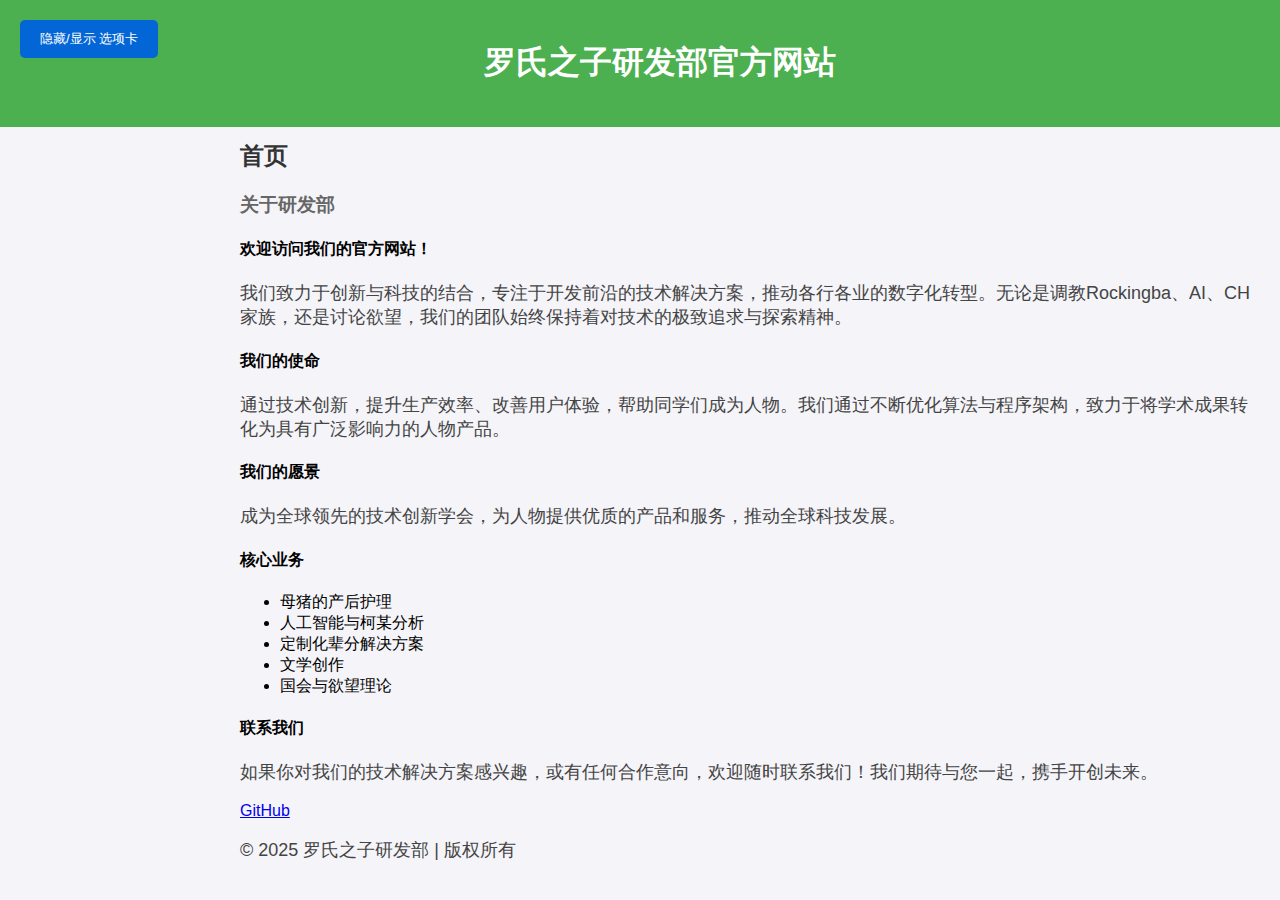
<file: index.html>
<!DOCTYPE html>
<html lang="zh">
<head>
    <meta charset="UTF-8">
    <meta name="viewport" content="width=device-width, initial-scale=1.0">
    <title>罗氏之子研发部官方网站</title>
    <link rel="stylesheet" href="styles.css">
</head>
<body>

    <header>
        <h1>罗氏之子研发部官方网站</h1>
        <button id="toggleTabsButton" onclick="toggleTabs()">隐藏/显示 选项卡</button>
    </header>

    <nav class="tabs" id="tabs">
        <a href="#" class="tab" onclick="showTab('tab1')">首页</a>
        <a href="#" class="tab" onclick="showTab('tab2')">罗氏定理</a>
        <a href="#" class="tab" onclick="showTab('tab3')">罗氏定理(中文版)</a>
    </nav>

    <div class="content">
        <div id="tab1" class="tab-content">
            <h2>首页</h2>
            <h3>关于研发部</h3>
<body>
<main>
    <section>
        <h4>欢迎访问我们的官方网站！</h4>
        <p>我们致力于创新与科技的结合，专注于开发前沿的技术解决方案，推动各行各业的数字化转型。无论是调教Rockingba、AI、CH家族，还是讨论欲望，我们的团队始终保持着对技术的极致追求与探索精神。</p>
    </section>

    <section>
        <h4>我们的使命</h4>
        <p>通过技术创新，提升生产效率、改善用户体验，帮助同学们成为人物。我们通过不断优化算法与程序架构，致力于将学术成果转化为具有广泛影响力的人物产品。</p>
    </section>

    <section>
        <h4>我们的愿景</h4>
        <p>成为全球领先的技术创新学会，为人物提供优质的产品和服务，推动全球科技发展。</p>
    </section>

    <section>
        <h4>核心业务</h4>
        <ul>
            <li>母猪的产后护理</li>
            <li>人工智能与柯某分析</li>
            <li>定制化辈分解决方案</li>
            <li>文学创作</li>
            <li>国会与欲望理论</li>
        </ul>
    </section>

    <section>
        <h4>联系我们</h4>
        <p>如果你对我们的技术解决方案感兴趣，或有任何合作意向，欢迎随时联系我们！我们期待与您一起，携手开创未来。</p>
      <a href="https://github.com/son-of-luo" target="_blank">GitHub</a><p></p>
    </section>
</main>

<footer>
    <p>&copy; 2025 罗氏之子研发部 | 版权所有</p>
</footer>

</body>
        </div>
        <div id="tab2" class="tab-content" style="display:none;">
            <h2>罗氏定理-2025-1-19</h2>
            <h3>罗氏之子呕心沥血之作，初一的那个自习，作者用纸和笔算出来了一个奇迹！！！（超激动）</h3>
            <iframe src="https://son-of-luo.github.io/luoshidingli-En.html" width="100%" height="800px"></iframe>
        </div>
        <div id="tab3" class="tab-content" style="display:none;">
            <h2>罗氏定理(中文版)-2025-1-29</h2>
            <h3>嗨嗨嗨，来了嗷(^_^)</h3>
            <iframe src="https://son-of-luo.github.io/luoshidingli-zh.html" width="100%" height="800px"></iframe>
        </div>
    </div>

    <script src="script.js"></script>
</body>
</html>
</file>
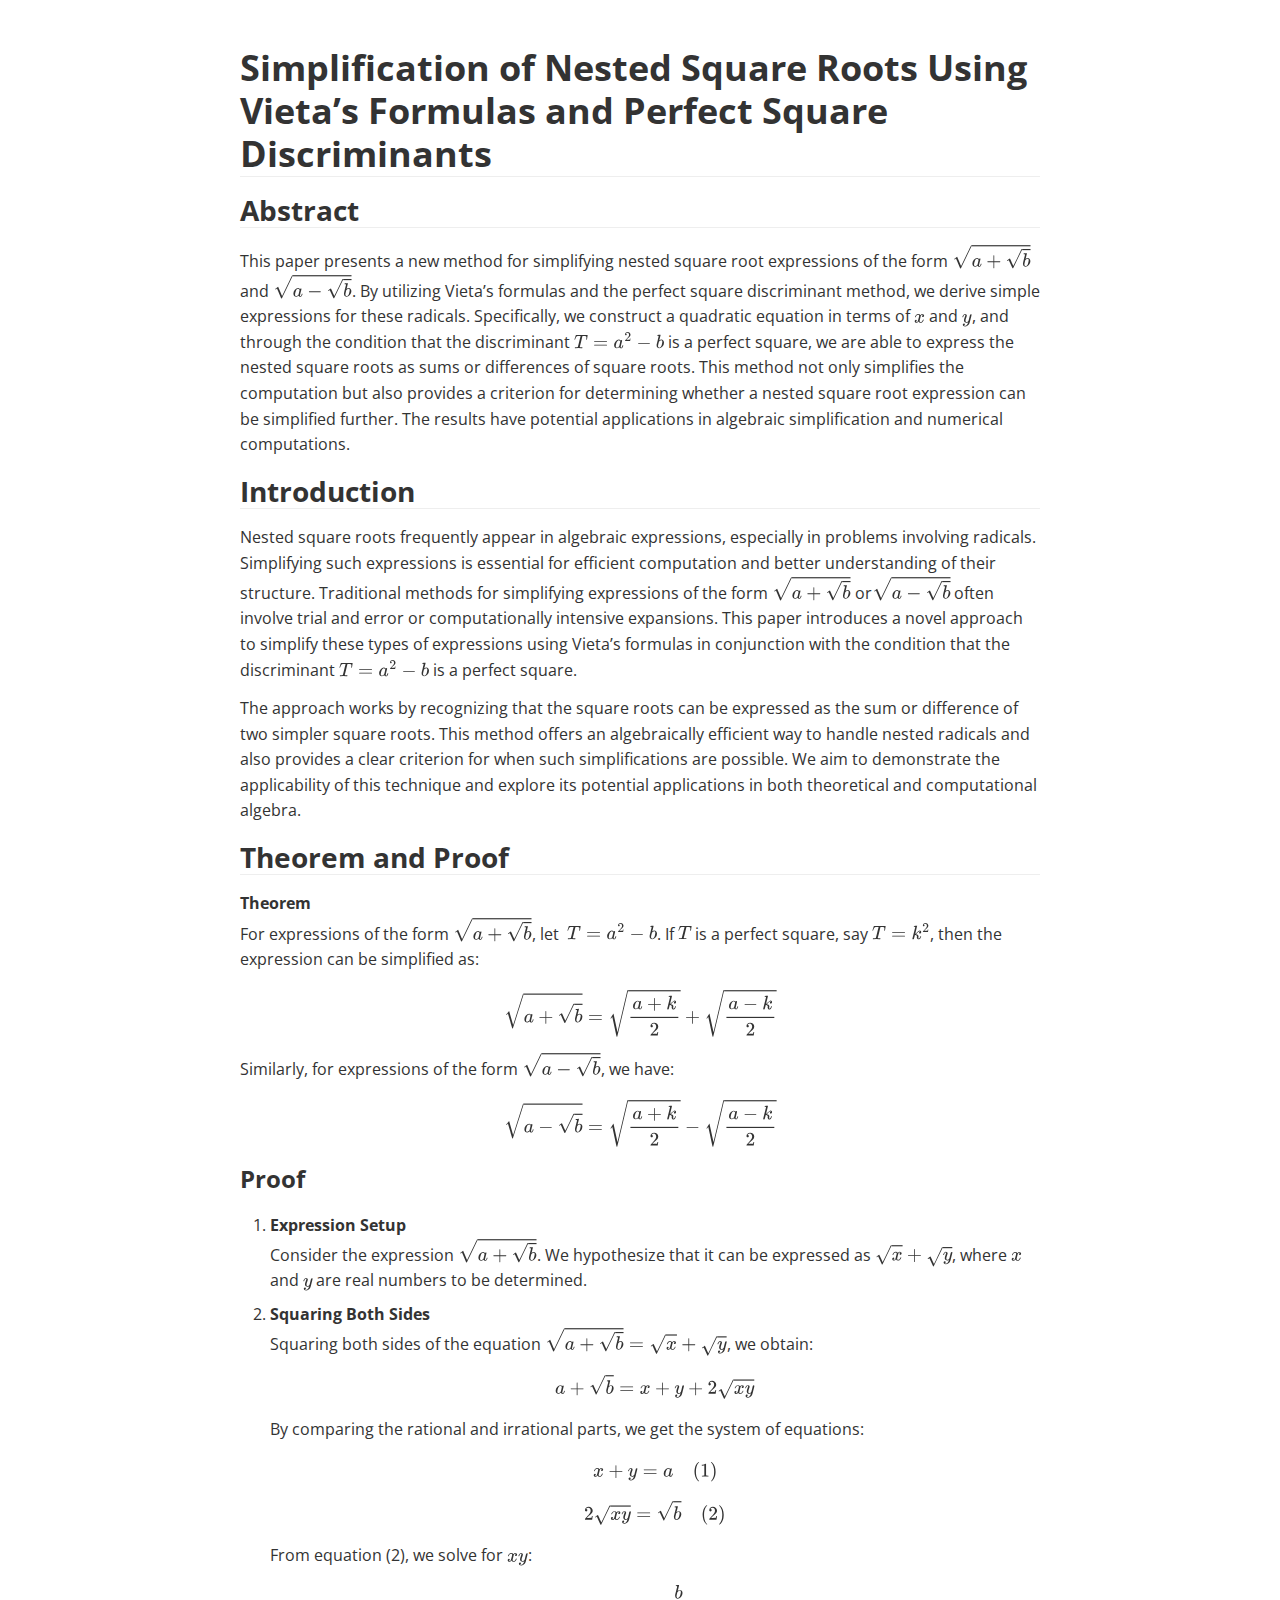
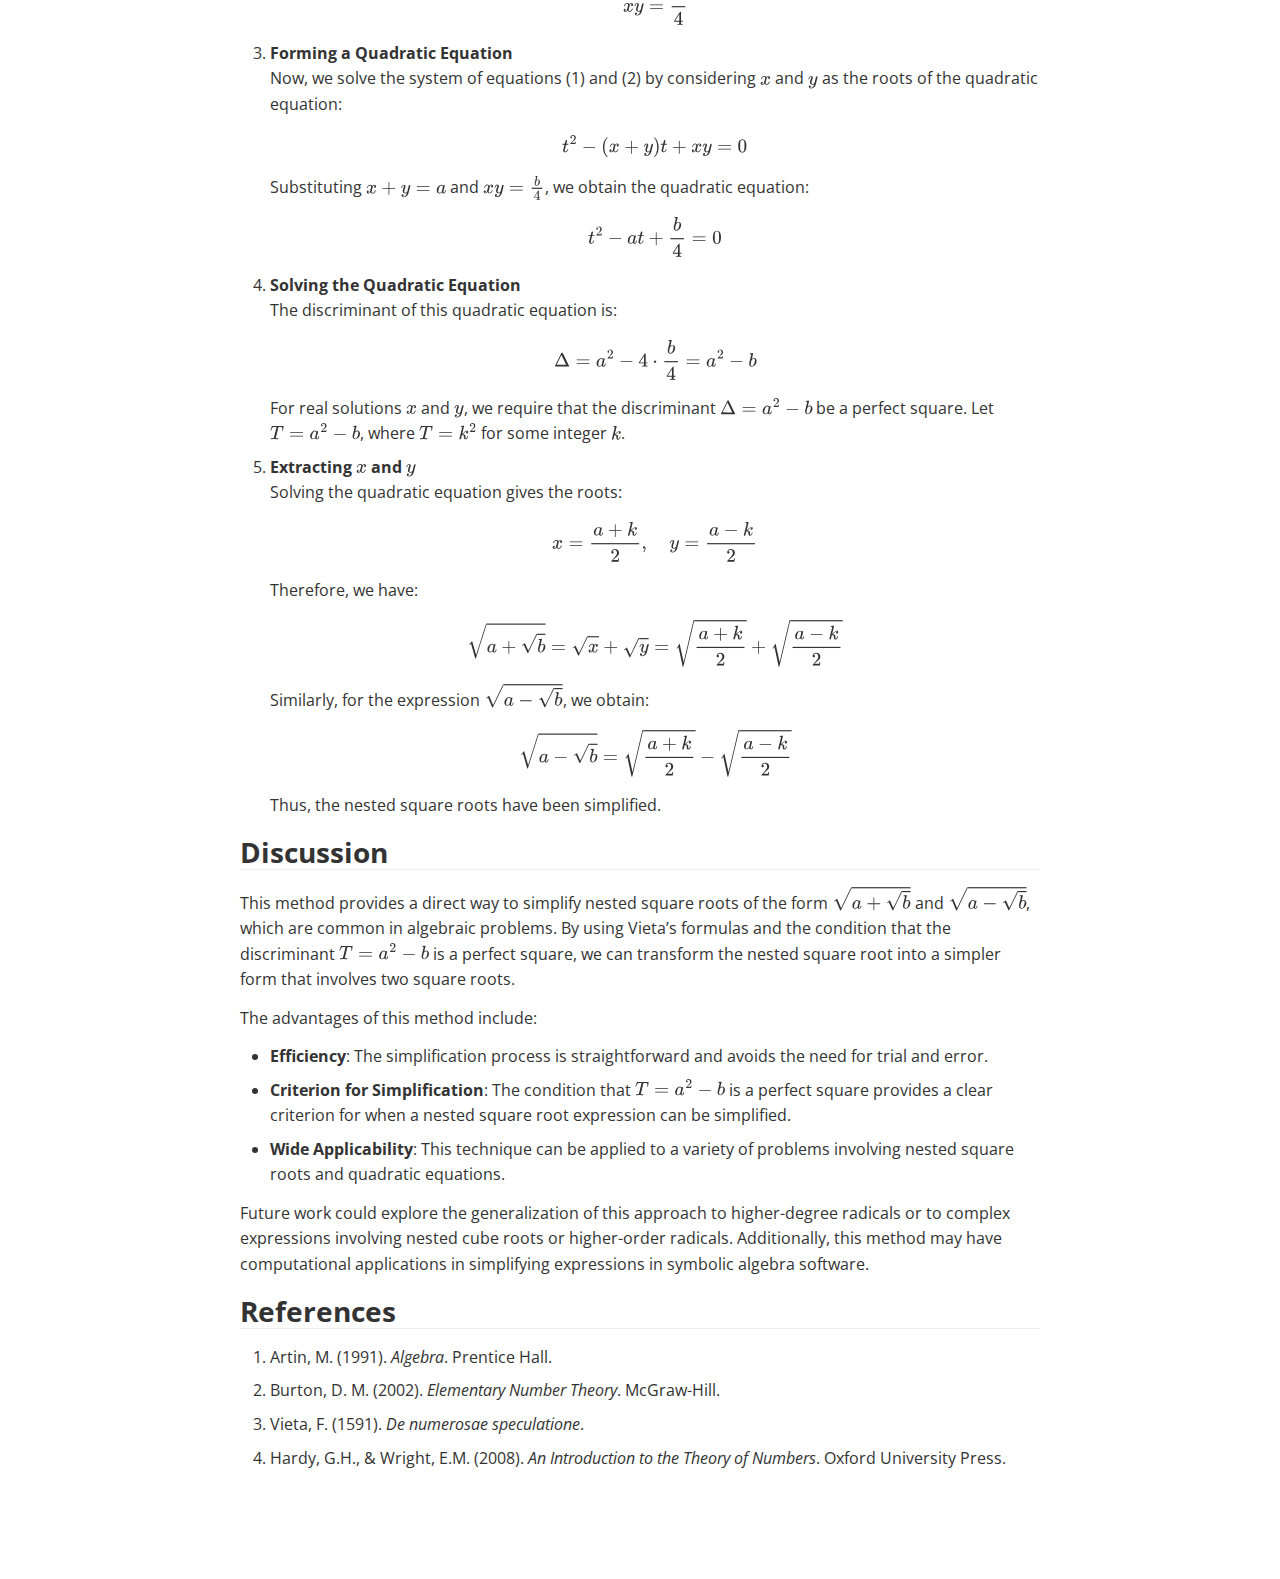
<file: luoshidingli-En.html>
<!doctype html>
<html>
<head>
<meta charset='UTF-8'><meta name='viewport' content='width=device-width initial-scale=1'>

<link href='https://fonts.googleapis.com/css?family=Open+Sans:400italic,700italic,700,400&subset=latin,latin-ext' rel='stylesheet' type='text/css' /><style type='text/css'>html {overflow-x: initial !important;}:root { --bg-color: #ffffff; --text-color: #333333; --select-text-bg-color: #B5D6FC; --select-text-font-color: auto; --monospace: "Lucida Console",Consolas,"Courier",monospace; --title-bar-height: 20px; }
.mac-os-11 { --title-bar-height: 28px; }
html { font-size: 14px; background-color: var(--bg-color); color: var(--text-color); font-family: "Helvetica Neue", Helvetica, Arial, sans-serif; -webkit-font-smoothing: antialiased; }
h1, h2, h3, h4, h5 { white-space: pre-wrap; }
body { margin: 0px; padding: 0px; height: auto; inset: 0px; font-size: 1rem; line-height: 1.42857; overflow-x: hidden; background: inherit; }
iframe { margin: auto; }
a.url { word-break: break-all; }
a:active, a:hover { outline: 0px; }
.in-text-selection, ::selection { text-shadow: none; background: var(--select-text-bg-color); color: var(--select-text-font-color); }
#write { margin: 0px auto; height: auto; width: inherit; word-break: normal; overflow-wrap: break-word; position: relative; white-space: normal; overflow-x: visible; padding-top: 36px; }
#write.first-line-indent p { text-indent: 2em; }
#write.first-line-indent li p, #write.first-line-indent p * { text-indent: 0px; }
#write.first-line-indent li { margin-left: 2em; }
.for-image #write { padding-left: 8px; padding-right: 8px; }
body.typora-export { padding-left: 30px; padding-right: 30px; }
.typora-export .footnote-line, .typora-export li, .typora-export p { white-space: pre-wrap; }
.typora-export .task-list-item input { pointer-events: none; }
@media screen and (max-width: 500px) {
  body.typora-export { padding-left: 0px; padding-right: 0px; }
  #write { padding-left: 20px; padding-right: 20px; }
}
#write li > figure:last-child { margin-bottom: 0.5rem; }
#write ol, #write ul { position: relative; }
img { max-width: 100%; vertical-align: middle; image-orientation: from-image; }
button, input, select, textarea { color: inherit; font: inherit; }
input[type="checkbox"], input[type="radio"] { line-height: normal; padding: 0px; }
*, ::after, ::before { box-sizing: border-box; }
#write h1, #write h2, #write h3, #write h4, #write h5, #write h6, #write p, #write pre { width: inherit; }
#write h1, #write h2, #write h3, #write h4, #write h5, #write h6, #write p { position: relative; }
p { line-height: inherit; }
h1, h2, h3, h4, h5, h6 { break-after: avoid-page; break-inside: avoid; orphans: 4; }
p { orphans: 4; }
h1 { font-size: 2rem; }
h2 { font-size: 1.8rem; }
h3 { font-size: 1.6rem; }
h4 { font-size: 1.4rem; }
h5 { font-size: 1.2rem; }
h6 { font-size: 1rem; }
.md-math-block, .md-rawblock, h1, h2, h3, h4, h5, h6, p { margin-top: 1rem; margin-bottom: 1rem; }
.hidden { display: none; }
.md-blockmeta { color: rgb(204, 204, 204); font-weight: 700; font-style: italic; }
a { cursor: pointer; }
sup.md-footnote { padding: 2px 4px; background-color: rgba(238, 238, 238, 0.7); color: rgb(85, 85, 85); border-radius: 4px; cursor: pointer; }
sup.md-footnote a, sup.md-footnote a:hover { color: inherit; text-transform: inherit; text-decoration: inherit; }
#write input[type="checkbox"] { cursor: pointer; width: inherit; height: inherit; }
figure { overflow-x: auto; margin: 1.2em 0px; max-width: calc(100% + 16px); padding: 0px; }
figure > table { margin: 0px; }
thead, tr { break-inside: avoid; break-after: auto; }
thead { display: table-header-group; }
table { border-collapse: collapse; border-spacing: 0px; width: 100%; overflow: auto; break-inside: auto; text-align: left; }
table.md-table td { min-width: 32px; }
.CodeMirror-gutters { border-right: 0px; background-color: inherit; }
.CodeMirror-linenumber { user-select: none; }
.CodeMirror { text-align: left; }
.CodeMirror-placeholder { opacity: 0.3; }
.CodeMirror pre { padding: 0px 4px; }
.CodeMirror-lines { padding: 0px; }
div.hr:focus { cursor: none; }
#write pre { white-space: pre-wrap; }
#write.fences-no-line-wrapping pre { white-space: pre; }
#write pre.ty-contain-cm { white-space: normal; }
.CodeMirror-gutters { margin-right: 4px; }
.md-fences { font-size: 0.9rem; display: block; break-inside: avoid; text-align: left; overflow: visible; white-space: pre; background: inherit; position: relative !important; }
.md-fences-adv-panel { width: 100%; margin-top: 10px; text-align: center; padding-top: 0px; padding-bottom: 8px; overflow-x: auto; }
#write .md-fences.mock-cm { white-space: pre-wrap; }
.md-fences.md-fences-with-lineno { padding-left: 0px; }
#write.fences-no-line-wrapping .md-fences.mock-cm { white-space: pre; overflow-x: auto; }
.md-fences.mock-cm.md-fences-with-lineno { padding-left: 8px; }
.CodeMirror-line, twitterwidget { break-inside: avoid; }
svg { break-inside: avoid; }
.footnotes { opacity: 0.8; font-size: 0.9rem; margin-top: 1em; margin-bottom: 1em; }
.footnotes + .footnotes { margin-top: 0px; }
.md-reset { margin: 0px; padding: 0px; border: 0px; outline: 0px; vertical-align: top; background: 0px 0px; text-decoration: none; text-shadow: none; float: none; position: static; width: auto; height: auto; white-space: nowrap; cursor: inherit; -webkit-tap-highlight-color: transparent; line-height: normal; font-weight: 400; text-align: left; box-sizing: content-box; direction: ltr; }
li div { padding-top: 0px; }
blockquote { margin: 1rem 0px; }
li .mathjax-block, li p { margin: 0.5rem 0px; }
li blockquote { margin: 1rem 0px; }
li { margin: 0px; position: relative; }
blockquote > :last-child { margin-bottom: 0px; }
blockquote > :first-child, li > :first-child { margin-top: 0px; }
.footnotes-area { color: rgb(136, 136, 136); margin-top: 0.714rem; padding-bottom: 0.143rem; white-space: normal; }
#write .footnote-line { white-space: pre-wrap; }
@media print {
  body, html { border: 1px solid transparent; height: 99%; break-after: avoid; break-before: avoid; font-variant-ligatures: no-common-ligatures; }
  #write { margin-top: 0px; border-color: transparent !important; padding-top: 0px !important; padding-bottom: 0px !important; }
  .typora-export * { -webkit-print-color-adjust: exact; }
  .typora-export #write { break-after: avoid; }
  .typora-export #write::after { height: 0px; }
  .is-mac table { break-inside: avoid; }
  #write > p:nth-child(1) { margin-top: 0px; }
  .typora-export-show-outline .typora-export-sidebar { display: none; }
  figure { overflow-x: visible; }
}
.footnote-line { margin-top: 0.714em; font-size: 0.7em; }
a img, img a { cursor: pointer; }
pre.md-meta-block { font-size: 0.8rem; min-height: 0.8rem; white-space: pre-wrap; background: rgb(204, 204, 204); display: block; overflow-x: hidden; }
p > .md-image:only-child:not(.md-img-error) img, p > img:only-child { display: block; margin: auto; }
#write.first-line-indent p > .md-image:only-child:not(.md-img-error) img { left: -2em; position: relative; }
p > .md-image:only-child { display: inline-block; width: 100%; }
#write .MathJax_Display { margin: 0.8em 0px 0px; }
.md-math-block { width: 100%; }
.md-math-block:not(:empty)::after { display: none; }
.MathJax_ref { fill: currentcolor; }
[contenteditable="true"]:active, [contenteditable="true"]:focus, [contenteditable="false"]:active, [contenteditable="false"]:focus { outline: 0px; box-shadow: none; }
.md-task-list-item { position: relative; list-style-type: none; }
.task-list-item.md-task-list-item { padding-left: 0px; }
.md-task-list-item > input { position: absolute; top: 0px; left: 0px; margin-left: -1.2em; margin-top: calc(1em - 10px); border: none; }
.math { font-size: 1rem; }
.md-toc { min-height: 3.58rem; position: relative; font-size: 0.9rem; border-radius: 10px; }
.md-toc-content { position: relative; margin-left: 0px; }
.md-toc-content::after, .md-toc::after { display: none; }
.md-toc-item { display: block; color: rgb(65, 131, 196); }
.md-toc-item a { text-decoration: none; }
.md-toc-inner:hover { text-decoration: underline; }
.md-toc-inner { display: inline-block; cursor: pointer; }
.md-toc-h1 .md-toc-inner { margin-left: 0px; font-weight: 700; }
.md-toc-h2 .md-toc-inner { margin-left: 2em; }
.md-toc-h3 .md-toc-inner { margin-left: 4em; }
.md-toc-h4 .md-toc-inner { margin-left: 6em; }
.md-toc-h5 .md-toc-inner { margin-left: 8em; }
.md-toc-h6 .md-toc-inner { margin-left: 10em; }
@media screen and (max-width: 48em) {
  .md-toc-h3 .md-toc-inner { margin-left: 3.5em; }
  .md-toc-h4 .md-toc-inner { margin-left: 5em; }
  .md-toc-h5 .md-toc-inner { margin-left: 6.5em; }
  .md-toc-h6 .md-toc-inner { margin-left: 8em; }
}
a.md-toc-inner { font-size: inherit; font-style: inherit; font-weight: inherit; line-height: inherit; }
.footnote-line a:not(.reversefootnote) { color: inherit; }
.reversefootnote { font-family: ui-monospace, sans-serif; }
.md-attr { display: none; }
.md-fn-count::after { content: "."; }
code, pre, samp, tt { font-family: var(--monospace); }
kbd { margin: 0px 0.1em; padding: 0.1em 0.6em; font-size: 0.8em; color: rgb(36, 39, 41); background: rgb(255, 255, 255); border: 1px solid rgb(173, 179, 185); border-radius: 3px; box-shadow: rgba(12, 13, 14, 0.2) 0px 1px 0px, rgb(255, 255, 255) 0px 0px 0px 2px inset; white-space: nowrap; vertical-align: middle; }
.md-comment { color: rgb(162, 127, 3); opacity: 0.6; font-family: var(--monospace); }
code { text-align: left; vertical-align: initial; }
a.md-print-anchor { white-space: pre !important; border-width: initial !important; border-style: none !important; border-color: initial !important; display: inline-block !important; position: absolute !important; width: 1px !important; right: 0px !important; outline: 0px !important; background: 0px 0px !important; text-decoration: initial !important; text-shadow: initial !important; }
.os-windows.monocolor-emoji .md-emoji { font-family: "Segoe UI Symbol", sans-serif; }
.md-diagram-panel > svg { max-width: 100%; }
[lang="flow"] svg, [lang="mermaid"] svg { max-width: 100%; height: auto; }
[lang="mermaid"] .node text { font-size: 1rem; }
table tr th { border-bottom: 0px; }
video { max-width: 100%; display: block; margin: 0px auto; }
iframe { max-width: 100%; width: 100%; border: none; }
.highlight td, .highlight tr { border: 0px; }
mark { background: rgb(255, 255, 0); color: rgb(0, 0, 0); }
.md-html-inline .md-plain, .md-html-inline strong, mark .md-inline-math, mark strong { color: inherit; }
.md-expand mark .md-meta { opacity: 0.3 !important; }
mark .md-meta { color: rgb(0, 0, 0); }
@media print {
  .typora-export h1, .typora-export h2, .typora-export h3, .typora-export h4, .typora-export h5, .typora-export h6 { break-inside: avoid; }
}
.md-diagram-panel .messageText { stroke: none !important; }
.md-diagram-panel .start-state { fill: var(--node-fill); }
.md-diagram-panel .edgeLabel rect { opacity: 1 !important; }
.md-fences.md-fences-math { font-size: 1em; }
.md-fences-advanced:not(.md-focus) { padding: 0px; white-space: nowrap; border: 0px; }
.md-fences-advanced:not(.md-focus) { background: inherit; }
.typora-export-show-outline .typora-export-content { max-width: 1440px; margin: auto; display: flex; flex-direction: row; }
.typora-export-sidebar { width: 300px; font-size: 0.8rem; margin-top: 80px; margin-right: 18px; }
.typora-export-show-outline #write { --webkit-flex: 2; flex: 2 1 0%; }
.typora-export-sidebar .outline-content { position: fixed; top: 0px; max-height: 100%; overflow: hidden auto; padding-bottom: 30px; padding-top: 60px; width: 300px; }
@media screen and (max-width: 1024px) {
  .typora-export-sidebar, .typora-export-sidebar .outline-content { width: 240px; }
}
@media screen and (max-width: 800px) {
  .typora-export-sidebar { display: none; }
}
.outline-content li, .outline-content ul { margin-left: 0px; margin-right: 0px; padding-left: 0px; padding-right: 0px; list-style: none; overflow-wrap: anywhere; }
.outline-content ul { margin-top: 0px; margin-bottom: 0px; }
.outline-content strong { font-weight: 400; }
.outline-expander { width: 1rem; height: 1.42857rem; position: relative; display: table-cell; vertical-align: middle; cursor: pointer; padding-left: 4px; }
.outline-expander::before { content: ""; position: relative; font-family: Ionicons; display: inline-block; font-size: 8px; vertical-align: middle; }
.outline-item { padding-top: 3px; padding-bottom: 3px; cursor: pointer; }
.outline-expander:hover::before { content: ""; }
.outline-h1 > .outline-item { padding-left: 0px; }
.outline-h2 > .outline-item { padding-left: 1em; }
.outline-h3 > .outline-item { padding-left: 2em; }
.outline-h4 > .outline-item { padding-left: 3em; }
.outline-h5 > .outline-item { padding-left: 4em; }
.outline-h6 > .outline-item { padding-left: 5em; }
.outline-label { cursor: pointer; display: table-cell; vertical-align: middle; text-decoration: none; color: inherit; }
.outline-label:hover { text-decoration: underline; }
.outline-item:hover { border-color: rgb(245, 245, 245); background-color: var(--item-hover-bg-color); }
.outline-item:hover { margin-left: -28px; margin-right: -28px; border-left: 28px solid transparent; border-right: 28px solid transparent; }
.outline-item-single .outline-expander::before, .outline-item-single .outline-expander:hover::before { display: none; }
.outline-item-open > .outline-item > .outline-expander::before { content: ""; }
.outline-children { display: none; }
.info-panel-tab-wrapper { display: none; }
.outline-item-open > .outline-children { display: block; }
.typora-export .outline-item { padding-top: 1px; padding-bottom: 1px; }
.typora-export .outline-item:hover { margin-right: -8px; border-right: 8px solid transparent; }
.typora-export .outline-expander::before { content: "+"; font-family: inherit; top: -1px; }
.typora-export .outline-expander:hover::before, .typora-export .outline-item-open > .outline-item > .outline-expander::before { content: "−"; }
.typora-export-collapse-outline .outline-children { display: none; }
.typora-export-collapse-outline .outline-item-open > .outline-children, .typora-export-no-collapse-outline .outline-children { display: block; }
.typora-export-no-collapse-outline .outline-expander::before { content: "" !important; }
.typora-export-show-outline .outline-item-active > .outline-item .outline-label { font-weight: 700; }
.md-inline-math-container mjx-container { zoom: 0.95; }
mjx-container { break-inside: avoid; }
.md-alert.md-alert-note { border-left-color: rgb(9, 105, 218); }
.md-alert.md-alert-important { border-left-color: rgb(130, 80, 223); }
.md-alert.md-alert-warning { border-left-color: rgb(154, 103, 0); }
.md-alert.md-alert-tip { border-left-color: rgb(31, 136, 61); }
.md-alert.md-alert-caution { border-left-color: rgb(207, 34, 46); }
.md-alert { padding: 0px 1em; margin-bottom: 16px; color: inherit; border-left: 0.25em solid rgb(0, 0, 0); }
.md-alert-text-note { color: rgb(9, 105, 218); }
.md-alert-text-important { color: rgb(130, 80, 223); }
.md-alert-text-warning { color: rgb(154, 103, 0); }
.md-alert-text-tip { color: rgb(31, 136, 61); }
.md-alert-text-caution { color: rgb(207, 34, 46); }
.md-alert-text { font-size: 0.9rem; font-weight: 700; }
.md-alert-text svg { fill: currentcolor; position: relative; top: 0.125em; margin-right: 1ch; overflow: visible; }
.md-alert-text-container::after { content: attr(data-text); text-transform: capitalize; pointer-events: none; margin-right: 1ch; }


:root {
    --side-bar-bg-color: #fafafa;
    --control-text-color: #777;
}

@include-when-export url(https://fonts.googleapis.com/css?family=Open+Sans:400italic,700italic,700,400&subset=latin,latin-ext);

/* open-sans-regular - latin-ext_latin */
  /* open-sans-italic - latin-ext_latin */
    /* open-sans-700 - latin-ext_latin */
    /* open-sans-700italic - latin-ext_latin */
  html {
    font-size: 16px;
    -webkit-font-smoothing: antialiased;
}

body {
    font-family: "Open Sans","Clear Sans", "Helvetica Neue", Helvetica, Arial, 'Segoe UI Emoji', sans-serif;
    color: rgb(51, 51, 51);
    line-height: 1.6;
}

#write {
    max-width: 860px;
  	margin: 0 auto;
  	padding: 30px;
    padding-bottom: 100px;
}

@media only screen and (min-width: 1400px) {
	#write {
		max-width: 1024px;
	}
}

@media only screen and (min-width: 1800px) {
	#write {
		max-width: 1200px;
	}
}

#write > ul:first-child,
#write > ol:first-child{
    margin-top: 30px;
}

a {
    color: #4183C4;
}
h1,
h2,
h3,
h4,
h5,
h6 {
    position: relative;
    margin-top: 1rem;
    margin-bottom: 1rem;
    font-weight: bold;
    line-height: 1.4;
    cursor: text;
}
h1:hover a.anchor,
h2:hover a.anchor,
h3:hover a.anchor,
h4:hover a.anchor,
h5:hover a.anchor,
h6:hover a.anchor {
    text-decoration: none;
}
h1 tt,
h1 code {
    font-size: inherit;
}
h2 tt,
h2 code {
    font-size: inherit;
}
h3 tt,
h3 code {
    font-size: inherit;
}
h4 tt,
h4 code {
    font-size: inherit;
}
h5 tt,
h5 code {
    font-size: inherit;
}
h6 tt,
h6 code {
    font-size: inherit;
}
h1 {
    font-size: 2.25em;
    line-height: 1.2;
    border-bottom: 1px solid #eee;
}
h2 {
    font-size: 1.75em;
    line-height: 1.225;
    border-bottom: 1px solid #eee;
}

/*@media print {
    .typora-export h1,
    .typora-export h2 {
        border-bottom: none;
        padding-bottom: initial;
    }

    .typora-export h1::after,
    .typora-export h2::after {
        content: "";
        display: block;
        height: 100px;
        margin-top: -96px;
        border-top: 1px solid #eee;
    }
}*/

h3 {
    font-size: 1.5em;
    line-height: 1.43;
}
h4 {
    font-size: 1.25em;
}
h5 {
    font-size: 1em;
}
h6 {
   font-size: 1em;
    color: #777;
}
p,
blockquote,
ul,
ol,
dl,
table{
    margin: 0.8em 0;
}
li>ol,
li>ul {
    margin: 0 0;
}
hr {
    height: 2px;
    padding: 0;
    margin: 16px 0;
    background-color: #e7e7e7;
    border: 0 none;
    overflow: hidden;
    box-sizing: content-box;
}

li p.first {
    display: inline-block;
}
ul,
ol {
    padding-left: 30px;
}
ul:first-child,
ol:first-child {
    margin-top: 0;
}
ul:last-child,
ol:last-child {
    margin-bottom: 0;
}
blockquote {
    border-left: 4px solid #dfe2e5;
    padding: 0 15px;
    color: #777777;
}
blockquote blockquote {
    padding-right: 0;
}
table {
    padding: 0;
    word-break: initial;
}
table tr {
    border: 1px solid #dfe2e5;
    margin: 0;
    padding: 0;
}
table tr:nth-child(2n),
thead {
    background-color: #f8f8f8;
}
table th {
    font-weight: bold;
    border: 1px solid #dfe2e5;
    border-bottom: 0;
    margin: 0;
    padding: 6px 13px;
}
table td {
    border: 1px solid #dfe2e5;
    margin: 0;
    padding: 6px 13px;
}
table th:first-child,
table td:first-child {
    margin-top: 0;
}
table th:last-child,
table td:last-child {
    margin-bottom: 0;
}

.CodeMirror-lines {
    padding-left: 4px;
}

.code-tooltip {
    box-shadow: 0 1px 1px 0 rgba(0,28,36,.3);
    border-top: 1px solid #eef2f2;
}

.md-fences,
code,
tt {
    border: 1px solid #e7eaed;
    background-color: #f8f8f8;
    border-radius: 3px;
    padding: 0;
    padding: 2px 4px 0px 4px;
    font-size: 0.9em;
}

code {
    background-color: #f3f4f4;
    padding: 0 2px 0 2px;
}

.md-fences {
    margin-bottom: 15px;
    margin-top: 15px;
    padding-top: 8px;
    padding-bottom: 6px;
}


.md-task-list-item > input {
  margin-left: -1.3em;
}

@media print {
    html {
        font-size: 13px;
    }
    pre {
        page-break-inside: avoid;
        word-wrap: break-word;
    }
}

.md-fences {
	background-color: #f8f8f8;
}
#write pre.md-meta-block {
	padding: 1rem;
    font-size: 85%;
    line-height: 1.45;
    background-color: #f7f7f7;
    border: 0;
    border-radius: 3px;
    color: #777777;
    margin-top: 0 !important;
}

.mathjax-block>.code-tooltip {
	bottom: .375rem;
}

.md-mathjax-midline {
    background: #fafafa;
}

#write>h3.md-focus:before{
	left: -1.5625rem;
	top: .375rem;
}
#write>h4.md-focus:before{
	left: -1.5625rem;
	top: .285714286rem;
}
#write>h5.md-focus:before{
	left: -1.5625rem;
	top: .285714286rem;
}
#write>h6.md-focus:before{
	left: -1.5625rem;
	top: .285714286rem;
}
.md-image>.md-meta {
    /*border: 1px solid #ddd;*/
    border-radius: 3px;
    padding: 2px 0px 0px 4px;
    font-size: 0.9em;
    color: inherit;
}

.md-tag {
    color: #a7a7a7;
    opacity: 1;
}

.md-toc { 
    margin-top:20px;
    padding-bottom:20px;
}

.sidebar-tabs {
    border-bottom: none;
}

#typora-quick-open {
    border: 1px solid #ddd;
    background-color: #f8f8f8;
}

#typora-quick-open-item {
    background-color: #FAFAFA;
    border-color: #FEFEFE #e5e5e5 #e5e5e5 #eee;
    border-style: solid;
    border-width: 1px;
}

/** focus mode */
.on-focus-mode blockquote {
    border-left-color: rgba(85, 85, 85, 0.12);
}

header, .context-menu, .megamenu-content, footer{
    font-family: "Segoe UI", "Arial", sans-serif;
}

.file-node-content:hover .file-node-icon,
.file-node-content:hover .file-node-open-state{
    visibility: visible;
}

.mac-seamless-mode #typora-sidebar {
    background-color: #fafafa;
    background-color: var(--side-bar-bg-color);
}

.mac-os #write{
    caret-color: AccentColor;
}

.md-lang {
    color: #b4654d;
}

/*.html-for-mac {
    --item-hover-bg-color: #E6F0FE;
}*/

#md-notification .btn {
    border: 0;
}

.dropdown-menu .divider {
    border-color: #e5e5e5;
    opacity: 0.4;
}

.ty-preferences .window-content {
    background-color: #fafafa;
}

.ty-preferences .nav-group-item.active {
    color: white;
    background: #999;
}

.menu-item-container a.menu-style-btn {
    background-color: #f5f8fa;
    background-image: linear-gradient( 180deg , hsla(0, 0%, 100%, 0.8), hsla(0, 0%, 100%, 0)); 
}



mjx-container[jax="SVG"] {
  direction: ltr;
}

mjx-container[jax="SVG"] > svg {
  overflow: visible;
  min-height: 1px;
  min-width: 1px;
}

mjx-container[jax="SVG"] > svg a {
  fill: blue;
  stroke: blue;
}

mjx-assistive-mml {
  position: absolute !important;
  top: 0px;
  left: 0px;
  clip: rect(1px, 1px, 1px, 1px);
  padding: 1px 0px 0px 0px !important;
  border: 0px !important;
  display: block !important;
  width: auto !important;
  overflow: hidden !important;
  -webkit-touch-callout: none;
  -webkit-user-select: none;
  -khtml-user-select: none;
  -moz-user-select: none;
  -ms-user-select: none;
  user-select: none;
}

mjx-assistive-mml[display="block"] {
  width: 100% !important;
}

mjx-container[jax="SVG"][display="true"] {
  display: block;
  text-align: center;
  margin: 1em 0;
}

mjx-container[jax="SVG"][display="true"][width="full"] {
  display: flex;
}

mjx-container[jax="SVG"][justify="left"] {
  text-align: left;
}

mjx-container[jax="SVG"][justify="right"] {
  text-align: right;
}

g[data-mml-node="merror"] > g {
  fill: red;
  stroke: red;
}

g[data-mml-node="merror"] > rect[data-background] {
  fill: yellow;
  stroke: none;
}

g[data-mml-node="mtable"] > line[data-line], svg[data-table] > g > line[data-line] {
  stroke-width: 70px;
  fill: none;
}

g[data-mml-node="mtable"] > rect[data-frame], svg[data-table] > g > rect[data-frame] {
  stroke-width: 70px;
  fill: none;
}

g[data-mml-node="mtable"] > .mjx-dashed, svg[data-table] > g > .mjx-dashed {
  stroke-dasharray: 140;
}

g[data-mml-node="mtable"] > .mjx-dotted, svg[data-table] > g > .mjx-dotted {
  stroke-linecap: round;
  stroke-dasharray: 0,140;
}

g[data-mml-node="mtable"] > g > svg {
  overflow: visible;
}

[jax="SVG"] mjx-tool {
  display: inline-block;
  position: relative;
  width: 0;
  height: 0;
}

[jax="SVG"] mjx-tool > mjx-tip {
  position: absolute;
  top: 0;
  left: 0;
}

mjx-tool > mjx-tip {
  display: inline-block;
  padding: .2em;
  border: 1px solid #888;
  font-size: 70%;
  background-color: #F8F8F8;
  color: black;
  box-shadow: 2px 2px 5px #AAAAAA;
}

g[data-mml-node="maction"][data-toggle] {
  cursor: pointer;
}

mjx-status {
  display: block;
  position: fixed;
  left: 1em;
  bottom: 1em;
  min-width: 25%;
  padding: .2em .4em;
  border: 1px solid #888;
  font-size: 90%;
  background-color: #F8F8F8;
  color: black;
}

foreignObject[data-mjx-xml] {
  font-family: initial;
  line-height: normal;
  overflow: visible;
}

mjx-container[jax="SVG2"] path[data-c], mjx-container[jax="SVG2"] use[data-c] {
  stroke-width: 3;
}

g[data-mml-node="xypic"] path {
  stroke-width: inherit;
}

.MathJax g[data-mml-node="xypic"] path {
  stroke-width: inherit;
}
mjx-container[jax="SVG"] path[data-c], mjx-container[jax="SVG"] use[data-c] {
							stroke-width: 0;
						}
</style><title>论文</title>
</head>
<body class='typora-export os-windows'><div class='typora-export-content'>
<div id='write'  class=''><h1 id='simplification-of-nested-square-roots-using-vietas-formulas-and-perfect-square-discriminants'><span>Simplification of Nested Square Roots Using Vieta’s Formulas and Perfect Square Discriminants</span></h1><h2 id='abstract'><span>Abstract</span></h2><p><span>This paper presents a new method for simplifying nested square root expressions of the form </span><mjx-container class="MathJax" jax="SVG" style="position: relative;"><svg xmlns="http://www.w3.org/2000/svg" width="9.171ex" height="2.851ex" role="img" focusable="false" viewBox="0 -1166.5 4053.4 1260" xmlns:xlink="http://www.w3.org/1999/xlink" aria-hidden="true" style="vertical-align: -0.212ex;"><defs><path id="MJX-48-TEX-SO-221A" d="M263 249Q264 249 315 130T417 -108T470 -228L725 302Q981 837 982 839Q989 850 1001 850Q1008 850 1013 844T1020 832V826L741 243Q645 43 540 -176Q479 -303 469 -324T453 -348Q449 -350 436 -350L424 -349L315 -96Q206 156 205 156L171 130Q138 104 137 104L111 130L263 249Z"></path><path id="MJX-48-TEX-I-1D44E" d="M33 157Q33 258 109 349T280 441Q331 441 370 392Q386 422 416 422Q429 422 439 414T449 394Q449 381 412 234T374 68Q374 43 381 35T402 26Q411 27 422 35Q443 55 463 131Q469 151 473 152Q475 153 483 153H487Q506 153 506 144Q506 138 501 117T481 63T449 13Q436 0 417 -8Q409 -10 393 -10Q359 -10 336 5T306 36L300 51Q299 52 296 50Q294 48 292 46Q233 -10 172 -10Q117 -10 75 30T33 157ZM351 328Q351 334 346 350T323 385T277 405Q242 405 210 374T160 293Q131 214 119 129Q119 126 119 118T118 106Q118 61 136 44T179 26Q217 26 254 59T298 110Q300 114 325 217T351 328Z"></path><path id="MJX-48-TEX-N-2B" d="M56 237T56 250T70 270H369V420L370 570Q380 583 389 583Q402 583 409 568V270H707Q722 262 722 250T707 230H409V-68Q401 -82 391 -82H389H387Q375 -82 369 -68V230H70Q56 237 56 250Z"></path><path id="MJX-48-TEX-N-221A" d="M95 178Q89 178 81 186T72 200T103 230T169 280T207 309Q209 311 212 311H213Q219 311 227 294T281 177Q300 134 312 108L397 -77Q398 -77 501 136T707 565T814 786Q820 800 834 800Q841 800 846 794T853 782V776L620 293L385 -193Q381 -200 366 -200Q357 -200 354 -197Q352 -195 256 15L160 225L144 214Q129 202 113 190T95 178Z"></path><path id="MJX-48-TEX-I-1D44F" d="M73 647Q73 657 77 670T89 683Q90 683 161 688T234 694Q246 694 246 685T212 542Q204 508 195 472T180 418L176 399Q176 396 182 402Q231 442 283 442Q345 442 383 396T422 280Q422 169 343 79T173 -11Q123 -11 82 27T40 150V159Q40 180 48 217T97 414Q147 611 147 623T109 637Q104 637 101 637H96Q86 637 83 637T76 640T73 647ZM336 325V331Q336 405 275 405Q258 405 240 397T207 376T181 352T163 330L157 322L136 236Q114 150 114 114Q114 66 138 42Q154 26 178 26Q211 26 245 58Q270 81 285 114T318 219Q336 291 336 325Z"></path></defs><g stroke="currentColor" fill="currentColor" stroke-width="0" transform="scale(1,-1)"><g data-mml-node="math"><g data-mml-node="msqrt"><g transform="translate(1020,0)"><g data-mml-node="mi"><use data-c="1D44E" xlink:href="#MJX-48-TEX-I-1D44E"></use></g><g data-mml-node="mo" transform="translate(751.2,0)"><use data-c="2B" xlink:href="#MJX-48-TEX-N-2B"></use></g><g data-mml-node="msqrt" transform="translate(1751.4,0)"><g transform="translate(853,0)"><g data-mml-node="mi"><use data-c="1D44F" xlink:href="#MJX-48-TEX-I-1D44F"></use></g></g><g data-mml-node="mo" transform="translate(0,109)"><use data-c="221A" xlink:href="#MJX-48-TEX-N-221A"></use></g><rect width="429" height="60" x="853" y="849"></rect></g></g><g data-mml-node="mo" transform="translate(0,256.5)"><use data-c="221A" xlink:href="#MJX-48-TEX-SO-221A"></use></g><rect width="3033.4" height="60" x="1020" y="1046.5"></rect></g></g></g></svg><mjx-assistive-mml unselectable="on" display="inline"><math xmlns="http://www.w3.org/1998/Math/MathML"><msqrt><mi>a</mi><mo>+</mo><msqrt><mi>b</mi></msqrt></msqrt></math></mjx-assistive-mml></mjx-container><script type="math/tex"> \sqrt{a + \sqrt{b}}</script><span> and </span><mjx-container class="MathJax" jax="SVG" style="position: relative;"><svg xmlns="http://www.w3.org/2000/svg" width="9.171ex" height="2.851ex" role="img" focusable="false" viewBox="0 -1166.5 4053.4 1260" xmlns:xlink="http://www.w3.org/1999/xlink" aria-hidden="true" style="vertical-align: -0.212ex;"><defs><path id="MJX-78-TEX-SO-221A" d="M263 249Q264 249 315 130T417 -108T470 -228L725 302Q981 837 982 839Q989 850 1001 850Q1008 850 1013 844T1020 832V826L741 243Q645 43 540 -176Q479 -303 469 -324T453 -348Q449 -350 436 -350L424 -349L315 -96Q206 156 205 156L171 130Q138 104 137 104L111 130L263 249Z"></path><path id="MJX-78-TEX-I-1D44E" d="M33 157Q33 258 109 349T280 441Q331 441 370 392Q386 422 416 422Q429 422 439 414T449 394Q449 381 412 234T374 68Q374 43 381 35T402 26Q411 27 422 35Q443 55 463 131Q469 151 473 152Q475 153 483 153H487Q506 153 506 144Q506 138 501 117T481 63T449 13Q436 0 417 -8Q409 -10 393 -10Q359 -10 336 5T306 36L300 51Q299 52 296 50Q294 48 292 46Q233 -10 172 -10Q117 -10 75 30T33 157ZM351 328Q351 334 346 350T323 385T277 405Q242 405 210 374T160 293Q131 214 119 129Q119 126 119 118T118 106Q118 61 136 44T179 26Q217 26 254 59T298 110Q300 114 325 217T351 328Z"></path><path id="MJX-78-TEX-N-2212" d="M84 237T84 250T98 270H679Q694 262 694 250T679 230H98Q84 237 84 250Z"></path><path id="MJX-78-TEX-N-221A" d="M95 178Q89 178 81 186T72 200T103 230T169 280T207 309Q209 311 212 311H213Q219 311 227 294T281 177Q300 134 312 108L397 -77Q398 -77 501 136T707 565T814 786Q820 800 834 800Q841 800 846 794T853 782V776L620 293L385 -193Q381 -200 366 -200Q357 -200 354 -197Q352 -195 256 15L160 225L144 214Q129 202 113 190T95 178Z"></path><path id="MJX-78-TEX-I-1D44F" d="M73 647Q73 657 77 670T89 683Q90 683 161 688T234 694Q246 694 246 685T212 542Q204 508 195 472T180 418L176 399Q176 396 182 402Q231 442 283 442Q345 442 383 396T422 280Q422 169 343 79T173 -11Q123 -11 82 27T40 150V159Q40 180 48 217T97 414Q147 611 147 623T109 637Q104 637 101 637H96Q86 637 83 637T76 640T73 647ZM336 325V331Q336 405 275 405Q258 405 240 397T207 376T181 352T163 330L157 322L136 236Q114 150 114 114Q114 66 138 42Q154 26 178 26Q211 26 245 58Q270 81 285 114T318 219Q336 291 336 325Z"></path></defs><g stroke="currentColor" fill="currentColor" stroke-width="0" transform="scale(1,-1)"><g data-mml-node="math"><g data-mml-node="msqrt"><g transform="translate(1020,0)"><g data-mml-node="mi"><use data-c="1D44E" xlink:href="#MJX-78-TEX-I-1D44E"></use></g><g data-mml-node="mo" transform="translate(751.2,0)"><use data-c="2212" xlink:href="#MJX-78-TEX-N-2212"></use></g><g data-mml-node="msqrt" transform="translate(1751.4,0)"><g transform="translate(853,0)"><g data-mml-node="mi"><use data-c="1D44F" xlink:href="#MJX-78-TEX-I-1D44F"></use></g></g><g data-mml-node="mo" transform="translate(0,109)"><use data-c="221A" xlink:href="#MJX-78-TEX-N-221A"></use></g><rect width="429" height="60" x="853" y="849"></rect></g></g><g data-mml-node="mo" transform="translate(0,256.5)"><use data-c="221A" xlink:href="#MJX-78-TEX-SO-221A"></use></g><rect width="3033.4" height="60" x="1020" y="1046.5"></rect></g></g></g></svg><mjx-assistive-mml unselectable="on" display="inline"><math xmlns="http://www.w3.org/1998/Math/MathML"><msqrt><mi>a</mi><mo>−</mo><msqrt><mi>b</mi></msqrt></msqrt></math></mjx-assistive-mml></mjx-container><script type="math/tex"> \sqrt{a - \sqrt{b}} </script><span>. By utilizing Vieta’s formulas and the perfect square discriminant method, we derive simple expressions for these radicals. Specifically, we construct a quadratic equation in terms of </span><mjx-container class="MathJax" jax="SVG" style="position: relative;"><svg xmlns="http://www.w3.org/2000/svg" width="1.294ex" height="1.025ex" role="img" focusable="false" viewBox="0 -442 572 453" xmlns:xlink="http://www.w3.org/1999/xlink" aria-hidden="true" style="vertical-align: -0.025ex;"><defs><path id="MJX-50-TEX-I-1D465" d="M52 289Q59 331 106 386T222 442Q257 442 286 424T329 379Q371 442 430 442Q467 442 494 420T522 361Q522 332 508 314T481 292T458 288Q439 288 427 299T415 328Q415 374 465 391Q454 404 425 404Q412 404 406 402Q368 386 350 336Q290 115 290 78Q290 50 306 38T341 26Q378 26 414 59T463 140Q466 150 469 151T485 153H489Q504 153 504 145Q504 144 502 134Q486 77 440 33T333 -11Q263 -11 227 52Q186 -10 133 -10H127Q78 -10 57 16T35 71Q35 103 54 123T99 143Q142 143 142 101Q142 81 130 66T107 46T94 41L91 40Q91 39 97 36T113 29T132 26Q168 26 194 71Q203 87 217 139T245 247T261 313Q266 340 266 352Q266 380 251 392T217 404Q177 404 142 372T93 290Q91 281 88 280T72 278H58Q52 284 52 289Z"></path></defs><g stroke="currentColor" fill="currentColor" stroke-width="0" transform="scale(1,-1)"><g data-mml-node="math"><g data-mml-node="mi"><use data-c="1D465" xlink:href="#MJX-50-TEX-I-1D465"></use></g></g></g></svg><mjx-assistive-mml unselectable="on" display="inline"><math xmlns="http://www.w3.org/1998/Math/MathML"><mi>x</mi></math></mjx-assistive-mml></mjx-container><script type="math/tex"> x </script><span> and </span><mjx-container class="MathJax" jax="SVG" style="position: relative;"><svg xmlns="http://www.w3.org/2000/svg" width="1.109ex" height="1.464ex" role="img" focusable="false" viewBox="0 -442 490 647" xmlns:xlink="http://www.w3.org/1999/xlink" aria-hidden="true" style="vertical-align: -0.464ex;"><defs><path id="MJX-51-TEX-I-1D466" d="M21 287Q21 301 36 335T84 406T158 442Q199 442 224 419T250 355Q248 336 247 334Q247 331 231 288T198 191T182 105Q182 62 196 45T238 27Q261 27 281 38T312 61T339 94Q339 95 344 114T358 173T377 247Q415 397 419 404Q432 431 462 431Q475 431 483 424T494 412T496 403Q496 390 447 193T391 -23Q363 -106 294 -155T156 -205Q111 -205 77 -183T43 -117Q43 -95 50 -80T69 -58T89 -48T106 -45Q150 -45 150 -87Q150 -107 138 -122T115 -142T102 -147L99 -148Q101 -153 118 -160T152 -167H160Q177 -167 186 -165Q219 -156 247 -127T290 -65T313 -9T321 21L315 17Q309 13 296 6T270 -6Q250 -11 231 -11Q185 -11 150 11T104 82Q103 89 103 113Q103 170 138 262T173 379Q173 380 173 381Q173 390 173 393T169 400T158 404H154Q131 404 112 385T82 344T65 302T57 280Q55 278 41 278H27Q21 284 21 287Z"></path></defs><g stroke="currentColor" fill="currentColor" stroke-width="0" transform="scale(1,-1)"><g data-mml-node="math"><g data-mml-node="mi"><use data-c="1D466" xlink:href="#MJX-51-TEX-I-1D466"></use></g></g></g></svg><mjx-assistive-mml unselectable="on" display="inline"><math xmlns="http://www.w3.org/1998/Math/MathML"><mi>y</mi></math></mjx-assistive-mml></mjx-container><script type="math/tex">y </script><span>, and through the condition that the discriminant </span><mjx-container class="MathJax" jax="SVG" style="position: relative;"><svg xmlns="http://www.w3.org/2000/svg" width="10.531ex" height="2.072ex" role="img" focusable="false" viewBox="0 -833.9 4654.6 915.9" xmlns:xlink="http://www.w3.org/1999/xlink" aria-hidden="true" style="vertical-align: -0.186ex;"><defs><path id="MJX-55-TEX-I-1D447" d="M40 437Q21 437 21 445Q21 450 37 501T71 602L88 651Q93 669 101 677H569H659Q691 677 697 676T704 667Q704 661 687 553T668 444Q668 437 649 437Q640 437 637 437T631 442L629 445Q629 451 635 490T641 551Q641 586 628 604T573 629Q568 630 515 631Q469 631 457 630T439 622Q438 621 368 343T298 60Q298 48 386 46Q418 46 427 45T436 36Q436 31 433 22Q429 4 424 1L422 0Q419 0 415 0Q410 0 363 1T228 2Q99 2 64 0H49Q43 6 43 9T45 27Q49 40 55 46H83H94Q174 46 189 55Q190 56 191 56Q196 59 201 76T241 233Q258 301 269 344Q339 619 339 625Q339 630 310 630H279Q212 630 191 624Q146 614 121 583T67 467Q60 445 57 441T43 437H40Z"></path><path id="MJX-55-TEX-N-3D" d="M56 347Q56 360 70 367H707Q722 359 722 347Q722 336 708 328L390 327H72Q56 332 56 347ZM56 153Q56 168 72 173H708Q722 163 722 153Q722 140 707 133H70Q56 140 56 153Z"></path><path id="MJX-55-TEX-I-1D44E" d="M33 157Q33 258 109 349T280 441Q331 441 370 392Q386 422 416 422Q429 422 439 414T449 394Q449 381 412 234T374 68Q374 43 381 35T402 26Q411 27 422 35Q443 55 463 131Q469 151 473 152Q475 153 483 153H487Q506 153 506 144Q506 138 501 117T481 63T449 13Q436 0 417 -8Q409 -10 393 -10Q359 -10 336 5T306 36L300 51Q299 52 296 50Q294 48 292 46Q233 -10 172 -10Q117 -10 75 30T33 157ZM351 328Q351 334 346 350T323 385T277 405Q242 405 210 374T160 293Q131 214 119 129Q119 126 119 118T118 106Q118 61 136 44T179 26Q217 26 254 59T298 110Q300 114 325 217T351 328Z"></path><path id="MJX-55-TEX-N-32" d="M109 429Q82 429 66 447T50 491Q50 562 103 614T235 666Q326 666 387 610T449 465Q449 422 429 383T381 315T301 241Q265 210 201 149L142 93L218 92Q375 92 385 97Q392 99 409 186V189H449V186Q448 183 436 95T421 3V0H50V19V31Q50 38 56 46T86 81Q115 113 136 137Q145 147 170 174T204 211T233 244T261 278T284 308T305 340T320 369T333 401T340 431T343 464Q343 527 309 573T212 619Q179 619 154 602T119 569T109 550Q109 549 114 549Q132 549 151 535T170 489Q170 464 154 447T109 429Z"></path><path id="MJX-55-TEX-N-2212" d="M84 237T84 250T98 270H679Q694 262 694 250T679 230H98Q84 237 84 250Z"></path><path id="MJX-55-TEX-I-1D44F" d="M73 647Q73 657 77 670T89 683Q90 683 161 688T234 694Q246 694 246 685T212 542Q204 508 195 472T180 418L176 399Q176 396 182 402Q231 442 283 442Q345 442 383 396T422 280Q422 169 343 79T173 -11Q123 -11 82 27T40 150V159Q40 180 48 217T97 414Q147 611 147 623T109 637Q104 637 101 637H96Q86 637 83 637T76 640T73 647ZM336 325V331Q336 405 275 405Q258 405 240 397T207 376T181 352T163 330L157 322L136 236Q114 150 114 114Q114 66 138 42Q154 26 178 26Q211 26 245 58Q270 81 285 114T318 219Q336 291 336 325Z"></path></defs><g stroke="currentColor" fill="currentColor" stroke-width="0" transform="scale(1,-1)"><g data-mml-node="math"><g data-mml-node="mi"><use data-c="1D447" xlink:href="#MJX-55-TEX-I-1D447"></use></g><g data-mml-node="mo" transform="translate(981.8,0)"><use data-c="3D" xlink:href="#MJX-55-TEX-N-3D"></use></g><g data-mml-node="msup" transform="translate(2037.6,0)"><g data-mml-node="mi"><use data-c="1D44E" xlink:href="#MJX-55-TEX-I-1D44E"></use></g><g data-mml-node="mn" transform="translate(562,363) scale(0.707)"><use data-c="32" xlink:href="#MJX-55-TEX-N-32"></use></g></g><g data-mml-node="mo" transform="translate(3225.3,0)"><use data-c="2212" xlink:href="#MJX-55-TEX-N-2212"></use></g><g data-mml-node="mi" transform="translate(4225.6,0)"><use data-c="1D44F" xlink:href="#MJX-55-TEX-I-1D44F"></use></g></g></g></svg><mjx-assistive-mml unselectable="on" display="inline"><math xmlns="http://www.w3.org/1998/Math/MathML"><mi>T</mi><mo>=</mo><msup><mi>a</mi><mn>2</mn></msup><mo>−</mo><mi>b</mi></math></mjx-assistive-mml></mjx-container><script type="math/tex">T = a^2 - b </script><span> is a perfect square, we are able to express the nested square roots as sums or differences of square roots. This method not only simplifies the computation but also provides a criterion for determining whether a nested square root expression can be simplified further. The results have potential applications in algebraic simplification and numerical computations.</span></p><h2 id='introduction'><span>Introduction</span></h2><p><span>Nested square roots frequently appear in algebraic expressions, especially in problems involving radicals. Simplifying such expressions is essential for efficient computation and better understanding of their structure. Traditional methods for simplifying expressions of the form </span><mjx-container class="MathJax" jax="SVG" style="position: relative;"><svg xmlns="http://www.w3.org/2000/svg" width="9.171ex" height="2.851ex" role="img" focusable="false" viewBox="0 -1166.5 4053.4 1260" xmlns:xlink="http://www.w3.org/1999/xlink" aria-hidden="true" style="vertical-align: -0.212ex;"><defs><path id="MJX-56-TEX-SO-221A" d="M263 249Q264 249 315 130T417 -108T470 -228L725 302Q981 837 982 839Q989 850 1001 850Q1008 850 1013 844T1020 832V826L741 243Q645 43 540 -176Q479 -303 469 -324T453 -348Q449 -350 436 -350L424 -349L315 -96Q206 156 205 156L171 130Q138 104 137 104L111 130L263 249Z"></path><path id="MJX-56-TEX-I-1D44E" d="M33 157Q33 258 109 349T280 441Q331 441 370 392Q386 422 416 422Q429 422 439 414T449 394Q449 381 412 234T374 68Q374 43 381 35T402 26Q411 27 422 35Q443 55 463 131Q469 151 473 152Q475 153 483 153H487Q506 153 506 144Q506 138 501 117T481 63T449 13Q436 0 417 -8Q409 -10 393 -10Q359 -10 336 5T306 36L300 51Q299 52 296 50Q294 48 292 46Q233 -10 172 -10Q117 -10 75 30T33 157ZM351 328Q351 334 346 350T323 385T277 405Q242 405 210 374T160 293Q131 214 119 129Q119 126 119 118T118 106Q118 61 136 44T179 26Q217 26 254 59T298 110Q300 114 325 217T351 328Z"></path><path id="MJX-56-TEX-N-2B" d="M56 237T56 250T70 270H369V420L370 570Q380 583 389 583Q402 583 409 568V270H707Q722 262 722 250T707 230H409V-68Q401 -82 391 -82H389H387Q375 -82 369 -68V230H70Q56 237 56 250Z"></path><path id="MJX-56-TEX-N-221A" d="M95 178Q89 178 81 186T72 200T103 230T169 280T207 309Q209 311 212 311H213Q219 311 227 294T281 177Q300 134 312 108L397 -77Q398 -77 501 136T707 565T814 786Q820 800 834 800Q841 800 846 794T853 782V776L620 293L385 -193Q381 -200 366 -200Q357 -200 354 -197Q352 -195 256 15L160 225L144 214Q129 202 113 190T95 178Z"></path><path id="MJX-56-TEX-I-1D44F" d="M73 647Q73 657 77 670T89 683Q90 683 161 688T234 694Q246 694 246 685T212 542Q204 508 195 472T180 418L176 399Q176 396 182 402Q231 442 283 442Q345 442 383 396T422 280Q422 169 343 79T173 -11Q123 -11 82 27T40 150V159Q40 180 48 217T97 414Q147 611 147 623T109 637Q104 637 101 637H96Q86 637 83 637T76 640T73 647ZM336 325V331Q336 405 275 405Q258 405 240 397T207 376T181 352T163 330L157 322L136 236Q114 150 114 114Q114 66 138 42Q154 26 178 26Q211 26 245 58Q270 81 285 114T318 219Q336 291 336 325Z"></path></defs><g stroke="currentColor" fill="currentColor" stroke-width="0" transform="scale(1,-1)"><g data-mml-node="math"><g data-mml-node="msqrt"><g transform="translate(1020,0)"><g data-mml-node="mi"><use data-c="1D44E" xlink:href="#MJX-56-TEX-I-1D44E"></use></g><g data-mml-node="mo" transform="translate(751.2,0)"><use data-c="2B" xlink:href="#MJX-56-TEX-N-2B"></use></g><g data-mml-node="msqrt" transform="translate(1751.4,0)"><g transform="translate(853,0)"><g data-mml-node="mi"><use data-c="1D44F" xlink:href="#MJX-56-TEX-I-1D44F"></use></g></g><g data-mml-node="mo" transform="translate(0,109)"><use data-c="221A" xlink:href="#MJX-56-TEX-N-221A"></use></g><rect width="429" height="60" x="853" y="849"></rect></g></g><g data-mml-node="mo" transform="translate(0,256.5)"><use data-c="221A" xlink:href="#MJX-56-TEX-SO-221A"></use></g><rect width="3033.4" height="60" x="1020" y="1046.5"></rect></g></g></g></svg><mjx-assistive-mml unselectable="on" display="inline"><math xmlns="http://www.w3.org/1998/Math/MathML"><msqrt><mi>a</mi><mo>+</mo><msqrt><mi>b</mi></msqrt></msqrt></math></mjx-assistive-mml></mjx-container><script type="math/tex">\sqrt{a + \sqrt{b}} </script><span> or</span><mjx-container class="MathJax" jax="SVG" style="position: relative;"><svg xmlns="http://www.w3.org/2000/svg" width="9.171ex" height="2.851ex" role="img" focusable="false" viewBox="0 -1166.5 4053.4 1260" xmlns:xlink="http://www.w3.org/1999/xlink" aria-hidden="true" style="vertical-align: -0.212ex;"><defs><path id="MJX-54-TEX-SO-221A" d="M263 249Q264 249 315 130T417 -108T470 -228L725 302Q981 837 982 839Q989 850 1001 850Q1008 850 1013 844T1020 832V826L741 243Q645 43 540 -176Q479 -303 469 -324T453 -348Q449 -350 436 -350L424 -349L315 -96Q206 156 205 156L171 130Q138 104 137 104L111 130L263 249Z"></path><path id="MJX-54-TEX-I-1D44E" d="M33 157Q33 258 109 349T280 441Q331 441 370 392Q386 422 416 422Q429 422 439 414T449 394Q449 381 412 234T374 68Q374 43 381 35T402 26Q411 27 422 35Q443 55 463 131Q469 151 473 152Q475 153 483 153H487Q506 153 506 144Q506 138 501 117T481 63T449 13Q436 0 417 -8Q409 -10 393 -10Q359 -10 336 5T306 36L300 51Q299 52 296 50Q294 48 292 46Q233 -10 172 -10Q117 -10 75 30T33 157ZM351 328Q351 334 346 350T323 385T277 405Q242 405 210 374T160 293Q131 214 119 129Q119 126 119 118T118 106Q118 61 136 44T179 26Q217 26 254 59T298 110Q300 114 325 217T351 328Z"></path><path id="MJX-54-TEX-N-2212" d="M84 237T84 250T98 270H679Q694 262 694 250T679 230H98Q84 237 84 250Z"></path><path id="MJX-54-TEX-N-221A" d="M95 178Q89 178 81 186T72 200T103 230T169 280T207 309Q209 311 212 311H213Q219 311 227 294T281 177Q300 134 312 108L397 -77Q398 -77 501 136T707 565T814 786Q820 800 834 800Q841 800 846 794T853 782V776L620 293L385 -193Q381 -200 366 -200Q357 -200 354 -197Q352 -195 256 15L160 225L144 214Q129 202 113 190T95 178Z"></path><path id="MJX-54-TEX-I-1D44F" d="M73 647Q73 657 77 670T89 683Q90 683 161 688T234 694Q246 694 246 685T212 542Q204 508 195 472T180 418L176 399Q176 396 182 402Q231 442 283 442Q345 442 383 396T422 280Q422 169 343 79T173 -11Q123 -11 82 27T40 150V159Q40 180 48 217T97 414Q147 611 147 623T109 637Q104 637 101 637H96Q86 637 83 637T76 640T73 647ZM336 325V331Q336 405 275 405Q258 405 240 397T207 376T181 352T163 330L157 322L136 236Q114 150 114 114Q114 66 138 42Q154 26 178 26Q211 26 245 58Q270 81 285 114T318 219Q336 291 336 325Z"></path></defs><g stroke="currentColor" fill="currentColor" stroke-width="0" transform="scale(1,-1)"><g data-mml-node="math"><g data-mml-node="msqrt"><g transform="translate(1020,0)"><g data-mml-node="mi"><use data-c="1D44E" xlink:href="#MJX-54-TEX-I-1D44E"></use></g><g data-mml-node="mo" transform="translate(751.2,0)"><use data-c="2212" xlink:href="#MJX-54-TEX-N-2212"></use></g><g data-mml-node="msqrt" transform="translate(1751.4,0)"><g transform="translate(853,0)"><g data-mml-node="mi"><use data-c="1D44F" xlink:href="#MJX-54-TEX-I-1D44F"></use></g></g><g data-mml-node="mo" transform="translate(0,109)"><use data-c="221A" xlink:href="#MJX-54-TEX-N-221A"></use></g><rect width="429" height="60" x="853" y="849"></rect></g></g><g data-mml-node="mo" transform="translate(0,256.5)"><use data-c="221A" xlink:href="#MJX-54-TEX-SO-221A"></use></g><rect width="3033.4" height="60" x="1020" y="1046.5"></rect></g></g></g></svg><mjx-assistive-mml unselectable="on" display="inline"><math xmlns="http://www.w3.org/1998/Math/MathML"><msqrt><mi>a</mi><mo>−</mo><msqrt><mi>b</mi></msqrt></msqrt></math></mjx-assistive-mml></mjx-container><script type="math/tex">\sqrt{a - \sqrt{b}} </script><span> often involve trial and error or computationally intensive expansions. This paper introduces a novel approach to simplify these types of expressions using Vieta’s formulas in conjunction with the condition that the discriminant </span><mjx-container class="MathJax" jax="SVG" style="position: relative;"><svg xmlns="http://www.w3.org/2000/svg" width="10.531ex" height="2.072ex" role="img" focusable="false" viewBox="0 -833.9 4654.6 915.9" xmlns:xlink="http://www.w3.org/1999/xlink" aria-hidden="true" style="vertical-align: -0.186ex;"><defs><path id="MJX-55-TEX-I-1D447" d="M40 437Q21 437 21 445Q21 450 37 501T71 602L88 651Q93 669 101 677H569H659Q691 677 697 676T704 667Q704 661 687 553T668 444Q668 437 649 437Q640 437 637 437T631 442L629 445Q629 451 635 490T641 551Q641 586 628 604T573 629Q568 630 515 631Q469 631 457 630T439 622Q438 621 368 343T298 60Q298 48 386 46Q418 46 427 45T436 36Q436 31 433 22Q429 4 424 1L422 0Q419 0 415 0Q410 0 363 1T228 2Q99 2 64 0H49Q43 6 43 9T45 27Q49 40 55 46H83H94Q174 46 189 55Q190 56 191 56Q196 59 201 76T241 233Q258 301 269 344Q339 619 339 625Q339 630 310 630H279Q212 630 191 624Q146 614 121 583T67 467Q60 445 57 441T43 437H40Z"></path><path id="MJX-55-TEX-N-3D" d="M56 347Q56 360 70 367H707Q722 359 722 347Q722 336 708 328L390 327H72Q56 332 56 347ZM56 153Q56 168 72 173H708Q722 163 722 153Q722 140 707 133H70Q56 140 56 153Z"></path><path id="MJX-55-TEX-I-1D44E" d="M33 157Q33 258 109 349T280 441Q331 441 370 392Q386 422 416 422Q429 422 439 414T449 394Q449 381 412 234T374 68Q374 43 381 35T402 26Q411 27 422 35Q443 55 463 131Q469 151 473 152Q475 153 483 153H487Q506 153 506 144Q506 138 501 117T481 63T449 13Q436 0 417 -8Q409 -10 393 -10Q359 -10 336 5T306 36L300 51Q299 52 296 50Q294 48 292 46Q233 -10 172 -10Q117 -10 75 30T33 157ZM351 328Q351 334 346 350T323 385T277 405Q242 405 210 374T160 293Q131 214 119 129Q119 126 119 118T118 106Q118 61 136 44T179 26Q217 26 254 59T298 110Q300 114 325 217T351 328Z"></path><path id="MJX-55-TEX-N-32" d="M109 429Q82 429 66 447T50 491Q50 562 103 614T235 666Q326 666 387 610T449 465Q449 422 429 383T381 315T301 241Q265 210 201 149L142 93L218 92Q375 92 385 97Q392 99 409 186V189H449V186Q448 183 436 95T421 3V0H50V19V31Q50 38 56 46T86 81Q115 113 136 137Q145 147 170 174T204 211T233 244T261 278T284 308T305 340T320 369T333 401T340 431T343 464Q343 527 309 573T212 619Q179 619 154 602T119 569T109 550Q109 549 114 549Q132 549 151 535T170 489Q170 464 154 447T109 429Z"></path><path id="MJX-55-TEX-N-2212" d="M84 237T84 250T98 270H679Q694 262 694 250T679 230H98Q84 237 84 250Z"></path><path id="MJX-55-TEX-I-1D44F" d="M73 647Q73 657 77 670T89 683Q90 683 161 688T234 694Q246 694 246 685T212 542Q204 508 195 472T180 418L176 399Q176 396 182 402Q231 442 283 442Q345 442 383 396T422 280Q422 169 343 79T173 -11Q123 -11 82 27T40 150V159Q40 180 48 217T97 414Q147 611 147 623T109 637Q104 637 101 637H96Q86 637 83 637T76 640T73 647ZM336 325V331Q336 405 275 405Q258 405 240 397T207 376T181 352T163 330L157 322L136 236Q114 150 114 114Q114 66 138 42Q154 26 178 26Q211 26 245 58Q270 81 285 114T318 219Q336 291 336 325Z"></path></defs><g stroke="currentColor" fill="currentColor" stroke-width="0" transform="scale(1,-1)"><g data-mml-node="math"><g data-mml-node="mi"><use data-c="1D447" xlink:href="#MJX-55-TEX-I-1D447"></use></g><g data-mml-node="mo" transform="translate(981.8,0)"><use data-c="3D" xlink:href="#MJX-55-TEX-N-3D"></use></g><g data-mml-node="msup" transform="translate(2037.6,0)"><g data-mml-node="mi"><use data-c="1D44E" xlink:href="#MJX-55-TEX-I-1D44E"></use></g><g data-mml-node="mn" transform="translate(562,363) scale(0.707)"><use data-c="32" xlink:href="#MJX-55-TEX-N-32"></use></g></g><g data-mml-node="mo" transform="translate(3225.3,0)"><use data-c="2212" xlink:href="#MJX-55-TEX-N-2212"></use></g><g data-mml-node="mi" transform="translate(4225.6,0)"><use data-c="1D44F" xlink:href="#MJX-55-TEX-I-1D44F"></use></g></g></g></svg><mjx-assistive-mml unselectable="on" display="inline"><math xmlns="http://www.w3.org/1998/Math/MathML"><mi>T</mi><mo>=</mo><msup><mi>a</mi><mn>2</mn></msup><mo>−</mo><mi>b</mi></math></mjx-assistive-mml></mjx-container><script type="math/tex">T = a^2 - b </script><span> is a perfect square.</span></p><p><span>The approach works by recognizing that the square roots can be expressed as the sum or difference of two simpler square roots. This method offers an algebraically efficient way to handle nested radicals and also provides a clear criterion for when such simplifications are possible. We aim to demonstrate the applicability of this technique and explore its potential applications in both theoretical and computational algebra.</span></p><h2 id='theorem-and-proof'><span>Theorem and Proof</span></h2><p><strong><span>Theorem</span></strong><span></span><br/><span>For expressions of the form </span><mjx-container class="MathJax" jax="SVG" style="position: relative;"><svg xmlns="http://www.w3.org/2000/svg" width="9.171ex" height="2.851ex" role="img" focusable="false" viewBox="0 -1166.5 4053.4 1260" xmlns:xlink="http://www.w3.org/1999/xlink" aria-hidden="true" style="vertical-align: -0.212ex;"><defs><path id="MJX-56-TEX-SO-221A" d="M263 249Q264 249 315 130T417 -108T470 -228L725 302Q981 837 982 839Q989 850 1001 850Q1008 850 1013 844T1020 832V826L741 243Q645 43 540 -176Q479 -303 469 -324T453 -348Q449 -350 436 -350L424 -349L315 -96Q206 156 205 156L171 130Q138 104 137 104L111 130L263 249Z"></path><path id="MJX-56-TEX-I-1D44E" d="M33 157Q33 258 109 349T280 441Q331 441 370 392Q386 422 416 422Q429 422 439 414T449 394Q449 381 412 234T374 68Q374 43 381 35T402 26Q411 27 422 35Q443 55 463 131Q469 151 473 152Q475 153 483 153H487Q506 153 506 144Q506 138 501 117T481 63T449 13Q436 0 417 -8Q409 -10 393 -10Q359 -10 336 5T306 36L300 51Q299 52 296 50Q294 48 292 46Q233 -10 172 -10Q117 -10 75 30T33 157ZM351 328Q351 334 346 350T323 385T277 405Q242 405 210 374T160 293Q131 214 119 129Q119 126 119 118T118 106Q118 61 136 44T179 26Q217 26 254 59T298 110Q300 114 325 217T351 328Z"></path><path id="MJX-56-TEX-N-2B" d="M56 237T56 250T70 270H369V420L370 570Q380 583 389 583Q402 583 409 568V270H707Q722 262 722 250T707 230H409V-68Q401 -82 391 -82H389H387Q375 -82 369 -68V230H70Q56 237 56 250Z"></path><path id="MJX-56-TEX-N-221A" d="M95 178Q89 178 81 186T72 200T103 230T169 280T207 309Q209 311 212 311H213Q219 311 227 294T281 177Q300 134 312 108L397 -77Q398 -77 501 136T707 565T814 786Q820 800 834 800Q841 800 846 794T853 782V776L620 293L385 -193Q381 -200 366 -200Q357 -200 354 -197Q352 -195 256 15L160 225L144 214Q129 202 113 190T95 178Z"></path><path id="MJX-56-TEX-I-1D44F" d="M73 647Q73 657 77 670T89 683Q90 683 161 688T234 694Q246 694 246 685T212 542Q204 508 195 472T180 418L176 399Q176 396 182 402Q231 442 283 442Q345 442 383 396T422 280Q422 169 343 79T173 -11Q123 -11 82 27T40 150V159Q40 180 48 217T97 414Q147 611 147 623T109 637Q104 637 101 637H96Q86 637 83 637T76 640T73 647ZM336 325V331Q336 405 275 405Q258 405 240 397T207 376T181 352T163 330L157 322L136 236Q114 150 114 114Q114 66 138 42Q154 26 178 26Q211 26 245 58Q270 81 285 114T318 219Q336 291 336 325Z"></path></defs><g stroke="currentColor" fill="currentColor" stroke-width="0" transform="scale(1,-1)"><g data-mml-node="math"><g data-mml-node="msqrt"><g transform="translate(1020,0)"><g data-mml-node="mi"><use data-c="1D44E" xlink:href="#MJX-56-TEX-I-1D44E"></use></g><g data-mml-node="mo" transform="translate(751.2,0)"><use data-c="2B" xlink:href="#MJX-56-TEX-N-2B"></use></g><g data-mml-node="msqrt" transform="translate(1751.4,0)"><g transform="translate(853,0)"><g data-mml-node="mi"><use data-c="1D44F" xlink:href="#MJX-56-TEX-I-1D44F"></use></g></g><g data-mml-node="mo" transform="translate(0,109)"><use data-c="221A" xlink:href="#MJX-56-TEX-N-221A"></use></g><rect width="429" height="60" x="853" y="849"></rect></g></g><g data-mml-node="mo" transform="translate(0,256.5)"><use data-c="221A" xlink:href="#MJX-56-TEX-SO-221A"></use></g><rect width="3033.4" height="60" x="1020" y="1046.5"></rect></g></g></g></svg><mjx-assistive-mml unselectable="on" display="inline"><math xmlns="http://www.w3.org/1998/Math/MathML"><msqrt><mi>a</mi><mo>+</mo><msqrt><mi>b</mi></msqrt></msqrt></math></mjx-assistive-mml></mjx-container><script type="math/tex">\sqrt{a + \sqrt{b}} </script><span>, let  </span><mjx-container class="MathJax" jax="SVG" style="position: relative;"><svg xmlns="http://www.w3.org/2000/svg" width="10.531ex" height="2.072ex" role="img" focusable="false" viewBox="0 -833.9 4654.6 915.9" xmlns:xlink="http://www.w3.org/1999/xlink" aria-hidden="true" style="vertical-align: -0.186ex;"><defs><path id="MJX-82-TEX-I-1D447" d="M40 437Q21 437 21 445Q21 450 37 501T71 602L88 651Q93 669 101 677H569H659Q691 677 697 676T704 667Q704 661 687 553T668 444Q668 437 649 437Q640 437 637 437T631 442L629 445Q629 451 635 490T641 551Q641 586 628 604T573 629Q568 630 515 631Q469 631 457 630T439 622Q438 621 368 343T298 60Q298 48 386 46Q418 46 427 45T436 36Q436 31 433 22Q429 4 424 1L422 0Q419 0 415 0Q410 0 363 1T228 2Q99 2 64 0H49Q43 6 43 9T45 27Q49 40 55 46H83H94Q174 46 189 55Q190 56 191 56Q196 59 201 76T241 233Q258 301 269 344Q339 619 339 625Q339 630 310 630H279Q212 630 191 624Q146 614 121 583T67 467Q60 445 57 441T43 437H40Z"></path><path id="MJX-82-TEX-N-3D" d="M56 347Q56 360 70 367H707Q722 359 722 347Q722 336 708 328L390 327H72Q56 332 56 347ZM56 153Q56 168 72 173H708Q722 163 722 153Q722 140 707 133H70Q56 140 56 153Z"></path><path id="MJX-82-TEX-I-1D44E" d="M33 157Q33 258 109 349T280 441Q331 441 370 392Q386 422 416 422Q429 422 439 414T449 394Q449 381 412 234T374 68Q374 43 381 35T402 26Q411 27 422 35Q443 55 463 131Q469 151 473 152Q475 153 483 153H487Q506 153 506 144Q506 138 501 117T481 63T449 13Q436 0 417 -8Q409 -10 393 -10Q359 -10 336 5T306 36L300 51Q299 52 296 50Q294 48 292 46Q233 -10 172 -10Q117 -10 75 30T33 157ZM351 328Q351 334 346 350T323 385T277 405Q242 405 210 374T160 293Q131 214 119 129Q119 126 119 118T118 106Q118 61 136 44T179 26Q217 26 254 59T298 110Q300 114 325 217T351 328Z"></path><path id="MJX-82-TEX-N-32" d="M109 429Q82 429 66 447T50 491Q50 562 103 614T235 666Q326 666 387 610T449 465Q449 422 429 383T381 315T301 241Q265 210 201 149L142 93L218 92Q375 92 385 97Q392 99 409 186V189H449V186Q448 183 436 95T421 3V0H50V19V31Q50 38 56 46T86 81Q115 113 136 137Q145 147 170 174T204 211T233 244T261 278T284 308T305 340T320 369T333 401T340 431T343 464Q343 527 309 573T212 619Q179 619 154 602T119 569T109 550Q109 549 114 549Q132 549 151 535T170 489Q170 464 154 447T109 429Z"></path><path id="MJX-82-TEX-N-2212" d="M84 237T84 250T98 270H679Q694 262 694 250T679 230H98Q84 237 84 250Z"></path><path id="MJX-82-TEX-I-1D44F" d="M73 647Q73 657 77 670T89 683Q90 683 161 688T234 694Q246 694 246 685T212 542Q204 508 195 472T180 418L176 399Q176 396 182 402Q231 442 283 442Q345 442 383 396T422 280Q422 169 343 79T173 -11Q123 -11 82 27T40 150V159Q40 180 48 217T97 414Q147 611 147 623T109 637Q104 637 101 637H96Q86 637 83 637T76 640T73 647ZM336 325V331Q336 405 275 405Q258 405 240 397T207 376T181 352T163 330L157 322L136 236Q114 150 114 114Q114 66 138 42Q154 26 178 26Q211 26 245 58Q270 81 285 114T318 219Q336 291 336 325Z"></path></defs><g stroke="currentColor" fill="currentColor" stroke-width="0" transform="scale(1,-1)"><g data-mml-node="math"><g data-mml-node="mi"><use data-c="1D447" xlink:href="#MJX-82-TEX-I-1D447"></use></g><g data-mml-node="mo" transform="translate(981.8,0)"><use data-c="3D" xlink:href="#MJX-82-TEX-N-3D"></use></g><g data-mml-node="msup" transform="translate(2037.6,0)"><g data-mml-node="mi"><use data-c="1D44E" xlink:href="#MJX-82-TEX-I-1D44E"></use></g><g data-mml-node="mn" transform="translate(562,363) scale(0.707)"><use data-c="32" xlink:href="#MJX-82-TEX-N-32"></use></g></g><g data-mml-node="mo" transform="translate(3225.3,0)"><use data-c="2212" xlink:href="#MJX-82-TEX-N-2212"></use></g><g data-mml-node="mi" transform="translate(4225.6,0)"><use data-c="1D44F" xlink:href="#MJX-82-TEX-I-1D44F"></use></g></g></g></svg><mjx-assistive-mml unselectable="on" display="inline"><math xmlns="http://www.w3.org/1998/Math/MathML"><mi>T</mi><mo>=</mo><msup><mi>a</mi><mn>2</mn></msup><mo>−</mo><mi>b</mi></math></mjx-assistive-mml></mjx-container><script type="math/tex">T = a^2 - b</script><span>. If </span><mjx-container class="MathJax" jax="SVG" style="position: relative;"><svg xmlns="http://www.w3.org/2000/svg" width="1.593ex" height="1.532ex" role="img" focusable="false" viewBox="0 -677 704 677" xmlns:xlink="http://www.w3.org/1999/xlink" aria-hidden="true" style="vertical-align: 0px;"><defs><path id="MJX-58-TEX-I-1D447" d="M40 437Q21 437 21 445Q21 450 37 501T71 602L88 651Q93 669 101 677H569H659Q691 677 697 676T704 667Q704 661 687 553T668 444Q668 437 649 437Q640 437 637 437T631 442L629 445Q629 451 635 490T641 551Q641 586 628 604T573 629Q568 630 515 631Q469 631 457 630T439 622Q438 621 368 343T298 60Q298 48 386 46Q418 46 427 45T436 36Q436 31 433 22Q429 4 424 1L422 0Q419 0 415 0Q410 0 363 1T228 2Q99 2 64 0H49Q43 6 43 9T45 27Q49 40 55 46H83H94Q174 46 189 55Q190 56 191 56Q196 59 201 76T241 233Q258 301 269 344Q339 619 339 625Q339 630 310 630H279Q212 630 191 624Q146 614 121 583T67 467Q60 445 57 441T43 437H40Z"></path></defs><g stroke="currentColor" fill="currentColor" stroke-width="0" transform="scale(1,-1)"><g data-mml-node="math"><g data-mml-node="mi"><use data-c="1D447" xlink:href="#MJX-58-TEX-I-1D447"></use></g></g></g></svg><mjx-assistive-mml unselectable="on" display="inline"><math xmlns="http://www.w3.org/1998/Math/MathML"><mi>T</mi></math></mjx-assistive-mml></mjx-container><script type="math/tex"> T </script><span> is a perfect square, say </span><mjx-container class="MathJax" jax="SVG" style="position: relative;"><svg xmlns="http://www.w3.org/2000/svg" width="6.776ex" height="2.072ex" role="img" focusable="false" viewBox="0 -833.9 2995.1 915.9" xmlns:xlink="http://www.w3.org/1999/xlink" aria-hidden="true" style="vertical-align: -0.186ex;"><defs><path id="MJX-59-TEX-I-1D447" d="M40 437Q21 437 21 445Q21 450 37 501T71 602L88 651Q93 669 101 677H569H659Q691 677 697 676T704 667Q704 661 687 553T668 444Q668 437 649 437Q640 437 637 437T631 442L629 445Q629 451 635 490T641 551Q641 586 628 604T573 629Q568 630 515 631Q469 631 457 630T439 622Q438 621 368 343T298 60Q298 48 386 46Q418 46 427 45T436 36Q436 31 433 22Q429 4 424 1L422 0Q419 0 415 0Q410 0 363 1T228 2Q99 2 64 0H49Q43 6 43 9T45 27Q49 40 55 46H83H94Q174 46 189 55Q190 56 191 56Q196 59 201 76T241 233Q258 301 269 344Q339 619 339 625Q339 630 310 630H279Q212 630 191 624Q146 614 121 583T67 467Q60 445 57 441T43 437H40Z"></path><path id="MJX-59-TEX-N-3D" d="M56 347Q56 360 70 367H707Q722 359 722 347Q722 336 708 328L390 327H72Q56 332 56 347ZM56 153Q56 168 72 173H708Q722 163 722 153Q722 140 707 133H70Q56 140 56 153Z"></path><path id="MJX-59-TEX-I-1D458" d="M121 647Q121 657 125 670T137 683Q138 683 209 688T282 694Q294 694 294 686Q294 679 244 477Q194 279 194 272Q213 282 223 291Q247 309 292 354T362 415Q402 442 438 442Q468 442 485 423T503 369Q503 344 496 327T477 302T456 291T438 288Q418 288 406 299T394 328Q394 353 410 369T442 390L458 393Q446 405 434 405H430Q398 402 367 380T294 316T228 255Q230 254 243 252T267 246T293 238T320 224T342 206T359 180T365 147Q365 130 360 106T354 66Q354 26 381 26Q429 26 459 145Q461 153 479 153H483Q499 153 499 144Q499 139 496 130Q455 -11 378 -11Q333 -11 305 15T277 90Q277 108 280 121T283 145Q283 167 269 183T234 206T200 217T182 220H180Q168 178 159 139T145 81T136 44T129 20T122 7T111 -2Q98 -11 83 -11Q66 -11 57 -1T48 16Q48 26 85 176T158 471L195 616Q196 629 188 632T149 637H144Q134 637 131 637T124 640T121 647Z"></path><path id="MJX-59-TEX-N-32" d="M109 429Q82 429 66 447T50 491Q50 562 103 614T235 666Q326 666 387 610T449 465Q449 422 429 383T381 315T301 241Q265 210 201 149L142 93L218 92Q375 92 385 97Q392 99 409 186V189H449V186Q448 183 436 95T421 3V0H50V19V31Q50 38 56 46T86 81Q115 113 136 137Q145 147 170 174T204 211T233 244T261 278T284 308T305 340T320 369T333 401T340 431T343 464Q343 527 309 573T212 619Q179 619 154 602T119 569T109 550Q109 549 114 549Q132 549 151 535T170 489Q170 464 154 447T109 429Z"></path></defs><g stroke="currentColor" fill="currentColor" stroke-width="0" transform="scale(1,-1)"><g data-mml-node="math"><g data-mml-node="mi"><use data-c="1D447" xlink:href="#MJX-59-TEX-I-1D447"></use></g><g data-mml-node="mo" transform="translate(981.8,0)"><use data-c="3D" xlink:href="#MJX-59-TEX-N-3D"></use></g><g data-mml-node="msup" transform="translate(2037.6,0)"><g data-mml-node="mi"><use data-c="1D458" xlink:href="#MJX-59-TEX-I-1D458"></use></g><g data-mml-node="mn" transform="translate(554,363) scale(0.707)"><use data-c="32" xlink:href="#MJX-59-TEX-N-32"></use></g></g></g></g></svg><mjx-assistive-mml unselectable="on" display="inline"><math xmlns="http://www.w3.org/1998/Math/MathML"><mi>T</mi><mo>=</mo><msup><mi>k</mi><mn>2</mn></msup></math></mjx-assistive-mml></mjx-container><script type="math/tex"> T = k^2 </script><span>, then the expression can be simplified as:</span></p><div contenteditable="false" spellcheck="false" class="mathjax-block md-end-block md-math-block md-rawblock" id="mathjax-n9" cid="n9" mdtype="math_block" data-math-tag-before="0" data-math-tag-after="0" data-math-labels="[]"><div class="md-math-container"><mjx-container class="MathJax" jax="SVG" display="true" style="position: relative;"><svg xmlns="http://www.w3.org/2000/svg" width="31.842ex" height="5.566ex" role="img" focusable="false" viewBox="0 -1717.3 14074.3 2460" xmlns:xlink="http://www.w3.org/1999/xlink" aria-hidden="true" style="vertical-align: -1.68ex;"><defs><path id="MJX-1-TEX-LO-221A" d="M1001 1150Q1017 1150 1020 1132Q1020 1127 741 244L460 -643Q453 -650 436 -650H424Q423 -647 423 -645T421 -640T419 -631T415 -617T408 -594T399 -560T385 -512T367 -448T343 -364T312 -259L203 119L138 41L111 67L212 188L264 248L472 -474L983 1140Q988 1150 1001 1150Z"></path><path id="MJX-1-TEX-I-1D44E" d="M33 157Q33 258 109 349T280 441Q331 441 370 392Q386 422 416 422Q429 422 439 414T449 394Q449 381 412 234T374 68Q374 43 381 35T402 26Q411 27 422 35Q443 55 463 131Q469 151 473 152Q475 153 483 153H487Q506 153 506 144Q506 138 501 117T481 63T449 13Q436 0 417 -8Q409 -10 393 -10Q359 -10 336 5T306 36L300 51Q299 52 296 50Q294 48 292 46Q233 -10 172 -10Q117 -10 75 30T33 157ZM351 328Q351 334 346 350T323 385T277 405Q242 405 210 374T160 293Q131 214 119 129Q119 126 119 118T118 106Q118 61 136 44T179 26Q217 26 254 59T298 110Q300 114 325 217T351 328Z"></path><path id="MJX-1-TEX-N-2B" d="M56 237T56 250T70 270H369V420L370 570Q380 583 389 583Q402 583 409 568V270H707Q722 262 722 250T707 230H409V-68Q401 -82 391 -82H389H387Q375 -82 369 -68V230H70Q56 237 56 250Z"></path><path id="MJX-1-TEX-N-221A" d="M95 178Q89 178 81 186T72 200T103 230T169 280T207 309Q209 311 212 311H213Q219 311 227 294T281 177Q300 134 312 108L397 -77Q398 -77 501 136T707 565T814 786Q820 800 834 800Q841 800 846 794T853 782V776L620 293L385 -193Q381 -200 366 -200Q357 -200 354 -197Q352 -195 256 15L160 225L144 214Q129 202 113 190T95 178Z"></path><path id="MJX-1-TEX-I-1D44F" d="M73 647Q73 657 77 670T89 683Q90 683 161 688T234 694Q246 694 246 685T212 542Q204 508 195 472T180 418L176 399Q176 396 182 402Q231 442 283 442Q345 442 383 396T422 280Q422 169 343 79T173 -11Q123 -11 82 27T40 150V159Q40 180 48 217T97 414Q147 611 147 623T109 637Q104 637 101 637H96Q86 637 83 637T76 640T73 647ZM336 325V331Q336 405 275 405Q258 405 240 397T207 376T181 352T163 330L157 322L136 236Q114 150 114 114Q114 66 138 42Q154 26 178 26Q211 26 245 58Q270 81 285 114T318 219Q336 291 336 325Z"></path><path id="MJX-1-TEX-N-3D" d="M56 347Q56 360 70 367H707Q722 359 722 347Q722 336 708 328L390 327H72Q56 332 56 347ZM56 153Q56 168 72 173H708Q722 163 722 153Q722 140 707 133H70Q56 140 56 153Z"></path><path id="MJX-1-TEX-S3-221A" d="M424 -948Q422 -947 313 -434T202 80L170 31Q165 24 157 10Q137 -21 137 -21Q131 -16 124 -8L111 5L264 248L473 -720Q473 -717 727 359T983 1440Q989 1450 1001 1450Q1007 1450 1013 1445T1020 1433Q1020 1425 742 244T460 -941Q458 -950 439 -950H436Q424 -950 424 -948Z"></path><path id="MJX-1-TEX-I-1D458" d="M121 647Q121 657 125 670T137 683Q138 683 209 688T282 694Q294 694 294 686Q294 679 244 477Q194 279 194 272Q213 282 223 291Q247 309 292 354T362 415Q402 442 438 442Q468 442 485 423T503 369Q503 344 496 327T477 302T456 291T438 288Q418 288 406 299T394 328Q394 353 410 369T442 390L458 393Q446 405 434 405H430Q398 402 367 380T294 316T228 255Q230 254 243 252T267 246T293 238T320 224T342 206T359 180T365 147Q365 130 360 106T354 66Q354 26 381 26Q429 26 459 145Q461 153 479 153H483Q499 153 499 144Q499 139 496 130Q455 -11 378 -11Q333 -11 305 15T277 90Q277 108 280 121T283 145Q283 167 269 183T234 206T200 217T182 220H180Q168 178 159 139T145 81T136 44T129 20T122 7T111 -2Q98 -11 83 -11Q66 -11 57 -1T48 16Q48 26 85 176T158 471L195 616Q196 629 188 632T149 637H144Q134 637 131 637T124 640T121 647Z"></path><path id="MJX-1-TEX-N-32" d="M109 429Q82 429 66 447T50 491Q50 562 103 614T235 666Q326 666 387 610T449 465Q449 422 429 383T381 315T301 241Q265 210 201 149L142 93L218 92Q375 92 385 97Q392 99 409 186V189H449V186Q448 183 436 95T421 3V0H50V19V31Q50 38 56 46T86 81Q115 113 136 137Q145 147 170 174T204 211T233 244T261 278T284 308T305 340T320 369T333 401T340 431T343 464Q343 527 309 573T212 619Q179 619 154 602T119 569T109 550Q109 549 114 549Q132 549 151 535T170 489Q170 464 154 447T109 429Z"></path><path id="MJX-1-TEX-N-2212" d="M84 237T84 250T98 270H679Q694 262 694 250T679 230H98Q84 237 84 250Z"></path></defs><g stroke="currentColor" fill="currentColor" stroke-width="0" transform="scale(1,-1)"><g data-mml-node="math"><g data-mml-node="msqrt"><g transform="translate(1020,0)"><g data-mml-node="mi"><use data-c="1D44E" xlink:href="#MJX-1-TEX-I-1D44E"></use></g><g data-mml-node="mo" transform="translate(751.2,0)"><use data-c="2B" xlink:href="#MJX-1-TEX-N-2B"></use></g><g data-mml-node="msqrt" transform="translate(1751.4,0)"><g transform="translate(853,0)"><g data-mml-node="mi"><use data-c="1D44F" xlink:href="#MJX-1-TEX-I-1D44F"></use></g></g><g data-mml-node="mo" transform="translate(0,156.7)"><use data-c="221A" xlink:href="#MJX-1-TEX-N-221A"></use></g><rect width="429" height="60" x="853" y="896.7"></rect></g></g><g data-mml-node="mo" transform="translate(0,332.6)"><use data-c="221A" xlink:href="#MJX-1-TEX-LO-221A"></use></g><rect width="3033.4" height="60" x="1020" y="1422.6"></rect></g><g data-mml-node="mo" transform="translate(4331.2,0)"><use data-c="3D" xlink:href="#MJX-1-TEX-N-3D"></use></g><g data-mml-node="msqrt" transform="translate(5387,0)"><g transform="translate(1020,0)"><g data-mml-node="mfrac"><g data-mml-node="mrow" transform="translate(220,676)"><g data-mml-node="mi"><use data-c="1D44E" xlink:href="#MJX-1-TEX-I-1D44E"></use></g><g data-mml-node="mo" transform="translate(751.2,0)"><use data-c="2B" xlink:href="#MJX-1-TEX-N-2B"></use></g><g data-mml-node="mi" transform="translate(1751.4,0)"><use data-c="1D458" xlink:href="#MJX-1-TEX-I-1D458"></use></g></g><g data-mml-node="mn" transform="translate(1106.2,-686)"><use data-c="32" xlink:href="#MJX-1-TEX-N-32"></use></g><rect width="2472.4" height="60" x="120" y="220"></rect></g></g><g data-mml-node="mo" transform="translate(0,207.3)"><use data-c="221A" xlink:href="#MJX-1-TEX-S3-221A"></use></g><rect width="2712.4" height="60" x="1020" y="1597.3"></rect></g><g data-mml-node="mo" transform="translate(9341.7,0)"><use data-c="2B" xlink:href="#MJX-1-TEX-N-2B"></use></g><g data-mml-node="msqrt" transform="translate(10341.9,0)"><g transform="translate(1020,0)"><g data-mml-node="mfrac"><g data-mml-node="mrow" transform="translate(220,676)"><g data-mml-node="mi"><use data-c="1D44E" xlink:href="#MJX-1-TEX-I-1D44E"></use></g><g data-mml-node="mo" transform="translate(751.2,0)"><use data-c="2212" xlink:href="#MJX-1-TEX-N-2212"></use></g><g data-mml-node="mi" transform="translate(1751.4,0)"><use data-c="1D458" xlink:href="#MJX-1-TEX-I-1D458"></use></g></g><g data-mml-node="mn" transform="translate(1106.2,-686)"><use data-c="32" xlink:href="#MJX-1-TEX-N-32"></use></g><rect width="2472.4" height="60" x="120" y="220"></rect></g></g><g data-mml-node="mo" transform="translate(0,207.3)"><use data-c="221A" xlink:href="#MJX-1-TEX-S3-221A"></use></g><rect width="2712.4" height="60" x="1020" y="1597.3"></rect></g></g></g></svg><mjx-assistive-mml unselectable="on" display="block"><math xmlns="http://www.w3.org/1998/Math/MathML" display="block"><msqrt><mi>a</mi><mo>+</mo><msqrt><mi>b</mi></msqrt></msqrt><mo>=</mo><msqrt><mfrac><mrow><mi>a</mi><mo>+</mo><mi>k</mi></mrow><mn>2</mn></mfrac></msqrt><mo>+</mo><msqrt><mfrac><mrow><mi>a</mi><mo>−</mo><mi>k</mi></mrow><mn>2</mn></mfrac></msqrt></math></mjx-assistive-mml></mjx-container></div></div><p><span>Similarly, for expressions of the form </span><mjx-container class="MathJax" jax="SVG" style="position: relative;"><svg xmlns="http://www.w3.org/2000/svg" width="9.171ex" height="2.851ex" role="img" focusable="false" viewBox="0 -1166.5 4053.4 1260" xmlns:xlink="http://www.w3.org/1999/xlink" aria-hidden="true" style="vertical-align: -0.212ex;"><defs><path id="MJX-83-TEX-SO-221A" d="M263 249Q264 249 315 130T417 -108T470 -228L725 302Q981 837 982 839Q989 850 1001 850Q1008 850 1013 844T1020 832V826L741 243Q645 43 540 -176Q479 -303 469 -324T453 -348Q449 -350 436 -350L424 -349L315 -96Q206 156 205 156L171 130Q138 104 137 104L111 130L263 249Z"></path><path id="MJX-83-TEX-I-1D44E" d="M33 157Q33 258 109 349T280 441Q331 441 370 392Q386 422 416 422Q429 422 439 414T449 394Q449 381 412 234T374 68Q374 43 381 35T402 26Q411 27 422 35Q443 55 463 131Q469 151 473 152Q475 153 483 153H487Q506 153 506 144Q506 138 501 117T481 63T449 13Q436 0 417 -8Q409 -10 393 -10Q359 -10 336 5T306 36L300 51Q299 52 296 50Q294 48 292 46Q233 -10 172 -10Q117 -10 75 30T33 157ZM351 328Q351 334 346 350T323 385T277 405Q242 405 210 374T160 293Q131 214 119 129Q119 126 119 118T118 106Q118 61 136 44T179 26Q217 26 254 59T298 110Q300 114 325 217T351 328Z"></path><path id="MJX-83-TEX-N-2212" d="M84 237T84 250T98 270H679Q694 262 694 250T679 230H98Q84 237 84 250Z"></path><path id="MJX-83-TEX-N-221A" d="M95 178Q89 178 81 186T72 200T103 230T169 280T207 309Q209 311 212 311H213Q219 311 227 294T281 177Q300 134 312 108L397 -77Q398 -77 501 136T707 565T814 786Q820 800 834 800Q841 800 846 794T853 782V776L620 293L385 -193Q381 -200 366 -200Q357 -200 354 -197Q352 -195 256 15L160 225L144 214Q129 202 113 190T95 178Z"></path><path id="MJX-83-TEX-I-1D44F" d="M73 647Q73 657 77 670T89 683Q90 683 161 688T234 694Q246 694 246 685T212 542Q204 508 195 472T180 418L176 399Q176 396 182 402Q231 442 283 442Q345 442 383 396T422 280Q422 169 343 79T173 -11Q123 -11 82 27T40 150V159Q40 180 48 217T97 414Q147 611 147 623T109 637Q104 637 101 637H96Q86 637 83 637T76 640T73 647ZM336 325V331Q336 405 275 405Q258 405 240 397T207 376T181 352T163 330L157 322L136 236Q114 150 114 114Q114 66 138 42Q154 26 178 26Q211 26 245 58Q270 81 285 114T318 219Q336 291 336 325Z"></path></defs><g stroke="currentColor" fill="currentColor" stroke-width="0" transform="scale(1,-1)"><g data-mml-node="math"><g data-mml-node="msqrt"><g transform="translate(1020,0)"><g data-mml-node="mi"><use data-c="1D44E" xlink:href="#MJX-83-TEX-I-1D44E"></use></g><g data-mml-node="mo" transform="translate(751.2,0)"><use data-c="2212" xlink:href="#MJX-83-TEX-N-2212"></use></g><g data-mml-node="msqrt" transform="translate(1751.4,0)"><g transform="translate(853,0)"><g data-mml-node="mi"><use data-c="1D44F" xlink:href="#MJX-83-TEX-I-1D44F"></use></g></g><g data-mml-node="mo" transform="translate(0,109)"><use data-c="221A" xlink:href="#MJX-83-TEX-N-221A"></use></g><rect width="429" height="60" x="853" y="849"></rect></g></g><g data-mml-node="mo" transform="translate(0,256.5)"><use data-c="221A" xlink:href="#MJX-83-TEX-SO-221A"></use></g><rect width="3033.4" height="60" x="1020" y="1046.5"></rect></g></g></g></svg><mjx-assistive-mml unselectable="on" display="inline"><math xmlns="http://www.w3.org/1998/Math/MathML"><msqrt><mi>a</mi><mo>−</mo><msqrt><mi>b</mi></msqrt></msqrt></math></mjx-assistive-mml></mjx-container><script type="math/tex">\sqrt{a - \sqrt{b}}</script><span>, we have:</span></p><div contenteditable="false" spellcheck="false" class="mathjax-block md-end-block md-math-block md-rawblock" id="mathjax-n11" cid="n11" mdtype="math_block" data-math-tag-before="0" data-math-tag-after="0" data-math-labels="[]"><div class="md-math-container"><mjx-container class="MathJax" jax="SVG" display="true" style="position: relative;"><svg xmlns="http://www.w3.org/2000/svg" width="31.842ex" height="5.566ex" role="img" focusable="false" viewBox="0 -1717.3 14074.3 2460" xmlns:xlink="http://www.w3.org/1999/xlink" aria-hidden="true" style="vertical-align: -1.68ex;"><defs><path id="MJX-85-TEX-LO-221A" d="M1001 1150Q1017 1150 1020 1132Q1020 1127 741 244L460 -643Q453 -650 436 -650H424Q423 -647 423 -645T421 -640T419 -631T415 -617T408 -594T399 -560T385 -512T367 -448T343 -364T312 -259L203 119L138 41L111 67L212 188L264 248L472 -474L983 1140Q988 1150 1001 1150Z"></path><path id="MJX-85-TEX-I-1D44E" d="M33 157Q33 258 109 349T280 441Q331 441 370 392Q386 422 416 422Q429 422 439 414T449 394Q449 381 412 234T374 68Q374 43 381 35T402 26Q411 27 422 35Q443 55 463 131Q469 151 473 152Q475 153 483 153H487Q506 153 506 144Q506 138 501 117T481 63T449 13Q436 0 417 -8Q409 -10 393 -10Q359 -10 336 5T306 36L300 51Q299 52 296 50Q294 48 292 46Q233 -10 172 -10Q117 -10 75 30T33 157ZM351 328Q351 334 346 350T323 385T277 405Q242 405 210 374T160 293Q131 214 119 129Q119 126 119 118T118 106Q118 61 136 44T179 26Q217 26 254 59T298 110Q300 114 325 217T351 328Z"></path><path id="MJX-85-TEX-N-2212" d="M84 237T84 250T98 270H679Q694 262 694 250T679 230H98Q84 237 84 250Z"></path><path id="MJX-85-TEX-N-221A" d="M95 178Q89 178 81 186T72 200T103 230T169 280T207 309Q209 311 212 311H213Q219 311 227 294T281 177Q300 134 312 108L397 -77Q398 -77 501 136T707 565T814 786Q820 800 834 800Q841 800 846 794T853 782V776L620 293L385 -193Q381 -200 366 -200Q357 -200 354 -197Q352 -195 256 15L160 225L144 214Q129 202 113 190T95 178Z"></path><path id="MJX-85-TEX-I-1D44F" d="M73 647Q73 657 77 670T89 683Q90 683 161 688T234 694Q246 694 246 685T212 542Q204 508 195 472T180 418L176 399Q176 396 182 402Q231 442 283 442Q345 442 383 396T422 280Q422 169 343 79T173 -11Q123 -11 82 27T40 150V159Q40 180 48 217T97 414Q147 611 147 623T109 637Q104 637 101 637H96Q86 637 83 637T76 640T73 647ZM336 325V331Q336 405 275 405Q258 405 240 397T207 376T181 352T163 330L157 322L136 236Q114 150 114 114Q114 66 138 42Q154 26 178 26Q211 26 245 58Q270 81 285 114T318 219Q336 291 336 325Z"></path><path id="MJX-85-TEX-N-3D" d="M56 347Q56 360 70 367H707Q722 359 722 347Q722 336 708 328L390 327H72Q56 332 56 347ZM56 153Q56 168 72 173H708Q722 163 722 153Q722 140 707 133H70Q56 140 56 153Z"></path><path id="MJX-85-TEX-S3-221A" d="M424 -948Q422 -947 313 -434T202 80L170 31Q165 24 157 10Q137 -21 137 -21Q131 -16 124 -8L111 5L264 248L473 -720Q473 -717 727 359T983 1440Q989 1450 1001 1450Q1007 1450 1013 1445T1020 1433Q1020 1425 742 244T460 -941Q458 -950 439 -950H436Q424 -950 424 -948Z"></path><path id="MJX-85-TEX-N-2B" d="M56 237T56 250T70 270H369V420L370 570Q380 583 389 583Q402 583 409 568V270H707Q722 262 722 250T707 230H409V-68Q401 -82 391 -82H389H387Q375 -82 369 -68V230H70Q56 237 56 250Z"></path><path id="MJX-85-TEX-I-1D458" d="M121 647Q121 657 125 670T137 683Q138 683 209 688T282 694Q294 694 294 686Q294 679 244 477Q194 279 194 272Q213 282 223 291Q247 309 292 354T362 415Q402 442 438 442Q468 442 485 423T503 369Q503 344 496 327T477 302T456 291T438 288Q418 288 406 299T394 328Q394 353 410 369T442 390L458 393Q446 405 434 405H430Q398 402 367 380T294 316T228 255Q230 254 243 252T267 246T293 238T320 224T342 206T359 180T365 147Q365 130 360 106T354 66Q354 26 381 26Q429 26 459 145Q461 153 479 153H483Q499 153 499 144Q499 139 496 130Q455 -11 378 -11Q333 -11 305 15T277 90Q277 108 280 121T283 145Q283 167 269 183T234 206T200 217T182 220H180Q168 178 159 139T145 81T136 44T129 20T122 7T111 -2Q98 -11 83 -11Q66 -11 57 -1T48 16Q48 26 85 176T158 471L195 616Q196 629 188 632T149 637H144Q134 637 131 637T124 640T121 647Z"></path><path id="MJX-85-TEX-N-32" d="M109 429Q82 429 66 447T50 491Q50 562 103 614T235 666Q326 666 387 610T449 465Q449 422 429 383T381 315T301 241Q265 210 201 149L142 93L218 92Q375 92 385 97Q392 99 409 186V189H449V186Q448 183 436 95T421 3V0H50V19V31Q50 38 56 46T86 81Q115 113 136 137Q145 147 170 174T204 211T233 244T261 278T284 308T305 340T320 369T333 401T340 431T343 464Q343 527 309 573T212 619Q179 619 154 602T119 569T109 550Q109 549 114 549Q132 549 151 535T170 489Q170 464 154 447T109 429Z"></path></defs><g stroke="currentColor" fill="currentColor" stroke-width="0" transform="scale(1,-1)"><g data-mml-node="math"><g data-mml-node="msqrt"><g transform="translate(1020,0)"><g data-mml-node="mi"><use data-c="1D44E" xlink:href="#MJX-85-TEX-I-1D44E"></use></g><g data-mml-node="mo" transform="translate(751.2,0)"><use data-c="2212" xlink:href="#MJX-85-TEX-N-2212"></use></g><g data-mml-node="msqrt" transform="translate(1751.4,0)"><g transform="translate(853,0)"><g data-mml-node="mi"><use data-c="1D44F" xlink:href="#MJX-85-TEX-I-1D44F"></use></g></g><g data-mml-node="mo" transform="translate(0,156.7)"><use data-c="221A" xlink:href="#MJX-85-TEX-N-221A"></use></g><rect width="429" height="60" x="853" y="896.7"></rect></g></g><g data-mml-node="mo" transform="translate(0,332.6)"><use data-c="221A" xlink:href="#MJX-85-TEX-LO-221A"></use></g><rect width="3033.4" height="60" x="1020" y="1422.6"></rect></g><g data-mml-node="mo" transform="translate(4331.2,0)"><use data-c="3D" xlink:href="#MJX-85-TEX-N-3D"></use></g><g data-mml-node="msqrt" transform="translate(5387,0)"><g transform="translate(1020,0)"><g data-mml-node="mfrac"><g data-mml-node="mrow" transform="translate(220,676)"><g data-mml-node="mi"><use data-c="1D44E" xlink:href="#MJX-85-TEX-I-1D44E"></use></g><g data-mml-node="mo" transform="translate(751.2,0)"><use data-c="2B" xlink:href="#MJX-85-TEX-N-2B"></use></g><g data-mml-node="mi" transform="translate(1751.4,0)"><use data-c="1D458" xlink:href="#MJX-85-TEX-I-1D458"></use></g></g><g data-mml-node="mn" transform="translate(1106.2,-686)"><use data-c="32" xlink:href="#MJX-85-TEX-N-32"></use></g><rect width="2472.4" height="60" x="120" y="220"></rect></g></g><g data-mml-node="mo" transform="translate(0,207.3)"><use data-c="221A" xlink:href="#MJX-85-TEX-S3-221A"></use></g><rect width="2712.4" height="60" x="1020" y="1597.3"></rect></g><g data-mml-node="mo" transform="translate(9341.7,0)"><use data-c="2212" xlink:href="#MJX-85-TEX-N-2212"></use></g><g data-mml-node="msqrt" transform="translate(10341.9,0)"><g transform="translate(1020,0)"><g data-mml-node="mfrac"><g data-mml-node="mrow" transform="translate(220,676)"><g data-mml-node="mi"><use data-c="1D44E" xlink:href="#MJX-85-TEX-I-1D44E"></use></g><g data-mml-node="mo" transform="translate(751.2,0)"><use data-c="2212" xlink:href="#MJX-85-TEX-N-2212"></use></g><g data-mml-node="mi" transform="translate(1751.4,0)"><use data-c="1D458" xlink:href="#MJX-85-TEX-I-1D458"></use></g></g><g data-mml-node="mn" transform="translate(1106.2,-686)"><use data-c="32" xlink:href="#MJX-85-TEX-N-32"></use></g><rect width="2472.4" height="60" x="120" y="220"></rect></g></g><g data-mml-node="mo" transform="translate(0,207.3)"><use data-c="221A" xlink:href="#MJX-85-TEX-S3-221A"></use></g><rect width="2712.4" height="60" x="1020" y="1597.3"></rect></g></g></g></svg><mjx-assistive-mml unselectable="on" display="block"><math xmlns="http://www.w3.org/1998/Math/MathML" display="block"><msqrt><mi>a</mi><mo>−</mo><msqrt><mi>b</mi></msqrt></msqrt><mo>=</mo><msqrt><mfrac><mrow><mi>a</mi><mo>+</mo><mi>k</mi></mrow><mn>2</mn></mfrac></msqrt><mo>−</mo><msqrt><mfrac><mrow><mi>a</mi><mo>−</mo><mi>k</mi></mrow><mn>2</mn></mfrac></msqrt></math></mjx-assistive-mml></mjx-container></div></div><h3 id='proof'><span>Proof</span></h3><ol start='' ><li><p><strong><span>Expression Setup</span></strong><span></span><br/><span>Consider the expression </span><mjx-container class="MathJax" jax="SVG" style="position: relative;"><svg xmlns="http://www.w3.org/2000/svg" width="9.171ex" height="2.851ex" role="img" focusable="false" viewBox="0 -1166.5 4053.4 1260" xmlns:xlink="http://www.w3.org/1999/xlink" aria-hidden="true" style="vertical-align: -0.212ex;"><defs><path id="MJX-60-TEX-SO-221A" d="M263 249Q264 249 315 130T417 -108T470 -228L725 302Q981 837 982 839Q989 850 1001 850Q1008 850 1013 844T1020 832V826L741 243Q645 43 540 -176Q479 -303 469 -324T453 -348Q449 -350 436 -350L424 -349L315 -96Q206 156 205 156L171 130Q138 104 137 104L111 130L263 249Z"></path><path id="MJX-60-TEX-I-1D44E" d="M33 157Q33 258 109 349T280 441Q331 441 370 392Q386 422 416 422Q429 422 439 414T449 394Q449 381 412 234T374 68Q374 43 381 35T402 26Q411 27 422 35Q443 55 463 131Q469 151 473 152Q475 153 483 153H487Q506 153 506 144Q506 138 501 117T481 63T449 13Q436 0 417 -8Q409 -10 393 -10Q359 -10 336 5T306 36L300 51Q299 52 296 50Q294 48 292 46Q233 -10 172 -10Q117 -10 75 30T33 157ZM351 328Q351 334 346 350T323 385T277 405Q242 405 210 374T160 293Q131 214 119 129Q119 126 119 118T118 106Q118 61 136 44T179 26Q217 26 254 59T298 110Q300 114 325 217T351 328Z"></path><path id="MJX-60-TEX-N-2B" d="M56 237T56 250T70 270H369V420L370 570Q380 583 389 583Q402 583 409 568V270H707Q722 262 722 250T707 230H409V-68Q401 -82 391 -82H389H387Q375 -82 369 -68V230H70Q56 237 56 250Z"></path><path id="MJX-60-TEX-N-221A" d="M95 178Q89 178 81 186T72 200T103 230T169 280T207 309Q209 311 212 311H213Q219 311 227 294T281 177Q300 134 312 108L397 -77Q398 -77 501 136T707 565T814 786Q820 800 834 800Q841 800 846 794T853 782V776L620 293L385 -193Q381 -200 366 -200Q357 -200 354 -197Q352 -195 256 15L160 225L144 214Q129 202 113 190T95 178Z"></path><path id="MJX-60-TEX-I-1D44F" d="M73 647Q73 657 77 670T89 683Q90 683 161 688T234 694Q246 694 246 685T212 542Q204 508 195 472T180 418L176 399Q176 396 182 402Q231 442 283 442Q345 442 383 396T422 280Q422 169 343 79T173 -11Q123 -11 82 27T40 150V159Q40 180 48 217T97 414Q147 611 147 623T109 637Q104 637 101 637H96Q86 637 83 637T76 640T73 647ZM336 325V331Q336 405 275 405Q258 405 240 397T207 376T181 352T163 330L157 322L136 236Q114 150 114 114Q114 66 138 42Q154 26 178 26Q211 26 245 58Q270 81 285 114T318 219Q336 291 336 325Z"></path></defs><g stroke="currentColor" fill="currentColor" stroke-width="0" transform="scale(1,-1)"><g data-mml-node="math"><g data-mml-node="msqrt"><g transform="translate(1020,0)"><g data-mml-node="mi"><use data-c="1D44E" xlink:href="#MJX-60-TEX-I-1D44E"></use></g><g data-mml-node="mo" transform="translate(751.2,0)"><use data-c="2B" xlink:href="#MJX-60-TEX-N-2B"></use></g><g data-mml-node="msqrt" transform="translate(1751.4,0)"><g transform="translate(853,0)"><g data-mml-node="mi"><use data-c="1D44F" xlink:href="#MJX-60-TEX-I-1D44F"></use></g></g><g data-mml-node="mo" transform="translate(0,109)"><use data-c="221A" xlink:href="#MJX-60-TEX-N-221A"></use></g><rect width="429" height="60" x="853" y="849"></rect></g></g><g data-mml-node="mo" transform="translate(0,256.5)"><use data-c="221A" xlink:href="#MJX-60-TEX-SO-221A"></use></g><rect width="3033.4" height="60" x="1020" y="1046.5"></rect></g></g></g></svg><mjx-assistive-mml unselectable="on" display="inline"><math xmlns="http://www.w3.org/1998/Math/MathML"><msqrt><mi>a</mi><mo>+</mo><msqrt><mi>b</mi></msqrt></msqrt></math></mjx-assistive-mml></mjx-container><script type="math/tex"> \sqrt{a + \sqrt{b}}  </script><span>. We hypothesize that it can be expressed as </span><mjx-container class="MathJax" jax="SVG" style="position: relative;"><svg xmlns="http://www.w3.org/2000/svg" width="9.028ex" height="2.618ex" role="img" focusable="false" viewBox="0 -843 3990.4 1157" xmlns:xlink="http://www.w3.org/1999/xlink" aria-hidden="true" style="vertical-align: -0.71ex;"><defs><path id="MJX-61-TEX-N-221A" d="M95 178Q89 178 81 186T72 200T103 230T169 280T207 309Q209 311 212 311H213Q219 311 227 294T281 177Q300 134 312 108L397 -77Q398 -77 501 136T707 565T814 786Q820 800 834 800Q841 800 846 794T853 782V776L620 293L385 -193Q381 -200 366 -200Q357 -200 354 -197Q352 -195 256 15L160 225L144 214Q129 202 113 190T95 178Z"></path><path id="MJX-61-TEX-I-1D465" d="M52 289Q59 331 106 386T222 442Q257 442 286 424T329 379Q371 442 430 442Q467 442 494 420T522 361Q522 332 508 314T481 292T458 288Q439 288 427 299T415 328Q415 374 465 391Q454 404 425 404Q412 404 406 402Q368 386 350 336Q290 115 290 78Q290 50 306 38T341 26Q378 26 414 59T463 140Q466 150 469 151T485 153H489Q504 153 504 145Q504 144 502 134Q486 77 440 33T333 -11Q263 -11 227 52Q186 -10 133 -10H127Q78 -10 57 16T35 71Q35 103 54 123T99 143Q142 143 142 101Q142 81 130 66T107 46T94 41L91 40Q91 39 97 36T113 29T132 26Q168 26 194 71Q203 87 217 139T245 247T261 313Q266 340 266 352Q266 380 251 392T217 404Q177 404 142 372T93 290Q91 281 88 280T72 278H58Q52 284 52 289Z"></path><path id="MJX-61-TEX-N-2B" d="M56 237T56 250T70 270H369V420L370 570Q380 583 389 583Q402 583 409 568V270H707Q722 262 722 250T707 230H409V-68Q401 -82 391 -82H389H387Q375 -82 369 -68V230H70Q56 237 56 250Z"></path><path id="MJX-61-TEX-I-1D466" d="M21 287Q21 301 36 335T84 406T158 442Q199 442 224 419T250 355Q248 336 247 334Q247 331 231 288T198 191T182 105Q182 62 196 45T238 27Q261 27 281 38T312 61T339 94Q339 95 344 114T358 173T377 247Q415 397 419 404Q432 431 462 431Q475 431 483 424T494 412T496 403Q496 390 447 193T391 -23Q363 -106 294 -155T156 -205Q111 -205 77 -183T43 -117Q43 -95 50 -80T69 -58T89 -48T106 -45Q150 -45 150 -87Q150 -107 138 -122T115 -142T102 -147L99 -148Q101 -153 118 -160T152 -167H160Q177 -167 186 -165Q219 -156 247 -127T290 -65T313 -9T321 21L315 17Q309 13 296 6T270 -6Q250 -11 231 -11Q185 -11 150 11T104 82Q103 89 103 113Q103 170 138 262T173 379Q173 380 173 381Q173 390 173 393T169 400T158 404H154Q131 404 112 385T82 344T65 302T57 280Q55 278 41 278H27Q21 284 21 287Z"></path></defs><g stroke="currentColor" fill="currentColor" stroke-width="0" transform="scale(1,-1)"><g data-mml-node="math"><g data-mml-node="msqrt"><g transform="translate(853,0)"><g data-mml-node="mi"><use data-c="1D465" xlink:href="#MJX-61-TEX-I-1D465"></use></g></g><g data-mml-node="mo" transform="translate(0,-17)"><use data-c="221A" xlink:href="#MJX-61-TEX-N-221A"></use></g><rect width="572" height="60" x="853" y="723"></rect></g><g data-mml-node="mo" transform="translate(1647.2,0)"><use data-c="2B" xlink:href="#MJX-61-TEX-N-2B"></use></g><g data-mml-node="msqrt" transform="translate(2647.4,0)"><g transform="translate(853,0)"><g data-mml-node="mi"><use data-c="1D466" xlink:href="#MJX-61-TEX-I-1D466"></use></g></g><g data-mml-node="mo" transform="translate(0,-114)"><use data-c="221A" xlink:href="#MJX-61-TEX-N-221A"></use></g><rect width="490" height="60" x="853" y="626"></rect></g></g></g></svg><mjx-assistive-mml unselectable="on" display="inline"><math xmlns="http://www.w3.org/1998/Math/MathML"><msqrt><mi>x</mi></msqrt><mo>+</mo><msqrt><mi>y</mi></msqrt></math></mjx-assistive-mml></mjx-container><script type="math/tex">\sqrt{x} + \sqrt{y}</script><span>, where </span><mjx-container class="MathJax" jax="SVG" style="position: relative;"><svg xmlns="http://www.w3.org/2000/svg" width="1.294ex" height="1.025ex" role="img" focusable="false" viewBox="0 -442 572 453" xmlns:xlink="http://www.w3.org/1999/xlink" aria-hidden="true" style="vertical-align: -0.025ex;"><defs><path id="MJX-76-TEX-I-1D465" d="M52 289Q59 331 106 386T222 442Q257 442 286 424T329 379Q371 442 430 442Q467 442 494 420T522 361Q522 332 508 314T481 292T458 288Q439 288 427 299T415 328Q415 374 465 391Q454 404 425 404Q412 404 406 402Q368 386 350 336Q290 115 290 78Q290 50 306 38T341 26Q378 26 414 59T463 140Q466 150 469 151T485 153H489Q504 153 504 145Q504 144 502 134Q486 77 440 33T333 -11Q263 -11 227 52Q186 -10 133 -10H127Q78 -10 57 16T35 71Q35 103 54 123T99 143Q142 143 142 101Q142 81 130 66T107 46T94 41L91 40Q91 39 97 36T113 29T132 26Q168 26 194 71Q203 87 217 139T245 247T261 313Q266 340 266 352Q266 380 251 392T217 404Q177 404 142 372T93 290Q91 281 88 280T72 278H58Q52 284 52 289Z"></path></defs><g stroke="currentColor" fill="currentColor" stroke-width="0" transform="scale(1,-1)"><g data-mml-node="math"><g data-mml-node="mi"><use data-c="1D465" xlink:href="#MJX-76-TEX-I-1D465"></use></g></g></g></svg><mjx-assistive-mml unselectable="on" display="inline"><math xmlns="http://www.w3.org/1998/Math/MathML"><mi>x</mi></math></mjx-assistive-mml></mjx-container><script type="math/tex">x </script><span> and </span><mjx-container class="MathJax" jax="SVG" style="position: relative;"><svg xmlns="http://www.w3.org/2000/svg" width="1.109ex" height="1.464ex" role="img" focusable="false" viewBox="0 -442 490 647" xmlns:xlink="http://www.w3.org/1999/xlink" aria-hidden="true" style="vertical-align: -0.464ex;"><defs><path id="MJX-63-TEX-I-1D466" d="M21 287Q21 301 36 335T84 406T158 442Q199 442 224 419T250 355Q248 336 247 334Q247 331 231 288T198 191T182 105Q182 62 196 45T238 27Q261 27 281 38T312 61T339 94Q339 95 344 114T358 173T377 247Q415 397 419 404Q432 431 462 431Q475 431 483 424T494 412T496 403Q496 390 447 193T391 -23Q363 -106 294 -155T156 -205Q111 -205 77 -183T43 -117Q43 -95 50 -80T69 -58T89 -48T106 -45Q150 -45 150 -87Q150 -107 138 -122T115 -142T102 -147L99 -148Q101 -153 118 -160T152 -167H160Q177 -167 186 -165Q219 -156 247 -127T290 -65T313 -9T321 21L315 17Q309 13 296 6T270 -6Q250 -11 231 -11Q185 -11 150 11T104 82Q103 89 103 113Q103 170 138 262T173 379Q173 380 173 381Q173 390 173 393T169 400T158 404H154Q131 404 112 385T82 344T65 302T57 280Q55 278 41 278H27Q21 284 21 287Z"></path></defs><g stroke="currentColor" fill="currentColor" stroke-width="0" transform="scale(1,-1)"><g data-mml-node="math"><g data-mml-node="mi"><use data-c="1D466" xlink:href="#MJX-63-TEX-I-1D466"></use></g></g></g></svg><mjx-assistive-mml unselectable="on" display="inline"><math xmlns="http://www.w3.org/1998/Math/MathML"><mi>y</mi></math></mjx-assistive-mml></mjx-container><script type="math/tex">y</script><span> are real numbers to be determined.</span></p></li><li><p><strong><span>Squaring Both Sides</span></strong><span></span><br/><span>Squaring both sides of the equation </span><mjx-container class="MathJax" jax="SVG" style="position: relative;"><svg xmlns="http://www.w3.org/2000/svg" width="21.216ex" height="3.35ex" role="img" focusable="false" viewBox="0 -1166.5 9377.4 1480.5" xmlns:xlink="http://www.w3.org/1999/xlink" aria-hidden="true" style="vertical-align: -0.71ex;"><defs><path id="MJX-64-TEX-SO-221A" d="M263 249Q264 249 315 130T417 -108T470 -228L725 302Q981 837 982 839Q989 850 1001 850Q1008 850 1013 844T1020 832V826L741 243Q645 43 540 -176Q479 -303 469 -324T453 -348Q449 -350 436 -350L424 -349L315 -96Q206 156 205 156L171 130Q138 104 137 104L111 130L263 249Z"></path><path id="MJX-64-TEX-I-1D44E" d="M33 157Q33 258 109 349T280 441Q331 441 370 392Q386 422 416 422Q429 422 439 414T449 394Q449 381 412 234T374 68Q374 43 381 35T402 26Q411 27 422 35Q443 55 463 131Q469 151 473 152Q475 153 483 153H487Q506 153 506 144Q506 138 501 117T481 63T449 13Q436 0 417 -8Q409 -10 393 -10Q359 -10 336 5T306 36L300 51Q299 52 296 50Q294 48 292 46Q233 -10 172 -10Q117 -10 75 30T33 157ZM351 328Q351 334 346 350T323 385T277 405Q242 405 210 374T160 293Q131 214 119 129Q119 126 119 118T118 106Q118 61 136 44T179 26Q217 26 254 59T298 110Q300 114 325 217T351 328Z"></path><path id="MJX-64-TEX-N-2B" d="M56 237T56 250T70 270H369V420L370 570Q380 583 389 583Q402 583 409 568V270H707Q722 262 722 250T707 230H409V-68Q401 -82 391 -82H389H387Q375 -82 369 -68V230H70Q56 237 56 250Z"></path><path id="MJX-64-TEX-N-221A" d="M95 178Q89 178 81 186T72 200T103 230T169 280T207 309Q209 311 212 311H213Q219 311 227 294T281 177Q300 134 312 108L397 -77Q398 -77 501 136T707 565T814 786Q820 800 834 800Q841 800 846 794T853 782V776L620 293L385 -193Q381 -200 366 -200Q357 -200 354 -197Q352 -195 256 15L160 225L144 214Q129 202 113 190T95 178Z"></path><path id="MJX-64-TEX-I-1D44F" d="M73 647Q73 657 77 670T89 683Q90 683 161 688T234 694Q246 694 246 685T212 542Q204 508 195 472T180 418L176 399Q176 396 182 402Q231 442 283 442Q345 442 383 396T422 280Q422 169 343 79T173 -11Q123 -11 82 27T40 150V159Q40 180 48 217T97 414Q147 611 147 623T109 637Q104 637 101 637H96Q86 637 83 637T76 640T73 647ZM336 325V331Q336 405 275 405Q258 405 240 397T207 376T181 352T163 330L157 322L136 236Q114 150 114 114Q114 66 138 42Q154 26 178 26Q211 26 245 58Q270 81 285 114T318 219Q336 291 336 325Z"></path><path id="MJX-64-TEX-N-3D" d="M56 347Q56 360 70 367H707Q722 359 722 347Q722 336 708 328L390 327H72Q56 332 56 347ZM56 153Q56 168 72 173H708Q722 163 722 153Q722 140 707 133H70Q56 140 56 153Z"></path><path id="MJX-64-TEX-I-1D465" d="M52 289Q59 331 106 386T222 442Q257 442 286 424T329 379Q371 442 430 442Q467 442 494 420T522 361Q522 332 508 314T481 292T458 288Q439 288 427 299T415 328Q415 374 465 391Q454 404 425 404Q412 404 406 402Q368 386 350 336Q290 115 290 78Q290 50 306 38T341 26Q378 26 414 59T463 140Q466 150 469 151T485 153H489Q504 153 504 145Q504 144 502 134Q486 77 440 33T333 -11Q263 -11 227 52Q186 -10 133 -10H127Q78 -10 57 16T35 71Q35 103 54 123T99 143Q142 143 142 101Q142 81 130 66T107 46T94 41L91 40Q91 39 97 36T113 29T132 26Q168 26 194 71Q203 87 217 139T245 247T261 313Q266 340 266 352Q266 380 251 392T217 404Q177 404 142 372T93 290Q91 281 88 280T72 278H58Q52 284 52 289Z"></path><path id="MJX-64-TEX-I-1D466" d="M21 287Q21 301 36 335T84 406T158 442Q199 442 224 419T250 355Q248 336 247 334Q247 331 231 288T198 191T182 105Q182 62 196 45T238 27Q261 27 281 38T312 61T339 94Q339 95 344 114T358 173T377 247Q415 397 419 404Q432 431 462 431Q475 431 483 424T494 412T496 403Q496 390 447 193T391 -23Q363 -106 294 -155T156 -205Q111 -205 77 -183T43 -117Q43 -95 50 -80T69 -58T89 -48T106 -45Q150 -45 150 -87Q150 -107 138 -122T115 -142T102 -147L99 -148Q101 -153 118 -160T152 -167H160Q177 -167 186 -165Q219 -156 247 -127T290 -65T313 -9T321 21L315 17Q309 13 296 6T270 -6Q250 -11 231 -11Q185 -11 150 11T104 82Q103 89 103 113Q103 170 138 262T173 379Q173 380 173 381Q173 390 173 393T169 400T158 404H154Q131 404 112 385T82 344T65 302T57 280Q55 278 41 278H27Q21 284 21 287Z"></path></defs><g stroke="currentColor" fill="currentColor" stroke-width="0" transform="scale(1,-1)"><g data-mml-node="math"><g data-mml-node="msqrt"><g transform="translate(1020,0)"><g data-mml-node="mi"><use data-c="1D44E" xlink:href="#MJX-64-TEX-I-1D44E"></use></g><g data-mml-node="mo" transform="translate(751.2,0)"><use data-c="2B" xlink:href="#MJX-64-TEX-N-2B"></use></g><g data-mml-node="msqrt" transform="translate(1751.4,0)"><g transform="translate(853,0)"><g data-mml-node="mi"><use data-c="1D44F" xlink:href="#MJX-64-TEX-I-1D44F"></use></g></g><g data-mml-node="mo" transform="translate(0,109)"><use data-c="221A" xlink:href="#MJX-64-TEX-N-221A"></use></g><rect width="429" height="60" x="853" y="849"></rect></g></g><g data-mml-node="mo" transform="translate(0,256.5)"><use data-c="221A" xlink:href="#MJX-64-TEX-SO-221A"></use></g><rect width="3033.4" height="60" x="1020" y="1046.5"></rect></g><g data-mml-node="mo" transform="translate(4331.2,0)"><use data-c="3D" xlink:href="#MJX-64-TEX-N-3D"></use></g><g data-mml-node="msqrt" transform="translate(5387,0)"><g transform="translate(853,0)"><g data-mml-node="mi"><use data-c="1D465" xlink:href="#MJX-64-TEX-I-1D465"></use></g></g><g data-mml-node="mo" transform="translate(0,-17)"><use data-c="221A" xlink:href="#MJX-64-TEX-N-221A"></use></g><rect width="572" height="60" x="853" y="723"></rect></g><g data-mml-node="mo" transform="translate(7034.2,0)"><use data-c="2B" xlink:href="#MJX-64-TEX-N-2B"></use></g><g data-mml-node="msqrt" transform="translate(8034.4,0)"><g transform="translate(853,0)"><g data-mml-node="mi"><use data-c="1D466" xlink:href="#MJX-64-TEX-I-1D466"></use></g></g><g data-mml-node="mo" transform="translate(0,-114)"><use data-c="221A" xlink:href="#MJX-64-TEX-N-221A"></use></g><rect width="490" height="60" x="853" y="626"></rect></g></g></g></svg><mjx-assistive-mml unselectable="on" display="inline"><math xmlns="http://www.w3.org/1998/Math/MathML"><msqrt><mi>a</mi><mo>+</mo><msqrt><mi>b</mi></msqrt></msqrt><mo>=</mo><msqrt><mi>x</mi></msqrt><mo>+</mo><msqrt><mi>y</mi></msqrt></math></mjx-assistive-mml></mjx-container><script type="math/tex">\sqrt{a + \sqrt{b}} = \sqrt{x} + \sqrt{y} </script><span>, we obtain:</span></p><div contenteditable="false" spellcheck="false" class="mathjax-block md-end-block md-math-block md-rawblock" id="mathjax-n18" cid="n18" mdtype="math_block" data-math-tag-before="0" data-math-tag-after="0" data-math-labels="[]"><div class="md-math-container"><mjx-container class="MathJax" jax="SVG" display="true" style="position: relative;"><svg xmlns="http://www.w3.org/2000/svg" width="23.278ex" height="2.903ex" role="img" focusable="false" viewBox="0 -1016.8 10288.9 1283" xmlns:xlink="http://www.w3.org/1999/xlink" aria-hidden="true" style="vertical-align: -0.602ex;"><defs><path id="MJX-3-TEX-I-1D44E" d="M33 157Q33 258 109 349T280 441Q331 441 370 392Q386 422 416 422Q429 422 439 414T449 394Q449 381 412 234T374 68Q374 43 381 35T402 26Q411 27 422 35Q443 55 463 131Q469 151 473 152Q475 153 483 153H487Q506 153 506 144Q506 138 501 117T481 63T449 13Q436 0 417 -8Q409 -10 393 -10Q359 -10 336 5T306 36L300 51Q299 52 296 50Q294 48 292 46Q233 -10 172 -10Q117 -10 75 30T33 157ZM351 328Q351 334 346 350T323 385T277 405Q242 405 210 374T160 293Q131 214 119 129Q119 126 119 118T118 106Q118 61 136 44T179 26Q217 26 254 59T298 110Q300 114 325 217T351 328Z"></path><path id="MJX-3-TEX-N-2B" d="M56 237T56 250T70 270H369V420L370 570Q380 583 389 583Q402 583 409 568V270H707Q722 262 722 250T707 230H409V-68Q401 -82 391 -82H389H387Q375 -82 369 -68V230H70Q56 237 56 250Z"></path><path id="MJX-3-TEX-N-221A" d="M95 178Q89 178 81 186T72 200T103 230T169 280T207 309Q209 311 212 311H213Q219 311 227 294T281 177Q300 134 312 108L397 -77Q398 -77 501 136T707 565T814 786Q820 800 834 800Q841 800 846 794T853 782V776L620 293L385 -193Q381 -200 366 -200Q357 -200 354 -197Q352 -195 256 15L160 225L144 214Q129 202 113 190T95 178Z"></path><path id="MJX-3-TEX-I-1D44F" d="M73 647Q73 657 77 670T89 683Q90 683 161 688T234 694Q246 694 246 685T212 542Q204 508 195 472T180 418L176 399Q176 396 182 402Q231 442 283 442Q345 442 383 396T422 280Q422 169 343 79T173 -11Q123 -11 82 27T40 150V159Q40 180 48 217T97 414Q147 611 147 623T109 637Q104 637 101 637H96Q86 637 83 637T76 640T73 647ZM336 325V331Q336 405 275 405Q258 405 240 397T207 376T181 352T163 330L157 322L136 236Q114 150 114 114Q114 66 138 42Q154 26 178 26Q211 26 245 58Q270 81 285 114T318 219Q336 291 336 325Z"></path><path id="MJX-3-TEX-N-3D" d="M56 347Q56 360 70 367H707Q722 359 722 347Q722 336 708 328L390 327H72Q56 332 56 347ZM56 153Q56 168 72 173H708Q722 163 722 153Q722 140 707 133H70Q56 140 56 153Z"></path><path id="MJX-3-TEX-I-1D465" d="M52 289Q59 331 106 386T222 442Q257 442 286 424T329 379Q371 442 430 442Q467 442 494 420T522 361Q522 332 508 314T481 292T458 288Q439 288 427 299T415 328Q415 374 465 391Q454 404 425 404Q412 404 406 402Q368 386 350 336Q290 115 290 78Q290 50 306 38T341 26Q378 26 414 59T463 140Q466 150 469 151T485 153H489Q504 153 504 145Q504 144 502 134Q486 77 440 33T333 -11Q263 -11 227 52Q186 -10 133 -10H127Q78 -10 57 16T35 71Q35 103 54 123T99 143Q142 143 142 101Q142 81 130 66T107 46T94 41L91 40Q91 39 97 36T113 29T132 26Q168 26 194 71Q203 87 217 139T245 247T261 313Q266 340 266 352Q266 380 251 392T217 404Q177 404 142 372T93 290Q91 281 88 280T72 278H58Q52 284 52 289Z"></path><path id="MJX-3-TEX-I-1D466" d="M21 287Q21 301 36 335T84 406T158 442Q199 442 224 419T250 355Q248 336 247 334Q247 331 231 288T198 191T182 105Q182 62 196 45T238 27Q261 27 281 38T312 61T339 94Q339 95 344 114T358 173T377 247Q415 397 419 404Q432 431 462 431Q475 431 483 424T494 412T496 403Q496 390 447 193T391 -23Q363 -106 294 -155T156 -205Q111 -205 77 -183T43 -117Q43 -95 50 -80T69 -58T89 -48T106 -45Q150 -45 150 -87Q150 -107 138 -122T115 -142T102 -147L99 -148Q101 -153 118 -160T152 -167H160Q177 -167 186 -165Q219 -156 247 -127T290 -65T313 -9T321 21L315 17Q309 13 296 6T270 -6Q250 -11 231 -11Q185 -11 150 11T104 82Q103 89 103 113Q103 170 138 262T173 379Q173 380 173 381Q173 390 173 393T169 400T158 404H154Q131 404 112 385T82 344T65 302T57 280Q55 278 41 278H27Q21 284 21 287Z"></path><path id="MJX-3-TEX-N-32" d="M109 429Q82 429 66 447T50 491Q50 562 103 614T235 666Q326 666 387 610T449 465Q449 422 429 383T381 315T301 241Q265 210 201 149L142 93L218 92Q375 92 385 97Q392 99 409 186V189H449V186Q448 183 436 95T421 3V0H50V19V31Q50 38 56 46T86 81Q115 113 136 137Q145 147 170 174T204 211T233 244T261 278T284 308T305 340T320 369T333 401T340 431T343 464Q343 527 309 573T212 619Q179 619 154 602T119 569T109 550Q109 549 114 549Q132 549 151 535T170 489Q170 464 154 447T109 429Z"></path></defs><g stroke="currentColor" fill="currentColor" stroke-width="0" transform="scale(1,-1)"><g data-mml-node="math"><g data-mml-node="mi"><use data-c="1D44E" xlink:href="#MJX-3-TEX-I-1D44E"></use></g><g data-mml-node="mo" transform="translate(751.2,0)"><use data-c="2B" xlink:href="#MJX-3-TEX-N-2B"></use></g><g data-mml-node="msqrt" transform="translate(1751.4,0)"><g transform="translate(853,0)"><g data-mml-node="mi"><use data-c="1D44F" xlink:href="#MJX-3-TEX-I-1D44F"></use></g></g><g data-mml-node="mo" transform="translate(0,156.7)"><use data-c="221A" xlink:href="#MJX-3-TEX-N-221A"></use></g><rect width="429" height="60" x="853" y="896.7"></rect></g><g data-mml-node="mo" transform="translate(3311.2,0)"><use data-c="3D" xlink:href="#MJX-3-TEX-N-3D"></use></g><g data-mml-node="mi" transform="translate(4367,0)"><use data-c="1D465" xlink:href="#MJX-3-TEX-I-1D465"></use></g><g data-mml-node="mo" transform="translate(5161.2,0)"><use data-c="2B" xlink:href="#MJX-3-TEX-N-2B"></use></g><g data-mml-node="mi" transform="translate(6161.4,0)"><use data-c="1D466" xlink:href="#MJX-3-TEX-I-1D466"></use></g><g data-mml-node="mo" transform="translate(6873.7,0)"><use data-c="2B" xlink:href="#MJX-3-TEX-N-2B"></use></g><g data-mml-node="mn" transform="translate(7873.9,0)"><use data-c="32" xlink:href="#MJX-3-TEX-N-32"></use></g><g data-mml-node="msqrt" transform="translate(8373.9,0)"><g transform="translate(853,0)"><g data-mml-node="mi"><use data-c="1D465" xlink:href="#MJX-3-TEX-I-1D465"></use></g><g data-mml-node="mi" transform="translate(572,0)"><use data-c="1D466" xlink:href="#MJX-3-TEX-I-1D466"></use></g></g><g data-mml-node="mo" transform="translate(0,-66.3)"><use data-c="221A" xlink:href="#MJX-3-TEX-N-221A"></use></g><rect width="1062" height="60" x="853" y="673.7"></rect></g></g></g></svg><mjx-assistive-mml unselectable="on" display="block"><math xmlns="http://www.w3.org/1998/Math/MathML" display="block"><mi>a</mi><mo>+</mo><msqrt><mi>b</mi></msqrt><mo>=</mo><mi>x</mi><mo>+</mo><mi>y</mi><mo>+</mo><mn>2</mn><msqrt><mi>x</mi><mi>y</mi></msqrt></math></mjx-assistive-mml></mjx-container></div></div><p><span>By comparing the rational and irrational parts, we get the system of equations:</span></p><div contenteditable="false" spellcheck="false" class="mathjax-block md-end-block md-math-block md-rawblock" id="mathjax-n20" cid="n20" mdtype="math_block" data-math-tag-before="0" data-math-tag-after="0" data-math-labels="[]"><div class="md-math-container"><mjx-container class="MathJax" jax="SVG" display="true" style="position: relative;"><svg xmlns="http://www.w3.org/2000/svg" width="14.536ex" height="2.262ex" role="img" focusable="false" viewBox="0 -750 6425 1000" xmlns:xlink="http://www.w3.org/1999/xlink" aria-hidden="true" style="vertical-align: -0.566ex;"><defs><path id="MJX-4-TEX-I-1D465" d="M52 289Q59 331 106 386T222 442Q257 442 286 424T329 379Q371 442 430 442Q467 442 494 420T522 361Q522 332 508 314T481 292T458 288Q439 288 427 299T415 328Q415 374 465 391Q454 404 425 404Q412 404 406 402Q368 386 350 336Q290 115 290 78Q290 50 306 38T341 26Q378 26 414 59T463 140Q466 150 469 151T485 153H489Q504 153 504 145Q504 144 502 134Q486 77 440 33T333 -11Q263 -11 227 52Q186 -10 133 -10H127Q78 -10 57 16T35 71Q35 103 54 123T99 143Q142 143 142 101Q142 81 130 66T107 46T94 41L91 40Q91 39 97 36T113 29T132 26Q168 26 194 71Q203 87 217 139T245 247T261 313Q266 340 266 352Q266 380 251 392T217 404Q177 404 142 372T93 290Q91 281 88 280T72 278H58Q52 284 52 289Z"></path><path id="MJX-4-TEX-N-2B" d="M56 237T56 250T70 270H369V420L370 570Q380 583 389 583Q402 583 409 568V270H707Q722 262 722 250T707 230H409V-68Q401 -82 391 -82H389H387Q375 -82 369 -68V230H70Q56 237 56 250Z"></path><path id="MJX-4-TEX-I-1D466" d="M21 287Q21 301 36 335T84 406T158 442Q199 442 224 419T250 355Q248 336 247 334Q247 331 231 288T198 191T182 105Q182 62 196 45T238 27Q261 27 281 38T312 61T339 94Q339 95 344 114T358 173T377 247Q415 397 419 404Q432 431 462 431Q475 431 483 424T494 412T496 403Q496 390 447 193T391 -23Q363 -106 294 -155T156 -205Q111 -205 77 -183T43 -117Q43 -95 50 -80T69 -58T89 -48T106 -45Q150 -45 150 -87Q150 -107 138 -122T115 -142T102 -147L99 -148Q101 -153 118 -160T152 -167H160Q177 -167 186 -165Q219 -156 247 -127T290 -65T313 -9T321 21L315 17Q309 13 296 6T270 -6Q250 -11 231 -11Q185 -11 150 11T104 82Q103 89 103 113Q103 170 138 262T173 379Q173 380 173 381Q173 390 173 393T169 400T158 404H154Q131 404 112 385T82 344T65 302T57 280Q55 278 41 278H27Q21 284 21 287Z"></path><path id="MJX-4-TEX-N-3D" d="M56 347Q56 360 70 367H707Q722 359 722 347Q722 336 708 328L390 327H72Q56 332 56 347ZM56 153Q56 168 72 173H708Q722 163 722 153Q722 140 707 133H70Q56 140 56 153Z"></path><path id="MJX-4-TEX-I-1D44E" d="M33 157Q33 258 109 349T280 441Q331 441 370 392Q386 422 416 422Q429 422 439 414T449 394Q449 381 412 234T374 68Q374 43 381 35T402 26Q411 27 422 35Q443 55 463 131Q469 151 473 152Q475 153 483 153H487Q506 153 506 144Q506 138 501 117T481 63T449 13Q436 0 417 -8Q409 -10 393 -10Q359 -10 336 5T306 36L300 51Q299 52 296 50Q294 48 292 46Q233 -10 172 -10Q117 -10 75 30T33 157ZM351 328Q351 334 346 350T323 385T277 405Q242 405 210 374T160 293Q131 214 119 129Q119 126 119 118T118 106Q118 61 136 44T179 26Q217 26 254 59T298 110Q300 114 325 217T351 328Z"></path><path id="MJX-4-TEX-N-28" d="M94 250Q94 319 104 381T127 488T164 576T202 643T244 695T277 729T302 750H315H319Q333 750 333 741Q333 738 316 720T275 667T226 581T184 443T167 250T184 58T225 -81T274 -167T316 -220T333 -241Q333 -250 318 -250H315H302L274 -226Q180 -141 137 -14T94 250Z"></path><path id="MJX-4-TEX-N-31" d="M213 578L200 573Q186 568 160 563T102 556H83V602H102Q149 604 189 617T245 641T273 663Q275 666 285 666Q294 666 302 660V361L303 61Q310 54 315 52T339 48T401 46H427V0H416Q395 3 257 3Q121 3 100 0H88V46H114Q136 46 152 46T177 47T193 50T201 52T207 57T213 61V578Z"></path><path id="MJX-4-TEX-N-29" d="M60 749L64 750Q69 750 74 750H86L114 726Q208 641 251 514T294 250Q294 182 284 119T261 12T224 -76T186 -143T145 -194T113 -227T90 -246Q87 -249 86 -250H74Q66 -250 63 -250T58 -247T55 -238Q56 -237 66 -225Q221 -64 221 250T66 725Q56 737 55 738Q55 746 60 749Z"></path></defs><g stroke="currentColor" fill="currentColor" stroke-width="0" transform="scale(1,-1)"><g data-mml-node="math"><g data-mml-node="mi"><use data-c="1D465" xlink:href="#MJX-4-TEX-I-1D465"></use></g><g data-mml-node="mo" transform="translate(794.2,0)"><use data-c="2B" xlink:href="#MJX-4-TEX-N-2B"></use></g><g data-mml-node="mi" transform="translate(1794.4,0)"><use data-c="1D466" xlink:href="#MJX-4-TEX-I-1D466"></use></g><g data-mml-node="mo" transform="translate(2562.2,0)"><use data-c="3D" xlink:href="#MJX-4-TEX-N-3D"></use></g><g data-mml-node="mi" transform="translate(3618,0)"><use data-c="1D44E" xlink:href="#MJX-4-TEX-I-1D44E"></use></g><g data-mml-node="mstyle" transform="translate(4147,0)"><g data-mml-node="mspace"></g></g><g data-mml-node="mtext" transform="translate(5147,0)"><use data-c="28" xlink:href="#MJX-4-TEX-N-28"></use><use data-c="31" xlink:href="#MJX-4-TEX-N-31" transform="translate(389,0)"></use><use data-c="29" xlink:href="#MJX-4-TEX-N-29" transform="translate(889,0)"></use></g></g></g></svg><mjx-assistive-mml unselectable="on" display="block"><math xmlns="http://www.w3.org/1998/Math/MathML" display="block"><mi>x</mi><mo>+</mo><mi>y</mi><mo>=</mo><mi>a</mi><mstyle scriptlevel="0"><mspace width="1em"></mspace></mstyle><mtext>(1)</mtext></math></mjx-assistive-mml></mjx-container></div></div><div contenteditable="false" spellcheck="false" class="mathjax-block md-end-block md-math-block md-rawblock" id="mathjax-n21" cid="n21" mdtype="math_block" data-math-tag-before="0" data-math-tag-after="0" data-math-labels="[]"><div class="md-math-container"><mjx-container class="MathJax" jax="SVG" display="true" style="position: relative;"><svg xmlns="http://www.w3.org/2000/svg" width="16.535ex" height="2.903ex" role="img" focusable="false" viewBox="0 -1016.8 7308.6 1283" xmlns:xlink="http://www.w3.org/1999/xlink" aria-hidden="true" style="vertical-align: -0.602ex;"><defs><path id="MJX-5-TEX-N-32" d="M109 429Q82 429 66 447T50 491Q50 562 103 614T235 666Q326 666 387 610T449 465Q449 422 429 383T381 315T301 241Q265 210 201 149L142 93L218 92Q375 92 385 97Q392 99 409 186V189H449V186Q448 183 436 95T421 3V0H50V19V31Q50 38 56 46T86 81Q115 113 136 137Q145 147 170 174T204 211T233 244T261 278T284 308T305 340T320 369T333 401T340 431T343 464Q343 527 309 573T212 619Q179 619 154 602T119 569T109 550Q109 549 114 549Q132 549 151 535T170 489Q170 464 154 447T109 429Z"></path><path id="MJX-5-TEX-N-221A" d="M95 178Q89 178 81 186T72 200T103 230T169 280T207 309Q209 311 212 311H213Q219 311 227 294T281 177Q300 134 312 108L397 -77Q398 -77 501 136T707 565T814 786Q820 800 834 800Q841 800 846 794T853 782V776L620 293L385 -193Q381 -200 366 -200Q357 -200 354 -197Q352 -195 256 15L160 225L144 214Q129 202 113 190T95 178Z"></path><path id="MJX-5-TEX-I-1D465" d="M52 289Q59 331 106 386T222 442Q257 442 286 424T329 379Q371 442 430 442Q467 442 494 420T522 361Q522 332 508 314T481 292T458 288Q439 288 427 299T415 328Q415 374 465 391Q454 404 425 404Q412 404 406 402Q368 386 350 336Q290 115 290 78Q290 50 306 38T341 26Q378 26 414 59T463 140Q466 150 469 151T485 153H489Q504 153 504 145Q504 144 502 134Q486 77 440 33T333 -11Q263 -11 227 52Q186 -10 133 -10H127Q78 -10 57 16T35 71Q35 103 54 123T99 143Q142 143 142 101Q142 81 130 66T107 46T94 41L91 40Q91 39 97 36T113 29T132 26Q168 26 194 71Q203 87 217 139T245 247T261 313Q266 340 266 352Q266 380 251 392T217 404Q177 404 142 372T93 290Q91 281 88 280T72 278H58Q52 284 52 289Z"></path><path id="MJX-5-TEX-I-1D466" d="M21 287Q21 301 36 335T84 406T158 442Q199 442 224 419T250 355Q248 336 247 334Q247 331 231 288T198 191T182 105Q182 62 196 45T238 27Q261 27 281 38T312 61T339 94Q339 95 344 114T358 173T377 247Q415 397 419 404Q432 431 462 431Q475 431 483 424T494 412T496 403Q496 390 447 193T391 -23Q363 -106 294 -155T156 -205Q111 -205 77 -183T43 -117Q43 -95 50 -80T69 -58T89 -48T106 -45Q150 -45 150 -87Q150 -107 138 -122T115 -142T102 -147L99 -148Q101 -153 118 -160T152 -167H160Q177 -167 186 -165Q219 -156 247 -127T290 -65T313 -9T321 21L315 17Q309 13 296 6T270 -6Q250 -11 231 -11Q185 -11 150 11T104 82Q103 89 103 113Q103 170 138 262T173 379Q173 380 173 381Q173 390 173 393T169 400T158 404H154Q131 404 112 385T82 344T65 302T57 280Q55 278 41 278H27Q21 284 21 287Z"></path><path id="MJX-5-TEX-N-3D" d="M56 347Q56 360 70 367H707Q722 359 722 347Q722 336 708 328L390 327H72Q56 332 56 347ZM56 153Q56 168 72 173H708Q722 163 722 153Q722 140 707 133H70Q56 140 56 153Z"></path><path id="MJX-5-TEX-I-1D44F" d="M73 647Q73 657 77 670T89 683Q90 683 161 688T234 694Q246 694 246 685T212 542Q204 508 195 472T180 418L176 399Q176 396 182 402Q231 442 283 442Q345 442 383 396T422 280Q422 169 343 79T173 -11Q123 -11 82 27T40 150V159Q40 180 48 217T97 414Q147 611 147 623T109 637Q104 637 101 637H96Q86 637 83 637T76 640T73 647ZM336 325V331Q336 405 275 405Q258 405 240 397T207 376T181 352T163 330L157 322L136 236Q114 150 114 114Q114 66 138 42Q154 26 178 26Q211 26 245 58Q270 81 285 114T318 219Q336 291 336 325Z"></path><path id="MJX-5-TEX-N-28" d="M94 250Q94 319 104 381T127 488T164 576T202 643T244 695T277 729T302 750H315H319Q333 750 333 741Q333 738 316 720T275 667T226 581T184 443T167 250T184 58T225 -81T274 -167T316 -220T333 -241Q333 -250 318 -250H315H302L274 -226Q180 -141 137 -14T94 250Z"></path><path id="MJX-5-TEX-N-29" d="M60 749L64 750Q69 750 74 750H86L114 726Q208 641 251 514T294 250Q294 182 284 119T261 12T224 -76T186 -143T145 -194T113 -227T90 -246Q87 -249 86 -250H74Q66 -250 63 -250T58 -247T55 -238Q56 -237 66 -225Q221 -64 221 250T66 725Q56 737 55 738Q55 746 60 749Z"></path></defs><g stroke="currentColor" fill="currentColor" stroke-width="0" transform="scale(1,-1)"><g data-mml-node="math"><g data-mml-node="mn"><use data-c="32" xlink:href="#MJX-5-TEX-N-32"></use></g><g data-mml-node="msqrt" transform="translate(500,0)"><g transform="translate(853,0)"><g data-mml-node="mi"><use data-c="1D465" xlink:href="#MJX-5-TEX-I-1D465"></use></g><g data-mml-node="mi" transform="translate(572,0)"><use data-c="1D466" xlink:href="#MJX-5-TEX-I-1D466"></use></g></g><g data-mml-node="mo" transform="translate(0,-66.3)"><use data-c="221A" xlink:href="#MJX-5-TEX-N-221A"></use></g><rect width="1062" height="60" x="853" y="673.7"></rect></g><g data-mml-node="mo" transform="translate(2692.8,0)"><use data-c="3D" xlink:href="#MJX-5-TEX-N-3D"></use></g><g data-mml-node="msqrt" transform="translate(3748.6,0)"><g transform="translate(853,0)"><g data-mml-node="mi"><use data-c="1D44F" xlink:href="#MJX-5-TEX-I-1D44F"></use></g></g><g data-mml-node="mo" transform="translate(0,156.7)"><use data-c="221A" xlink:href="#MJX-5-TEX-N-221A"></use></g><rect width="429" height="60" x="853" y="896.7"></rect></g><g data-mml-node="mstyle" transform="translate(5030.6,0)"><g data-mml-node="mspace"></g></g><g data-mml-node="mtext" transform="translate(6030.6,0)"><use data-c="28" xlink:href="#MJX-5-TEX-N-28"></use><use data-c="32" xlink:href="#MJX-5-TEX-N-32" transform="translate(389,0)"></use><use data-c="29" xlink:href="#MJX-5-TEX-N-29" transform="translate(889,0)"></use></g></g></g></svg><mjx-assistive-mml unselectable="on" display="block"><math xmlns="http://www.w3.org/1998/Math/MathML" display="block"><mn>2</mn><msqrt><mi>x</mi><mi>y</mi></msqrt><mo>=</mo><msqrt><mi>b</mi></msqrt><mstyle scriptlevel="0"><mspace width="1em"></mspace></mstyle><mtext>(2)</mtext></math></mjx-assistive-mml></mjx-container></div></div><p><span>From equation (2), we solve for </span><mjx-container class="MathJax" jax="SVG" style="position: relative;"><svg xmlns="http://www.w3.org/2000/svg" width="2.403ex" height="1.464ex" role="img" focusable="false" viewBox="0 -442 1062 647" xmlns:xlink="http://www.w3.org/1999/xlink" aria-hidden="true" style="vertical-align: -0.464ex;"><defs><path id="MJX-65-TEX-I-1D465" d="M52 289Q59 331 106 386T222 442Q257 442 286 424T329 379Q371 442 430 442Q467 442 494 420T522 361Q522 332 508 314T481 292T458 288Q439 288 427 299T415 328Q415 374 465 391Q454 404 425 404Q412 404 406 402Q368 386 350 336Q290 115 290 78Q290 50 306 38T341 26Q378 26 414 59T463 140Q466 150 469 151T485 153H489Q504 153 504 145Q504 144 502 134Q486 77 440 33T333 -11Q263 -11 227 52Q186 -10 133 -10H127Q78 -10 57 16T35 71Q35 103 54 123T99 143Q142 143 142 101Q142 81 130 66T107 46T94 41L91 40Q91 39 97 36T113 29T132 26Q168 26 194 71Q203 87 217 139T245 247T261 313Q266 340 266 352Q266 380 251 392T217 404Q177 404 142 372T93 290Q91 281 88 280T72 278H58Q52 284 52 289Z"></path><path id="MJX-65-TEX-I-1D466" d="M21 287Q21 301 36 335T84 406T158 442Q199 442 224 419T250 355Q248 336 247 334Q247 331 231 288T198 191T182 105Q182 62 196 45T238 27Q261 27 281 38T312 61T339 94Q339 95 344 114T358 173T377 247Q415 397 419 404Q432 431 462 431Q475 431 483 424T494 412T496 403Q496 390 447 193T391 -23Q363 -106 294 -155T156 -205Q111 -205 77 -183T43 -117Q43 -95 50 -80T69 -58T89 -48T106 -45Q150 -45 150 -87Q150 -107 138 -122T115 -142T102 -147L99 -148Q101 -153 118 -160T152 -167H160Q177 -167 186 -165Q219 -156 247 -127T290 -65T313 -9T321 21L315 17Q309 13 296 6T270 -6Q250 -11 231 -11Q185 -11 150 11T104 82Q103 89 103 113Q103 170 138 262T173 379Q173 380 173 381Q173 390 173 393T169 400T158 404H154Q131 404 112 385T82 344T65 302T57 280Q55 278 41 278H27Q21 284 21 287Z"></path></defs><g stroke="currentColor" fill="currentColor" stroke-width="0" transform="scale(1,-1)"><g data-mml-node="math"><g data-mml-node="mi"><use data-c="1D465" xlink:href="#MJX-65-TEX-I-1D465"></use></g><g data-mml-node="mi" transform="translate(572,0)"><use data-c="1D466" xlink:href="#MJX-65-TEX-I-1D466"></use></g></g></g></svg><mjx-assistive-mml unselectable="on" display="inline"><math xmlns="http://www.w3.org/1998/Math/MathML"><mi>x</mi><mi>y</mi></math></mjx-assistive-mml></mjx-container><script type="math/tex">xy </script><span>:</span></p><div contenteditable="false" spellcheck="false" class="mathjax-block md-end-block md-math-block md-rawblock" id="mathjax-n23" cid="n23" mdtype="math_block" data-math-tag-before="0" data-math-tag-after="0" data-math-labels="[]"><div class="md-math-container"><mjx-container class="MathJax" jax="SVG" display="true" style="position: relative;"><svg xmlns="http://www.w3.org/2000/svg" width="7.547ex" height="4.652ex" role="img" focusable="false" viewBox="0 -1370 3335.6 2056" xmlns:xlink="http://www.w3.org/1999/xlink" aria-hidden="true" style="vertical-align: -1.552ex;"><defs><path id="MJX-6-TEX-I-1D465" d="M52 289Q59 331 106 386T222 442Q257 442 286 424T329 379Q371 442 430 442Q467 442 494 420T522 361Q522 332 508 314T481 292T458 288Q439 288 427 299T415 328Q415 374 465 391Q454 404 425 404Q412 404 406 402Q368 386 350 336Q290 115 290 78Q290 50 306 38T341 26Q378 26 414 59T463 140Q466 150 469 151T485 153H489Q504 153 504 145Q504 144 502 134Q486 77 440 33T333 -11Q263 -11 227 52Q186 -10 133 -10H127Q78 -10 57 16T35 71Q35 103 54 123T99 143Q142 143 142 101Q142 81 130 66T107 46T94 41L91 40Q91 39 97 36T113 29T132 26Q168 26 194 71Q203 87 217 139T245 247T261 313Q266 340 266 352Q266 380 251 392T217 404Q177 404 142 372T93 290Q91 281 88 280T72 278H58Q52 284 52 289Z"></path><path id="MJX-6-TEX-I-1D466" d="M21 287Q21 301 36 335T84 406T158 442Q199 442 224 419T250 355Q248 336 247 334Q247 331 231 288T198 191T182 105Q182 62 196 45T238 27Q261 27 281 38T312 61T339 94Q339 95 344 114T358 173T377 247Q415 397 419 404Q432 431 462 431Q475 431 483 424T494 412T496 403Q496 390 447 193T391 -23Q363 -106 294 -155T156 -205Q111 -205 77 -183T43 -117Q43 -95 50 -80T69 -58T89 -48T106 -45Q150 -45 150 -87Q150 -107 138 -122T115 -142T102 -147L99 -148Q101 -153 118 -160T152 -167H160Q177 -167 186 -165Q219 -156 247 -127T290 -65T313 -9T321 21L315 17Q309 13 296 6T270 -6Q250 -11 231 -11Q185 -11 150 11T104 82Q103 89 103 113Q103 170 138 262T173 379Q173 380 173 381Q173 390 173 393T169 400T158 404H154Q131 404 112 385T82 344T65 302T57 280Q55 278 41 278H27Q21 284 21 287Z"></path><path id="MJX-6-TEX-N-3D" d="M56 347Q56 360 70 367H707Q722 359 722 347Q722 336 708 328L390 327H72Q56 332 56 347ZM56 153Q56 168 72 173H708Q722 163 722 153Q722 140 707 133H70Q56 140 56 153Z"></path><path id="MJX-6-TEX-I-1D44F" d="M73 647Q73 657 77 670T89 683Q90 683 161 688T234 694Q246 694 246 685T212 542Q204 508 195 472T180 418L176 399Q176 396 182 402Q231 442 283 442Q345 442 383 396T422 280Q422 169 343 79T173 -11Q123 -11 82 27T40 150V159Q40 180 48 217T97 414Q147 611 147 623T109 637Q104 637 101 637H96Q86 637 83 637T76 640T73 647ZM336 325V331Q336 405 275 405Q258 405 240 397T207 376T181 352T163 330L157 322L136 236Q114 150 114 114Q114 66 138 42Q154 26 178 26Q211 26 245 58Q270 81 285 114T318 219Q336 291 336 325Z"></path><path id="MJX-6-TEX-N-34" d="M462 0Q444 3 333 3Q217 3 199 0H190V46H221Q241 46 248 46T265 48T279 53T286 61Q287 63 287 115V165H28V211L179 442Q332 674 334 675Q336 677 355 677H373L379 671V211H471V165H379V114Q379 73 379 66T385 54Q393 47 442 46H471V0H462ZM293 211V545L74 212L183 211H293Z"></path></defs><g stroke="currentColor" fill="currentColor" stroke-width="0" transform="scale(1,-1)"><g data-mml-node="math"><g data-mml-node="mi"><use data-c="1D465" xlink:href="#MJX-6-TEX-I-1D465"></use></g><g data-mml-node="mi" transform="translate(572,0)"><use data-c="1D466" xlink:href="#MJX-6-TEX-I-1D466"></use></g><g data-mml-node="mo" transform="translate(1339.8,0)"><use data-c="3D" xlink:href="#MJX-6-TEX-N-3D"></use></g><g data-mml-node="mfrac" transform="translate(2395.6,0)"><g data-mml-node="mi" transform="translate(255.5,676)"><use data-c="1D44F" xlink:href="#MJX-6-TEX-I-1D44F"></use></g><g data-mml-node="mn" transform="translate(220,-686)"><use data-c="34" xlink:href="#MJX-6-TEX-N-34"></use></g><rect width="700" height="60" x="120" y="220"></rect></g></g></g></svg><mjx-assistive-mml unselectable="on" display="block"><math xmlns="http://www.w3.org/1998/Math/MathML" display="block"><mi>x</mi><mi>y</mi><mo>=</mo><mfrac><mi>b</mi><mn>4</mn></mfrac></math></mjx-assistive-mml></mjx-container></div></div></li><li><p><strong><span>Forming a Quadratic Equation</span></strong><span></span><br/><span>Now, we solve the system of equations (1) and (2) by considering </span><mjx-container class="MathJax" jax="SVG" style="position: relative;"><svg xmlns="http://www.w3.org/2000/svg" width="1.294ex" height="1.025ex" role="img" focusable="false" viewBox="0 -442 572 453" xmlns:xlink="http://www.w3.org/1999/xlink" aria-hidden="true" style="vertical-align: -0.025ex;"><defs><path id="MJX-66-TEX-I-1D465" d="M52 289Q59 331 106 386T222 442Q257 442 286 424T329 379Q371 442 430 442Q467 442 494 420T522 361Q522 332 508 314T481 292T458 288Q439 288 427 299T415 328Q415 374 465 391Q454 404 425 404Q412 404 406 402Q368 386 350 336Q290 115 290 78Q290 50 306 38T341 26Q378 26 414 59T463 140Q466 150 469 151T485 153H489Q504 153 504 145Q504 144 502 134Q486 77 440 33T333 -11Q263 -11 227 52Q186 -10 133 -10H127Q78 -10 57 16T35 71Q35 103 54 123T99 143Q142 143 142 101Q142 81 130 66T107 46T94 41L91 40Q91 39 97 36T113 29T132 26Q168 26 194 71Q203 87 217 139T245 247T261 313Q266 340 266 352Q266 380 251 392T217 404Q177 404 142 372T93 290Q91 281 88 280T72 278H58Q52 284 52 289Z"></path></defs><g stroke="currentColor" fill="currentColor" stroke-width="0" transform="scale(1,-1)"><g data-mml-node="math"><g data-mml-node="mi"><use data-c="1D465" xlink:href="#MJX-66-TEX-I-1D465"></use></g></g></g></svg><mjx-assistive-mml unselectable="on" display="inline"><math xmlns="http://www.w3.org/1998/Math/MathML"><mi>x</mi></math></mjx-assistive-mml></mjx-container><script type="math/tex">x</script><span> and </span><mjx-container class="MathJax" jax="SVG" style="position: relative;"><svg xmlns="http://www.w3.org/2000/svg" width="1.109ex" height="1.464ex" role="img" focusable="false" viewBox="0 -442 490 647" xmlns:xlink="http://www.w3.org/1999/xlink" aria-hidden="true" style="vertical-align: -0.464ex;"><defs><path id="MJX-71-TEX-I-1D466" d="M21 287Q21 301 36 335T84 406T158 442Q199 442 224 419T250 355Q248 336 247 334Q247 331 231 288T198 191T182 105Q182 62 196 45T238 27Q261 27 281 38T312 61T339 94Q339 95 344 114T358 173T377 247Q415 397 419 404Q432 431 462 431Q475 431 483 424T494 412T496 403Q496 390 447 193T391 -23Q363 -106 294 -155T156 -205Q111 -205 77 -183T43 -117Q43 -95 50 -80T69 -58T89 -48T106 -45Q150 -45 150 -87Q150 -107 138 -122T115 -142T102 -147L99 -148Q101 -153 118 -160T152 -167H160Q177 -167 186 -165Q219 -156 247 -127T290 -65T313 -9T321 21L315 17Q309 13 296 6T270 -6Q250 -11 231 -11Q185 -11 150 11T104 82Q103 89 103 113Q103 170 138 262T173 379Q173 380 173 381Q173 390 173 393T169 400T158 404H154Q131 404 112 385T82 344T65 302T57 280Q55 278 41 278H27Q21 284 21 287Z"></path></defs><g stroke="currentColor" fill="currentColor" stroke-width="0" transform="scale(1,-1)"><g data-mml-node="math"><g data-mml-node="mi"><use data-c="1D466" xlink:href="#MJX-71-TEX-I-1D466"></use></g></g></g></svg><mjx-assistive-mml unselectable="on" display="inline"><math xmlns="http://www.w3.org/1998/Math/MathML"><mi>y</mi></math></mjx-assistive-mml></mjx-container><script type="math/tex"> y</script><span> as the roots of the quadratic equation:</span></p><div contenteditable="false" spellcheck="false" class="mathjax-block md-end-block md-math-block md-rawblock" id="mathjax-n26" cid="n26" mdtype="math_block" data-math-tag-before="0" data-math-tag-after="0" data-math-labels="[]"><div class="md-math-container"><mjx-container class="MathJax" jax="SVG" display="true" style="position: relative;"><svg xmlns="http://www.w3.org/2000/svg" width="21.632ex" height="2.565ex" role="img" focusable="false" viewBox="0 -883.9 9561.4 1133.9" xmlns:xlink="http://www.w3.org/1999/xlink" aria-hidden="true" style="vertical-align: -0.566ex;"><defs><path id="MJX-7-TEX-I-1D461" d="M26 385Q19 392 19 395Q19 399 22 411T27 425Q29 430 36 430T87 431H140L159 511Q162 522 166 540T173 566T179 586T187 603T197 615T211 624T229 626Q247 625 254 615T261 596Q261 589 252 549T232 470L222 433Q222 431 272 431H323Q330 424 330 420Q330 398 317 385H210L174 240Q135 80 135 68Q135 26 162 26Q197 26 230 60T283 144Q285 150 288 151T303 153H307Q322 153 322 145Q322 142 319 133Q314 117 301 95T267 48T216 6T155 -11Q125 -11 98 4T59 56Q57 64 57 83V101L92 241Q127 382 128 383Q128 385 77 385H26Z"></path><path id="MJX-7-TEX-N-32" d="M109 429Q82 429 66 447T50 491Q50 562 103 614T235 666Q326 666 387 610T449 465Q449 422 429 383T381 315T301 241Q265 210 201 149L142 93L218 92Q375 92 385 97Q392 99 409 186V189H449V186Q448 183 436 95T421 3V0H50V19V31Q50 38 56 46T86 81Q115 113 136 137Q145 147 170 174T204 211T233 244T261 278T284 308T305 340T320 369T333 401T340 431T343 464Q343 527 309 573T212 619Q179 619 154 602T119 569T109 550Q109 549 114 549Q132 549 151 535T170 489Q170 464 154 447T109 429Z"></path><path id="MJX-7-TEX-N-2212" d="M84 237T84 250T98 270H679Q694 262 694 250T679 230H98Q84 237 84 250Z"></path><path id="MJX-7-TEX-N-28" d="M94 250Q94 319 104 381T127 488T164 576T202 643T244 695T277 729T302 750H315H319Q333 750 333 741Q333 738 316 720T275 667T226 581T184 443T167 250T184 58T225 -81T274 -167T316 -220T333 -241Q333 -250 318 -250H315H302L274 -226Q180 -141 137 -14T94 250Z"></path><path id="MJX-7-TEX-I-1D465" d="M52 289Q59 331 106 386T222 442Q257 442 286 424T329 379Q371 442 430 442Q467 442 494 420T522 361Q522 332 508 314T481 292T458 288Q439 288 427 299T415 328Q415 374 465 391Q454 404 425 404Q412 404 406 402Q368 386 350 336Q290 115 290 78Q290 50 306 38T341 26Q378 26 414 59T463 140Q466 150 469 151T485 153H489Q504 153 504 145Q504 144 502 134Q486 77 440 33T333 -11Q263 -11 227 52Q186 -10 133 -10H127Q78 -10 57 16T35 71Q35 103 54 123T99 143Q142 143 142 101Q142 81 130 66T107 46T94 41L91 40Q91 39 97 36T113 29T132 26Q168 26 194 71Q203 87 217 139T245 247T261 313Q266 340 266 352Q266 380 251 392T217 404Q177 404 142 372T93 290Q91 281 88 280T72 278H58Q52 284 52 289Z"></path><path id="MJX-7-TEX-N-2B" d="M56 237T56 250T70 270H369V420L370 570Q380 583 389 583Q402 583 409 568V270H707Q722 262 722 250T707 230H409V-68Q401 -82 391 -82H389H387Q375 -82 369 -68V230H70Q56 237 56 250Z"></path><path id="MJX-7-TEX-I-1D466" d="M21 287Q21 301 36 335T84 406T158 442Q199 442 224 419T250 355Q248 336 247 334Q247 331 231 288T198 191T182 105Q182 62 196 45T238 27Q261 27 281 38T312 61T339 94Q339 95 344 114T358 173T377 247Q415 397 419 404Q432 431 462 431Q475 431 483 424T494 412T496 403Q496 390 447 193T391 -23Q363 -106 294 -155T156 -205Q111 -205 77 -183T43 -117Q43 -95 50 -80T69 -58T89 -48T106 -45Q150 -45 150 -87Q150 -107 138 -122T115 -142T102 -147L99 -148Q101 -153 118 -160T152 -167H160Q177 -167 186 -165Q219 -156 247 -127T290 -65T313 -9T321 21L315 17Q309 13 296 6T270 -6Q250 -11 231 -11Q185 -11 150 11T104 82Q103 89 103 113Q103 170 138 262T173 379Q173 380 173 381Q173 390 173 393T169 400T158 404H154Q131 404 112 385T82 344T65 302T57 280Q55 278 41 278H27Q21 284 21 287Z"></path><path id="MJX-7-TEX-N-29" d="M60 749L64 750Q69 750 74 750H86L114 726Q208 641 251 514T294 250Q294 182 284 119T261 12T224 -76T186 -143T145 -194T113 -227T90 -246Q87 -249 86 -250H74Q66 -250 63 -250T58 -247T55 -238Q56 -237 66 -225Q221 -64 221 250T66 725Q56 737 55 738Q55 746 60 749Z"></path><path id="MJX-7-TEX-N-3D" d="M56 347Q56 360 70 367H707Q722 359 722 347Q722 336 708 328L390 327H72Q56 332 56 347ZM56 153Q56 168 72 173H708Q722 163 722 153Q722 140 707 133H70Q56 140 56 153Z"></path><path id="MJX-7-TEX-N-30" d="M96 585Q152 666 249 666Q297 666 345 640T423 548Q460 465 460 320Q460 165 417 83Q397 41 362 16T301 -15T250 -22Q224 -22 198 -16T137 16T82 83Q39 165 39 320Q39 494 96 585ZM321 597Q291 629 250 629Q208 629 178 597Q153 571 145 525T137 333Q137 175 145 125T181 46Q209 16 250 16Q290 16 318 46Q347 76 354 130T362 333Q362 478 354 524T321 597Z"></path></defs><g stroke="currentColor" fill="currentColor" stroke-width="0" transform="scale(1,-1)"><g data-mml-node="math"><g data-mml-node="msup"><g data-mml-node="mi"><use data-c="1D461" xlink:href="#MJX-7-TEX-I-1D461"></use></g><g data-mml-node="mn" transform="translate(394,413) scale(0.707)"><use data-c="32" xlink:href="#MJX-7-TEX-N-32"></use></g></g><g data-mml-node="mo" transform="translate(1019.8,0)"><use data-c="2212" xlink:href="#MJX-7-TEX-N-2212"></use></g><g data-mml-node="mo" transform="translate(2020,0)"><use data-c="28" xlink:href="#MJX-7-TEX-N-28"></use></g><g data-mml-node="mi" transform="translate(2409,0)"><use data-c="1D465" xlink:href="#MJX-7-TEX-I-1D465"></use></g><g data-mml-node="mo" transform="translate(3203.2,0)"><use data-c="2B" xlink:href="#MJX-7-TEX-N-2B"></use></g><g data-mml-node="mi" transform="translate(4203.4,0)"><use data-c="1D466" xlink:href="#MJX-7-TEX-I-1D466"></use></g><g data-mml-node="mo" transform="translate(4693.4,0)"><use data-c="29" xlink:href="#MJX-7-TEX-N-29"></use></g><g data-mml-node="mi" transform="translate(5082.4,0)"><use data-c="1D461" xlink:href="#MJX-7-TEX-I-1D461"></use></g><g data-mml-node="mo" transform="translate(5665.7,0)"><use data-c="2B" xlink:href="#MJX-7-TEX-N-2B"></use></g><g data-mml-node="mi" transform="translate(6665.9,0)"><use data-c="1D465" xlink:href="#MJX-7-TEX-I-1D465"></use></g><g data-mml-node="mi" transform="translate(7237.9,0)"><use data-c="1D466" xlink:href="#MJX-7-TEX-I-1D466"></use></g><g data-mml-node="mo" transform="translate(8005.7,0)"><use data-c="3D" xlink:href="#MJX-7-TEX-N-3D"></use></g><g data-mml-node="mn" transform="translate(9061.4,0)"><use data-c="30" xlink:href="#MJX-7-TEX-N-30"></use></g></g></g></svg><mjx-assistive-mml unselectable="on" display="block"><math xmlns="http://www.w3.org/1998/Math/MathML" display="block"><msup><mi>t</mi><mn>2</mn></msup><mo>−</mo><mo stretchy="false">(</mo><mi>x</mi><mo>+</mo><mi>y</mi><mo stretchy="false">)</mo><mi>t</mi><mo>+</mo><mi>x</mi><mi>y</mi><mo>=</mo><mn>0</mn></math></mjx-assistive-mml></mjx-container></div></div><p><span>Substituting </span><mjx-container class="MathJax" jax="SVG" style="position: relative;"><svg xmlns="http://www.w3.org/2000/svg" width="9.382ex" height="1.783ex" role="img" focusable="false" viewBox="0 -583 4147 788" xmlns:xlink="http://www.w3.org/1999/xlink" aria-hidden="true" style="vertical-align: -0.464ex;"><defs><path id="MJX-68-TEX-I-1D465" d="M52 289Q59 331 106 386T222 442Q257 442 286 424T329 379Q371 442 430 442Q467 442 494 420T522 361Q522 332 508 314T481 292T458 288Q439 288 427 299T415 328Q415 374 465 391Q454 404 425 404Q412 404 406 402Q368 386 350 336Q290 115 290 78Q290 50 306 38T341 26Q378 26 414 59T463 140Q466 150 469 151T485 153H489Q504 153 504 145Q504 144 502 134Q486 77 440 33T333 -11Q263 -11 227 52Q186 -10 133 -10H127Q78 -10 57 16T35 71Q35 103 54 123T99 143Q142 143 142 101Q142 81 130 66T107 46T94 41L91 40Q91 39 97 36T113 29T132 26Q168 26 194 71Q203 87 217 139T245 247T261 313Q266 340 266 352Q266 380 251 392T217 404Q177 404 142 372T93 290Q91 281 88 280T72 278H58Q52 284 52 289Z"></path><path id="MJX-68-TEX-N-2B" d="M56 237T56 250T70 270H369V420L370 570Q380 583 389 583Q402 583 409 568V270H707Q722 262 722 250T707 230H409V-68Q401 -82 391 -82H389H387Q375 -82 369 -68V230H70Q56 237 56 250Z"></path><path id="MJX-68-TEX-I-1D466" d="M21 287Q21 301 36 335T84 406T158 442Q199 442 224 419T250 355Q248 336 247 334Q247 331 231 288T198 191T182 105Q182 62 196 45T238 27Q261 27 281 38T312 61T339 94Q339 95 344 114T358 173T377 247Q415 397 419 404Q432 431 462 431Q475 431 483 424T494 412T496 403Q496 390 447 193T391 -23Q363 -106 294 -155T156 -205Q111 -205 77 -183T43 -117Q43 -95 50 -80T69 -58T89 -48T106 -45Q150 -45 150 -87Q150 -107 138 -122T115 -142T102 -147L99 -148Q101 -153 118 -160T152 -167H160Q177 -167 186 -165Q219 -156 247 -127T290 -65T313 -9T321 21L315 17Q309 13 296 6T270 -6Q250 -11 231 -11Q185 -11 150 11T104 82Q103 89 103 113Q103 170 138 262T173 379Q173 380 173 381Q173 390 173 393T169 400T158 404H154Q131 404 112 385T82 344T65 302T57 280Q55 278 41 278H27Q21 284 21 287Z"></path><path id="MJX-68-TEX-N-3D" d="M56 347Q56 360 70 367H707Q722 359 722 347Q722 336 708 328L390 327H72Q56 332 56 347ZM56 153Q56 168 72 173H708Q722 163 722 153Q722 140 707 133H70Q56 140 56 153Z"></path><path id="MJX-68-TEX-I-1D44E" d="M33 157Q33 258 109 349T280 441Q331 441 370 392Q386 422 416 422Q429 422 439 414T449 394Q449 381 412 234T374 68Q374 43 381 35T402 26Q411 27 422 35Q443 55 463 131Q469 151 473 152Q475 153 483 153H487Q506 153 506 144Q506 138 501 117T481 63T449 13Q436 0 417 -8Q409 -10 393 -10Q359 -10 336 5T306 36L300 51Q299 52 296 50Q294 48 292 46Q233 -10 172 -10Q117 -10 75 30T33 157ZM351 328Q351 334 346 350T323 385T277 405Q242 405 210 374T160 293Q131 214 119 129Q119 126 119 118T118 106Q118 61 136 44T179 26Q217 26 254 59T298 110Q300 114 325 217T351 328Z"></path></defs><g stroke="currentColor" fill="currentColor" stroke-width="0" transform="scale(1,-1)"><g data-mml-node="math"><g data-mml-node="mi"><use data-c="1D465" xlink:href="#MJX-68-TEX-I-1D465"></use></g><g data-mml-node="mo" transform="translate(794.2,0)"><use data-c="2B" xlink:href="#MJX-68-TEX-N-2B"></use></g><g data-mml-node="mi" transform="translate(1794.4,0)"><use data-c="1D466" xlink:href="#MJX-68-TEX-I-1D466"></use></g><g data-mml-node="mo" transform="translate(2562.2,0)"><use data-c="3D" xlink:href="#MJX-68-TEX-N-3D"></use></g><g data-mml-node="mi" transform="translate(3618,0)"><use data-c="1D44E" xlink:href="#MJX-68-TEX-I-1D44E"></use></g></g></g></svg><mjx-assistive-mml unselectable="on" display="inline"><math xmlns="http://www.w3.org/1998/Math/MathML"><mi>x</mi><mo>+</mo><mi>y</mi><mo>=</mo><mi>a</mi></math></mjx-assistive-mml></mjx-container><script type="math/tex">x + y = a</script><span> and </span><mjx-container class="MathJax" jax="SVG" style="position: relative;"><svg xmlns="http://www.w3.org/2000/svg" width="7.215ex" height="2.782ex" role="img" focusable="false" viewBox="0 -884.7 3189.1 1229.7" xmlns:xlink="http://www.w3.org/1999/xlink" aria-hidden="true" style="vertical-align: -0.781ex;"><defs><path id="MJX-69-TEX-I-1D465" d="M52 289Q59 331 106 386T222 442Q257 442 286 424T329 379Q371 442 430 442Q467 442 494 420T522 361Q522 332 508 314T481 292T458 288Q439 288 427 299T415 328Q415 374 465 391Q454 404 425 404Q412 404 406 402Q368 386 350 336Q290 115 290 78Q290 50 306 38T341 26Q378 26 414 59T463 140Q466 150 469 151T485 153H489Q504 153 504 145Q504 144 502 134Q486 77 440 33T333 -11Q263 -11 227 52Q186 -10 133 -10H127Q78 -10 57 16T35 71Q35 103 54 123T99 143Q142 143 142 101Q142 81 130 66T107 46T94 41L91 40Q91 39 97 36T113 29T132 26Q168 26 194 71Q203 87 217 139T245 247T261 313Q266 340 266 352Q266 380 251 392T217 404Q177 404 142 372T93 290Q91 281 88 280T72 278H58Q52 284 52 289Z"></path><path id="MJX-69-TEX-I-1D466" d="M21 287Q21 301 36 335T84 406T158 442Q199 442 224 419T250 355Q248 336 247 334Q247 331 231 288T198 191T182 105Q182 62 196 45T238 27Q261 27 281 38T312 61T339 94Q339 95 344 114T358 173T377 247Q415 397 419 404Q432 431 462 431Q475 431 483 424T494 412T496 403Q496 390 447 193T391 -23Q363 -106 294 -155T156 -205Q111 -205 77 -183T43 -117Q43 -95 50 -80T69 -58T89 -48T106 -45Q150 -45 150 -87Q150 -107 138 -122T115 -142T102 -147L99 -148Q101 -153 118 -160T152 -167H160Q177 -167 186 -165Q219 -156 247 -127T290 -65T313 -9T321 21L315 17Q309 13 296 6T270 -6Q250 -11 231 -11Q185 -11 150 11T104 82Q103 89 103 113Q103 170 138 262T173 379Q173 380 173 381Q173 390 173 393T169 400T158 404H154Q131 404 112 385T82 344T65 302T57 280Q55 278 41 278H27Q21 284 21 287Z"></path><path id="MJX-69-TEX-N-3D" d="M56 347Q56 360 70 367H707Q722 359 722 347Q722 336 708 328L390 327H72Q56 332 56 347ZM56 153Q56 168 72 173H708Q722 163 722 153Q722 140 707 133H70Q56 140 56 153Z"></path><path id="MJX-69-TEX-I-1D44F" d="M73 647Q73 657 77 670T89 683Q90 683 161 688T234 694Q246 694 246 685T212 542Q204 508 195 472T180 418L176 399Q176 396 182 402Q231 442 283 442Q345 442 383 396T422 280Q422 169 343 79T173 -11Q123 -11 82 27T40 150V159Q40 180 48 217T97 414Q147 611 147 623T109 637Q104 637 101 637H96Q86 637 83 637T76 640T73 647ZM336 325V331Q336 405 275 405Q258 405 240 397T207 376T181 352T163 330L157 322L136 236Q114 150 114 114Q114 66 138 42Q154 26 178 26Q211 26 245 58Q270 81 285 114T318 219Q336 291 336 325Z"></path><path id="MJX-69-TEX-N-34" d="M462 0Q444 3 333 3Q217 3 199 0H190V46H221Q241 46 248 46T265 48T279 53T286 61Q287 63 287 115V165H28V211L179 442Q332 674 334 675Q336 677 355 677H373L379 671V211H471V165H379V114Q379 73 379 66T385 54Q393 47 442 46H471V0H462ZM293 211V545L74 212L183 211H293Z"></path></defs><g stroke="currentColor" fill="currentColor" stroke-width="0" transform="scale(1,-1)"><g data-mml-node="math"><g data-mml-node="mi"><use data-c="1D465" xlink:href="#MJX-69-TEX-I-1D465"></use></g><g data-mml-node="mi" transform="translate(572,0)"><use data-c="1D466" xlink:href="#MJX-69-TEX-I-1D466"></use></g><g data-mml-node="mo" transform="translate(1339.8,0)"><use data-c="3D" xlink:href="#MJX-69-TEX-N-3D"></use></g><g data-mml-node="mfrac" transform="translate(2395.6,0)"><g data-mml-node="mi" transform="translate(245.1,394) scale(0.707)"><use data-c="1D44F" xlink:href="#MJX-69-TEX-I-1D44F"></use></g><g data-mml-node="mn" transform="translate(220,-345) scale(0.707)"><use data-c="34" xlink:href="#MJX-69-TEX-N-34"></use></g><rect width="553.6" height="60" x="120" y="220"></rect></g></g></g></svg><mjx-assistive-mml unselectable="on" display="inline"><math xmlns="http://www.w3.org/1998/Math/MathML"><mi>x</mi><mi>y</mi><mo>=</mo><mfrac><mi>b</mi><mn>4</mn></mfrac></math></mjx-assistive-mml></mjx-container><script type="math/tex">xy = \frac{b}{4}</script><span>, we obtain the quadratic equation:</span></p><div contenteditable="false" spellcheck="false" class="mathjax-block md-end-block md-math-block md-rawblock" id="mathjax-n28" cid="n28" mdtype="math_block" data-math-tag-before="0" data-math-tag-after="0" data-math-labels="[]"><div class="md-math-container"><mjx-container class="MathJax" jax="SVG" display="true" style="position: relative;"><svg xmlns="http://www.w3.org/2000/svg" width="15.624ex" height="4.652ex" role="img" focusable="false" viewBox="0 -1370 6906 2056" xmlns:xlink="http://www.w3.org/1999/xlink" aria-hidden="true" style="vertical-align: -1.552ex;"><defs><path id="MJX-8-TEX-I-1D461" d="M26 385Q19 392 19 395Q19 399 22 411T27 425Q29 430 36 430T87 431H140L159 511Q162 522 166 540T173 566T179 586T187 603T197 615T211 624T229 626Q247 625 254 615T261 596Q261 589 252 549T232 470L222 433Q222 431 272 431H323Q330 424 330 420Q330 398 317 385H210L174 240Q135 80 135 68Q135 26 162 26Q197 26 230 60T283 144Q285 150 288 151T303 153H307Q322 153 322 145Q322 142 319 133Q314 117 301 95T267 48T216 6T155 -11Q125 -11 98 4T59 56Q57 64 57 83V101L92 241Q127 382 128 383Q128 385 77 385H26Z"></path><path id="MJX-8-TEX-N-32" d="M109 429Q82 429 66 447T50 491Q50 562 103 614T235 666Q326 666 387 610T449 465Q449 422 429 383T381 315T301 241Q265 210 201 149L142 93L218 92Q375 92 385 97Q392 99 409 186V189H449V186Q448 183 436 95T421 3V0H50V19V31Q50 38 56 46T86 81Q115 113 136 137Q145 147 170 174T204 211T233 244T261 278T284 308T305 340T320 369T333 401T340 431T343 464Q343 527 309 573T212 619Q179 619 154 602T119 569T109 550Q109 549 114 549Q132 549 151 535T170 489Q170 464 154 447T109 429Z"></path><path id="MJX-8-TEX-N-2212" d="M84 237T84 250T98 270H679Q694 262 694 250T679 230H98Q84 237 84 250Z"></path><path id="MJX-8-TEX-I-1D44E" d="M33 157Q33 258 109 349T280 441Q331 441 370 392Q386 422 416 422Q429 422 439 414T449 394Q449 381 412 234T374 68Q374 43 381 35T402 26Q411 27 422 35Q443 55 463 131Q469 151 473 152Q475 153 483 153H487Q506 153 506 144Q506 138 501 117T481 63T449 13Q436 0 417 -8Q409 -10 393 -10Q359 -10 336 5T306 36L300 51Q299 52 296 50Q294 48 292 46Q233 -10 172 -10Q117 -10 75 30T33 157ZM351 328Q351 334 346 350T323 385T277 405Q242 405 210 374T160 293Q131 214 119 129Q119 126 119 118T118 106Q118 61 136 44T179 26Q217 26 254 59T298 110Q300 114 325 217T351 328Z"></path><path id="MJX-8-TEX-N-2B" d="M56 237T56 250T70 270H369V420L370 570Q380 583 389 583Q402 583 409 568V270H707Q722 262 722 250T707 230H409V-68Q401 -82 391 -82H389H387Q375 -82 369 -68V230H70Q56 237 56 250Z"></path><path id="MJX-8-TEX-I-1D44F" d="M73 647Q73 657 77 670T89 683Q90 683 161 688T234 694Q246 694 246 685T212 542Q204 508 195 472T180 418L176 399Q176 396 182 402Q231 442 283 442Q345 442 383 396T422 280Q422 169 343 79T173 -11Q123 -11 82 27T40 150V159Q40 180 48 217T97 414Q147 611 147 623T109 637Q104 637 101 637H96Q86 637 83 637T76 640T73 647ZM336 325V331Q336 405 275 405Q258 405 240 397T207 376T181 352T163 330L157 322L136 236Q114 150 114 114Q114 66 138 42Q154 26 178 26Q211 26 245 58Q270 81 285 114T318 219Q336 291 336 325Z"></path><path id="MJX-8-TEX-N-34" d="M462 0Q444 3 333 3Q217 3 199 0H190V46H221Q241 46 248 46T265 48T279 53T286 61Q287 63 287 115V165H28V211L179 442Q332 674 334 675Q336 677 355 677H373L379 671V211H471V165H379V114Q379 73 379 66T385 54Q393 47 442 46H471V0H462ZM293 211V545L74 212L183 211H293Z"></path><path id="MJX-8-TEX-N-3D" d="M56 347Q56 360 70 367H707Q722 359 722 347Q722 336 708 328L390 327H72Q56 332 56 347ZM56 153Q56 168 72 173H708Q722 163 722 153Q722 140 707 133H70Q56 140 56 153Z"></path><path id="MJX-8-TEX-N-30" d="M96 585Q152 666 249 666Q297 666 345 640T423 548Q460 465 460 320Q460 165 417 83Q397 41 362 16T301 -15T250 -22Q224 -22 198 -16T137 16T82 83Q39 165 39 320Q39 494 96 585ZM321 597Q291 629 250 629Q208 629 178 597Q153 571 145 525T137 333Q137 175 145 125T181 46Q209 16 250 16Q290 16 318 46Q347 76 354 130T362 333Q362 478 354 524T321 597Z"></path></defs><g stroke="currentColor" fill="currentColor" stroke-width="0" transform="scale(1,-1)"><g data-mml-node="math"><g data-mml-node="msup"><g data-mml-node="mi"><use data-c="1D461" xlink:href="#MJX-8-TEX-I-1D461"></use></g><g data-mml-node="mn" transform="translate(394,413) scale(0.707)"><use data-c="32" xlink:href="#MJX-8-TEX-N-32"></use></g></g><g data-mml-node="mo" transform="translate(1019.8,0)"><use data-c="2212" xlink:href="#MJX-8-TEX-N-2212"></use></g><g data-mml-node="mi" transform="translate(2020,0)"><use data-c="1D44E" xlink:href="#MJX-8-TEX-I-1D44E"></use></g><g data-mml-node="mi" transform="translate(2549,0)"><use data-c="1D461" xlink:href="#MJX-8-TEX-I-1D461"></use></g><g data-mml-node="mo" transform="translate(3132.2,0)"><use data-c="2B" xlink:href="#MJX-8-TEX-N-2B"></use></g><g data-mml-node="mfrac" transform="translate(4132.4,0)"><g data-mml-node="mi" transform="translate(255.5,676)"><use data-c="1D44F" xlink:href="#MJX-8-TEX-I-1D44F"></use></g><g data-mml-node="mn" transform="translate(220,-686)"><use data-c="34" xlink:href="#MJX-8-TEX-N-34"></use></g><rect width="700" height="60" x="120" y="220"></rect></g><g data-mml-node="mo" transform="translate(5350.2,0)"><use data-c="3D" xlink:href="#MJX-8-TEX-N-3D"></use></g><g data-mml-node="mn" transform="translate(6406,0)"><use data-c="30" xlink:href="#MJX-8-TEX-N-30"></use></g></g></g></svg><mjx-assistive-mml unselectable="on" display="block"><math xmlns="http://www.w3.org/1998/Math/MathML" display="block"><msup><mi>t</mi><mn>2</mn></msup><mo>−</mo><mi>a</mi><mi>t</mi><mo>+</mo><mfrac><mi>b</mi><mn>4</mn></mfrac><mo>=</mo><mn>0</mn></math></mjx-assistive-mml></mjx-container></div></div></li><li><p><strong><span>Solving the Quadratic Equation</span></strong><span></span><br/><span>The discriminant of this quadratic equation is:</span></p><div contenteditable="false" spellcheck="false" class="mathjax-block md-end-block md-math-block md-rawblock" id="mathjax-n31" cid="n31" mdtype="math_block" data-math-tag-before="0" data-math-tag-after="0" data-math-labels="[]"><div class="md-math-container"><mjx-container class="MathJax" jax="SVG" display="true" style="position: relative;"><svg xmlns="http://www.w3.org/2000/svg" width="23.682ex" height="4.652ex" role="img" focusable="false" viewBox="0 -1370 10467.6 2056" xmlns:xlink="http://www.w3.org/1999/xlink" aria-hidden="true" style="vertical-align: -1.552ex;"><defs><path id="MJX-9-TEX-N-394" d="M51 0Q46 4 46 7Q46 9 215 357T388 709Q391 716 416 716Q439 716 444 709Q447 705 616 357T786 7Q786 4 781 0H51ZM507 344L384 596L137 92L383 91H630Q630 93 507 344Z"></path><path id="MJX-9-TEX-N-3D" d="M56 347Q56 360 70 367H707Q722 359 722 347Q722 336 708 328L390 327H72Q56 332 56 347ZM56 153Q56 168 72 173H708Q722 163 722 153Q722 140 707 133H70Q56 140 56 153Z"></path><path id="MJX-9-TEX-I-1D44E" d="M33 157Q33 258 109 349T280 441Q331 441 370 392Q386 422 416 422Q429 422 439 414T449 394Q449 381 412 234T374 68Q374 43 381 35T402 26Q411 27 422 35Q443 55 463 131Q469 151 473 152Q475 153 483 153H487Q506 153 506 144Q506 138 501 117T481 63T449 13Q436 0 417 -8Q409 -10 393 -10Q359 -10 336 5T306 36L300 51Q299 52 296 50Q294 48 292 46Q233 -10 172 -10Q117 -10 75 30T33 157ZM351 328Q351 334 346 350T323 385T277 405Q242 405 210 374T160 293Q131 214 119 129Q119 126 119 118T118 106Q118 61 136 44T179 26Q217 26 254 59T298 110Q300 114 325 217T351 328Z"></path><path id="MJX-9-TEX-N-32" d="M109 429Q82 429 66 447T50 491Q50 562 103 614T235 666Q326 666 387 610T449 465Q449 422 429 383T381 315T301 241Q265 210 201 149L142 93L218 92Q375 92 385 97Q392 99 409 186V189H449V186Q448 183 436 95T421 3V0H50V19V31Q50 38 56 46T86 81Q115 113 136 137Q145 147 170 174T204 211T233 244T261 278T284 308T305 340T320 369T333 401T340 431T343 464Q343 527 309 573T212 619Q179 619 154 602T119 569T109 550Q109 549 114 549Q132 549 151 535T170 489Q170 464 154 447T109 429Z"></path><path id="MJX-9-TEX-N-2212" d="M84 237T84 250T98 270H679Q694 262 694 250T679 230H98Q84 237 84 250Z"></path><path id="MJX-9-TEX-N-34" d="M462 0Q444 3 333 3Q217 3 199 0H190V46H221Q241 46 248 46T265 48T279 53T286 61Q287 63 287 115V165H28V211L179 442Q332 674 334 675Q336 677 355 677H373L379 671V211H471V165H379V114Q379 73 379 66T385 54Q393 47 442 46H471V0H462ZM293 211V545L74 212L183 211H293Z"></path><path id="MJX-9-TEX-N-22C5" d="M78 250Q78 274 95 292T138 310Q162 310 180 294T199 251Q199 226 182 208T139 190T96 207T78 250Z"></path><path id="MJX-9-TEX-I-1D44F" d="M73 647Q73 657 77 670T89 683Q90 683 161 688T234 694Q246 694 246 685T212 542Q204 508 195 472T180 418L176 399Q176 396 182 402Q231 442 283 442Q345 442 383 396T422 280Q422 169 343 79T173 -11Q123 -11 82 27T40 150V159Q40 180 48 217T97 414Q147 611 147 623T109 637Q104 637 101 637H96Q86 637 83 637T76 640T73 647ZM336 325V331Q336 405 275 405Q258 405 240 397T207 376T181 352T163 330L157 322L136 236Q114 150 114 114Q114 66 138 42Q154 26 178 26Q211 26 245 58Q270 81 285 114T318 219Q336 291 336 325Z"></path></defs><g stroke="currentColor" fill="currentColor" stroke-width="0" transform="scale(1,-1)"><g data-mml-node="math"><g data-mml-node="mi"><use data-c="394" xlink:href="#MJX-9-TEX-N-394"></use></g><g data-mml-node="mo" transform="translate(1110.8,0)"><use data-c="3D" xlink:href="#MJX-9-TEX-N-3D"></use></g><g data-mml-node="msup" transform="translate(2166.6,0)"><g data-mml-node="mi"><use data-c="1D44E" xlink:href="#MJX-9-TEX-I-1D44E"></use></g><g data-mml-node="mn" transform="translate(562,413) scale(0.707)"><use data-c="32" xlink:href="#MJX-9-TEX-N-32"></use></g></g><g data-mml-node="mo" transform="translate(3354.3,0)"><use data-c="2212" xlink:href="#MJX-9-TEX-N-2212"></use></g><g data-mml-node="mn" transform="translate(4354.6,0)"><use data-c="34" xlink:href="#MJX-9-TEX-N-34"></use></g><g data-mml-node="mo" transform="translate(5076.8,0)"><use data-c="22C5" xlink:href="#MJX-9-TEX-N-22C5"></use></g><g data-mml-node="mfrac" transform="translate(5577,0)"><g data-mml-node="mi" transform="translate(255.5,676)"><use data-c="1D44F" xlink:href="#MJX-9-TEX-I-1D44F"></use></g><g data-mml-node="mn" transform="translate(220,-686)"><use data-c="34" xlink:href="#MJX-9-TEX-N-34"></use></g><rect width="700" height="60" x="120" y="220"></rect></g><g data-mml-node="mo" transform="translate(6794.8,0)"><use data-c="3D" xlink:href="#MJX-9-TEX-N-3D"></use></g><g data-mml-node="msup" transform="translate(7850.6,0)"><g data-mml-node="mi"><use data-c="1D44E" xlink:href="#MJX-9-TEX-I-1D44E"></use></g><g data-mml-node="mn" transform="translate(562,413) scale(0.707)"><use data-c="32" xlink:href="#MJX-9-TEX-N-32"></use></g></g><g data-mml-node="mo" transform="translate(9038.3,0)"><use data-c="2212" xlink:href="#MJX-9-TEX-N-2212"></use></g><g data-mml-node="mi" transform="translate(10038.6,0)"><use data-c="1D44F" xlink:href="#MJX-9-TEX-I-1D44F"></use></g></g></g></svg><mjx-assistive-mml unselectable="on" display="block"><math xmlns="http://www.w3.org/1998/Math/MathML" display="block"><mi mathvariant="normal">Δ</mi><mo>=</mo><msup><mi>a</mi><mn>2</mn></msup><mo>−</mo><mn>4</mn><mo>⋅</mo><mfrac><mi>b</mi><mn>4</mn></mfrac><mo>=</mo><msup><mi>a</mi><mn>2</mn></msup><mo>−</mo><mi>b</mi></math></mjx-assistive-mml></mjx-container></div></div><p><span>For real solutions </span><mjx-container class="MathJax" jax="SVG" style="position: relative;"><svg xmlns="http://www.w3.org/2000/svg" width="1.294ex" height="1.025ex" role="img" focusable="false" viewBox="0 -442 572 453" xmlns:xlink="http://www.w3.org/1999/xlink" aria-hidden="true" style="vertical-align: -0.025ex;"><defs><path id="MJX-70-TEX-I-1D465" d="M52 289Q59 331 106 386T222 442Q257 442 286 424T329 379Q371 442 430 442Q467 442 494 420T522 361Q522 332 508 314T481 292T458 288Q439 288 427 299T415 328Q415 374 465 391Q454 404 425 404Q412 404 406 402Q368 386 350 336Q290 115 290 78Q290 50 306 38T341 26Q378 26 414 59T463 140Q466 150 469 151T485 153H489Q504 153 504 145Q504 144 502 134Q486 77 440 33T333 -11Q263 -11 227 52Q186 -10 133 -10H127Q78 -10 57 16T35 71Q35 103 54 123T99 143Q142 143 142 101Q142 81 130 66T107 46T94 41L91 40Q91 39 97 36T113 29T132 26Q168 26 194 71Q203 87 217 139T245 247T261 313Q266 340 266 352Q266 380 251 392T217 404Q177 404 142 372T93 290Q91 281 88 280T72 278H58Q52 284 52 289Z"></path></defs><g stroke="currentColor" fill="currentColor" stroke-width="0" transform="scale(1,-1)"><g data-mml-node="math"><g data-mml-node="mi"><use data-c="1D465" xlink:href="#MJX-70-TEX-I-1D465"></use></g></g></g></svg><mjx-assistive-mml unselectable="on" display="inline"><math xmlns="http://www.w3.org/1998/Math/MathML"><mi>x</mi></math></mjx-assistive-mml></mjx-container><script type="math/tex"> x</script><span> and </span><mjx-container class="MathJax" jax="SVG" style="position: relative;"><svg xmlns="http://www.w3.org/2000/svg" width="1.109ex" height="1.464ex" role="img" focusable="false" viewBox="0 -442 490 647" xmlns:xlink="http://www.w3.org/1999/xlink" aria-hidden="true" style="vertical-align: -0.464ex;"><defs><path id="MJX-71-TEX-I-1D466" d="M21 287Q21 301 36 335T84 406T158 442Q199 442 224 419T250 355Q248 336 247 334Q247 331 231 288T198 191T182 105Q182 62 196 45T238 27Q261 27 281 38T312 61T339 94Q339 95 344 114T358 173T377 247Q415 397 419 404Q432 431 462 431Q475 431 483 424T494 412T496 403Q496 390 447 193T391 -23Q363 -106 294 -155T156 -205Q111 -205 77 -183T43 -117Q43 -95 50 -80T69 -58T89 -48T106 -45Q150 -45 150 -87Q150 -107 138 -122T115 -142T102 -147L99 -148Q101 -153 118 -160T152 -167H160Q177 -167 186 -165Q219 -156 247 -127T290 -65T313 -9T321 21L315 17Q309 13 296 6T270 -6Q250 -11 231 -11Q185 -11 150 11T104 82Q103 89 103 113Q103 170 138 262T173 379Q173 380 173 381Q173 390 173 393T169 400T158 404H154Q131 404 112 385T82 344T65 302T57 280Q55 278 41 278H27Q21 284 21 287Z"></path></defs><g stroke="currentColor" fill="currentColor" stroke-width="0" transform="scale(1,-1)"><g data-mml-node="math"><g data-mml-node="mi"><use data-c="1D466" xlink:href="#MJX-71-TEX-I-1D466"></use></g></g></g></svg><mjx-assistive-mml unselectable="on" display="inline"><math xmlns="http://www.w3.org/1998/Math/MathML"><mi>y</mi></math></mjx-assistive-mml></mjx-container><script type="math/tex"> y</script><span>, we require that the discriminant </span><mjx-container class="MathJax" jax="SVG" style="position: relative;"><svg xmlns="http://www.w3.org/2000/svg" width="10.823ex" height="2.072ex" role="img" focusable="false" viewBox="0 -833.9 4783.6 915.9" xmlns:xlink="http://www.w3.org/1999/xlink" aria-hidden="true" style="vertical-align: -0.186ex;"><defs><path id="MJX-72-TEX-N-394" d="M51 0Q46 4 46 7Q46 9 215 357T388 709Q391 716 416 716Q439 716 444 709Q447 705 616 357T786 7Q786 4 781 0H51ZM507 344L384 596L137 92L383 91H630Q630 93 507 344Z"></path><path id="MJX-72-TEX-N-3D" d="M56 347Q56 360 70 367H707Q722 359 722 347Q722 336 708 328L390 327H72Q56 332 56 347ZM56 153Q56 168 72 173H708Q722 163 722 153Q722 140 707 133H70Q56 140 56 153Z"></path><path id="MJX-72-TEX-I-1D44E" d="M33 157Q33 258 109 349T280 441Q331 441 370 392Q386 422 416 422Q429 422 439 414T449 394Q449 381 412 234T374 68Q374 43 381 35T402 26Q411 27 422 35Q443 55 463 131Q469 151 473 152Q475 153 483 153H487Q506 153 506 144Q506 138 501 117T481 63T449 13Q436 0 417 -8Q409 -10 393 -10Q359 -10 336 5T306 36L300 51Q299 52 296 50Q294 48 292 46Q233 -10 172 -10Q117 -10 75 30T33 157ZM351 328Q351 334 346 350T323 385T277 405Q242 405 210 374T160 293Q131 214 119 129Q119 126 119 118T118 106Q118 61 136 44T179 26Q217 26 254 59T298 110Q300 114 325 217T351 328Z"></path><path id="MJX-72-TEX-N-32" d="M109 429Q82 429 66 447T50 491Q50 562 103 614T235 666Q326 666 387 610T449 465Q449 422 429 383T381 315T301 241Q265 210 201 149L142 93L218 92Q375 92 385 97Q392 99 409 186V189H449V186Q448 183 436 95T421 3V0H50V19V31Q50 38 56 46T86 81Q115 113 136 137Q145 147 170 174T204 211T233 244T261 278T284 308T305 340T320 369T333 401T340 431T343 464Q343 527 309 573T212 619Q179 619 154 602T119 569T109 550Q109 549 114 549Q132 549 151 535T170 489Q170 464 154 447T109 429Z"></path><path id="MJX-72-TEX-N-2212" d="M84 237T84 250T98 270H679Q694 262 694 250T679 230H98Q84 237 84 250Z"></path><path id="MJX-72-TEX-I-1D44F" d="M73 647Q73 657 77 670T89 683Q90 683 161 688T234 694Q246 694 246 685T212 542Q204 508 195 472T180 418L176 399Q176 396 182 402Q231 442 283 442Q345 442 383 396T422 280Q422 169 343 79T173 -11Q123 -11 82 27T40 150V159Q40 180 48 217T97 414Q147 611 147 623T109 637Q104 637 101 637H96Q86 637 83 637T76 640T73 647ZM336 325V331Q336 405 275 405Q258 405 240 397T207 376T181 352T163 330L157 322L136 236Q114 150 114 114Q114 66 138 42Q154 26 178 26Q211 26 245 58Q270 81 285 114T318 219Q336 291 336 325Z"></path></defs><g stroke="currentColor" fill="currentColor" stroke-width="0" transform="scale(1,-1)"><g data-mml-node="math"><g data-mml-node="mi"><use data-c="394" xlink:href="#MJX-72-TEX-N-394"></use></g><g data-mml-node="mo" transform="translate(1110.8,0)"><use data-c="3D" xlink:href="#MJX-72-TEX-N-3D"></use></g><g data-mml-node="msup" transform="translate(2166.6,0)"><g data-mml-node="mi"><use data-c="1D44E" xlink:href="#MJX-72-TEX-I-1D44E"></use></g><g data-mml-node="mn" transform="translate(562,363) scale(0.707)"><use data-c="32" xlink:href="#MJX-72-TEX-N-32"></use></g></g><g data-mml-node="mo" transform="translate(3354.3,0)"><use data-c="2212" xlink:href="#MJX-72-TEX-N-2212"></use></g><g data-mml-node="mi" transform="translate(4354.6,0)"><use data-c="1D44F" xlink:href="#MJX-72-TEX-I-1D44F"></use></g></g></g></svg><mjx-assistive-mml unselectable="on" display="inline"><math xmlns="http://www.w3.org/1998/Math/MathML"><mi mathvariant="normal">Δ</mi><mo>=</mo><msup><mi>a</mi><mn>2</mn></msup><mo>−</mo><mi>b</mi></math></mjx-assistive-mml></mjx-container><script type="math/tex">\Delta = a^2 - b</script><span> be a perfect square. Let </span><mjx-container class="MathJax" jax="SVG" style="position: relative;"><svg xmlns="http://www.w3.org/2000/svg" width="10.531ex" height="2.072ex" role="img" focusable="false" viewBox="0 -833.9 4654.6 915.9" xmlns:xlink="http://www.w3.org/1999/xlink" aria-hidden="true" style="vertical-align: -0.186ex;"><defs><path id="MJX-82-TEX-I-1D447" d="M40 437Q21 437 21 445Q21 450 37 501T71 602L88 651Q93 669 101 677H569H659Q691 677 697 676T704 667Q704 661 687 553T668 444Q668 437 649 437Q640 437 637 437T631 442L629 445Q629 451 635 490T641 551Q641 586 628 604T573 629Q568 630 515 631Q469 631 457 630T439 622Q438 621 368 343T298 60Q298 48 386 46Q418 46 427 45T436 36Q436 31 433 22Q429 4 424 1L422 0Q419 0 415 0Q410 0 363 1T228 2Q99 2 64 0H49Q43 6 43 9T45 27Q49 40 55 46H83H94Q174 46 189 55Q190 56 191 56Q196 59 201 76T241 233Q258 301 269 344Q339 619 339 625Q339 630 310 630H279Q212 630 191 624Q146 614 121 583T67 467Q60 445 57 441T43 437H40Z"></path><path id="MJX-82-TEX-N-3D" d="M56 347Q56 360 70 367H707Q722 359 722 347Q722 336 708 328L390 327H72Q56 332 56 347ZM56 153Q56 168 72 173H708Q722 163 722 153Q722 140 707 133H70Q56 140 56 153Z"></path><path id="MJX-82-TEX-I-1D44E" d="M33 157Q33 258 109 349T280 441Q331 441 370 392Q386 422 416 422Q429 422 439 414T449 394Q449 381 412 234T374 68Q374 43 381 35T402 26Q411 27 422 35Q443 55 463 131Q469 151 473 152Q475 153 483 153H487Q506 153 506 144Q506 138 501 117T481 63T449 13Q436 0 417 -8Q409 -10 393 -10Q359 -10 336 5T306 36L300 51Q299 52 296 50Q294 48 292 46Q233 -10 172 -10Q117 -10 75 30T33 157ZM351 328Q351 334 346 350T323 385T277 405Q242 405 210 374T160 293Q131 214 119 129Q119 126 119 118T118 106Q118 61 136 44T179 26Q217 26 254 59T298 110Q300 114 325 217T351 328Z"></path><path id="MJX-82-TEX-N-32" d="M109 429Q82 429 66 447T50 491Q50 562 103 614T235 666Q326 666 387 610T449 465Q449 422 429 383T381 315T301 241Q265 210 201 149L142 93L218 92Q375 92 385 97Q392 99 409 186V189H449V186Q448 183 436 95T421 3V0H50V19V31Q50 38 56 46T86 81Q115 113 136 137Q145 147 170 174T204 211T233 244T261 278T284 308T305 340T320 369T333 401T340 431T343 464Q343 527 309 573T212 619Q179 619 154 602T119 569T109 550Q109 549 114 549Q132 549 151 535T170 489Q170 464 154 447T109 429Z"></path><path id="MJX-82-TEX-N-2212" d="M84 237T84 250T98 270H679Q694 262 694 250T679 230H98Q84 237 84 250Z"></path><path id="MJX-82-TEX-I-1D44F" d="M73 647Q73 657 77 670T89 683Q90 683 161 688T234 694Q246 694 246 685T212 542Q204 508 195 472T180 418L176 399Q176 396 182 402Q231 442 283 442Q345 442 383 396T422 280Q422 169 343 79T173 -11Q123 -11 82 27T40 150V159Q40 180 48 217T97 414Q147 611 147 623T109 637Q104 637 101 637H96Q86 637 83 637T76 640T73 647ZM336 325V331Q336 405 275 405Q258 405 240 397T207 376T181 352T163 330L157 322L136 236Q114 150 114 114Q114 66 138 42Q154 26 178 26Q211 26 245 58Q270 81 285 114T318 219Q336 291 336 325Z"></path></defs><g stroke="currentColor" fill="currentColor" stroke-width="0" transform="scale(1,-1)"><g data-mml-node="math"><g data-mml-node="mi"><use data-c="1D447" xlink:href="#MJX-82-TEX-I-1D447"></use></g><g data-mml-node="mo" transform="translate(981.8,0)"><use data-c="3D" xlink:href="#MJX-82-TEX-N-3D"></use></g><g data-mml-node="msup" transform="translate(2037.6,0)"><g data-mml-node="mi"><use data-c="1D44E" xlink:href="#MJX-82-TEX-I-1D44E"></use></g><g data-mml-node="mn" transform="translate(562,363) scale(0.707)"><use data-c="32" xlink:href="#MJX-82-TEX-N-32"></use></g></g><g data-mml-node="mo" transform="translate(3225.3,0)"><use data-c="2212" xlink:href="#MJX-82-TEX-N-2212"></use></g><g data-mml-node="mi" transform="translate(4225.6,0)"><use data-c="1D44F" xlink:href="#MJX-82-TEX-I-1D44F"></use></g></g></g></svg><mjx-assistive-mml unselectable="on" display="inline"><math xmlns="http://www.w3.org/1998/Math/MathML"><mi>T</mi><mo>=</mo><msup><mi>a</mi><mn>2</mn></msup><mo>−</mo><mi>b</mi></math></mjx-assistive-mml></mjx-container><script type="math/tex">T = a^2 - b</script><span>, where </span><mjx-container class="MathJax" jax="SVG" style="position: relative;"><svg xmlns="http://www.w3.org/2000/svg" width="6.776ex" height="2.072ex" role="img" focusable="false" viewBox="0 -833.9 2995.1 915.9" xmlns:xlink="http://www.w3.org/1999/xlink" aria-hidden="true" style="vertical-align: -0.186ex;"><defs><path id="MJX-74-TEX-I-1D447" d="M40 437Q21 437 21 445Q21 450 37 501T71 602L88 651Q93 669 101 677H569H659Q691 677 697 676T704 667Q704 661 687 553T668 444Q668 437 649 437Q640 437 637 437T631 442L629 445Q629 451 635 490T641 551Q641 586 628 604T573 629Q568 630 515 631Q469 631 457 630T439 622Q438 621 368 343T298 60Q298 48 386 46Q418 46 427 45T436 36Q436 31 433 22Q429 4 424 1L422 0Q419 0 415 0Q410 0 363 1T228 2Q99 2 64 0H49Q43 6 43 9T45 27Q49 40 55 46H83H94Q174 46 189 55Q190 56 191 56Q196 59 201 76T241 233Q258 301 269 344Q339 619 339 625Q339 630 310 630H279Q212 630 191 624Q146 614 121 583T67 467Q60 445 57 441T43 437H40Z"></path><path id="MJX-74-TEX-N-3D" d="M56 347Q56 360 70 367H707Q722 359 722 347Q722 336 708 328L390 327H72Q56 332 56 347ZM56 153Q56 168 72 173H708Q722 163 722 153Q722 140 707 133H70Q56 140 56 153Z"></path><path id="MJX-74-TEX-I-1D458" d="M121 647Q121 657 125 670T137 683Q138 683 209 688T282 694Q294 694 294 686Q294 679 244 477Q194 279 194 272Q213 282 223 291Q247 309 292 354T362 415Q402 442 438 442Q468 442 485 423T503 369Q503 344 496 327T477 302T456 291T438 288Q418 288 406 299T394 328Q394 353 410 369T442 390L458 393Q446 405 434 405H430Q398 402 367 380T294 316T228 255Q230 254 243 252T267 246T293 238T320 224T342 206T359 180T365 147Q365 130 360 106T354 66Q354 26 381 26Q429 26 459 145Q461 153 479 153H483Q499 153 499 144Q499 139 496 130Q455 -11 378 -11Q333 -11 305 15T277 90Q277 108 280 121T283 145Q283 167 269 183T234 206T200 217T182 220H180Q168 178 159 139T145 81T136 44T129 20T122 7T111 -2Q98 -11 83 -11Q66 -11 57 -1T48 16Q48 26 85 176T158 471L195 616Q196 629 188 632T149 637H144Q134 637 131 637T124 640T121 647Z"></path><path id="MJX-74-TEX-N-32" d="M109 429Q82 429 66 447T50 491Q50 562 103 614T235 666Q326 666 387 610T449 465Q449 422 429 383T381 315T301 241Q265 210 201 149L142 93L218 92Q375 92 385 97Q392 99 409 186V189H449V186Q448 183 436 95T421 3V0H50V19V31Q50 38 56 46T86 81Q115 113 136 137Q145 147 170 174T204 211T233 244T261 278T284 308T305 340T320 369T333 401T340 431T343 464Q343 527 309 573T212 619Q179 619 154 602T119 569T109 550Q109 549 114 549Q132 549 151 535T170 489Q170 464 154 447T109 429Z"></path></defs><g stroke="currentColor" fill="currentColor" stroke-width="0" transform="scale(1,-1)"><g data-mml-node="math"><g data-mml-node="mi"><use data-c="1D447" xlink:href="#MJX-74-TEX-I-1D447"></use></g><g data-mml-node="mo" transform="translate(981.8,0)"><use data-c="3D" xlink:href="#MJX-74-TEX-N-3D"></use></g><g data-mml-node="msup" transform="translate(2037.6,0)"><g data-mml-node="mi"><use data-c="1D458" xlink:href="#MJX-74-TEX-I-1D458"></use></g><g data-mml-node="mn" transform="translate(554,363) scale(0.707)"><use data-c="32" xlink:href="#MJX-74-TEX-N-32"></use></g></g></g></g></svg><mjx-assistive-mml unselectable="on" display="inline"><math xmlns="http://www.w3.org/1998/Math/MathML"><mi>T</mi><mo>=</mo><msup><mi>k</mi><mn>2</mn></msup></math></mjx-assistive-mml></mjx-container><script type="math/tex">T = k^2</script><span> for some integer </span><mjx-container class="MathJax" jax="SVG" style="position: relative;"><svg xmlns="http://www.w3.org/2000/svg" width="1.179ex" height="1.595ex" role="img" focusable="false" viewBox="0 -694 521 705" xmlns:xlink="http://www.w3.org/1999/xlink" aria-hidden="true" style="vertical-align: -0.025ex;"><defs><path id="MJX-75-TEX-I-1D458" d="M121 647Q121 657 125 670T137 683Q138 683 209 688T282 694Q294 694 294 686Q294 679 244 477Q194 279 194 272Q213 282 223 291Q247 309 292 354T362 415Q402 442 438 442Q468 442 485 423T503 369Q503 344 496 327T477 302T456 291T438 288Q418 288 406 299T394 328Q394 353 410 369T442 390L458 393Q446 405 434 405H430Q398 402 367 380T294 316T228 255Q230 254 243 252T267 246T293 238T320 224T342 206T359 180T365 147Q365 130 360 106T354 66Q354 26 381 26Q429 26 459 145Q461 153 479 153H483Q499 153 499 144Q499 139 496 130Q455 -11 378 -11Q333 -11 305 15T277 90Q277 108 280 121T283 145Q283 167 269 183T234 206T200 217T182 220H180Q168 178 159 139T145 81T136 44T129 20T122 7T111 -2Q98 -11 83 -11Q66 -11 57 -1T48 16Q48 26 85 176T158 471L195 616Q196 629 188 632T149 637H144Q134 637 131 637T124 640T121 647Z"></path></defs><g stroke="currentColor" fill="currentColor" stroke-width="0" transform="scale(1,-1)"><g data-mml-node="math"><g data-mml-node="mi"><use data-c="1D458" xlink:href="#MJX-75-TEX-I-1D458"></use></g></g></g></svg><mjx-assistive-mml unselectable="on" display="inline"><math xmlns="http://www.w3.org/1998/Math/MathML"><mi>k</mi></math></mjx-assistive-mml></mjx-container><script type="math/tex">k</script><span>.</span></p></li><li><p><strong><span>Extracting </span><mjx-container class="MathJax" jax="SVG" style="position: relative;"><svg xmlns="http://www.w3.org/2000/svg" width="1.294ex" height="1.025ex" role="img" focusable="false" viewBox="0 -442 572 453" xmlns:xlink="http://www.w3.org/1999/xlink" aria-hidden="true" style="vertical-align: -0.025ex;"><defs><path id="MJX-76-TEX-I-1D465" d="M52 289Q59 331 106 386T222 442Q257 442 286 424T329 379Q371 442 430 442Q467 442 494 420T522 361Q522 332 508 314T481 292T458 288Q439 288 427 299T415 328Q415 374 465 391Q454 404 425 404Q412 404 406 402Q368 386 350 336Q290 115 290 78Q290 50 306 38T341 26Q378 26 414 59T463 140Q466 150 469 151T485 153H489Q504 153 504 145Q504 144 502 134Q486 77 440 33T333 -11Q263 -11 227 52Q186 -10 133 -10H127Q78 -10 57 16T35 71Q35 103 54 123T99 143Q142 143 142 101Q142 81 130 66T107 46T94 41L91 40Q91 39 97 36T113 29T132 26Q168 26 194 71Q203 87 217 139T245 247T261 313Q266 340 266 352Q266 380 251 392T217 404Q177 404 142 372T93 290Q91 281 88 280T72 278H58Q52 284 52 289Z"></path></defs><g stroke="currentColor" fill="currentColor" stroke-width="0" transform="scale(1,-1)"><g data-mml-node="math"><g data-mml-node="mi"><use data-c="1D465" xlink:href="#MJX-76-TEX-I-1D465"></use></g></g></g></svg><mjx-assistive-mml unselectable="on" display="inline"><math xmlns="http://www.w3.org/1998/Math/MathML"><mi>x</mi></math></mjx-assistive-mml></mjx-container><script type="math/tex">x </script><span> and </span><mjx-container class="MathJax" jax="SVG" style="position: relative;"><svg xmlns="http://www.w3.org/2000/svg" width="1.109ex" height="1.464ex" role="img" focusable="false" viewBox="0 -442 490 647" xmlns:xlink="http://www.w3.org/1999/xlink" aria-hidden="true" style="vertical-align: -0.464ex;"><defs><path id="MJX-77-TEX-I-1D466" d="M21 287Q21 301 36 335T84 406T158 442Q199 442 224 419T250 355Q248 336 247 334Q247 331 231 288T198 191T182 105Q182 62 196 45T238 27Q261 27 281 38T312 61T339 94Q339 95 344 114T358 173T377 247Q415 397 419 404Q432 431 462 431Q475 431 483 424T494 412T496 403Q496 390 447 193T391 -23Q363 -106 294 -155T156 -205Q111 -205 77 -183T43 -117Q43 -95 50 -80T69 -58T89 -48T106 -45Q150 -45 150 -87Q150 -107 138 -122T115 -142T102 -147L99 -148Q101 -153 118 -160T152 -167H160Q177 -167 186 -165Q219 -156 247 -127T290 -65T313 -9T321 21L315 17Q309 13 296 6T270 -6Q250 -11 231 -11Q185 -11 150 11T104 82Q103 89 103 113Q103 170 138 262T173 379Q173 380 173 381Q173 390 173 393T169 400T158 404H154Q131 404 112 385T82 344T65 302T57 280Q55 278 41 278H27Q21 284 21 287Z"></path></defs><g stroke="currentColor" fill="currentColor" stroke-width="0" transform="scale(1,-1)"><g data-mml-node="math"><g data-mml-node="mi"><use data-c="1D466" xlink:href="#MJX-77-TEX-I-1D466"></use></g></g></g></svg><mjx-assistive-mml unselectable="on" display="inline"><math xmlns="http://www.w3.org/1998/Math/MathML"><mi>y</mi></math></mjx-assistive-mml></mjx-container><script type="math/tex"> y </script></strong><span></span><br/><span>Solving the quadratic equation gives the roots:</span></p><div contenteditable="false" spellcheck="false" class="mathjax-block md-end-block md-math-block md-rawblock" id="mathjax-n35" cid="n35" mdtype="math_block" data-math-tag-before="0" data-math-tag-after="0" data-math-labels="[]"><div class="md-math-container"><mjx-container class="MathJax" jax="SVG" display="true" style="position: relative;"><svg xmlns="http://www.w3.org/2000/svg" width="23.979ex" height="4.652ex" role="img" focusable="false" viewBox="0 -1370 10598.7 2056" xmlns:xlink="http://www.w3.org/1999/xlink" aria-hidden="true" style="vertical-align: -1.552ex;"><defs><path id="MJX-10-TEX-I-1D465" d="M52 289Q59 331 106 386T222 442Q257 442 286 424T329 379Q371 442 430 442Q467 442 494 420T522 361Q522 332 508 314T481 292T458 288Q439 288 427 299T415 328Q415 374 465 391Q454 404 425 404Q412 404 406 402Q368 386 350 336Q290 115 290 78Q290 50 306 38T341 26Q378 26 414 59T463 140Q466 150 469 151T485 153H489Q504 153 504 145Q504 144 502 134Q486 77 440 33T333 -11Q263 -11 227 52Q186 -10 133 -10H127Q78 -10 57 16T35 71Q35 103 54 123T99 143Q142 143 142 101Q142 81 130 66T107 46T94 41L91 40Q91 39 97 36T113 29T132 26Q168 26 194 71Q203 87 217 139T245 247T261 313Q266 340 266 352Q266 380 251 392T217 404Q177 404 142 372T93 290Q91 281 88 280T72 278H58Q52 284 52 289Z"></path><path id="MJX-10-TEX-N-3D" d="M56 347Q56 360 70 367H707Q722 359 722 347Q722 336 708 328L390 327H72Q56 332 56 347ZM56 153Q56 168 72 173H708Q722 163 722 153Q722 140 707 133H70Q56 140 56 153Z"></path><path id="MJX-10-TEX-I-1D44E" d="M33 157Q33 258 109 349T280 441Q331 441 370 392Q386 422 416 422Q429 422 439 414T449 394Q449 381 412 234T374 68Q374 43 381 35T402 26Q411 27 422 35Q443 55 463 131Q469 151 473 152Q475 153 483 153H487Q506 153 506 144Q506 138 501 117T481 63T449 13Q436 0 417 -8Q409 -10 393 -10Q359 -10 336 5T306 36L300 51Q299 52 296 50Q294 48 292 46Q233 -10 172 -10Q117 -10 75 30T33 157ZM351 328Q351 334 346 350T323 385T277 405Q242 405 210 374T160 293Q131 214 119 129Q119 126 119 118T118 106Q118 61 136 44T179 26Q217 26 254 59T298 110Q300 114 325 217T351 328Z"></path><path id="MJX-10-TEX-N-2B" d="M56 237T56 250T70 270H369V420L370 570Q380 583 389 583Q402 583 409 568V270H707Q722 262 722 250T707 230H409V-68Q401 -82 391 -82H389H387Q375 -82 369 -68V230H70Q56 237 56 250Z"></path><path id="MJX-10-TEX-I-1D458" d="M121 647Q121 657 125 670T137 683Q138 683 209 688T282 694Q294 694 294 686Q294 679 244 477Q194 279 194 272Q213 282 223 291Q247 309 292 354T362 415Q402 442 438 442Q468 442 485 423T503 369Q503 344 496 327T477 302T456 291T438 288Q418 288 406 299T394 328Q394 353 410 369T442 390L458 393Q446 405 434 405H430Q398 402 367 380T294 316T228 255Q230 254 243 252T267 246T293 238T320 224T342 206T359 180T365 147Q365 130 360 106T354 66Q354 26 381 26Q429 26 459 145Q461 153 479 153H483Q499 153 499 144Q499 139 496 130Q455 -11 378 -11Q333 -11 305 15T277 90Q277 108 280 121T283 145Q283 167 269 183T234 206T200 217T182 220H180Q168 178 159 139T145 81T136 44T129 20T122 7T111 -2Q98 -11 83 -11Q66 -11 57 -1T48 16Q48 26 85 176T158 471L195 616Q196 629 188 632T149 637H144Q134 637 131 637T124 640T121 647Z"></path><path id="MJX-10-TEX-N-32" d="M109 429Q82 429 66 447T50 491Q50 562 103 614T235 666Q326 666 387 610T449 465Q449 422 429 383T381 315T301 241Q265 210 201 149L142 93L218 92Q375 92 385 97Q392 99 409 186V189H449V186Q448 183 436 95T421 3V0H50V19V31Q50 38 56 46T86 81Q115 113 136 137Q145 147 170 174T204 211T233 244T261 278T284 308T305 340T320 369T333 401T340 431T343 464Q343 527 309 573T212 619Q179 619 154 602T119 569T109 550Q109 549 114 549Q132 549 151 535T170 489Q170 464 154 447T109 429Z"></path><path id="MJX-10-TEX-N-2C" d="M78 35T78 60T94 103T137 121Q165 121 187 96T210 8Q210 -27 201 -60T180 -117T154 -158T130 -185T117 -194Q113 -194 104 -185T95 -172Q95 -168 106 -156T131 -126T157 -76T173 -3V9L172 8Q170 7 167 6T161 3T152 1T140 0Q113 0 96 17Z"></path><path id="MJX-10-TEX-I-1D466" d="M21 287Q21 301 36 335T84 406T158 442Q199 442 224 419T250 355Q248 336 247 334Q247 331 231 288T198 191T182 105Q182 62 196 45T238 27Q261 27 281 38T312 61T339 94Q339 95 344 114T358 173T377 247Q415 397 419 404Q432 431 462 431Q475 431 483 424T494 412T496 403Q496 390 447 193T391 -23Q363 -106 294 -155T156 -205Q111 -205 77 -183T43 -117Q43 -95 50 -80T69 -58T89 -48T106 -45Q150 -45 150 -87Q150 -107 138 -122T115 -142T102 -147L99 -148Q101 -153 118 -160T152 -167H160Q177 -167 186 -165Q219 -156 247 -127T290 -65T313 -9T321 21L315 17Q309 13 296 6T270 -6Q250 -11 231 -11Q185 -11 150 11T104 82Q103 89 103 113Q103 170 138 262T173 379Q173 380 173 381Q173 390 173 393T169 400T158 404H154Q131 404 112 385T82 344T65 302T57 280Q55 278 41 278H27Q21 284 21 287Z"></path><path id="MJX-10-TEX-N-2212" d="M84 237T84 250T98 270H679Q694 262 694 250T679 230H98Q84 237 84 250Z"></path></defs><g stroke="currentColor" fill="currentColor" stroke-width="0" transform="scale(1,-1)"><g data-mml-node="math"><g data-mml-node="mi"><use data-c="1D465" xlink:href="#MJX-10-TEX-I-1D465"></use></g><g data-mml-node="mo" transform="translate(849.8,0)"><use data-c="3D" xlink:href="#MJX-10-TEX-N-3D"></use></g><g data-mml-node="mfrac" transform="translate(1905.6,0)"><g data-mml-node="mrow" transform="translate(220,676)"><g data-mml-node="mi"><use data-c="1D44E" xlink:href="#MJX-10-TEX-I-1D44E"></use></g><g data-mml-node="mo" transform="translate(751.2,0)"><use data-c="2B" xlink:href="#MJX-10-TEX-N-2B"></use></g><g data-mml-node="mi" transform="translate(1751.4,0)"><use data-c="1D458" xlink:href="#MJX-10-TEX-I-1D458"></use></g></g><g data-mml-node="mn" transform="translate(1106.2,-686)"><use data-c="32" xlink:href="#MJX-10-TEX-N-32"></use></g><rect width="2472.4" height="60" x="120" y="220"></rect></g><g data-mml-node="mo" transform="translate(4618,0)"><use data-c="2C" xlink:href="#MJX-10-TEX-N-2C"></use></g><g data-mml-node="mstyle" transform="translate(4896,0)"><g data-mml-node="mspace"></g></g><g data-mml-node="mi" transform="translate(6062.7,0)"><use data-c="1D466" xlink:href="#MJX-10-TEX-I-1D466"></use></g><g data-mml-node="mo" transform="translate(6830.4,0)"><use data-c="3D" xlink:href="#MJX-10-TEX-N-3D"></use></g><g data-mml-node="mfrac" transform="translate(7886.2,0)"><g data-mml-node="mrow" transform="translate(220,676)"><g data-mml-node="mi"><use data-c="1D44E" xlink:href="#MJX-10-TEX-I-1D44E"></use></g><g data-mml-node="mo" transform="translate(751.2,0)"><use data-c="2212" xlink:href="#MJX-10-TEX-N-2212"></use></g><g data-mml-node="mi" transform="translate(1751.4,0)"><use data-c="1D458" xlink:href="#MJX-10-TEX-I-1D458"></use></g></g><g data-mml-node="mn" transform="translate(1106.2,-686)"><use data-c="32" xlink:href="#MJX-10-TEX-N-32"></use></g><rect width="2472.4" height="60" x="120" y="220"></rect></g></g></g></svg><mjx-assistive-mml unselectable="on" display="block"><math xmlns="http://www.w3.org/1998/Math/MathML" display="block"><mi>x</mi><mo>=</mo><mfrac><mrow><mi>a</mi><mo>+</mo><mi>k</mi></mrow><mn>2</mn></mfrac><mo>,</mo><mstyle scriptlevel="0"><mspace width="1em"></mspace></mstyle><mi>y</mi><mo>=</mo><mfrac><mrow><mi>a</mi><mo>−</mo><mi>k</mi></mrow><mn>2</mn></mfrac></math></mjx-assistive-mml></mjx-container></div></div><p><span>Therefore, we have:</span></p><div contenteditable="false" spellcheck="false" class="mathjax-block md-end-block md-math-block md-rawblock" id="mathjax-n37" cid="n37" mdtype="math_block" data-math-tag-before="0" data-math-tag-after="0" data-math-labels="[]"><div class="md-math-container"><mjx-container class="MathJax" jax="SVG" display="true" style="position: relative;"><svg xmlns="http://www.w3.org/2000/svg" width="43.888ex" height="5.566ex" role="img" focusable="false" viewBox="0 -1717.3 19398.3 2460" xmlns:xlink="http://www.w3.org/1999/xlink" aria-hidden="true" style="vertical-align: -1.68ex;"><defs><path id="MJX-11-TEX-LO-221A" d="M1001 1150Q1017 1150 1020 1132Q1020 1127 741 244L460 -643Q453 -650 436 -650H424Q423 -647 423 -645T421 -640T419 -631T415 -617T408 -594T399 -560T385 -512T367 -448T343 -364T312 -259L203 119L138 41L111 67L212 188L264 248L472 -474L983 1140Q988 1150 1001 1150Z"></path><path id="MJX-11-TEX-I-1D44E" d="M33 157Q33 258 109 349T280 441Q331 441 370 392Q386 422 416 422Q429 422 439 414T449 394Q449 381 412 234T374 68Q374 43 381 35T402 26Q411 27 422 35Q443 55 463 131Q469 151 473 152Q475 153 483 153H487Q506 153 506 144Q506 138 501 117T481 63T449 13Q436 0 417 -8Q409 -10 393 -10Q359 -10 336 5T306 36L300 51Q299 52 296 50Q294 48 292 46Q233 -10 172 -10Q117 -10 75 30T33 157ZM351 328Q351 334 346 350T323 385T277 405Q242 405 210 374T160 293Q131 214 119 129Q119 126 119 118T118 106Q118 61 136 44T179 26Q217 26 254 59T298 110Q300 114 325 217T351 328Z"></path><path id="MJX-11-TEX-N-2B" d="M56 237T56 250T70 270H369V420L370 570Q380 583 389 583Q402 583 409 568V270H707Q722 262 722 250T707 230H409V-68Q401 -82 391 -82H389H387Q375 -82 369 -68V230H70Q56 237 56 250Z"></path><path id="MJX-11-TEX-N-221A" d="M95 178Q89 178 81 186T72 200T103 230T169 280T207 309Q209 311 212 311H213Q219 311 227 294T281 177Q300 134 312 108L397 -77Q398 -77 501 136T707 565T814 786Q820 800 834 800Q841 800 846 794T853 782V776L620 293L385 -193Q381 -200 366 -200Q357 -200 354 -197Q352 -195 256 15L160 225L144 214Q129 202 113 190T95 178Z"></path><path id="MJX-11-TEX-I-1D44F" d="M73 647Q73 657 77 670T89 683Q90 683 161 688T234 694Q246 694 246 685T212 542Q204 508 195 472T180 418L176 399Q176 396 182 402Q231 442 283 442Q345 442 383 396T422 280Q422 169 343 79T173 -11Q123 -11 82 27T40 150V159Q40 180 48 217T97 414Q147 611 147 623T109 637Q104 637 101 637H96Q86 637 83 637T76 640T73 647ZM336 325V331Q336 405 275 405Q258 405 240 397T207 376T181 352T163 330L157 322L136 236Q114 150 114 114Q114 66 138 42Q154 26 178 26Q211 26 245 58Q270 81 285 114T318 219Q336 291 336 325Z"></path><path id="MJX-11-TEX-N-3D" d="M56 347Q56 360 70 367H707Q722 359 722 347Q722 336 708 328L390 327H72Q56 332 56 347ZM56 153Q56 168 72 173H708Q722 163 722 153Q722 140 707 133H70Q56 140 56 153Z"></path><path id="MJX-11-TEX-I-1D465" d="M52 289Q59 331 106 386T222 442Q257 442 286 424T329 379Q371 442 430 442Q467 442 494 420T522 361Q522 332 508 314T481 292T458 288Q439 288 427 299T415 328Q415 374 465 391Q454 404 425 404Q412 404 406 402Q368 386 350 336Q290 115 290 78Q290 50 306 38T341 26Q378 26 414 59T463 140Q466 150 469 151T485 153H489Q504 153 504 145Q504 144 502 134Q486 77 440 33T333 -11Q263 -11 227 52Q186 -10 133 -10H127Q78 -10 57 16T35 71Q35 103 54 123T99 143Q142 143 142 101Q142 81 130 66T107 46T94 41L91 40Q91 39 97 36T113 29T132 26Q168 26 194 71Q203 87 217 139T245 247T261 313Q266 340 266 352Q266 380 251 392T217 404Q177 404 142 372T93 290Q91 281 88 280T72 278H58Q52 284 52 289Z"></path><path id="MJX-11-TEX-I-1D466" d="M21 287Q21 301 36 335T84 406T158 442Q199 442 224 419T250 355Q248 336 247 334Q247 331 231 288T198 191T182 105Q182 62 196 45T238 27Q261 27 281 38T312 61T339 94Q339 95 344 114T358 173T377 247Q415 397 419 404Q432 431 462 431Q475 431 483 424T494 412T496 403Q496 390 447 193T391 -23Q363 -106 294 -155T156 -205Q111 -205 77 -183T43 -117Q43 -95 50 -80T69 -58T89 -48T106 -45Q150 -45 150 -87Q150 -107 138 -122T115 -142T102 -147L99 -148Q101 -153 118 -160T152 -167H160Q177 -167 186 -165Q219 -156 247 -127T290 -65T313 -9T321 21L315 17Q309 13 296 6T270 -6Q250 -11 231 -11Q185 -11 150 11T104 82Q103 89 103 113Q103 170 138 262T173 379Q173 380 173 381Q173 390 173 393T169 400T158 404H154Q131 404 112 385T82 344T65 302T57 280Q55 278 41 278H27Q21 284 21 287Z"></path><path id="MJX-11-TEX-S3-221A" d="M424 -948Q422 -947 313 -434T202 80L170 31Q165 24 157 10Q137 -21 137 -21Q131 -16 124 -8L111 5L264 248L473 -720Q473 -717 727 359T983 1440Q989 1450 1001 1450Q1007 1450 1013 1445T1020 1433Q1020 1425 742 244T460 -941Q458 -950 439 -950H436Q424 -950 424 -948Z"></path><path id="MJX-11-TEX-I-1D458" d="M121 647Q121 657 125 670T137 683Q138 683 209 688T282 694Q294 694 294 686Q294 679 244 477Q194 279 194 272Q213 282 223 291Q247 309 292 354T362 415Q402 442 438 442Q468 442 485 423T503 369Q503 344 496 327T477 302T456 291T438 288Q418 288 406 299T394 328Q394 353 410 369T442 390L458 393Q446 405 434 405H430Q398 402 367 380T294 316T228 255Q230 254 243 252T267 246T293 238T320 224T342 206T359 180T365 147Q365 130 360 106T354 66Q354 26 381 26Q429 26 459 145Q461 153 479 153H483Q499 153 499 144Q499 139 496 130Q455 -11 378 -11Q333 -11 305 15T277 90Q277 108 280 121T283 145Q283 167 269 183T234 206T200 217T182 220H180Q168 178 159 139T145 81T136 44T129 20T122 7T111 -2Q98 -11 83 -11Q66 -11 57 -1T48 16Q48 26 85 176T158 471L195 616Q196 629 188 632T149 637H144Q134 637 131 637T124 640T121 647Z"></path><path id="MJX-11-TEX-N-32" d="M109 429Q82 429 66 447T50 491Q50 562 103 614T235 666Q326 666 387 610T449 465Q449 422 429 383T381 315T301 241Q265 210 201 149L142 93L218 92Q375 92 385 97Q392 99 409 186V189H449V186Q448 183 436 95T421 3V0H50V19V31Q50 38 56 46T86 81Q115 113 136 137Q145 147 170 174T204 211T233 244T261 278T284 308T305 340T320 369T333 401T340 431T343 464Q343 527 309 573T212 619Q179 619 154 602T119 569T109 550Q109 549 114 549Q132 549 151 535T170 489Q170 464 154 447T109 429Z"></path><path id="MJX-11-TEX-N-2212" d="M84 237T84 250T98 270H679Q694 262 694 250T679 230H98Q84 237 84 250Z"></path></defs><g stroke="currentColor" fill="currentColor" stroke-width="0" transform="scale(1,-1)"><g data-mml-node="math"><g data-mml-node="msqrt"><g transform="translate(1020,0)"><g data-mml-node="mi"><use data-c="1D44E" xlink:href="#MJX-11-TEX-I-1D44E"></use></g><g data-mml-node="mo" transform="translate(751.2,0)"><use data-c="2B" xlink:href="#MJX-11-TEX-N-2B"></use></g><g data-mml-node="msqrt" transform="translate(1751.4,0)"><g transform="translate(853,0)"><g data-mml-node="mi"><use data-c="1D44F" xlink:href="#MJX-11-TEX-I-1D44F"></use></g></g><g data-mml-node="mo" transform="translate(0,156.7)"><use data-c="221A" xlink:href="#MJX-11-TEX-N-221A"></use></g><rect width="429" height="60" x="853" y="896.7"></rect></g></g><g data-mml-node="mo" transform="translate(0,332.6)"><use data-c="221A" xlink:href="#MJX-11-TEX-LO-221A"></use></g><rect width="3033.4" height="60" x="1020" y="1422.6"></rect></g><g data-mml-node="mo" transform="translate(4331.2,0)"><use data-c="3D" xlink:href="#MJX-11-TEX-N-3D"></use></g><g data-mml-node="msqrt" transform="translate(5387,0)"><g transform="translate(853,0)"><g data-mml-node="mi"><use data-c="1D465" xlink:href="#MJX-11-TEX-I-1D465"></use></g></g><g data-mml-node="mo" transform="translate(0,30.8)"><use data-c="221A" xlink:href="#MJX-11-TEX-N-221A"></use></g><rect width="572" height="60" x="853" y="770.8"></rect></g><g data-mml-node="mo" transform="translate(7034.2,0)"><use data-c="2B" xlink:href="#MJX-11-TEX-N-2B"></use></g><g data-mml-node="msqrt" transform="translate(8034.4,0)"><g transform="translate(853,0)"><g data-mml-node="mi"><use data-c="1D466" xlink:href="#MJX-11-TEX-I-1D466"></use></g></g><g data-mml-node="mo" transform="translate(0,-66.3)"><use data-c="221A" xlink:href="#MJX-11-TEX-N-221A"></use></g><rect width="490" height="60" x="853" y="673.7"></rect></g><g data-mml-node="mo" transform="translate(9655.2,0)"><use data-c="3D" xlink:href="#MJX-11-TEX-N-3D"></use></g><g data-mml-node="msqrt" transform="translate(10711,0)"><g transform="translate(1020,0)"><g data-mml-node="mfrac"><g data-mml-node="mrow" transform="translate(220,676)"><g data-mml-node="mi"><use data-c="1D44E" xlink:href="#MJX-11-TEX-I-1D44E"></use></g><g data-mml-node="mo" transform="translate(751.2,0)"><use data-c="2B" xlink:href="#MJX-11-TEX-N-2B"></use></g><g data-mml-node="mi" transform="translate(1751.4,0)"><use data-c="1D458" xlink:href="#MJX-11-TEX-I-1D458"></use></g></g><g data-mml-node="mn" transform="translate(1106.2,-686)"><use data-c="32" xlink:href="#MJX-11-TEX-N-32"></use></g><rect width="2472.4" height="60" x="120" y="220"></rect></g></g><g data-mml-node="mo" transform="translate(0,207.3)"><use data-c="221A" xlink:href="#MJX-11-TEX-S3-221A"></use></g><rect width="2712.4" height="60" x="1020" y="1597.3"></rect></g><g data-mml-node="mo" transform="translate(14665.7,0)"><use data-c="2B" xlink:href="#MJX-11-TEX-N-2B"></use></g><g data-mml-node="msqrt" transform="translate(15665.9,0)"><g transform="translate(1020,0)"><g data-mml-node="mfrac"><g data-mml-node="mrow" transform="translate(220,676)"><g data-mml-node="mi"><use data-c="1D44E" xlink:href="#MJX-11-TEX-I-1D44E"></use></g><g data-mml-node="mo" transform="translate(751.2,0)"><use data-c="2212" xlink:href="#MJX-11-TEX-N-2212"></use></g><g data-mml-node="mi" transform="translate(1751.4,0)"><use data-c="1D458" xlink:href="#MJX-11-TEX-I-1D458"></use></g></g><g data-mml-node="mn" transform="translate(1106.2,-686)"><use data-c="32" xlink:href="#MJX-11-TEX-N-32"></use></g><rect width="2472.4" height="60" x="120" y="220"></rect></g></g><g data-mml-node="mo" transform="translate(0,207.3)"><use data-c="221A" xlink:href="#MJX-11-TEX-S3-221A"></use></g><rect width="2712.4" height="60" x="1020" y="1597.3"></rect></g></g></g></svg><mjx-assistive-mml unselectable="on" display="block"><math xmlns="http://www.w3.org/1998/Math/MathML" display="block"><msqrt><mi>a</mi><mo>+</mo><msqrt><mi>b</mi></msqrt></msqrt><mo>=</mo><msqrt><mi>x</mi></msqrt><mo>+</mo><msqrt><mi>y</mi></msqrt><mo>=</mo><msqrt><mfrac><mrow><mi>a</mi><mo>+</mo><mi>k</mi></mrow><mn>2</mn></mfrac></msqrt><mo>+</mo><msqrt><mfrac><mrow><mi>a</mi><mo>−</mo><mi>k</mi></mrow><mn>2</mn></mfrac></msqrt></math></mjx-assistive-mml></mjx-container></div></div><p><span>Similarly, for the expression </span><mjx-container class="MathJax" jax="SVG" style="position: relative;"><svg xmlns="http://www.w3.org/2000/svg" width="9.171ex" height="2.851ex" role="img" focusable="false" viewBox="0 -1166.5 4053.4 1260" xmlns:xlink="http://www.w3.org/1999/xlink" aria-hidden="true" style="vertical-align: -0.212ex;"><defs><path id="MJX-78-TEX-SO-221A" d="M263 249Q264 249 315 130T417 -108T470 -228L725 302Q981 837 982 839Q989 850 1001 850Q1008 850 1013 844T1020 832V826L741 243Q645 43 540 -176Q479 -303 469 -324T453 -348Q449 -350 436 -350L424 -349L315 -96Q206 156 205 156L171 130Q138 104 137 104L111 130L263 249Z"></path><path id="MJX-78-TEX-I-1D44E" d="M33 157Q33 258 109 349T280 441Q331 441 370 392Q386 422 416 422Q429 422 439 414T449 394Q449 381 412 234T374 68Q374 43 381 35T402 26Q411 27 422 35Q443 55 463 131Q469 151 473 152Q475 153 483 153H487Q506 153 506 144Q506 138 501 117T481 63T449 13Q436 0 417 -8Q409 -10 393 -10Q359 -10 336 5T306 36L300 51Q299 52 296 50Q294 48 292 46Q233 -10 172 -10Q117 -10 75 30T33 157ZM351 328Q351 334 346 350T323 385T277 405Q242 405 210 374T160 293Q131 214 119 129Q119 126 119 118T118 106Q118 61 136 44T179 26Q217 26 254 59T298 110Q300 114 325 217T351 328Z"></path><path id="MJX-78-TEX-N-2212" d="M84 237T84 250T98 270H679Q694 262 694 250T679 230H98Q84 237 84 250Z"></path><path id="MJX-78-TEX-N-221A" d="M95 178Q89 178 81 186T72 200T103 230T169 280T207 309Q209 311 212 311H213Q219 311 227 294T281 177Q300 134 312 108L397 -77Q398 -77 501 136T707 565T814 786Q820 800 834 800Q841 800 846 794T853 782V776L620 293L385 -193Q381 -200 366 -200Q357 -200 354 -197Q352 -195 256 15L160 225L144 214Q129 202 113 190T95 178Z"></path><path id="MJX-78-TEX-I-1D44F" d="M73 647Q73 657 77 670T89 683Q90 683 161 688T234 694Q246 694 246 685T212 542Q204 508 195 472T180 418L176 399Q176 396 182 402Q231 442 283 442Q345 442 383 396T422 280Q422 169 343 79T173 -11Q123 -11 82 27T40 150V159Q40 180 48 217T97 414Q147 611 147 623T109 637Q104 637 101 637H96Q86 637 83 637T76 640T73 647ZM336 325V331Q336 405 275 405Q258 405 240 397T207 376T181 352T163 330L157 322L136 236Q114 150 114 114Q114 66 138 42Q154 26 178 26Q211 26 245 58Q270 81 285 114T318 219Q336 291 336 325Z"></path></defs><g stroke="currentColor" fill="currentColor" stroke-width="0" transform="scale(1,-1)"><g data-mml-node="math"><g data-mml-node="msqrt"><g transform="translate(1020,0)"><g data-mml-node="mi"><use data-c="1D44E" xlink:href="#MJX-78-TEX-I-1D44E"></use></g><g data-mml-node="mo" transform="translate(751.2,0)"><use data-c="2212" xlink:href="#MJX-78-TEX-N-2212"></use></g><g data-mml-node="msqrt" transform="translate(1751.4,0)"><g transform="translate(853,0)"><g data-mml-node="mi"><use data-c="1D44F" xlink:href="#MJX-78-TEX-I-1D44F"></use></g></g><g data-mml-node="mo" transform="translate(0,109)"><use data-c="221A" xlink:href="#MJX-78-TEX-N-221A"></use></g><rect width="429" height="60" x="853" y="849"></rect></g></g><g data-mml-node="mo" transform="translate(0,256.5)"><use data-c="221A" xlink:href="#MJX-78-TEX-SO-221A"></use></g><rect width="3033.4" height="60" x="1020" y="1046.5"></rect></g></g></g></svg><mjx-assistive-mml unselectable="on" display="inline"><math xmlns="http://www.w3.org/1998/Math/MathML"><msqrt><mi>a</mi><mo>−</mo><msqrt><mi>b</mi></msqrt></msqrt></math></mjx-assistive-mml></mjx-container><script type="math/tex"> \sqrt{a - \sqrt{b}} </script><span>, we obtain:</span></p><div contenteditable="false" spellcheck="false" class="mathjax-block md-end-block md-math-block md-rawblock" id="mathjax-n39" cid="n39" mdtype="math_block" data-math-tag-before="0" data-math-tag-after="0" data-math-labels="[]"><div class="md-math-container"><mjx-container class="MathJax" jax="SVG" display="true" style="position: relative;"><svg xmlns="http://www.w3.org/2000/svg" width="31.842ex" height="5.566ex" role="img" focusable="false" viewBox="0 -1717.3 14074.3 2460" xmlns:xlink="http://www.w3.org/1999/xlink" aria-hidden="true" style="vertical-align: -1.68ex;"><defs><path id="MJX-12-TEX-LO-221A" d="M1001 1150Q1017 1150 1020 1132Q1020 1127 741 244L460 -643Q453 -650 436 -650H424Q423 -647 423 -645T421 -640T419 -631T415 -617T408 -594T399 -560T385 -512T367 -448T343 -364T312 -259L203 119L138 41L111 67L212 188L264 248L472 -474L983 1140Q988 1150 1001 1150Z"></path><path id="MJX-12-TEX-I-1D44E" d="M33 157Q33 258 109 349T280 441Q331 441 370 392Q386 422 416 422Q429 422 439 414T449 394Q449 381 412 234T374 68Q374 43 381 35T402 26Q411 27 422 35Q443 55 463 131Q469 151 473 152Q475 153 483 153H487Q506 153 506 144Q506 138 501 117T481 63T449 13Q436 0 417 -8Q409 -10 393 -10Q359 -10 336 5T306 36L300 51Q299 52 296 50Q294 48 292 46Q233 -10 172 -10Q117 -10 75 30T33 157ZM351 328Q351 334 346 350T323 385T277 405Q242 405 210 374T160 293Q131 214 119 129Q119 126 119 118T118 106Q118 61 136 44T179 26Q217 26 254 59T298 110Q300 114 325 217T351 328Z"></path><path id="MJX-12-TEX-N-2212" d="M84 237T84 250T98 270H679Q694 262 694 250T679 230H98Q84 237 84 250Z"></path><path id="MJX-12-TEX-N-221A" d="M95 178Q89 178 81 186T72 200T103 230T169 280T207 309Q209 311 212 311H213Q219 311 227 294T281 177Q300 134 312 108L397 -77Q398 -77 501 136T707 565T814 786Q820 800 834 800Q841 800 846 794T853 782V776L620 293L385 -193Q381 -200 366 -200Q357 -200 354 -197Q352 -195 256 15L160 225L144 214Q129 202 113 190T95 178Z"></path><path id="MJX-12-TEX-I-1D44F" d="M73 647Q73 657 77 670T89 683Q90 683 161 688T234 694Q246 694 246 685T212 542Q204 508 195 472T180 418L176 399Q176 396 182 402Q231 442 283 442Q345 442 383 396T422 280Q422 169 343 79T173 -11Q123 -11 82 27T40 150V159Q40 180 48 217T97 414Q147 611 147 623T109 637Q104 637 101 637H96Q86 637 83 637T76 640T73 647ZM336 325V331Q336 405 275 405Q258 405 240 397T207 376T181 352T163 330L157 322L136 236Q114 150 114 114Q114 66 138 42Q154 26 178 26Q211 26 245 58Q270 81 285 114T318 219Q336 291 336 325Z"></path><path id="MJX-12-TEX-N-3D" d="M56 347Q56 360 70 367H707Q722 359 722 347Q722 336 708 328L390 327H72Q56 332 56 347ZM56 153Q56 168 72 173H708Q722 163 722 153Q722 140 707 133H70Q56 140 56 153Z"></path><path id="MJX-12-TEX-S3-221A" d="M424 -948Q422 -947 313 -434T202 80L170 31Q165 24 157 10Q137 -21 137 -21Q131 -16 124 -8L111 5L264 248L473 -720Q473 -717 727 359T983 1440Q989 1450 1001 1450Q1007 1450 1013 1445T1020 1433Q1020 1425 742 244T460 -941Q458 -950 439 -950H436Q424 -950 424 -948Z"></path><path id="MJX-12-TEX-N-2B" d="M56 237T56 250T70 270H369V420L370 570Q380 583 389 583Q402 583 409 568V270H707Q722 262 722 250T707 230H409V-68Q401 -82 391 -82H389H387Q375 -82 369 -68V230H70Q56 237 56 250Z"></path><path id="MJX-12-TEX-I-1D458" d="M121 647Q121 657 125 670T137 683Q138 683 209 688T282 694Q294 694 294 686Q294 679 244 477Q194 279 194 272Q213 282 223 291Q247 309 292 354T362 415Q402 442 438 442Q468 442 485 423T503 369Q503 344 496 327T477 302T456 291T438 288Q418 288 406 299T394 328Q394 353 410 369T442 390L458 393Q446 405 434 405H430Q398 402 367 380T294 316T228 255Q230 254 243 252T267 246T293 238T320 224T342 206T359 180T365 147Q365 130 360 106T354 66Q354 26 381 26Q429 26 459 145Q461 153 479 153H483Q499 153 499 144Q499 139 496 130Q455 -11 378 -11Q333 -11 305 15T277 90Q277 108 280 121T283 145Q283 167 269 183T234 206T200 217T182 220H180Q168 178 159 139T145 81T136 44T129 20T122 7T111 -2Q98 -11 83 -11Q66 -11 57 -1T48 16Q48 26 85 176T158 471L195 616Q196 629 188 632T149 637H144Q134 637 131 637T124 640T121 647Z"></path><path id="MJX-12-TEX-N-32" d="M109 429Q82 429 66 447T50 491Q50 562 103 614T235 666Q326 666 387 610T449 465Q449 422 429 383T381 315T301 241Q265 210 201 149L142 93L218 92Q375 92 385 97Q392 99 409 186V189H449V186Q448 183 436 95T421 3V0H50V19V31Q50 38 56 46T86 81Q115 113 136 137Q145 147 170 174T204 211T233 244T261 278T284 308T305 340T320 369T333 401T340 431T343 464Q343 527 309 573T212 619Q179 619 154 602T119 569T109 550Q109 549 114 549Q132 549 151 535T170 489Q170 464 154 447T109 429Z"></path></defs><g stroke="currentColor" fill="currentColor" stroke-width="0" transform="scale(1,-1)"><g data-mml-node="math"><g data-mml-node="msqrt"><g transform="translate(1020,0)"><g data-mml-node="mi"><use data-c="1D44E" xlink:href="#MJX-12-TEX-I-1D44E"></use></g><g data-mml-node="mo" transform="translate(751.2,0)"><use data-c="2212" xlink:href="#MJX-12-TEX-N-2212"></use></g><g data-mml-node="msqrt" transform="translate(1751.4,0)"><g transform="translate(853,0)"><g data-mml-node="mi"><use data-c="1D44F" xlink:href="#MJX-12-TEX-I-1D44F"></use></g></g><g data-mml-node="mo" transform="translate(0,156.7)"><use data-c="221A" xlink:href="#MJX-12-TEX-N-221A"></use></g><rect width="429" height="60" x="853" y="896.7"></rect></g></g><g data-mml-node="mo" transform="translate(0,332.6)"><use data-c="221A" xlink:href="#MJX-12-TEX-LO-221A"></use></g><rect width="3033.4" height="60" x="1020" y="1422.6"></rect></g><g data-mml-node="mo" transform="translate(4331.2,0)"><use data-c="3D" xlink:href="#MJX-12-TEX-N-3D"></use></g><g data-mml-node="msqrt" transform="translate(5387,0)"><g transform="translate(1020,0)"><g data-mml-node="mfrac"><g data-mml-node="mrow" transform="translate(220,676)"><g data-mml-node="mi"><use data-c="1D44E" xlink:href="#MJX-12-TEX-I-1D44E"></use></g><g data-mml-node="mo" transform="translate(751.2,0)"><use data-c="2B" xlink:href="#MJX-12-TEX-N-2B"></use></g><g data-mml-node="mi" transform="translate(1751.4,0)"><use data-c="1D458" xlink:href="#MJX-12-TEX-I-1D458"></use></g></g><g data-mml-node="mn" transform="translate(1106.2,-686)"><use data-c="32" xlink:href="#MJX-12-TEX-N-32"></use></g><rect width="2472.4" height="60" x="120" y="220"></rect></g></g><g data-mml-node="mo" transform="translate(0,207.3)"><use data-c="221A" xlink:href="#MJX-12-TEX-S3-221A"></use></g><rect width="2712.4" height="60" x="1020" y="1597.3"></rect></g><g data-mml-node="mo" transform="translate(9341.7,0)"><use data-c="2212" xlink:href="#MJX-12-TEX-N-2212"></use></g><g data-mml-node="msqrt" transform="translate(10341.9,0)"><g transform="translate(1020,0)"><g data-mml-node="mfrac"><g data-mml-node="mrow" transform="translate(220,676)"><g data-mml-node="mi"><use data-c="1D44E" xlink:href="#MJX-12-TEX-I-1D44E"></use></g><g data-mml-node="mo" transform="translate(751.2,0)"><use data-c="2212" xlink:href="#MJX-12-TEX-N-2212"></use></g><g data-mml-node="mi" transform="translate(1751.4,0)"><use data-c="1D458" xlink:href="#MJX-12-TEX-I-1D458"></use></g></g><g data-mml-node="mn" transform="translate(1106.2,-686)"><use data-c="32" xlink:href="#MJX-12-TEX-N-32"></use></g><rect width="2472.4" height="60" x="120" y="220"></rect></g></g><g data-mml-node="mo" transform="translate(0,207.3)"><use data-c="221A" xlink:href="#MJX-12-TEX-S3-221A"></use></g><rect width="2712.4" height="60" x="1020" y="1597.3"></rect></g></g></g></svg><mjx-assistive-mml unselectable="on" display="block"><math xmlns="http://www.w3.org/1998/Math/MathML" display="block"><msqrt><mi>a</mi><mo>−</mo><msqrt><mi>b</mi></msqrt></msqrt><mo>=</mo><msqrt><mfrac><mrow><mi>a</mi><mo>+</mo><mi>k</mi></mrow><mn>2</mn></mfrac></msqrt><mo>−</mo><msqrt><mfrac><mrow><mi>a</mi><mo>−</mo><mi>k</mi></mrow><mn>2</mn></mfrac></msqrt></math></mjx-assistive-mml></mjx-container></div></div><p><span>Thus, the nested square roots have been simplified.</span></p></li></ol><h2 id='discussion'><span>Discussion</span></h2><p><span>This method provides a direct way to simplify nested square roots of the form </span><mjx-container class="MathJax" jax="SVG" style="position: relative;"><svg xmlns="http://www.w3.org/2000/svg" width="9.171ex" height="2.851ex" role="img" focusable="false" viewBox="0 -1166.5 4053.4 1260" xmlns:xlink="http://www.w3.org/1999/xlink" aria-hidden="true" style="vertical-align: -0.212ex;"><defs><path id="MJX-79-TEX-SO-221A" d="M263 249Q264 249 315 130T417 -108T470 -228L725 302Q981 837 982 839Q989 850 1001 850Q1008 850 1013 844T1020 832V826L741 243Q645 43 540 -176Q479 -303 469 -324T453 -348Q449 -350 436 -350L424 -349L315 -96Q206 156 205 156L171 130Q138 104 137 104L111 130L263 249Z"></path><path id="MJX-79-TEX-I-1D44E" d="M33 157Q33 258 109 349T280 441Q331 441 370 392Q386 422 416 422Q429 422 439 414T449 394Q449 381 412 234T374 68Q374 43 381 35T402 26Q411 27 422 35Q443 55 463 131Q469 151 473 152Q475 153 483 153H487Q506 153 506 144Q506 138 501 117T481 63T449 13Q436 0 417 -8Q409 -10 393 -10Q359 -10 336 5T306 36L300 51Q299 52 296 50Q294 48 292 46Q233 -10 172 -10Q117 -10 75 30T33 157ZM351 328Q351 334 346 350T323 385T277 405Q242 405 210 374T160 293Q131 214 119 129Q119 126 119 118T118 106Q118 61 136 44T179 26Q217 26 254 59T298 110Q300 114 325 217T351 328Z"></path><path id="MJX-79-TEX-N-2B" d="M56 237T56 250T70 270H369V420L370 570Q380 583 389 583Q402 583 409 568V270H707Q722 262 722 250T707 230H409V-68Q401 -82 391 -82H389H387Q375 -82 369 -68V230H70Q56 237 56 250Z"></path><path id="MJX-79-TEX-N-221A" d="M95 178Q89 178 81 186T72 200T103 230T169 280T207 309Q209 311 212 311H213Q219 311 227 294T281 177Q300 134 312 108L397 -77Q398 -77 501 136T707 565T814 786Q820 800 834 800Q841 800 846 794T853 782V776L620 293L385 -193Q381 -200 366 -200Q357 -200 354 -197Q352 -195 256 15L160 225L144 214Q129 202 113 190T95 178Z"></path><path id="MJX-79-TEX-I-1D44F" d="M73 647Q73 657 77 670T89 683Q90 683 161 688T234 694Q246 694 246 685T212 542Q204 508 195 472T180 418L176 399Q176 396 182 402Q231 442 283 442Q345 442 383 396T422 280Q422 169 343 79T173 -11Q123 -11 82 27T40 150V159Q40 180 48 217T97 414Q147 611 147 623T109 637Q104 637 101 637H96Q86 637 83 637T76 640T73 647ZM336 325V331Q336 405 275 405Q258 405 240 397T207 376T181 352T163 330L157 322L136 236Q114 150 114 114Q114 66 138 42Q154 26 178 26Q211 26 245 58Q270 81 285 114T318 219Q336 291 336 325Z"></path></defs><g stroke="currentColor" fill="currentColor" stroke-width="0" transform="scale(1,-1)"><g data-mml-node="math"><g data-mml-node="msqrt"><g transform="translate(1020,0)"><g data-mml-node="mi"><use data-c="1D44E" xlink:href="#MJX-79-TEX-I-1D44E"></use></g><g data-mml-node="mo" transform="translate(751.2,0)"><use data-c="2B" xlink:href="#MJX-79-TEX-N-2B"></use></g><g data-mml-node="msqrt" transform="translate(1751.4,0)"><g transform="translate(853,0)"><g data-mml-node="mi"><use data-c="1D44F" xlink:href="#MJX-79-TEX-I-1D44F"></use></g></g><g data-mml-node="mo" transform="translate(0,109)"><use data-c="221A" xlink:href="#MJX-79-TEX-N-221A"></use></g><rect width="429" height="60" x="853" y="849"></rect></g></g><g data-mml-node="mo" transform="translate(0,256.5)"><use data-c="221A" xlink:href="#MJX-79-TEX-SO-221A"></use></g><rect width="3033.4" height="60" x="1020" y="1046.5"></rect></g></g></g></svg><mjx-assistive-mml unselectable="on" display="inline"><math xmlns="http://www.w3.org/1998/Math/MathML"><msqrt><mi>a</mi><mo>+</mo><msqrt><mi>b</mi></msqrt></msqrt></math></mjx-assistive-mml></mjx-container><script type="math/tex">\sqrt{a + \sqrt{b}}</script><span> and </span><mjx-container class="MathJax" jax="SVG" style="position: relative;"><svg xmlns="http://www.w3.org/2000/svg" width="9.171ex" height="2.851ex" role="img" focusable="false" viewBox="0 -1166.5 4053.4 1260" xmlns:xlink="http://www.w3.org/1999/xlink" aria-hidden="true" style="vertical-align: -0.212ex;"><defs><path id="MJX-83-TEX-SO-221A" d="M263 249Q264 249 315 130T417 -108T470 -228L725 302Q981 837 982 839Q989 850 1001 850Q1008 850 1013 844T1020 832V826L741 243Q645 43 540 -176Q479 -303 469 -324T453 -348Q449 -350 436 -350L424 -349L315 -96Q206 156 205 156L171 130Q138 104 137 104L111 130L263 249Z"></path><path id="MJX-83-TEX-I-1D44E" d="M33 157Q33 258 109 349T280 441Q331 441 370 392Q386 422 416 422Q429 422 439 414T449 394Q449 381 412 234T374 68Q374 43 381 35T402 26Q411 27 422 35Q443 55 463 131Q469 151 473 152Q475 153 483 153H487Q506 153 506 144Q506 138 501 117T481 63T449 13Q436 0 417 -8Q409 -10 393 -10Q359 -10 336 5T306 36L300 51Q299 52 296 50Q294 48 292 46Q233 -10 172 -10Q117 -10 75 30T33 157ZM351 328Q351 334 346 350T323 385T277 405Q242 405 210 374T160 293Q131 214 119 129Q119 126 119 118T118 106Q118 61 136 44T179 26Q217 26 254 59T298 110Q300 114 325 217T351 328Z"></path><path id="MJX-83-TEX-N-2212" d="M84 237T84 250T98 270H679Q694 262 694 250T679 230H98Q84 237 84 250Z"></path><path id="MJX-83-TEX-N-221A" d="M95 178Q89 178 81 186T72 200T103 230T169 280T207 309Q209 311 212 311H213Q219 311 227 294T281 177Q300 134 312 108L397 -77Q398 -77 501 136T707 565T814 786Q820 800 834 800Q841 800 846 794T853 782V776L620 293L385 -193Q381 -200 366 -200Q357 -200 354 -197Q352 -195 256 15L160 225L144 214Q129 202 113 190T95 178Z"></path><path id="MJX-83-TEX-I-1D44F" d="M73 647Q73 657 77 670T89 683Q90 683 161 688T234 694Q246 694 246 685T212 542Q204 508 195 472T180 418L176 399Q176 396 182 402Q231 442 283 442Q345 442 383 396T422 280Q422 169 343 79T173 -11Q123 -11 82 27T40 150V159Q40 180 48 217T97 414Q147 611 147 623T109 637Q104 637 101 637H96Q86 637 83 637T76 640T73 647ZM336 325V331Q336 405 275 405Q258 405 240 397T207 376T181 352T163 330L157 322L136 236Q114 150 114 114Q114 66 138 42Q154 26 178 26Q211 26 245 58Q270 81 285 114T318 219Q336 291 336 325Z"></path></defs><g stroke="currentColor" fill="currentColor" stroke-width="0" transform="scale(1,-1)"><g data-mml-node="math"><g data-mml-node="msqrt"><g transform="translate(1020,0)"><g data-mml-node="mi"><use data-c="1D44E" xlink:href="#MJX-83-TEX-I-1D44E"></use></g><g data-mml-node="mo" transform="translate(751.2,0)"><use data-c="2212" xlink:href="#MJX-83-TEX-N-2212"></use></g><g data-mml-node="msqrt" transform="translate(1751.4,0)"><g transform="translate(853,0)"><g data-mml-node="mi"><use data-c="1D44F" xlink:href="#MJX-83-TEX-I-1D44F"></use></g></g><g data-mml-node="mo" transform="translate(0,109)"><use data-c="221A" xlink:href="#MJX-83-TEX-N-221A"></use></g><rect width="429" height="60" x="853" y="849"></rect></g></g><g data-mml-node="mo" transform="translate(0,256.5)"><use data-c="221A" xlink:href="#MJX-83-TEX-SO-221A"></use></g><rect width="3033.4" height="60" x="1020" y="1046.5"></rect></g></g></g></svg><mjx-assistive-mml unselectable="on" display="inline"><math xmlns="http://www.w3.org/1998/Math/MathML"><msqrt><mi>a</mi><mo>−</mo><msqrt><mi>b</mi></msqrt></msqrt></math></mjx-assistive-mml></mjx-container><script type="math/tex">\sqrt{a - \sqrt{b}}</script><span>, which are common in algebraic problems. By using Vieta’s formulas and the condition that the discriminant </span><mjx-container class="MathJax" jax="SVG" style="position: relative;"><svg xmlns="http://www.w3.org/2000/svg" width="10.531ex" height="2.072ex" role="img" focusable="false" viewBox="0 -833.9 4654.6 915.9" xmlns:xlink="http://www.w3.org/1999/xlink" aria-hidden="true" style="vertical-align: -0.186ex;"><defs><path id="MJX-82-TEX-I-1D447" d="M40 437Q21 437 21 445Q21 450 37 501T71 602L88 651Q93 669 101 677H569H659Q691 677 697 676T704 667Q704 661 687 553T668 444Q668 437 649 437Q640 437 637 437T631 442L629 445Q629 451 635 490T641 551Q641 586 628 604T573 629Q568 630 515 631Q469 631 457 630T439 622Q438 621 368 343T298 60Q298 48 386 46Q418 46 427 45T436 36Q436 31 433 22Q429 4 424 1L422 0Q419 0 415 0Q410 0 363 1T228 2Q99 2 64 0H49Q43 6 43 9T45 27Q49 40 55 46H83H94Q174 46 189 55Q190 56 191 56Q196 59 201 76T241 233Q258 301 269 344Q339 619 339 625Q339 630 310 630H279Q212 630 191 624Q146 614 121 583T67 467Q60 445 57 441T43 437H40Z"></path><path id="MJX-82-TEX-N-3D" d="M56 347Q56 360 70 367H707Q722 359 722 347Q722 336 708 328L390 327H72Q56 332 56 347ZM56 153Q56 168 72 173H708Q722 163 722 153Q722 140 707 133H70Q56 140 56 153Z"></path><path id="MJX-82-TEX-I-1D44E" d="M33 157Q33 258 109 349T280 441Q331 441 370 392Q386 422 416 422Q429 422 439 414T449 394Q449 381 412 234T374 68Q374 43 381 35T402 26Q411 27 422 35Q443 55 463 131Q469 151 473 152Q475 153 483 153H487Q506 153 506 144Q506 138 501 117T481 63T449 13Q436 0 417 -8Q409 -10 393 -10Q359 -10 336 5T306 36L300 51Q299 52 296 50Q294 48 292 46Q233 -10 172 -10Q117 -10 75 30T33 157ZM351 328Q351 334 346 350T323 385T277 405Q242 405 210 374T160 293Q131 214 119 129Q119 126 119 118T118 106Q118 61 136 44T179 26Q217 26 254 59T298 110Q300 114 325 217T351 328Z"></path><path id="MJX-82-TEX-N-32" d="M109 429Q82 429 66 447T50 491Q50 562 103 614T235 666Q326 666 387 610T449 465Q449 422 429 383T381 315T301 241Q265 210 201 149L142 93L218 92Q375 92 385 97Q392 99 409 186V189H449V186Q448 183 436 95T421 3V0H50V19V31Q50 38 56 46T86 81Q115 113 136 137Q145 147 170 174T204 211T233 244T261 278T284 308T305 340T320 369T333 401T340 431T343 464Q343 527 309 573T212 619Q179 619 154 602T119 569T109 550Q109 549 114 549Q132 549 151 535T170 489Q170 464 154 447T109 429Z"></path><path id="MJX-82-TEX-N-2212" d="M84 237T84 250T98 270H679Q694 262 694 250T679 230H98Q84 237 84 250Z"></path><path id="MJX-82-TEX-I-1D44F" d="M73 647Q73 657 77 670T89 683Q90 683 161 688T234 694Q246 694 246 685T212 542Q204 508 195 472T180 418L176 399Q176 396 182 402Q231 442 283 442Q345 442 383 396T422 280Q422 169 343 79T173 -11Q123 -11 82 27T40 150V159Q40 180 48 217T97 414Q147 611 147 623T109 637Q104 637 101 637H96Q86 637 83 637T76 640T73 647ZM336 325V331Q336 405 275 405Q258 405 240 397T207 376T181 352T163 330L157 322L136 236Q114 150 114 114Q114 66 138 42Q154 26 178 26Q211 26 245 58Q270 81 285 114T318 219Q336 291 336 325Z"></path></defs><g stroke="currentColor" fill="currentColor" stroke-width="0" transform="scale(1,-1)"><g data-mml-node="math"><g data-mml-node="mi"><use data-c="1D447" xlink:href="#MJX-82-TEX-I-1D447"></use></g><g data-mml-node="mo" transform="translate(981.8,0)"><use data-c="3D" xlink:href="#MJX-82-TEX-N-3D"></use></g><g data-mml-node="msup" transform="translate(2037.6,0)"><g data-mml-node="mi"><use data-c="1D44E" xlink:href="#MJX-82-TEX-I-1D44E"></use></g><g data-mml-node="mn" transform="translate(562,363) scale(0.707)"><use data-c="32" xlink:href="#MJX-82-TEX-N-32"></use></g></g><g data-mml-node="mo" transform="translate(3225.3,0)"><use data-c="2212" xlink:href="#MJX-82-TEX-N-2212"></use></g><g data-mml-node="mi" transform="translate(4225.6,0)"><use data-c="1D44F" xlink:href="#MJX-82-TEX-I-1D44F"></use></g></g></g></svg><mjx-assistive-mml unselectable="on" display="inline"><math xmlns="http://www.w3.org/1998/Math/MathML"><mi>T</mi><mo>=</mo><msup><mi>a</mi><mn>2</mn></msup><mo>−</mo><mi>b</mi></math></mjx-assistive-mml></mjx-container><script type="math/tex">T = a^2 - b</script><span> is a perfect square, we can transform the nested square root into a simpler form that involves two square roots.</span></p><p><span>The advantages of this method include:</span></p><ul><li><p><strong><span>Efficiency</span></strong><span>: The simplification process is straightforward and avoids the need for trial and error.</span></p></li><li><p><strong><span>Criterion for Simplification</span></strong><span>: The condition that </span><mjx-container class="MathJax" jax="SVG" style="position: relative;"><svg xmlns="http://www.w3.org/2000/svg" width="10.531ex" height="2.072ex" role="img" focusable="false" viewBox="0 -833.9 4654.6 915.9" xmlns:xlink="http://www.w3.org/1999/xlink" aria-hidden="true" style="vertical-align: -0.186ex;"><defs><path id="MJX-82-TEX-I-1D447" d="M40 437Q21 437 21 445Q21 450 37 501T71 602L88 651Q93 669 101 677H569H659Q691 677 697 676T704 667Q704 661 687 553T668 444Q668 437 649 437Q640 437 637 437T631 442L629 445Q629 451 635 490T641 551Q641 586 628 604T573 629Q568 630 515 631Q469 631 457 630T439 622Q438 621 368 343T298 60Q298 48 386 46Q418 46 427 45T436 36Q436 31 433 22Q429 4 424 1L422 0Q419 0 415 0Q410 0 363 1T228 2Q99 2 64 0H49Q43 6 43 9T45 27Q49 40 55 46H83H94Q174 46 189 55Q190 56 191 56Q196 59 201 76T241 233Q258 301 269 344Q339 619 339 625Q339 630 310 630H279Q212 630 191 624Q146 614 121 583T67 467Q60 445 57 441T43 437H40Z"></path><path id="MJX-82-TEX-N-3D" d="M56 347Q56 360 70 367H707Q722 359 722 347Q722 336 708 328L390 327H72Q56 332 56 347ZM56 153Q56 168 72 173H708Q722 163 722 153Q722 140 707 133H70Q56 140 56 153Z"></path><path id="MJX-82-TEX-I-1D44E" d="M33 157Q33 258 109 349T280 441Q331 441 370 392Q386 422 416 422Q429 422 439 414T449 394Q449 381 412 234T374 68Q374 43 381 35T402 26Q411 27 422 35Q443 55 463 131Q469 151 473 152Q475 153 483 153H487Q506 153 506 144Q506 138 501 117T481 63T449 13Q436 0 417 -8Q409 -10 393 -10Q359 -10 336 5T306 36L300 51Q299 52 296 50Q294 48 292 46Q233 -10 172 -10Q117 -10 75 30T33 157ZM351 328Q351 334 346 350T323 385T277 405Q242 405 210 374T160 293Q131 214 119 129Q119 126 119 118T118 106Q118 61 136 44T179 26Q217 26 254 59T298 110Q300 114 325 217T351 328Z"></path><path id="MJX-82-TEX-N-32" d="M109 429Q82 429 66 447T50 491Q50 562 103 614T235 666Q326 666 387 610T449 465Q449 422 429 383T381 315T301 241Q265 210 201 149L142 93L218 92Q375 92 385 97Q392 99 409 186V189H449V186Q448 183 436 95T421 3V0H50V19V31Q50 38 56 46T86 81Q115 113 136 137Q145 147 170 174T204 211T233 244T261 278T284 308T305 340T320 369T333 401T340 431T343 464Q343 527 309 573T212 619Q179 619 154 602T119 569T109 550Q109 549 114 549Q132 549 151 535T170 489Q170 464 154 447T109 429Z"></path><path id="MJX-82-TEX-N-2212" d="M84 237T84 250T98 270H679Q694 262 694 250T679 230H98Q84 237 84 250Z"></path><path id="MJX-82-TEX-I-1D44F" d="M73 647Q73 657 77 670T89 683Q90 683 161 688T234 694Q246 694 246 685T212 542Q204 508 195 472T180 418L176 399Q176 396 182 402Q231 442 283 442Q345 442 383 396T422 280Q422 169 343 79T173 -11Q123 -11 82 27T40 150V159Q40 180 48 217T97 414Q147 611 147 623T109 637Q104 637 101 637H96Q86 637 83 637T76 640T73 647ZM336 325V331Q336 405 275 405Q258 405 240 397T207 376T181 352T163 330L157 322L136 236Q114 150 114 114Q114 66 138 42Q154 26 178 26Q211 26 245 58Q270 81 285 114T318 219Q336 291 336 325Z"></path></defs><g stroke="currentColor" fill="currentColor" stroke-width="0" transform="scale(1,-1)"><g data-mml-node="math"><g data-mml-node="mi"><use data-c="1D447" xlink:href="#MJX-82-TEX-I-1D447"></use></g><g data-mml-node="mo" transform="translate(981.8,0)"><use data-c="3D" xlink:href="#MJX-82-TEX-N-3D"></use></g><g data-mml-node="msup" transform="translate(2037.6,0)"><g data-mml-node="mi"><use data-c="1D44E" xlink:href="#MJX-82-TEX-I-1D44E"></use></g><g data-mml-node="mn" transform="translate(562,363) scale(0.707)"><use data-c="32" xlink:href="#MJX-82-TEX-N-32"></use></g></g><g data-mml-node="mo" transform="translate(3225.3,0)"><use data-c="2212" xlink:href="#MJX-82-TEX-N-2212"></use></g><g data-mml-node="mi" transform="translate(4225.6,0)"><use data-c="1D44F" xlink:href="#MJX-82-TEX-I-1D44F"></use></g></g></g></svg><mjx-assistive-mml unselectable="on" display="inline"><math xmlns="http://www.w3.org/1998/Math/MathML"><mi>T</mi><mo>=</mo><msup><mi>a</mi><mn>2</mn></msup><mo>−</mo><mi>b</mi></math></mjx-assistive-mml></mjx-container><script type="math/tex">T = a^2 - b</script><span> is a perfect square provides a clear criterion for when a nested square root expression can be simplified.</span></p></li><li><p><strong><span>Wide Applicability</span></strong><span>: This technique can be applied to a variety of problems involving nested square roots and quadratic equations.</span></p></li></ul><p><span>Future work could explore the generalization of this approach to higher-degree radicals or to complex expressions involving nested cube roots or higher-order radicals. Additionally, this method may have computational applications in simplifying expressions in symbolic algebra software.</span></p><h2 id='references'><span>References</span></h2><ol start='' ><li><p><span>Artin, M. (1991). </span><em><span>Algebra</span></em><span>. Prentice Hall.  </span></p></li><li><p><span>Burton, D. M. (2002). </span><em><span>Elementary Number Theory</span></em><span>. McGraw-Hill.  </span></p></li><li><p><span>Vieta, F. (1591). </span><em><span>De numerosae speculatione</span></em><span>.  </span></p></li><li><p><span>Hardy, G.H., </span><span>&amp;</span><span> Wright, E.M. (2008). </span><em><span>An Introduction to the Theory of Numbers</span></em><span>. Oxford University Press.</span></p></li></ol></div></div>
</body>
</html>
</file>
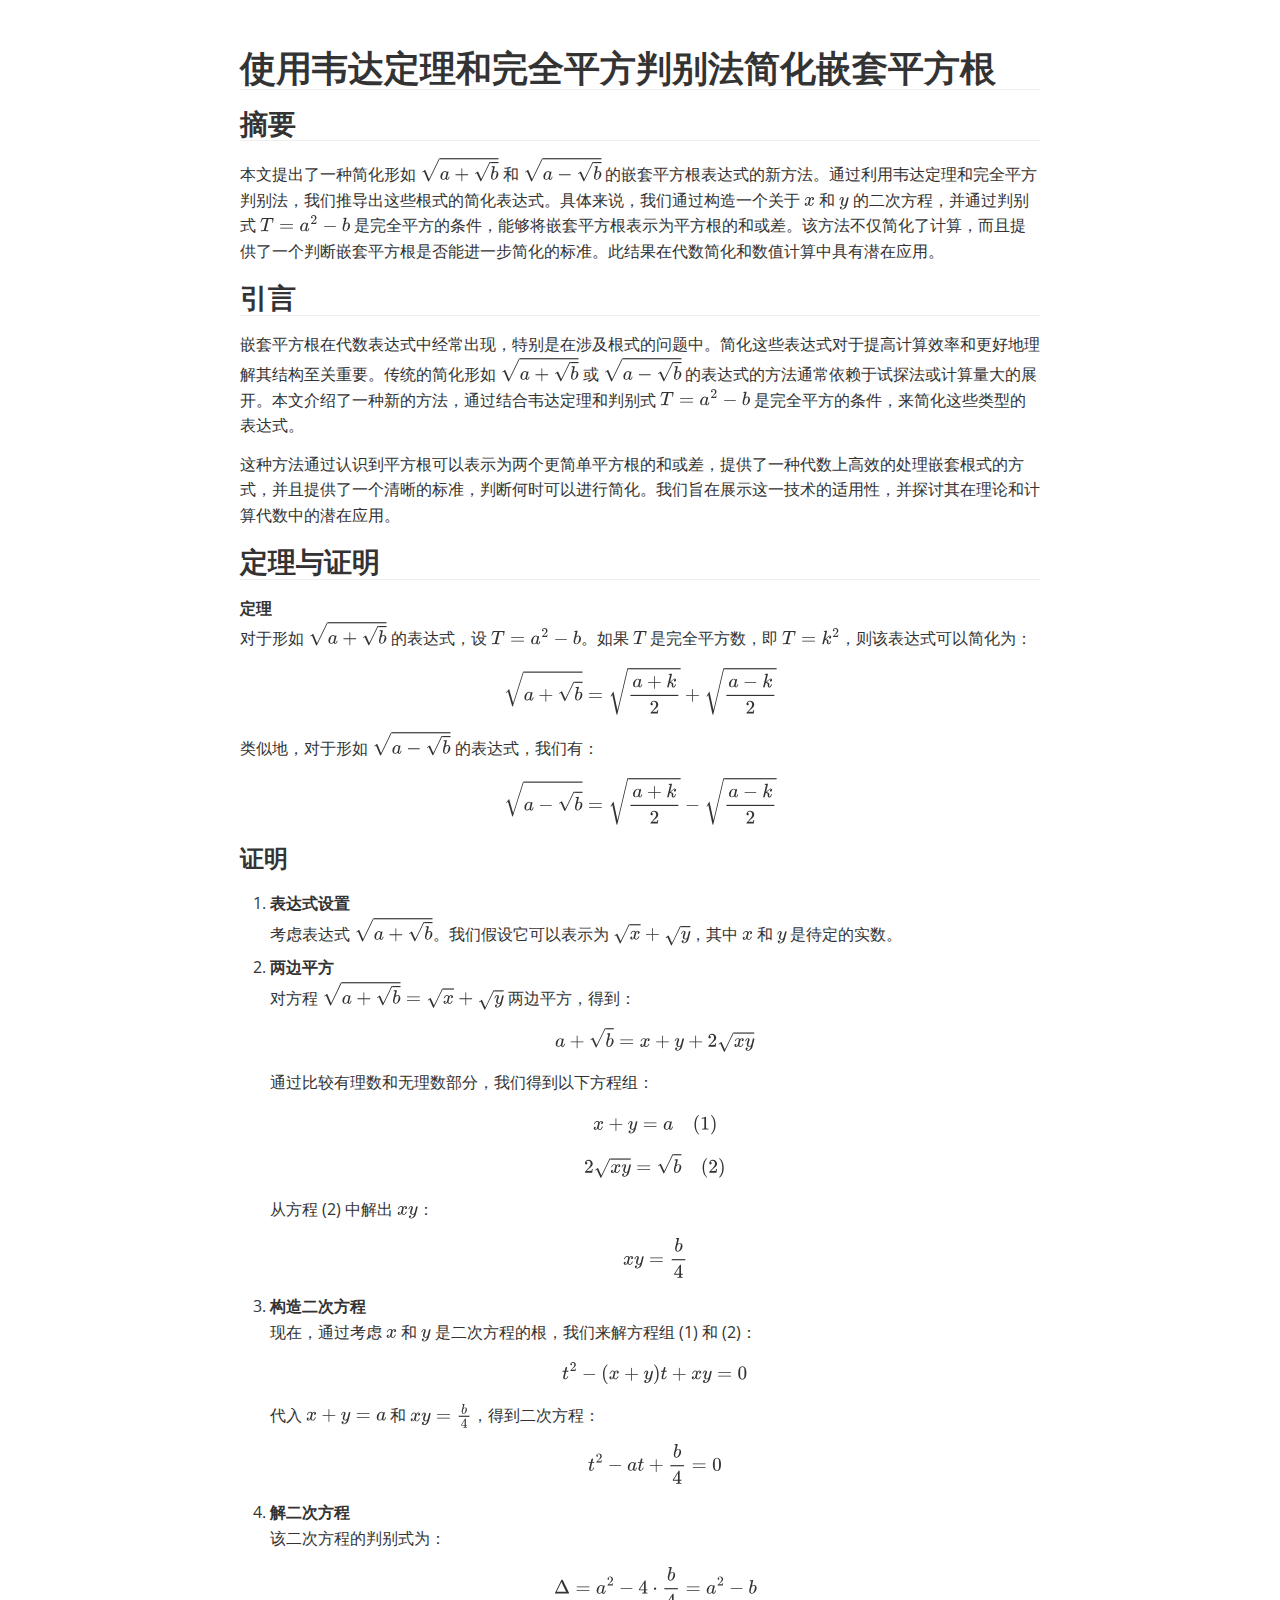
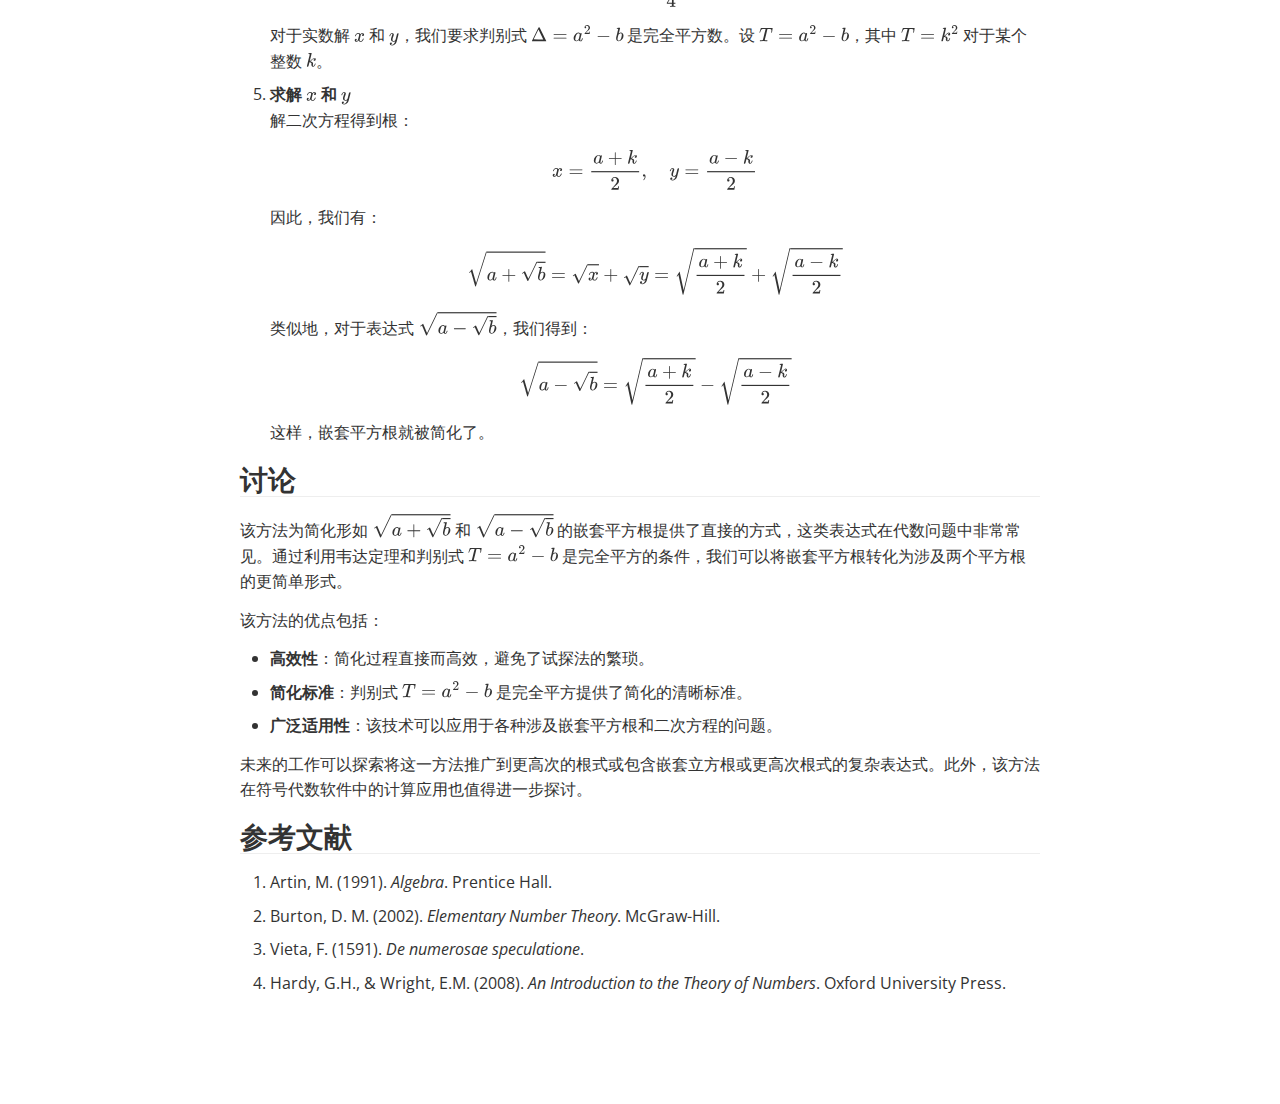
<file: luoshidingli-zh.html>
<!doctype html>
<html>
<head>
<meta charset='UTF-8'><meta name='viewport' content='width=device-width initial-scale=1'>

<link href='https://fonts.googleapis.com/css?family=Open+Sans:400italic,700italic,700,400&subset=latin,latin-ext' rel='stylesheet' type='text/css' /><style type='text/css'>html {overflow-x: initial !important;}:root { --bg-color: #ffffff; --text-color: #333333; --select-text-bg-color: #B5D6FC; --select-text-font-color: auto; --monospace: "Lucida Console",Consolas,"Courier",monospace; --title-bar-height: 20px; }
.mac-os-11 { --title-bar-height: 28px; }
html { font-size: 14px; background-color: var(--bg-color); color: var(--text-color); font-family: "Helvetica Neue", Helvetica, Arial, sans-serif; -webkit-font-smoothing: antialiased; }
h1, h2, h3, h4, h5 { white-space: pre-wrap; }
body { margin: 0px; padding: 0px; height: auto; inset: 0px; font-size: 1rem; line-height: 1.42857; overflow-x: hidden; background: inherit; }
iframe { margin: auto; }
a.url { word-break: break-all; }
a:active, a:hover { outline: 0px; }
.in-text-selection, ::selection { text-shadow: none; background: var(--select-text-bg-color); color: var(--select-text-font-color); }
#write { margin: 0px auto; height: auto; width: inherit; word-break: normal; overflow-wrap: break-word; position: relative; white-space: normal; overflow-x: visible; padding-top: 36px; }
#write.first-line-indent p { text-indent: 2em; }
#write.first-line-indent li p, #write.first-line-indent p * { text-indent: 0px; }
#write.first-line-indent li { margin-left: 2em; }
.for-image #write { padding-left: 8px; padding-right: 8px; }
body.typora-export { padding-left: 30px; padding-right: 30px; }
.typora-export .footnote-line, .typora-export li, .typora-export p { white-space: pre-wrap; }
.typora-export .task-list-item input { pointer-events: none; }
@media screen and (max-width: 500px) {
  body.typora-export { padding-left: 0px; padding-right: 0px; }
  #write { padding-left: 20px; padding-right: 20px; }
}
#write li > figure:last-child { margin-bottom: 0.5rem; }
#write ol, #write ul { position: relative; }
img { max-width: 100%; vertical-align: middle; image-orientation: from-image; }
button, input, select, textarea { color: inherit; font: inherit; }
input[type="checkbox"], input[type="radio"] { line-height: normal; padding: 0px; }
*, ::after, ::before { box-sizing: border-box; }
#write h1, #write h2, #write h3, #write h4, #write h5, #write h6, #write p, #write pre { width: inherit; }
#write h1, #write h2, #write h3, #write h4, #write h5, #write h6, #write p { position: relative; }
p { line-height: inherit; }
h1, h2, h3, h4, h5, h6 { break-after: avoid-page; break-inside: avoid; orphans: 4; }
p { orphans: 4; }
h1 { font-size: 2rem; }
h2 { font-size: 1.8rem; }
h3 { font-size: 1.6rem; }
h4 { font-size: 1.4rem; }
h5 { font-size: 1.2rem; }
h6 { font-size: 1rem; }
.md-math-block, .md-rawblock, h1, h2, h3, h4, h5, h6, p { margin-top: 1rem; margin-bottom: 1rem; }
.hidden { display: none; }
.md-blockmeta { color: rgb(204, 204, 204); font-weight: 700; font-style: italic; }
a { cursor: pointer; }
sup.md-footnote { padding: 2px 4px; background-color: rgba(238, 238, 238, 0.7); color: rgb(85, 85, 85); border-radius: 4px; cursor: pointer; }
sup.md-footnote a, sup.md-footnote a:hover { color: inherit; text-transform: inherit; text-decoration: inherit; }
#write input[type="checkbox"] { cursor: pointer; width: inherit; height: inherit; }
figure { overflow-x: auto; margin: 1.2em 0px; max-width: calc(100% + 16px); padding: 0px; }
figure > table { margin: 0px; }
thead, tr { break-inside: avoid; break-after: auto; }
thead { display: table-header-group; }
table { border-collapse: collapse; border-spacing: 0px; width: 100%; overflow: auto; break-inside: auto; text-align: left; }
table.md-table td { min-width: 32px; }
.CodeMirror-gutters { border-right: 0px; background-color: inherit; }
.CodeMirror-linenumber { user-select: none; }
.CodeMirror { text-align: left; }
.CodeMirror-placeholder { opacity: 0.3; }
.CodeMirror pre { padding: 0px 4px; }
.CodeMirror-lines { padding: 0px; }
div.hr:focus { cursor: none; }
#write pre { white-space: pre-wrap; }
#write.fences-no-line-wrapping pre { white-space: pre; }
#write pre.ty-contain-cm { white-space: normal; }
.CodeMirror-gutters { margin-right: 4px; }
.md-fences { font-size: 0.9rem; display: block; break-inside: avoid; text-align: left; overflow: visible; white-space: pre; background: inherit; position: relative !important; }
.md-fences-adv-panel { width: 100%; margin-top: 10px; text-align: center; padding-top: 0px; padding-bottom: 8px; overflow-x: auto; }
#write .md-fences.mock-cm { white-space: pre-wrap; }
.md-fences.md-fences-with-lineno { padding-left: 0px; }
#write.fences-no-line-wrapping .md-fences.mock-cm { white-space: pre; overflow-x: auto; }
.md-fences.mock-cm.md-fences-with-lineno { padding-left: 8px; }
.CodeMirror-line, twitterwidget { break-inside: avoid; }
svg { break-inside: avoid; }
.footnotes { opacity: 0.8; font-size: 0.9rem; margin-top: 1em; margin-bottom: 1em; }
.footnotes + .footnotes { margin-top: 0px; }
.md-reset { margin: 0px; padding: 0px; border: 0px; outline: 0px; vertical-align: top; background: 0px 0px; text-decoration: none; text-shadow: none; float: none; position: static; width: auto; height: auto; white-space: nowrap; cursor: inherit; -webkit-tap-highlight-color: transparent; line-height: normal; font-weight: 400; text-align: left; box-sizing: content-box; direction: ltr; }
li div { padding-top: 0px; }
blockquote { margin: 1rem 0px; }
li .mathjax-block, li p { margin: 0.5rem 0px; }
li blockquote { margin: 1rem 0px; }
li { margin: 0px; position: relative; }
blockquote > :last-child { margin-bottom: 0px; }
blockquote > :first-child, li > :first-child { margin-top: 0px; }
.footnotes-area { color: rgb(136, 136, 136); margin-top: 0.714rem; padding-bottom: 0.143rem; white-space: normal; }
#write .footnote-line { white-space: pre-wrap; }
@media print {
  body, html { border: 1px solid transparent; height: 99%; break-after: avoid; break-before: avoid; font-variant-ligatures: no-common-ligatures; }
  #write { margin-top: 0px; border-color: transparent !important; padding-top: 0px !important; padding-bottom: 0px !important; }
  .typora-export * { -webkit-print-color-adjust: exact; }
  .typora-export #write { break-after: avoid; }
  .typora-export #write::after { height: 0px; }
  .is-mac table { break-inside: avoid; }
  #write > p:nth-child(1) { margin-top: 0px; }
  .typora-export-show-outline .typora-export-sidebar { display: none; }
  figure { overflow-x: visible; }
}
.footnote-line { margin-top: 0.714em; font-size: 0.7em; }
a img, img a { cursor: pointer; }
pre.md-meta-block { font-size: 0.8rem; min-height: 0.8rem; white-space: pre-wrap; background: rgb(204, 204, 204); display: block; overflow-x: hidden; }
p > .md-image:only-child:not(.md-img-error) img, p > img:only-child { display: block; margin: auto; }
#write.first-line-indent p > .md-image:only-child:not(.md-img-error) img { left: -2em; position: relative; }
p > .md-image:only-child { display: inline-block; width: 100%; }
#write .MathJax_Display { margin: 0.8em 0px 0px; }
.md-math-block { width: 100%; }
.md-math-block:not(:empty)::after { display: none; }
.MathJax_ref { fill: currentcolor; }
[contenteditable="true"]:active, [contenteditable="true"]:focus, [contenteditable="false"]:active, [contenteditable="false"]:focus { outline: 0px; box-shadow: none; }
.md-task-list-item { position: relative; list-style-type: none; }
.task-list-item.md-task-list-item { padding-left: 0px; }
.md-task-list-item > input { position: absolute; top: 0px; left: 0px; margin-left: -1.2em; margin-top: calc(1em - 10px); border: none; }
.math { font-size: 1rem; }
.md-toc { min-height: 3.58rem; position: relative; font-size: 0.9rem; border-radius: 10px; }
.md-toc-content { position: relative; margin-left: 0px; }
.md-toc-content::after, .md-toc::after { display: none; }
.md-toc-item { display: block; color: rgb(65, 131, 196); }
.md-toc-item a { text-decoration: none; }
.md-toc-inner:hover { text-decoration: underline; }
.md-toc-inner { display: inline-block; cursor: pointer; }
.md-toc-h1 .md-toc-inner { margin-left: 0px; font-weight: 700; }
.md-toc-h2 .md-toc-inner { margin-left: 2em; }
.md-toc-h3 .md-toc-inner { margin-left: 4em; }
.md-toc-h4 .md-toc-inner { margin-left: 6em; }
.md-toc-h5 .md-toc-inner { margin-left: 8em; }
.md-toc-h6 .md-toc-inner { margin-left: 10em; }
@media screen and (max-width: 48em) {
  .md-toc-h3 .md-toc-inner { margin-left: 3.5em; }
  .md-toc-h4 .md-toc-inner { margin-left: 5em; }
  .md-toc-h5 .md-toc-inner { margin-left: 6.5em; }
  .md-toc-h6 .md-toc-inner { margin-left: 8em; }
}
a.md-toc-inner { font-size: inherit; font-style: inherit; font-weight: inherit; line-height: inherit; }
.footnote-line a:not(.reversefootnote) { color: inherit; }
.reversefootnote { font-family: ui-monospace, sans-serif; }
.md-attr { display: none; }
.md-fn-count::after { content: "."; }
code, pre, samp, tt { font-family: var(--monospace); }
kbd { margin: 0px 0.1em; padding: 0.1em 0.6em; font-size: 0.8em; color: rgb(36, 39, 41); background: rgb(255, 255, 255); border: 1px solid rgb(173, 179, 185); border-radius: 3px; box-shadow: rgba(12, 13, 14, 0.2) 0px 1px 0px, rgb(255, 255, 255) 0px 0px 0px 2px inset; white-space: nowrap; vertical-align: middle; }
.md-comment { color: rgb(162, 127, 3); opacity: 0.6; font-family: var(--monospace); }
code { text-align: left; vertical-align: initial; }
a.md-print-anchor { white-space: pre !important; border-width: initial !important; border-style: none !important; border-color: initial !important; display: inline-block !important; position: absolute !important; width: 1px !important; right: 0px !important; outline: 0px !important; background: 0px 0px !important; text-decoration: initial !important; text-shadow: initial !important; }
.os-windows.monocolor-emoji .md-emoji { font-family: "Segoe UI Symbol", sans-serif; }
.md-diagram-panel > svg { max-width: 100%; }
[lang="flow"] svg, [lang="mermaid"] svg { max-width: 100%; height: auto; }
[lang="mermaid"] .node text { font-size: 1rem; }
table tr th { border-bottom: 0px; }
video { max-width: 100%; display: block; margin: 0px auto; }
iframe { max-width: 100%; width: 100%; border: none; }
.highlight td, .highlight tr { border: 0px; }
mark { background: rgb(255, 255, 0); color: rgb(0, 0, 0); }
.md-html-inline .md-plain, .md-html-inline strong, mark .md-inline-math, mark strong { color: inherit; }
.md-expand mark .md-meta { opacity: 0.3 !important; }
mark .md-meta { color: rgb(0, 0, 0); }
@media print {
  .typora-export h1, .typora-export h2, .typora-export h3, .typora-export h4, .typora-export h5, .typora-export h6 { break-inside: avoid; }
}
.md-diagram-panel .messageText { stroke: none !important; }
.md-diagram-panel .start-state { fill: var(--node-fill); }
.md-diagram-panel .edgeLabel rect { opacity: 1 !important; }
.md-fences.md-fences-math { font-size: 1em; }
.md-fences-advanced:not(.md-focus) { padding: 0px; white-space: nowrap; border: 0px; }
.md-fences-advanced:not(.md-focus) { background: inherit; }
.typora-export-show-outline .typora-export-content { max-width: 1440px; margin: auto; display: flex; flex-direction: row; }
.typora-export-sidebar { width: 300px; font-size: 0.8rem; margin-top: 80px; margin-right: 18px; }
.typora-export-show-outline #write { --webkit-flex: 2; flex: 2 1 0%; }
.typora-export-sidebar .outline-content { position: fixed; top: 0px; max-height: 100%; overflow: hidden auto; padding-bottom: 30px; padding-top: 60px; width: 300px; }
@media screen and (max-width: 1024px) {
  .typora-export-sidebar, .typora-export-sidebar .outline-content { width: 240px; }
}
@media screen and (max-width: 800px) {
  .typora-export-sidebar { display: none; }
}
.outline-content li, .outline-content ul { margin-left: 0px; margin-right: 0px; padding-left: 0px; padding-right: 0px; list-style: none; overflow-wrap: anywhere; }
.outline-content ul { margin-top: 0px; margin-bottom: 0px; }
.outline-content strong { font-weight: 400; }
.outline-expander { width: 1rem; height: 1.42857rem; position: relative; display: table-cell; vertical-align: middle; cursor: pointer; padding-left: 4px; }
.outline-expander::before { content: ""; position: relative; font-family: Ionicons; display: inline-block; font-size: 8px; vertical-align: middle; }
.outline-item { padding-top: 3px; padding-bottom: 3px; cursor: pointer; }
.outline-expander:hover::before { content: ""; }
.outline-h1 > .outline-item { padding-left: 0px; }
.outline-h2 > .outline-item { padding-left: 1em; }
.outline-h3 > .outline-item { padding-left: 2em; }
.outline-h4 > .outline-item { padding-left: 3em; }
.outline-h5 > .outline-item { padding-left: 4em; }
.outline-h6 > .outline-item { padding-left: 5em; }
.outline-label { cursor: pointer; display: table-cell; vertical-align: middle; text-decoration: none; color: inherit; }
.outline-label:hover { text-decoration: underline; }
.outline-item:hover { border-color: rgb(245, 245, 245); background-color: var(--item-hover-bg-color); }
.outline-item:hover { margin-left: -28px; margin-right: -28px; border-left: 28px solid transparent; border-right: 28px solid transparent; }
.outline-item-single .outline-expander::before, .outline-item-single .outline-expander:hover::before { display: none; }
.outline-item-open > .outline-item > .outline-expander::before { content: ""; }
.outline-children { display: none; }
.info-panel-tab-wrapper { display: none; }
.outline-item-open > .outline-children { display: block; }
.typora-export .outline-item { padding-top: 1px; padding-bottom: 1px; }
.typora-export .outline-item:hover { margin-right: -8px; border-right: 8px solid transparent; }
.typora-export .outline-expander::before { content: "+"; font-family: inherit; top: -1px; }
.typora-export .outline-expander:hover::before, .typora-export .outline-item-open > .outline-item > .outline-expander::before { content: "−"; }
.typora-export-collapse-outline .outline-children { display: none; }
.typora-export-collapse-outline .outline-item-open > .outline-children, .typora-export-no-collapse-outline .outline-children { display: block; }
.typora-export-no-collapse-outline .outline-expander::before { content: "" !important; }
.typora-export-show-outline .outline-item-active > .outline-item .outline-label { font-weight: 700; }
.md-inline-math-container mjx-container { zoom: 0.95; }
mjx-container { break-inside: avoid; }
.md-alert.md-alert-note { border-left-color: rgb(9, 105, 218); }
.md-alert.md-alert-important { border-left-color: rgb(130, 80, 223); }
.md-alert.md-alert-warning { border-left-color: rgb(154, 103, 0); }
.md-alert.md-alert-tip { border-left-color: rgb(31, 136, 61); }
.md-alert.md-alert-caution { border-left-color: rgb(207, 34, 46); }
.md-alert { padding: 0px 1em; margin-bottom: 16px; color: inherit; border-left: 0.25em solid rgb(0, 0, 0); }
.md-alert-text-note { color: rgb(9, 105, 218); }
.md-alert-text-important { color: rgb(130, 80, 223); }
.md-alert-text-warning { color: rgb(154, 103, 0); }
.md-alert-text-tip { color: rgb(31, 136, 61); }
.md-alert-text-caution { color: rgb(207, 34, 46); }
.md-alert-text { font-size: 0.9rem; font-weight: 700; }
.md-alert-text svg { fill: currentcolor; position: relative; top: 0.125em; margin-right: 1ch; overflow: visible; }
.md-alert-text-container::after { content: attr(data-text); text-transform: capitalize; pointer-events: none; margin-right: 1ch; }


:root {
    --side-bar-bg-color: #fafafa;
    --control-text-color: #777;
}

@include-when-export url(https://fonts.googleapis.com/css?family=Open+Sans:400italic,700italic,700,400&subset=latin,latin-ext);

/* open-sans-regular - latin-ext_latin */
  /* open-sans-italic - latin-ext_latin */
    /* open-sans-700 - latin-ext_latin */
    /* open-sans-700italic - latin-ext_latin */
  html {
    font-size: 16px;
    -webkit-font-smoothing: antialiased;
}

body {
    font-family: "Open Sans","Clear Sans", "Helvetica Neue", Helvetica, Arial, 'Segoe UI Emoji', sans-serif;
    color: rgb(51, 51, 51);
    line-height: 1.6;
}

#write {
    max-width: 860px;
  	margin: 0 auto;
  	padding: 30px;
    padding-bottom: 100px;
}

@media only screen and (min-width: 1400px) {
	#write {
		max-width: 1024px;
	}
}

@media only screen and (min-width: 1800px) {
	#write {
		max-width: 1200px;
	}
}

#write > ul:first-child,
#write > ol:first-child{
    margin-top: 30px;
}

a {
    color: #4183C4;
}
h1,
h2,
h3,
h4,
h5,
h6 {
    position: relative;
    margin-top: 1rem;
    margin-bottom: 1rem;
    font-weight: bold;
    line-height: 1.4;
    cursor: text;
}
h1:hover a.anchor,
h2:hover a.anchor,
h3:hover a.anchor,
h4:hover a.anchor,
h5:hover a.anchor,
h6:hover a.anchor {
    text-decoration: none;
}
h1 tt,
h1 code {
    font-size: inherit;
}
h2 tt,
h2 code {
    font-size: inherit;
}
h3 tt,
h3 code {
    font-size: inherit;
}
h4 tt,
h4 code {
    font-size: inherit;
}
h5 tt,
h5 code {
    font-size: inherit;
}
h6 tt,
h6 code {
    font-size: inherit;
}
h1 {
    font-size: 2.25em;
    line-height: 1.2;
    border-bottom: 1px solid #eee;
}
h2 {
    font-size: 1.75em;
    line-height: 1.225;
    border-bottom: 1px solid #eee;
}

/*@media print {
    .typora-export h1,
    .typora-export h2 {
        border-bottom: none;
        padding-bottom: initial;
    }

    .typora-export h1::after,
    .typora-export h2::after {
        content: "";
        display: block;
        height: 100px;
        margin-top: -96px;
        border-top: 1px solid #eee;
    }
}*/

h3 {
    font-size: 1.5em;
    line-height: 1.43;
}
h4 {
    font-size: 1.25em;
}
h5 {
    font-size: 1em;
}
h6 {
   font-size: 1em;
    color: #777;
}
p,
blockquote,
ul,
ol,
dl,
table{
    margin: 0.8em 0;
}
li>ol,
li>ul {
    margin: 0 0;
}
hr {
    height: 2px;
    padding: 0;
    margin: 16px 0;
    background-color: #e7e7e7;
    border: 0 none;
    overflow: hidden;
    box-sizing: content-box;
}

li p.first {
    display: inline-block;
}
ul,
ol {
    padding-left: 30px;
}
ul:first-child,
ol:first-child {
    margin-top: 0;
}
ul:last-child,
ol:last-child {
    margin-bottom: 0;
}
blockquote {
    border-left: 4px solid #dfe2e5;
    padding: 0 15px;
    color: #777777;
}
blockquote blockquote {
    padding-right: 0;
}
table {
    padding: 0;
    word-break: initial;
}
table tr {
    border: 1px solid #dfe2e5;
    margin: 0;
    padding: 0;
}
table tr:nth-child(2n),
thead {
    background-color: #f8f8f8;
}
table th {
    font-weight: bold;
    border: 1px solid #dfe2e5;
    border-bottom: 0;
    margin: 0;
    padding: 6px 13px;
}
table td {
    border: 1px solid #dfe2e5;
    margin: 0;
    padding: 6px 13px;
}
table th:first-child,
table td:first-child {
    margin-top: 0;
}
table th:last-child,
table td:last-child {
    margin-bottom: 0;
}

.CodeMirror-lines {
    padding-left: 4px;
}

.code-tooltip {
    box-shadow: 0 1px 1px 0 rgba(0,28,36,.3);
    border-top: 1px solid #eef2f2;
}

.md-fences,
code,
tt {
    border: 1px solid #e7eaed;
    background-color: #f8f8f8;
    border-radius: 3px;
    padding: 0;
    padding: 2px 4px 0px 4px;
    font-size: 0.9em;
}

code {
    background-color: #f3f4f4;
    padding: 0 2px 0 2px;
}

.md-fences {
    margin-bottom: 15px;
    margin-top: 15px;
    padding-top: 8px;
    padding-bottom: 6px;
}


.md-task-list-item > input {
  margin-left: -1.3em;
}

@media print {
    html {
        font-size: 13px;
    }
    pre {
        page-break-inside: avoid;
        word-wrap: break-word;
    }
}

.md-fences {
	background-color: #f8f8f8;
}
#write pre.md-meta-block {
	padding: 1rem;
    font-size: 85%;
    line-height: 1.45;
    background-color: #f7f7f7;
    border: 0;
    border-radius: 3px;
    color: #777777;
    margin-top: 0 !important;
}

.mathjax-block>.code-tooltip {
	bottom: .375rem;
}

.md-mathjax-midline {
    background: #fafafa;
}

#write>h3.md-focus:before{
	left: -1.5625rem;
	top: .375rem;
}
#write>h4.md-focus:before{
	left: -1.5625rem;
	top: .285714286rem;
}
#write>h5.md-focus:before{
	left: -1.5625rem;
	top: .285714286rem;
}
#write>h6.md-focus:before{
	left: -1.5625rem;
	top: .285714286rem;
}
.md-image>.md-meta {
    /*border: 1px solid #ddd;*/
    border-radius: 3px;
    padding: 2px 0px 0px 4px;
    font-size: 0.9em;
    color: inherit;
}

.md-tag {
    color: #a7a7a7;
    opacity: 1;
}

.md-toc { 
    margin-top:20px;
    padding-bottom:20px;
}

.sidebar-tabs {
    border-bottom: none;
}

#typora-quick-open {
    border: 1px solid #ddd;
    background-color: #f8f8f8;
}

#typora-quick-open-item {
    background-color: #FAFAFA;
    border-color: #FEFEFE #e5e5e5 #e5e5e5 #eee;
    border-style: solid;
    border-width: 1px;
}

/** focus mode */
.on-focus-mode blockquote {
    border-left-color: rgba(85, 85, 85, 0.12);
}

header, .context-menu, .megamenu-content, footer{
    font-family: "Segoe UI", "Arial", sans-serif;
}

.file-node-content:hover .file-node-icon,
.file-node-content:hover .file-node-open-state{
    visibility: visible;
}

.mac-seamless-mode #typora-sidebar {
    background-color: #fafafa;
    background-color: var(--side-bar-bg-color);
}

.mac-os #write{
    caret-color: AccentColor;
}

.md-lang {
    color: #b4654d;
}

/*.html-for-mac {
    --item-hover-bg-color: #E6F0FE;
}*/

#md-notification .btn {
    border: 0;
}

.dropdown-menu .divider {
    border-color: #e5e5e5;
    opacity: 0.4;
}

.ty-preferences .window-content {
    background-color: #fafafa;
}

.ty-preferences .nav-group-item.active {
    color: white;
    background: #999;
}

.menu-item-container a.menu-style-btn {
    background-color: #f5f8fa;
    background-image: linear-gradient( 180deg , hsla(0, 0%, 100%, 0.8), hsla(0, 0%, 100%, 0)); 
}



mjx-container[jax="SVG"] {
  direction: ltr;
}

mjx-container[jax="SVG"] > svg {
  overflow: visible;
  min-height: 1px;
  min-width: 1px;
}

mjx-container[jax="SVG"] > svg a {
  fill: blue;
  stroke: blue;
}

mjx-assistive-mml {
  position: absolute !important;
  top: 0px;
  left: 0px;
  clip: rect(1px, 1px, 1px, 1px);
  padding: 1px 0px 0px 0px !important;
  border: 0px !important;
  display: block !important;
  width: auto !important;
  overflow: hidden !important;
  -webkit-touch-callout: none;
  -webkit-user-select: none;
  -khtml-user-select: none;
  -moz-user-select: none;
  -ms-user-select: none;
  user-select: none;
}

mjx-assistive-mml[display="block"] {
  width: 100% !important;
}

mjx-container[jax="SVG"][display="true"] {
  display: block;
  text-align: center;
  margin: 1em 0;
}

mjx-container[jax="SVG"][display="true"][width="full"] {
  display: flex;
}

mjx-container[jax="SVG"][justify="left"] {
  text-align: left;
}

mjx-container[jax="SVG"][justify="right"] {
  text-align: right;
}

g[data-mml-node="merror"] > g {
  fill: red;
  stroke: red;
}

g[data-mml-node="merror"] > rect[data-background] {
  fill: yellow;
  stroke: none;
}

g[data-mml-node="mtable"] > line[data-line], svg[data-table] > g > line[data-line] {
  stroke-width: 70px;
  fill: none;
}

g[data-mml-node="mtable"] > rect[data-frame], svg[data-table] > g > rect[data-frame] {
  stroke-width: 70px;
  fill: none;
}

g[data-mml-node="mtable"] > .mjx-dashed, svg[data-table] > g > .mjx-dashed {
  stroke-dasharray: 140;
}

g[data-mml-node="mtable"] > .mjx-dotted, svg[data-table] > g > .mjx-dotted {
  stroke-linecap: round;
  stroke-dasharray: 0,140;
}

g[data-mml-node="mtable"] > g > svg {
  overflow: visible;
}

[jax="SVG"] mjx-tool {
  display: inline-block;
  position: relative;
  width: 0;
  height: 0;
}

[jax="SVG"] mjx-tool > mjx-tip {
  position: absolute;
  top: 0;
  left: 0;
}

mjx-tool > mjx-tip {
  display: inline-block;
  padding: .2em;
  border: 1px solid #888;
  font-size: 70%;
  background-color: #F8F8F8;
  color: black;
  box-shadow: 2px 2px 5px #AAAAAA;
}

g[data-mml-node="maction"][data-toggle] {
  cursor: pointer;
}

mjx-status {
  display: block;
  position: fixed;
  left: 1em;
  bottom: 1em;
  min-width: 25%;
  padding: .2em .4em;
  border: 1px solid #888;
  font-size: 90%;
  background-color: #F8F8F8;
  color: black;
}

foreignObject[data-mjx-xml] {
  font-family: initial;
  line-height: normal;
  overflow: visible;
}

mjx-container[jax="SVG2"] path[data-c], mjx-container[jax="SVG2"] use[data-c] {
  stroke-width: 3;
}

g[data-mml-node="xypic"] path {
  stroke-width: inherit;
}

.MathJax g[data-mml-node="xypic"] path {
  stroke-width: inherit;
}
mjx-container[jax="SVG"] path[data-c], mjx-container[jax="SVG"] use[data-c] {
							stroke-width: 0;
						}
</style><title>罗氏定理</title>
</head>
<body class='typora-export os-windows'><div class='typora-export-content'>
<div id='write'  class=''><h1 id='使用韦达定理和完全平方判别法简化嵌套平方根'><span>使用韦达定理和完全平方判别法简化嵌套平方根</span></h1><h2 id='摘要'><span>摘要</span></h2><p><span>本文提出了一种简化形如 </span><mjx-container class="MathJax" jax="SVG" style="position: relative;"><svg xmlns="http://www.w3.org/2000/svg" width="9.171ex" height="2.851ex" role="img" focusable="false" viewBox="0 -1166.5 4053.4 1260" xmlns:xlink="http://www.w3.org/1999/xlink" aria-hidden="true" style="vertical-align: -0.212ex;"><defs><path id="MJX-45-TEX-SO-221A" d="M263 249Q264 249 315 130T417 -108T470 -228L725 302Q981 837 982 839Q989 850 1001 850Q1008 850 1013 844T1020 832V826L741 243Q645 43 540 -176Q479 -303 469 -324T453 -348Q449 -350 436 -350L424 -349L315 -96Q206 156 205 156L171 130Q138 104 137 104L111 130L263 249Z"></path><path id="MJX-45-TEX-I-1D44E" d="M33 157Q33 258 109 349T280 441Q331 441 370 392Q386 422 416 422Q429 422 439 414T449 394Q449 381 412 234T374 68Q374 43 381 35T402 26Q411 27 422 35Q443 55 463 131Q469 151 473 152Q475 153 483 153H487Q506 153 506 144Q506 138 501 117T481 63T449 13Q436 0 417 -8Q409 -10 393 -10Q359 -10 336 5T306 36L300 51Q299 52 296 50Q294 48 292 46Q233 -10 172 -10Q117 -10 75 30T33 157ZM351 328Q351 334 346 350T323 385T277 405Q242 405 210 374T160 293Q131 214 119 129Q119 126 119 118T118 106Q118 61 136 44T179 26Q217 26 254 59T298 110Q300 114 325 217T351 328Z"></path><path id="MJX-45-TEX-N-2B" d="M56 237T56 250T70 270H369V420L370 570Q380 583 389 583Q402 583 409 568V270H707Q722 262 722 250T707 230H409V-68Q401 -82 391 -82H389H387Q375 -82 369 -68V230H70Q56 237 56 250Z"></path><path id="MJX-45-TEX-N-221A" d="M95 178Q89 178 81 186T72 200T103 230T169 280T207 309Q209 311 212 311H213Q219 311 227 294T281 177Q300 134 312 108L397 -77Q398 -77 501 136T707 565T814 786Q820 800 834 800Q841 800 846 794T853 782V776L620 293L385 -193Q381 -200 366 -200Q357 -200 354 -197Q352 -195 256 15L160 225L144 214Q129 202 113 190T95 178Z"></path><path id="MJX-45-TEX-I-1D44F" d="M73 647Q73 657 77 670T89 683Q90 683 161 688T234 694Q246 694 246 685T212 542Q204 508 195 472T180 418L176 399Q176 396 182 402Q231 442 283 442Q345 442 383 396T422 280Q422 169 343 79T173 -11Q123 -11 82 27T40 150V159Q40 180 48 217T97 414Q147 611 147 623T109 637Q104 637 101 637H96Q86 637 83 637T76 640T73 647ZM336 325V331Q336 405 275 405Q258 405 240 397T207 376T181 352T163 330L157 322L136 236Q114 150 114 114Q114 66 138 42Q154 26 178 26Q211 26 245 58Q270 81 285 114T318 219Q336 291 336 325Z"></path></defs><g stroke="currentColor" fill="currentColor" stroke-width="0" transform="scale(1,-1)"><g data-mml-node="math"><g data-mml-node="msqrt"><g transform="translate(1020,0)"><g data-mml-node="mi"><use data-c="1D44E" xlink:href="#MJX-45-TEX-I-1D44E"></use></g><g data-mml-node="mo" transform="translate(751.2,0)"><use data-c="2B" xlink:href="#MJX-45-TEX-N-2B"></use></g><g data-mml-node="msqrt" transform="translate(1751.4,0)"><g transform="translate(853,0)"><g data-mml-node="mi"><use data-c="1D44F" xlink:href="#MJX-45-TEX-I-1D44F"></use></g></g><g data-mml-node="mo" transform="translate(0,109)"><use data-c="221A" xlink:href="#MJX-45-TEX-N-221A"></use></g><rect width="429" height="60" x="853" y="849"></rect></g></g><g data-mml-node="mo" transform="translate(0,256.5)"><use data-c="221A" xlink:href="#MJX-45-TEX-SO-221A"></use></g><rect width="3033.4" height="60" x="1020" y="1046.5"></rect></g></g></g></svg><mjx-assistive-mml unselectable="on" display="inline"><math xmlns="http://www.w3.org/1998/Math/MathML"><msqrt><mi>a</mi><mo>+</mo><msqrt><mi>b</mi></msqrt></msqrt></math></mjx-assistive-mml></mjx-container><script type="math/tex">\sqrt{a + \sqrt{b}}</script><span> 和 </span><mjx-container class="MathJax" jax="SVG" style="position: relative;"><svg xmlns="http://www.w3.org/2000/svg" width="9.171ex" height="2.851ex" role="img" focusable="false" viewBox="0 -1166.5 4053.4 1260" xmlns:xlink="http://www.w3.org/1999/xlink" aria-hidden="true" style="vertical-align: -0.212ex;"><defs><path id="MJX-46-TEX-SO-221A" d="M263 249Q264 249 315 130T417 -108T470 -228L725 302Q981 837 982 839Q989 850 1001 850Q1008 850 1013 844T1020 832V826L741 243Q645 43 540 -176Q479 -303 469 -324T453 -348Q449 -350 436 -350L424 -349L315 -96Q206 156 205 156L171 130Q138 104 137 104L111 130L263 249Z"></path><path id="MJX-46-TEX-I-1D44E" d="M33 157Q33 258 109 349T280 441Q331 441 370 392Q386 422 416 422Q429 422 439 414T449 394Q449 381 412 234T374 68Q374 43 381 35T402 26Q411 27 422 35Q443 55 463 131Q469 151 473 152Q475 153 483 153H487Q506 153 506 144Q506 138 501 117T481 63T449 13Q436 0 417 -8Q409 -10 393 -10Q359 -10 336 5T306 36L300 51Q299 52 296 50Q294 48 292 46Q233 -10 172 -10Q117 -10 75 30T33 157ZM351 328Q351 334 346 350T323 385T277 405Q242 405 210 374T160 293Q131 214 119 129Q119 126 119 118T118 106Q118 61 136 44T179 26Q217 26 254 59T298 110Q300 114 325 217T351 328Z"></path><path id="MJX-46-TEX-N-2212" d="M84 237T84 250T98 270H679Q694 262 694 250T679 230H98Q84 237 84 250Z"></path><path id="MJX-46-TEX-N-221A" d="M95 178Q89 178 81 186T72 200T103 230T169 280T207 309Q209 311 212 311H213Q219 311 227 294T281 177Q300 134 312 108L397 -77Q398 -77 501 136T707 565T814 786Q820 800 834 800Q841 800 846 794T853 782V776L620 293L385 -193Q381 -200 366 -200Q357 -200 354 -197Q352 -195 256 15L160 225L144 214Q129 202 113 190T95 178Z"></path><path id="MJX-46-TEX-I-1D44F" d="M73 647Q73 657 77 670T89 683Q90 683 161 688T234 694Q246 694 246 685T212 542Q204 508 195 472T180 418L176 399Q176 396 182 402Q231 442 283 442Q345 442 383 396T422 280Q422 169 343 79T173 -11Q123 -11 82 27T40 150V159Q40 180 48 217T97 414Q147 611 147 623T109 637Q104 637 101 637H96Q86 637 83 637T76 640T73 647ZM336 325V331Q336 405 275 405Q258 405 240 397T207 376T181 352T163 330L157 322L136 236Q114 150 114 114Q114 66 138 42Q154 26 178 26Q211 26 245 58Q270 81 285 114T318 219Q336 291 336 325Z"></path></defs><g stroke="currentColor" fill="currentColor" stroke-width="0" transform="scale(1,-1)"><g data-mml-node="math"><g data-mml-node="msqrt"><g transform="translate(1020,0)"><g data-mml-node="mi"><use data-c="1D44E" xlink:href="#MJX-46-TEX-I-1D44E"></use></g><g data-mml-node="mo" transform="translate(751.2,0)"><use data-c="2212" xlink:href="#MJX-46-TEX-N-2212"></use></g><g data-mml-node="msqrt" transform="translate(1751.4,0)"><g transform="translate(853,0)"><g data-mml-node="mi"><use data-c="1D44F" xlink:href="#MJX-46-TEX-I-1D44F"></use></g></g><g data-mml-node="mo" transform="translate(0,109)"><use data-c="221A" xlink:href="#MJX-46-TEX-N-221A"></use></g><rect width="429" height="60" x="853" y="849"></rect></g></g><g data-mml-node="mo" transform="translate(0,256.5)"><use data-c="221A" xlink:href="#MJX-46-TEX-SO-221A"></use></g><rect width="3033.4" height="60" x="1020" y="1046.5"></rect></g></g></g></svg><mjx-assistive-mml unselectable="on" display="inline"><math xmlns="http://www.w3.org/1998/Math/MathML"><msqrt><mi>a</mi><mo>−</mo><msqrt><mi>b</mi></msqrt></msqrt></math></mjx-assistive-mml></mjx-container><script type="math/tex">\sqrt{a - \sqrt{b}}</script><span> 的嵌套平方根表达式的新方法。通过利用韦达定理和完全平方判别法，我们推导出这些根式的简化表达式。具体来说，我们通过构造一个关于 </span><mjx-container class="MathJax" jax="SVG" style="position: relative;"><svg xmlns="http://www.w3.org/2000/svg" width="1.294ex" height="1.025ex" role="img" focusable="false" viewBox="0 -442 572 453" xmlns:xlink="http://www.w3.org/1999/xlink" aria-hidden="true" style="vertical-align: -0.025ex;"><defs><path id="MJX-42-TEX-I-1D465" d="M52 289Q59 331 106 386T222 442Q257 442 286 424T329 379Q371 442 430 442Q467 442 494 420T522 361Q522 332 508 314T481 292T458 288Q439 288 427 299T415 328Q415 374 465 391Q454 404 425 404Q412 404 406 402Q368 386 350 336Q290 115 290 78Q290 50 306 38T341 26Q378 26 414 59T463 140Q466 150 469 151T485 153H489Q504 153 504 145Q504 144 502 134Q486 77 440 33T333 -11Q263 -11 227 52Q186 -10 133 -10H127Q78 -10 57 16T35 71Q35 103 54 123T99 143Q142 143 142 101Q142 81 130 66T107 46T94 41L91 40Q91 39 97 36T113 29T132 26Q168 26 194 71Q203 87 217 139T245 247T261 313Q266 340 266 352Q266 380 251 392T217 404Q177 404 142 372T93 290Q91 281 88 280T72 278H58Q52 284 52 289Z"></path></defs><g stroke="currentColor" fill="currentColor" stroke-width="0" transform="scale(1,-1)"><g data-mml-node="math"><g data-mml-node="mi"><use data-c="1D465" xlink:href="#MJX-42-TEX-I-1D465"></use></g></g></g></svg><mjx-assistive-mml unselectable="on" display="inline"><math xmlns="http://www.w3.org/1998/Math/MathML"><mi>x</mi></math></mjx-assistive-mml></mjx-container><script type="math/tex">x</script><span> 和 </span><mjx-container class="MathJax" jax="SVG" style="position: relative;"><svg xmlns="http://www.w3.org/2000/svg" width="1.109ex" height="1.464ex" role="img" focusable="false" viewBox="0 -442 490 647" xmlns:xlink="http://www.w3.org/1999/xlink" aria-hidden="true" style="vertical-align: -0.464ex;"><defs><path id="MJX-43-TEX-I-1D466" d="M21 287Q21 301 36 335T84 406T158 442Q199 442 224 419T250 355Q248 336 247 334Q247 331 231 288T198 191T182 105Q182 62 196 45T238 27Q261 27 281 38T312 61T339 94Q339 95 344 114T358 173T377 247Q415 397 419 404Q432 431 462 431Q475 431 483 424T494 412T496 403Q496 390 447 193T391 -23Q363 -106 294 -155T156 -205Q111 -205 77 -183T43 -117Q43 -95 50 -80T69 -58T89 -48T106 -45Q150 -45 150 -87Q150 -107 138 -122T115 -142T102 -147L99 -148Q101 -153 118 -160T152 -167H160Q177 -167 186 -165Q219 -156 247 -127T290 -65T313 -9T321 21L315 17Q309 13 296 6T270 -6Q250 -11 231 -11Q185 -11 150 11T104 82Q103 89 103 113Q103 170 138 262T173 379Q173 380 173 381Q173 390 173 393T169 400T158 404H154Q131 404 112 385T82 344T65 302T57 280Q55 278 41 278H27Q21 284 21 287Z"></path></defs><g stroke="currentColor" fill="currentColor" stroke-width="0" transform="scale(1,-1)"><g data-mml-node="math"><g data-mml-node="mi"><use data-c="1D466" xlink:href="#MJX-43-TEX-I-1D466"></use></g></g></g></svg><mjx-assistive-mml unselectable="on" display="inline"><math xmlns="http://www.w3.org/1998/Math/MathML"><mi>y</mi></math></mjx-assistive-mml></mjx-container><script type="math/tex">y</script><span> 的二次方程，并通过判别式 </span><mjx-container class="MathJax" jax="SVG" style="position: relative;"><svg xmlns="http://www.w3.org/2000/svg" width="10.531ex" height="2.072ex" role="img" focusable="false" viewBox="0 -833.9 4654.6 915.9" xmlns:xlink="http://www.w3.org/1999/xlink" aria-hidden="true" style="vertical-align: -0.186ex;"><defs><path id="MJX-48-TEX-I-1D447" d="M40 437Q21 437 21 445Q21 450 37 501T71 602L88 651Q93 669 101 677H569H659Q691 677 697 676T704 667Q704 661 687 553T668 444Q668 437 649 437Q640 437 637 437T631 442L629 445Q629 451 635 490T641 551Q641 586 628 604T573 629Q568 630 515 631Q469 631 457 630T439 622Q438 621 368 343T298 60Q298 48 386 46Q418 46 427 45T436 36Q436 31 433 22Q429 4 424 1L422 0Q419 0 415 0Q410 0 363 1T228 2Q99 2 64 0H49Q43 6 43 9T45 27Q49 40 55 46H83H94Q174 46 189 55Q190 56 191 56Q196 59 201 76T241 233Q258 301 269 344Q339 619 339 625Q339 630 310 630H279Q212 630 191 624Q146 614 121 583T67 467Q60 445 57 441T43 437H40Z"></path><path id="MJX-48-TEX-N-3D" d="M56 347Q56 360 70 367H707Q722 359 722 347Q722 336 708 328L390 327H72Q56 332 56 347ZM56 153Q56 168 72 173H708Q722 163 722 153Q722 140 707 133H70Q56 140 56 153Z"></path><path id="MJX-48-TEX-I-1D44E" d="M33 157Q33 258 109 349T280 441Q331 441 370 392Q386 422 416 422Q429 422 439 414T449 394Q449 381 412 234T374 68Q374 43 381 35T402 26Q411 27 422 35Q443 55 463 131Q469 151 473 152Q475 153 483 153H487Q506 153 506 144Q506 138 501 117T481 63T449 13Q436 0 417 -8Q409 -10 393 -10Q359 -10 336 5T306 36L300 51Q299 52 296 50Q294 48 292 46Q233 -10 172 -10Q117 -10 75 30T33 157ZM351 328Q351 334 346 350T323 385T277 405Q242 405 210 374T160 293Q131 214 119 129Q119 126 119 118T118 106Q118 61 136 44T179 26Q217 26 254 59T298 110Q300 114 325 217T351 328Z"></path><path id="MJX-48-TEX-N-32" d="M109 429Q82 429 66 447T50 491Q50 562 103 614T235 666Q326 666 387 610T449 465Q449 422 429 383T381 315T301 241Q265 210 201 149L142 93L218 92Q375 92 385 97Q392 99 409 186V189H449V186Q448 183 436 95T421 3V0H50V19V31Q50 38 56 46T86 81Q115 113 136 137Q145 147 170 174T204 211T233 244T261 278T284 308T305 340T320 369T333 401T340 431T343 464Q343 527 309 573T212 619Q179 619 154 602T119 569T109 550Q109 549 114 549Q132 549 151 535T170 489Q170 464 154 447T109 429Z"></path><path id="MJX-48-TEX-N-2212" d="M84 237T84 250T98 270H679Q694 262 694 250T679 230H98Q84 237 84 250Z"></path><path id="MJX-48-TEX-I-1D44F" d="M73 647Q73 657 77 670T89 683Q90 683 161 688T234 694Q246 694 246 685T212 542Q204 508 195 472T180 418L176 399Q176 396 182 402Q231 442 283 442Q345 442 383 396T422 280Q422 169 343 79T173 -11Q123 -11 82 27T40 150V159Q40 180 48 217T97 414Q147 611 147 623T109 637Q104 637 101 637H96Q86 637 83 637T76 640T73 647ZM336 325V331Q336 405 275 405Q258 405 240 397T207 376T181 352T163 330L157 322L136 236Q114 150 114 114Q114 66 138 42Q154 26 178 26Q211 26 245 58Q270 81 285 114T318 219Q336 291 336 325Z"></path></defs><g stroke="currentColor" fill="currentColor" stroke-width="0" transform="scale(1,-1)"><g data-mml-node="math"><g data-mml-node="mi"><use data-c="1D447" xlink:href="#MJX-48-TEX-I-1D447"></use></g><g data-mml-node="mo" transform="translate(981.8,0)"><use data-c="3D" xlink:href="#MJX-48-TEX-N-3D"></use></g><g data-mml-node="msup" transform="translate(2037.6,0)"><g data-mml-node="mi"><use data-c="1D44E" xlink:href="#MJX-48-TEX-I-1D44E"></use></g><g data-mml-node="mn" transform="translate(562,363) scale(0.707)"><use data-c="32" xlink:href="#MJX-48-TEX-N-32"></use></g></g><g data-mml-node="mo" transform="translate(3225.3,0)"><use data-c="2212" xlink:href="#MJX-48-TEX-N-2212"></use></g><g data-mml-node="mi" transform="translate(4225.6,0)"><use data-c="1D44F" xlink:href="#MJX-48-TEX-I-1D44F"></use></g></g></g></svg><mjx-assistive-mml unselectable="on" display="inline"><math xmlns="http://www.w3.org/1998/Math/MathML"><mi>T</mi><mo>=</mo><msup><mi>a</mi><mn>2</mn></msup><mo>−</mo><mi>b</mi></math></mjx-assistive-mml></mjx-container><script type="math/tex">T = a^2 - b</script><span> 是完全平方的条件，能够将嵌套平方根表示为平方根的和或差。该方法不仅简化了计算，而且提供了一个判断嵌套平方根是否能进一步简化的标准。此结果在代数简化和数值计算中具有潜在应用。</span></p><h2 id='引言'><span>引言</span></h2><p><span>嵌套平方根在代数表达式中经常出现，特别是在涉及根式的问题中。简化这些表达式对于提高计算效率和更好地理解其结构至关重要。传统的简化形如 </span><mjx-container class="MathJax" jax="SVG" style="position: relative;"><svg xmlns="http://www.w3.org/2000/svg" width="9.171ex" height="2.851ex" role="img" focusable="false" viewBox="0 -1166.5 4053.4 1260" xmlns:xlink="http://www.w3.org/1999/xlink" aria-hidden="true" style="vertical-align: -0.212ex;"><defs><path id="MJX-45-TEX-SO-221A" d="M263 249Q264 249 315 130T417 -108T470 -228L725 302Q981 837 982 839Q989 850 1001 850Q1008 850 1013 844T1020 832V826L741 243Q645 43 540 -176Q479 -303 469 -324T453 -348Q449 -350 436 -350L424 -349L315 -96Q206 156 205 156L171 130Q138 104 137 104L111 130L263 249Z"></path><path id="MJX-45-TEX-I-1D44E" d="M33 157Q33 258 109 349T280 441Q331 441 370 392Q386 422 416 422Q429 422 439 414T449 394Q449 381 412 234T374 68Q374 43 381 35T402 26Q411 27 422 35Q443 55 463 131Q469 151 473 152Q475 153 483 153H487Q506 153 506 144Q506 138 501 117T481 63T449 13Q436 0 417 -8Q409 -10 393 -10Q359 -10 336 5T306 36L300 51Q299 52 296 50Q294 48 292 46Q233 -10 172 -10Q117 -10 75 30T33 157ZM351 328Q351 334 346 350T323 385T277 405Q242 405 210 374T160 293Q131 214 119 129Q119 126 119 118T118 106Q118 61 136 44T179 26Q217 26 254 59T298 110Q300 114 325 217T351 328Z"></path><path id="MJX-45-TEX-N-2B" d="M56 237T56 250T70 270H369V420L370 570Q380 583 389 583Q402 583 409 568V270H707Q722 262 722 250T707 230H409V-68Q401 -82 391 -82H389H387Q375 -82 369 -68V230H70Q56 237 56 250Z"></path><path id="MJX-45-TEX-N-221A" d="M95 178Q89 178 81 186T72 200T103 230T169 280T207 309Q209 311 212 311H213Q219 311 227 294T281 177Q300 134 312 108L397 -77Q398 -77 501 136T707 565T814 786Q820 800 834 800Q841 800 846 794T853 782V776L620 293L385 -193Q381 -200 366 -200Q357 -200 354 -197Q352 -195 256 15L160 225L144 214Q129 202 113 190T95 178Z"></path><path id="MJX-45-TEX-I-1D44F" d="M73 647Q73 657 77 670T89 683Q90 683 161 688T234 694Q246 694 246 685T212 542Q204 508 195 472T180 418L176 399Q176 396 182 402Q231 442 283 442Q345 442 383 396T422 280Q422 169 343 79T173 -11Q123 -11 82 27T40 150V159Q40 180 48 217T97 414Q147 611 147 623T109 637Q104 637 101 637H96Q86 637 83 637T76 640T73 647ZM336 325V331Q336 405 275 405Q258 405 240 397T207 376T181 352T163 330L157 322L136 236Q114 150 114 114Q114 66 138 42Q154 26 178 26Q211 26 245 58Q270 81 285 114T318 219Q336 291 336 325Z"></path></defs><g stroke="currentColor" fill="currentColor" stroke-width="0" transform="scale(1,-1)"><g data-mml-node="math"><g data-mml-node="msqrt"><g transform="translate(1020,0)"><g data-mml-node="mi"><use data-c="1D44E" xlink:href="#MJX-45-TEX-I-1D44E"></use></g><g data-mml-node="mo" transform="translate(751.2,0)"><use data-c="2B" xlink:href="#MJX-45-TEX-N-2B"></use></g><g data-mml-node="msqrt" transform="translate(1751.4,0)"><g transform="translate(853,0)"><g data-mml-node="mi"><use data-c="1D44F" xlink:href="#MJX-45-TEX-I-1D44F"></use></g></g><g data-mml-node="mo" transform="translate(0,109)"><use data-c="221A" xlink:href="#MJX-45-TEX-N-221A"></use></g><rect width="429" height="60" x="853" y="849"></rect></g></g><g data-mml-node="mo" transform="translate(0,256.5)"><use data-c="221A" xlink:href="#MJX-45-TEX-SO-221A"></use></g><rect width="3033.4" height="60" x="1020" y="1046.5"></rect></g></g></g></svg><mjx-assistive-mml unselectable="on" display="inline"><math xmlns="http://www.w3.org/1998/Math/MathML"><msqrt><mi>a</mi><mo>+</mo><msqrt><mi>b</mi></msqrt></msqrt></math></mjx-assistive-mml></mjx-container><script type="math/tex">\sqrt{a + \sqrt{b}}</script><span> 或 </span><mjx-container class="MathJax" jax="SVG" style="position: relative;"><svg xmlns="http://www.w3.org/2000/svg" width="9.171ex" height="2.851ex" role="img" focusable="false" viewBox="0 -1166.5 4053.4 1260" xmlns:xlink="http://www.w3.org/1999/xlink" aria-hidden="true" style="vertical-align: -0.212ex;"><defs><path id="MJX-46-TEX-SO-221A" d="M263 249Q264 249 315 130T417 -108T470 -228L725 302Q981 837 982 839Q989 850 1001 850Q1008 850 1013 844T1020 832V826L741 243Q645 43 540 -176Q479 -303 469 -324T453 -348Q449 -350 436 -350L424 -349L315 -96Q206 156 205 156L171 130Q138 104 137 104L111 130L263 249Z"></path><path id="MJX-46-TEX-I-1D44E" d="M33 157Q33 258 109 349T280 441Q331 441 370 392Q386 422 416 422Q429 422 439 414T449 394Q449 381 412 234T374 68Q374 43 381 35T402 26Q411 27 422 35Q443 55 463 131Q469 151 473 152Q475 153 483 153H487Q506 153 506 144Q506 138 501 117T481 63T449 13Q436 0 417 -8Q409 -10 393 -10Q359 -10 336 5T306 36L300 51Q299 52 296 50Q294 48 292 46Q233 -10 172 -10Q117 -10 75 30T33 157ZM351 328Q351 334 346 350T323 385T277 405Q242 405 210 374T160 293Q131 214 119 129Q119 126 119 118T118 106Q118 61 136 44T179 26Q217 26 254 59T298 110Q300 114 325 217T351 328Z"></path><path id="MJX-46-TEX-N-2212" d="M84 237T84 250T98 270H679Q694 262 694 250T679 230H98Q84 237 84 250Z"></path><path id="MJX-46-TEX-N-221A" d="M95 178Q89 178 81 186T72 200T103 230T169 280T207 309Q209 311 212 311H213Q219 311 227 294T281 177Q300 134 312 108L397 -77Q398 -77 501 136T707 565T814 786Q820 800 834 800Q841 800 846 794T853 782V776L620 293L385 -193Q381 -200 366 -200Q357 -200 354 -197Q352 -195 256 15L160 225L144 214Q129 202 113 190T95 178Z"></path><path id="MJX-46-TEX-I-1D44F" d="M73 647Q73 657 77 670T89 683Q90 683 161 688T234 694Q246 694 246 685T212 542Q204 508 195 472T180 418L176 399Q176 396 182 402Q231 442 283 442Q345 442 383 396T422 280Q422 169 343 79T173 -11Q123 -11 82 27T40 150V159Q40 180 48 217T97 414Q147 611 147 623T109 637Q104 637 101 637H96Q86 637 83 637T76 640T73 647ZM336 325V331Q336 405 275 405Q258 405 240 397T207 376T181 352T163 330L157 322L136 236Q114 150 114 114Q114 66 138 42Q154 26 178 26Q211 26 245 58Q270 81 285 114T318 219Q336 291 336 325Z"></path></defs><g stroke="currentColor" fill="currentColor" stroke-width="0" transform="scale(1,-1)"><g data-mml-node="math"><g data-mml-node="msqrt"><g transform="translate(1020,0)"><g data-mml-node="mi"><use data-c="1D44E" xlink:href="#MJX-46-TEX-I-1D44E"></use></g><g data-mml-node="mo" transform="translate(751.2,0)"><use data-c="2212" xlink:href="#MJX-46-TEX-N-2212"></use></g><g data-mml-node="msqrt" transform="translate(1751.4,0)"><g transform="translate(853,0)"><g data-mml-node="mi"><use data-c="1D44F" xlink:href="#MJX-46-TEX-I-1D44F"></use></g></g><g data-mml-node="mo" transform="translate(0,109)"><use data-c="221A" xlink:href="#MJX-46-TEX-N-221A"></use></g><rect width="429" height="60" x="853" y="849"></rect></g></g><g data-mml-node="mo" transform="translate(0,256.5)"><use data-c="221A" xlink:href="#MJX-46-TEX-SO-221A"></use></g><rect width="3033.4" height="60" x="1020" y="1046.5"></rect></g></g></g></svg><mjx-assistive-mml unselectable="on" display="inline"><math xmlns="http://www.w3.org/1998/Math/MathML"><msqrt><mi>a</mi><mo>−</mo><msqrt><mi>b</mi></msqrt></msqrt></math></mjx-assistive-mml></mjx-container><script type="math/tex">\sqrt{a - \sqrt{b}}</script><span> 的表达式的方法通常依赖于试探法或计算量大的展开。本文介绍了一种新的方法，通过结合韦达定理和判别式 </span><mjx-container class="MathJax" jax="SVG" style="position: relative;"><svg xmlns="http://www.w3.org/2000/svg" width="10.531ex" height="2.072ex" role="img" focusable="false" viewBox="0 -833.9 4654.6 915.9" xmlns:xlink="http://www.w3.org/1999/xlink" aria-hidden="true" style="vertical-align: -0.186ex;"><defs><path id="MJX-48-TEX-I-1D447" d="M40 437Q21 437 21 445Q21 450 37 501T71 602L88 651Q93 669 101 677H569H659Q691 677 697 676T704 667Q704 661 687 553T668 444Q668 437 649 437Q640 437 637 437T631 442L629 445Q629 451 635 490T641 551Q641 586 628 604T573 629Q568 630 515 631Q469 631 457 630T439 622Q438 621 368 343T298 60Q298 48 386 46Q418 46 427 45T436 36Q436 31 433 22Q429 4 424 1L422 0Q419 0 415 0Q410 0 363 1T228 2Q99 2 64 0H49Q43 6 43 9T45 27Q49 40 55 46H83H94Q174 46 189 55Q190 56 191 56Q196 59 201 76T241 233Q258 301 269 344Q339 619 339 625Q339 630 310 630H279Q212 630 191 624Q146 614 121 583T67 467Q60 445 57 441T43 437H40Z"></path><path id="MJX-48-TEX-N-3D" d="M56 347Q56 360 70 367H707Q722 359 722 347Q722 336 708 328L390 327H72Q56 332 56 347ZM56 153Q56 168 72 173H708Q722 163 722 153Q722 140 707 133H70Q56 140 56 153Z"></path><path id="MJX-48-TEX-I-1D44E" d="M33 157Q33 258 109 349T280 441Q331 441 370 392Q386 422 416 422Q429 422 439 414T449 394Q449 381 412 234T374 68Q374 43 381 35T402 26Q411 27 422 35Q443 55 463 131Q469 151 473 152Q475 153 483 153H487Q506 153 506 144Q506 138 501 117T481 63T449 13Q436 0 417 -8Q409 -10 393 -10Q359 -10 336 5T306 36L300 51Q299 52 296 50Q294 48 292 46Q233 -10 172 -10Q117 -10 75 30T33 157ZM351 328Q351 334 346 350T323 385T277 405Q242 405 210 374T160 293Q131 214 119 129Q119 126 119 118T118 106Q118 61 136 44T179 26Q217 26 254 59T298 110Q300 114 325 217T351 328Z"></path><path id="MJX-48-TEX-N-32" d="M109 429Q82 429 66 447T50 491Q50 562 103 614T235 666Q326 666 387 610T449 465Q449 422 429 383T381 315T301 241Q265 210 201 149L142 93L218 92Q375 92 385 97Q392 99 409 186V189H449V186Q448 183 436 95T421 3V0H50V19V31Q50 38 56 46T86 81Q115 113 136 137Q145 147 170 174T204 211T233 244T261 278T284 308T305 340T320 369T333 401T340 431T343 464Q343 527 309 573T212 619Q179 619 154 602T119 569T109 550Q109 549 114 549Q132 549 151 535T170 489Q170 464 154 447T109 429Z"></path><path id="MJX-48-TEX-N-2212" d="M84 237T84 250T98 270H679Q694 262 694 250T679 230H98Q84 237 84 250Z"></path><path id="MJX-48-TEX-I-1D44F" d="M73 647Q73 657 77 670T89 683Q90 683 161 688T234 694Q246 694 246 685T212 542Q204 508 195 472T180 418L176 399Q176 396 182 402Q231 442 283 442Q345 442 383 396T422 280Q422 169 343 79T173 -11Q123 -11 82 27T40 150V159Q40 180 48 217T97 414Q147 611 147 623T109 637Q104 637 101 637H96Q86 637 83 637T76 640T73 647ZM336 325V331Q336 405 275 405Q258 405 240 397T207 376T181 352T163 330L157 322L136 236Q114 150 114 114Q114 66 138 42Q154 26 178 26Q211 26 245 58Q270 81 285 114T318 219Q336 291 336 325Z"></path></defs><g stroke="currentColor" fill="currentColor" stroke-width="0" transform="scale(1,-1)"><g data-mml-node="math"><g data-mml-node="mi"><use data-c="1D447" xlink:href="#MJX-48-TEX-I-1D447"></use></g><g data-mml-node="mo" transform="translate(981.8,0)"><use data-c="3D" xlink:href="#MJX-48-TEX-N-3D"></use></g><g data-mml-node="msup" transform="translate(2037.6,0)"><g data-mml-node="mi"><use data-c="1D44E" xlink:href="#MJX-48-TEX-I-1D44E"></use></g><g data-mml-node="mn" transform="translate(562,363) scale(0.707)"><use data-c="32" xlink:href="#MJX-48-TEX-N-32"></use></g></g><g data-mml-node="mo" transform="translate(3225.3,0)"><use data-c="2212" xlink:href="#MJX-48-TEX-N-2212"></use></g><g data-mml-node="mi" transform="translate(4225.6,0)"><use data-c="1D44F" xlink:href="#MJX-48-TEX-I-1D44F"></use></g></g></g></svg><mjx-assistive-mml unselectable="on" display="inline"><math xmlns="http://www.w3.org/1998/Math/MathML"><mi>T</mi><mo>=</mo><msup><mi>a</mi><mn>2</mn></msup><mo>−</mo><mi>b</mi></math></mjx-assistive-mml></mjx-container><script type="math/tex">T = a^2 - b</script><span> 是完全平方的条件，来简化这些类型的表达式。</span></p><p><span>这种方法通过认识到平方根可以表示为两个更简单平方根的和或差，提供了一种代数上高效的处理嵌套根式的方式，并且提供了一个清晰的标准，判断何时可以进行简化。我们旨在展示这一技术的适用性，并探讨其在理论和计算代数中的潜在应用。</span></p><h2 id='定理与证明'><span>定理与证明</span></h2><p><strong><span>定理</span></strong><span></span><br/><span>对于形如 </span><mjx-container class="MathJax" jax="SVG" style="position: relative;"><svg xmlns="http://www.w3.org/2000/svg" width="9.171ex" height="2.851ex" role="img" focusable="false" viewBox="0 -1166.5 4053.4 1260" xmlns:xlink="http://www.w3.org/1999/xlink" aria-hidden="true" style="vertical-align: -0.212ex;"><defs><path id="MJX-45-TEX-SO-221A" d="M263 249Q264 249 315 130T417 -108T470 -228L725 302Q981 837 982 839Q989 850 1001 850Q1008 850 1013 844T1020 832V826L741 243Q645 43 540 -176Q479 -303 469 -324T453 -348Q449 -350 436 -350L424 -349L315 -96Q206 156 205 156L171 130Q138 104 137 104L111 130L263 249Z"></path><path id="MJX-45-TEX-I-1D44E" d="M33 157Q33 258 109 349T280 441Q331 441 370 392Q386 422 416 422Q429 422 439 414T449 394Q449 381 412 234T374 68Q374 43 381 35T402 26Q411 27 422 35Q443 55 463 131Q469 151 473 152Q475 153 483 153H487Q506 153 506 144Q506 138 501 117T481 63T449 13Q436 0 417 -8Q409 -10 393 -10Q359 -10 336 5T306 36L300 51Q299 52 296 50Q294 48 292 46Q233 -10 172 -10Q117 -10 75 30T33 157ZM351 328Q351 334 346 350T323 385T277 405Q242 405 210 374T160 293Q131 214 119 129Q119 126 119 118T118 106Q118 61 136 44T179 26Q217 26 254 59T298 110Q300 114 325 217T351 328Z"></path><path id="MJX-45-TEX-N-2B" d="M56 237T56 250T70 270H369V420L370 570Q380 583 389 583Q402 583 409 568V270H707Q722 262 722 250T707 230H409V-68Q401 -82 391 -82H389H387Q375 -82 369 -68V230H70Q56 237 56 250Z"></path><path id="MJX-45-TEX-N-221A" d="M95 178Q89 178 81 186T72 200T103 230T169 280T207 309Q209 311 212 311H213Q219 311 227 294T281 177Q300 134 312 108L397 -77Q398 -77 501 136T707 565T814 786Q820 800 834 800Q841 800 846 794T853 782V776L620 293L385 -193Q381 -200 366 -200Q357 -200 354 -197Q352 -195 256 15L160 225L144 214Q129 202 113 190T95 178Z"></path><path id="MJX-45-TEX-I-1D44F" d="M73 647Q73 657 77 670T89 683Q90 683 161 688T234 694Q246 694 246 685T212 542Q204 508 195 472T180 418L176 399Q176 396 182 402Q231 442 283 442Q345 442 383 396T422 280Q422 169 343 79T173 -11Q123 -11 82 27T40 150V159Q40 180 48 217T97 414Q147 611 147 623T109 637Q104 637 101 637H96Q86 637 83 637T76 640T73 647ZM336 325V331Q336 405 275 405Q258 405 240 397T207 376T181 352T163 330L157 322L136 236Q114 150 114 114Q114 66 138 42Q154 26 178 26Q211 26 245 58Q270 81 285 114T318 219Q336 291 336 325Z"></path></defs><g stroke="currentColor" fill="currentColor" stroke-width="0" transform="scale(1,-1)"><g data-mml-node="math"><g data-mml-node="msqrt"><g transform="translate(1020,0)"><g data-mml-node="mi"><use data-c="1D44E" xlink:href="#MJX-45-TEX-I-1D44E"></use></g><g data-mml-node="mo" transform="translate(751.2,0)"><use data-c="2B" xlink:href="#MJX-45-TEX-N-2B"></use></g><g data-mml-node="msqrt" transform="translate(1751.4,0)"><g transform="translate(853,0)"><g data-mml-node="mi"><use data-c="1D44F" xlink:href="#MJX-45-TEX-I-1D44F"></use></g></g><g data-mml-node="mo" transform="translate(0,109)"><use data-c="221A" xlink:href="#MJX-45-TEX-N-221A"></use></g><rect width="429" height="60" x="853" y="849"></rect></g></g><g data-mml-node="mo" transform="translate(0,256.5)"><use data-c="221A" xlink:href="#MJX-45-TEX-SO-221A"></use></g><rect width="3033.4" height="60" x="1020" y="1046.5"></rect></g></g></g></svg><mjx-assistive-mml unselectable="on" display="inline"><math xmlns="http://www.w3.org/1998/Math/MathML"><msqrt><mi>a</mi><mo>+</mo><msqrt><mi>b</mi></msqrt></msqrt></math></mjx-assistive-mml></mjx-container><script type="math/tex">\sqrt{a + \sqrt{b}}</script><span> 的表达式，设 </span><mjx-container class="MathJax" jax="SVG" style="position: relative;"><svg xmlns="http://www.w3.org/2000/svg" width="10.531ex" height="2.072ex" role="img" focusable="false" viewBox="0 -833.9 4654.6 915.9" xmlns:xlink="http://www.w3.org/1999/xlink" aria-hidden="true" style="vertical-align: -0.186ex;"><defs><path id="MJX-48-TEX-I-1D447" d="M40 437Q21 437 21 445Q21 450 37 501T71 602L88 651Q93 669 101 677H569H659Q691 677 697 676T704 667Q704 661 687 553T668 444Q668 437 649 437Q640 437 637 437T631 442L629 445Q629 451 635 490T641 551Q641 586 628 604T573 629Q568 630 515 631Q469 631 457 630T439 622Q438 621 368 343T298 60Q298 48 386 46Q418 46 427 45T436 36Q436 31 433 22Q429 4 424 1L422 0Q419 0 415 0Q410 0 363 1T228 2Q99 2 64 0H49Q43 6 43 9T45 27Q49 40 55 46H83H94Q174 46 189 55Q190 56 191 56Q196 59 201 76T241 233Q258 301 269 344Q339 619 339 625Q339 630 310 630H279Q212 630 191 624Q146 614 121 583T67 467Q60 445 57 441T43 437H40Z"></path><path id="MJX-48-TEX-N-3D" d="M56 347Q56 360 70 367H707Q722 359 722 347Q722 336 708 328L390 327H72Q56 332 56 347ZM56 153Q56 168 72 173H708Q722 163 722 153Q722 140 707 133H70Q56 140 56 153Z"></path><path id="MJX-48-TEX-I-1D44E" d="M33 157Q33 258 109 349T280 441Q331 441 370 392Q386 422 416 422Q429 422 439 414T449 394Q449 381 412 234T374 68Q374 43 381 35T402 26Q411 27 422 35Q443 55 463 131Q469 151 473 152Q475 153 483 153H487Q506 153 506 144Q506 138 501 117T481 63T449 13Q436 0 417 -8Q409 -10 393 -10Q359 -10 336 5T306 36L300 51Q299 52 296 50Q294 48 292 46Q233 -10 172 -10Q117 -10 75 30T33 157ZM351 328Q351 334 346 350T323 385T277 405Q242 405 210 374T160 293Q131 214 119 129Q119 126 119 118T118 106Q118 61 136 44T179 26Q217 26 254 59T298 110Q300 114 325 217T351 328Z"></path><path id="MJX-48-TEX-N-32" d="M109 429Q82 429 66 447T50 491Q50 562 103 614T235 666Q326 666 387 610T449 465Q449 422 429 383T381 315T301 241Q265 210 201 149L142 93L218 92Q375 92 385 97Q392 99 409 186V189H449V186Q448 183 436 95T421 3V0H50V19V31Q50 38 56 46T86 81Q115 113 136 137Q145 147 170 174T204 211T233 244T261 278T284 308T305 340T320 369T333 401T340 431T343 464Q343 527 309 573T212 619Q179 619 154 602T119 569T109 550Q109 549 114 549Q132 549 151 535T170 489Q170 464 154 447T109 429Z"></path><path id="MJX-48-TEX-N-2212" d="M84 237T84 250T98 270H679Q694 262 694 250T679 230H98Q84 237 84 250Z"></path><path id="MJX-48-TEX-I-1D44F" d="M73 647Q73 657 77 670T89 683Q90 683 161 688T234 694Q246 694 246 685T212 542Q204 508 195 472T180 418L176 399Q176 396 182 402Q231 442 283 442Q345 442 383 396T422 280Q422 169 343 79T173 -11Q123 -11 82 27T40 150V159Q40 180 48 217T97 414Q147 611 147 623T109 637Q104 637 101 637H96Q86 637 83 637T76 640T73 647ZM336 325V331Q336 405 275 405Q258 405 240 397T207 376T181 352T163 330L157 322L136 236Q114 150 114 114Q114 66 138 42Q154 26 178 26Q211 26 245 58Q270 81 285 114T318 219Q336 291 336 325Z"></path></defs><g stroke="currentColor" fill="currentColor" stroke-width="0" transform="scale(1,-1)"><g data-mml-node="math"><g data-mml-node="mi"><use data-c="1D447" xlink:href="#MJX-48-TEX-I-1D447"></use></g><g data-mml-node="mo" transform="translate(981.8,0)"><use data-c="3D" xlink:href="#MJX-48-TEX-N-3D"></use></g><g data-mml-node="msup" transform="translate(2037.6,0)"><g data-mml-node="mi"><use data-c="1D44E" xlink:href="#MJX-48-TEX-I-1D44E"></use></g><g data-mml-node="mn" transform="translate(562,363) scale(0.707)"><use data-c="32" xlink:href="#MJX-48-TEX-N-32"></use></g></g><g data-mml-node="mo" transform="translate(3225.3,0)"><use data-c="2212" xlink:href="#MJX-48-TEX-N-2212"></use></g><g data-mml-node="mi" transform="translate(4225.6,0)"><use data-c="1D44F" xlink:href="#MJX-48-TEX-I-1D44F"></use></g></g></g></svg><mjx-assistive-mml unselectable="on" display="inline"><math xmlns="http://www.w3.org/1998/Math/MathML"><mi>T</mi><mo>=</mo><msup><mi>a</mi><mn>2</mn></msup><mo>−</mo><mi>b</mi></math></mjx-assistive-mml></mjx-container><script type="math/tex">T = a^2 - b</script><span>。如果 </span><mjx-container class="MathJax" jax="SVG" style="position: relative;"><svg xmlns="http://www.w3.org/2000/svg" width="1.593ex" height="1.532ex" role="img" focusable="false" viewBox="0 -677 704 677" xmlns:xlink="http://www.w3.org/1999/xlink" aria-hidden="true" style="vertical-align: 0px;"><defs><path id="MJX-23-TEX-I-1D447" d="M40 437Q21 437 21 445Q21 450 37 501T71 602L88 651Q93 669 101 677H569H659Q691 677 697 676T704 667Q704 661 687 553T668 444Q668 437 649 437Q640 437 637 437T631 442L629 445Q629 451 635 490T641 551Q641 586 628 604T573 629Q568 630 515 631Q469 631 457 630T439 622Q438 621 368 343T298 60Q298 48 386 46Q418 46 427 45T436 36Q436 31 433 22Q429 4 424 1L422 0Q419 0 415 0Q410 0 363 1T228 2Q99 2 64 0H49Q43 6 43 9T45 27Q49 40 55 46H83H94Q174 46 189 55Q190 56 191 56Q196 59 201 76T241 233Q258 301 269 344Q339 619 339 625Q339 630 310 630H279Q212 630 191 624Q146 614 121 583T67 467Q60 445 57 441T43 437H40Z"></path></defs><g stroke="currentColor" fill="currentColor" stroke-width="0" transform="scale(1,-1)"><g data-mml-node="math"><g data-mml-node="mi"><use data-c="1D447" xlink:href="#MJX-23-TEX-I-1D447"></use></g></g></g></svg><mjx-assistive-mml unselectable="on" display="inline"><math xmlns="http://www.w3.org/1998/Math/MathML"><mi>T</mi></math></mjx-assistive-mml></mjx-container><script type="math/tex">T</script><span> 是完全平方数，即 </span><mjx-container class="MathJax" jax="SVG" style="position: relative;"><svg xmlns="http://www.w3.org/2000/svg" width="6.776ex" height="2.072ex" role="img" focusable="false" viewBox="0 -833.9 2995.1 915.9" xmlns:xlink="http://www.w3.org/1999/xlink" aria-hidden="true" style="vertical-align: -0.186ex;"><defs><path id="MJX-40-TEX-I-1D447" d="M40 437Q21 437 21 445Q21 450 37 501T71 602L88 651Q93 669 101 677H569H659Q691 677 697 676T704 667Q704 661 687 553T668 444Q668 437 649 437Q640 437 637 437T631 442L629 445Q629 451 635 490T641 551Q641 586 628 604T573 629Q568 630 515 631Q469 631 457 630T439 622Q438 621 368 343T298 60Q298 48 386 46Q418 46 427 45T436 36Q436 31 433 22Q429 4 424 1L422 0Q419 0 415 0Q410 0 363 1T228 2Q99 2 64 0H49Q43 6 43 9T45 27Q49 40 55 46H83H94Q174 46 189 55Q190 56 191 56Q196 59 201 76T241 233Q258 301 269 344Q339 619 339 625Q339 630 310 630H279Q212 630 191 624Q146 614 121 583T67 467Q60 445 57 441T43 437H40Z"></path><path id="MJX-40-TEX-N-3D" d="M56 347Q56 360 70 367H707Q722 359 722 347Q722 336 708 328L390 327H72Q56 332 56 347ZM56 153Q56 168 72 173H708Q722 163 722 153Q722 140 707 133H70Q56 140 56 153Z"></path><path id="MJX-40-TEX-I-1D458" d="M121 647Q121 657 125 670T137 683Q138 683 209 688T282 694Q294 694 294 686Q294 679 244 477Q194 279 194 272Q213 282 223 291Q247 309 292 354T362 415Q402 442 438 442Q468 442 485 423T503 369Q503 344 496 327T477 302T456 291T438 288Q418 288 406 299T394 328Q394 353 410 369T442 390L458 393Q446 405 434 405H430Q398 402 367 380T294 316T228 255Q230 254 243 252T267 246T293 238T320 224T342 206T359 180T365 147Q365 130 360 106T354 66Q354 26 381 26Q429 26 459 145Q461 153 479 153H483Q499 153 499 144Q499 139 496 130Q455 -11 378 -11Q333 -11 305 15T277 90Q277 108 280 121T283 145Q283 167 269 183T234 206T200 217T182 220H180Q168 178 159 139T145 81T136 44T129 20T122 7T111 -2Q98 -11 83 -11Q66 -11 57 -1T48 16Q48 26 85 176T158 471L195 616Q196 629 188 632T149 637H144Q134 637 131 637T124 640T121 647Z"></path><path id="MJX-40-TEX-N-32" d="M109 429Q82 429 66 447T50 491Q50 562 103 614T235 666Q326 666 387 610T449 465Q449 422 429 383T381 315T301 241Q265 210 201 149L142 93L218 92Q375 92 385 97Q392 99 409 186V189H449V186Q448 183 436 95T421 3V0H50V19V31Q50 38 56 46T86 81Q115 113 136 137Q145 147 170 174T204 211T233 244T261 278T284 308T305 340T320 369T333 401T340 431T343 464Q343 527 309 573T212 619Q179 619 154 602T119 569T109 550Q109 549 114 549Q132 549 151 535T170 489Q170 464 154 447T109 429Z"></path></defs><g stroke="currentColor" fill="currentColor" stroke-width="0" transform="scale(1,-1)"><g data-mml-node="math"><g data-mml-node="mi"><use data-c="1D447" xlink:href="#MJX-40-TEX-I-1D447"></use></g><g data-mml-node="mo" transform="translate(981.8,0)"><use data-c="3D" xlink:href="#MJX-40-TEX-N-3D"></use></g><g data-mml-node="msup" transform="translate(2037.6,0)"><g data-mml-node="mi"><use data-c="1D458" xlink:href="#MJX-40-TEX-I-1D458"></use></g><g data-mml-node="mn" transform="translate(554,363) scale(0.707)"><use data-c="32" xlink:href="#MJX-40-TEX-N-32"></use></g></g></g></g></svg><mjx-assistive-mml unselectable="on" display="inline"><math xmlns="http://www.w3.org/1998/Math/MathML"><mi>T</mi><mo>=</mo><msup><mi>k</mi><mn>2</mn></msup></math></mjx-assistive-mml></mjx-container><script type="math/tex">T = k^2</script><span>，则该表达式可以简化为：</span></p><div contenteditable="false" spellcheck="false" class="mathjax-block md-end-block md-math-block md-rawblock" id="mathjax-n10" cid="n10" mdtype="math_block" data-math-tag-before="0" data-math-tag-after="0" data-math-labels="[]"><div class="md-math-container"><mjx-container class="MathJax" jax="SVG" display="true" style="position: relative;"><svg xmlns="http://www.w3.org/2000/svg" width="31.842ex" height="5.566ex" role="img" focusable="false" viewBox="0 -1717.3 14074.3 2460" xmlns:xlink="http://www.w3.org/1999/xlink" aria-hidden="true" style="vertical-align: -1.68ex;"><defs><path id="MJX-1-TEX-LO-221A" d="M1001 1150Q1017 1150 1020 1132Q1020 1127 741 244L460 -643Q453 -650 436 -650H424Q423 -647 423 -645T421 -640T419 -631T415 -617T408 -594T399 -560T385 -512T367 -448T343 -364T312 -259L203 119L138 41L111 67L212 188L264 248L472 -474L983 1140Q988 1150 1001 1150Z"></path><path id="MJX-1-TEX-I-1D44E" d="M33 157Q33 258 109 349T280 441Q331 441 370 392Q386 422 416 422Q429 422 439 414T449 394Q449 381 412 234T374 68Q374 43 381 35T402 26Q411 27 422 35Q443 55 463 131Q469 151 473 152Q475 153 483 153H487Q506 153 506 144Q506 138 501 117T481 63T449 13Q436 0 417 -8Q409 -10 393 -10Q359 -10 336 5T306 36L300 51Q299 52 296 50Q294 48 292 46Q233 -10 172 -10Q117 -10 75 30T33 157ZM351 328Q351 334 346 350T323 385T277 405Q242 405 210 374T160 293Q131 214 119 129Q119 126 119 118T118 106Q118 61 136 44T179 26Q217 26 254 59T298 110Q300 114 325 217T351 328Z"></path><path id="MJX-1-TEX-N-2B" d="M56 237T56 250T70 270H369V420L370 570Q380 583 389 583Q402 583 409 568V270H707Q722 262 722 250T707 230H409V-68Q401 -82 391 -82H389H387Q375 -82 369 -68V230H70Q56 237 56 250Z"></path><path id="MJX-1-TEX-N-221A" d="M95 178Q89 178 81 186T72 200T103 230T169 280T207 309Q209 311 212 311H213Q219 311 227 294T281 177Q300 134 312 108L397 -77Q398 -77 501 136T707 565T814 786Q820 800 834 800Q841 800 846 794T853 782V776L620 293L385 -193Q381 -200 366 -200Q357 -200 354 -197Q352 -195 256 15L160 225L144 214Q129 202 113 190T95 178Z"></path><path id="MJX-1-TEX-I-1D44F" d="M73 647Q73 657 77 670T89 683Q90 683 161 688T234 694Q246 694 246 685T212 542Q204 508 195 472T180 418L176 399Q176 396 182 402Q231 442 283 442Q345 442 383 396T422 280Q422 169 343 79T173 -11Q123 -11 82 27T40 150V159Q40 180 48 217T97 414Q147 611 147 623T109 637Q104 637 101 637H96Q86 637 83 637T76 640T73 647ZM336 325V331Q336 405 275 405Q258 405 240 397T207 376T181 352T163 330L157 322L136 236Q114 150 114 114Q114 66 138 42Q154 26 178 26Q211 26 245 58Q270 81 285 114T318 219Q336 291 336 325Z"></path><path id="MJX-1-TEX-N-3D" d="M56 347Q56 360 70 367H707Q722 359 722 347Q722 336 708 328L390 327H72Q56 332 56 347ZM56 153Q56 168 72 173H708Q722 163 722 153Q722 140 707 133H70Q56 140 56 153Z"></path><path id="MJX-1-TEX-S3-221A" d="M424 -948Q422 -947 313 -434T202 80L170 31Q165 24 157 10Q137 -21 137 -21Q131 -16 124 -8L111 5L264 248L473 -720Q473 -717 727 359T983 1440Q989 1450 1001 1450Q1007 1450 1013 1445T1020 1433Q1020 1425 742 244T460 -941Q458 -950 439 -950H436Q424 -950 424 -948Z"></path><path id="MJX-1-TEX-I-1D458" d="M121 647Q121 657 125 670T137 683Q138 683 209 688T282 694Q294 694 294 686Q294 679 244 477Q194 279 194 272Q213 282 223 291Q247 309 292 354T362 415Q402 442 438 442Q468 442 485 423T503 369Q503 344 496 327T477 302T456 291T438 288Q418 288 406 299T394 328Q394 353 410 369T442 390L458 393Q446 405 434 405H430Q398 402 367 380T294 316T228 255Q230 254 243 252T267 246T293 238T320 224T342 206T359 180T365 147Q365 130 360 106T354 66Q354 26 381 26Q429 26 459 145Q461 153 479 153H483Q499 153 499 144Q499 139 496 130Q455 -11 378 -11Q333 -11 305 15T277 90Q277 108 280 121T283 145Q283 167 269 183T234 206T200 217T182 220H180Q168 178 159 139T145 81T136 44T129 20T122 7T111 -2Q98 -11 83 -11Q66 -11 57 -1T48 16Q48 26 85 176T158 471L195 616Q196 629 188 632T149 637H144Q134 637 131 637T124 640T121 647Z"></path><path id="MJX-1-TEX-N-32" d="M109 429Q82 429 66 447T50 491Q50 562 103 614T235 666Q326 666 387 610T449 465Q449 422 429 383T381 315T301 241Q265 210 201 149L142 93L218 92Q375 92 385 97Q392 99 409 186V189H449V186Q448 183 436 95T421 3V0H50V19V31Q50 38 56 46T86 81Q115 113 136 137Q145 147 170 174T204 211T233 244T261 278T284 308T305 340T320 369T333 401T340 431T343 464Q343 527 309 573T212 619Q179 619 154 602T119 569T109 550Q109 549 114 549Q132 549 151 535T170 489Q170 464 154 447T109 429Z"></path><path id="MJX-1-TEX-N-2212" d="M84 237T84 250T98 270H679Q694 262 694 250T679 230H98Q84 237 84 250Z"></path></defs><g stroke="currentColor" fill="currentColor" stroke-width="0" transform="scale(1,-1)"><g data-mml-node="math"><g data-mml-node="msqrt"><g transform="translate(1020,0)"><g data-mml-node="mi"><use data-c="1D44E" xlink:href="#MJX-1-TEX-I-1D44E"></use></g><g data-mml-node="mo" transform="translate(751.2,0)"><use data-c="2B" xlink:href="#MJX-1-TEX-N-2B"></use></g><g data-mml-node="msqrt" transform="translate(1751.4,0)"><g transform="translate(853,0)"><g data-mml-node="mi"><use data-c="1D44F" xlink:href="#MJX-1-TEX-I-1D44F"></use></g></g><g data-mml-node="mo" transform="translate(0,156.7)"><use data-c="221A" xlink:href="#MJX-1-TEX-N-221A"></use></g><rect width="429" height="60" x="853" y="896.7"></rect></g></g><g data-mml-node="mo" transform="translate(0,332.6)"><use data-c="221A" xlink:href="#MJX-1-TEX-LO-221A"></use></g><rect width="3033.4" height="60" x="1020" y="1422.6"></rect></g><g data-mml-node="mo" transform="translate(4331.2,0)"><use data-c="3D" xlink:href="#MJX-1-TEX-N-3D"></use></g><g data-mml-node="msqrt" transform="translate(5387,0)"><g transform="translate(1020,0)"><g data-mml-node="mfrac"><g data-mml-node="mrow" transform="translate(220,676)"><g data-mml-node="mi"><use data-c="1D44E" xlink:href="#MJX-1-TEX-I-1D44E"></use></g><g data-mml-node="mo" transform="translate(751.2,0)"><use data-c="2B" xlink:href="#MJX-1-TEX-N-2B"></use></g><g data-mml-node="mi" transform="translate(1751.4,0)"><use data-c="1D458" xlink:href="#MJX-1-TEX-I-1D458"></use></g></g><g data-mml-node="mn" transform="translate(1106.2,-686)"><use data-c="32" xlink:href="#MJX-1-TEX-N-32"></use></g><rect width="2472.4" height="60" x="120" y="220"></rect></g></g><g data-mml-node="mo" transform="translate(0,207.3)"><use data-c="221A" xlink:href="#MJX-1-TEX-S3-221A"></use></g><rect width="2712.4" height="60" x="1020" y="1597.3"></rect></g><g data-mml-node="mo" transform="translate(9341.7,0)"><use data-c="2B" xlink:href="#MJX-1-TEX-N-2B"></use></g><g data-mml-node="msqrt" transform="translate(10341.9,0)"><g transform="translate(1020,0)"><g data-mml-node="mfrac"><g data-mml-node="mrow" transform="translate(220,676)"><g data-mml-node="mi"><use data-c="1D44E" xlink:href="#MJX-1-TEX-I-1D44E"></use></g><g data-mml-node="mo" transform="translate(751.2,0)"><use data-c="2212" xlink:href="#MJX-1-TEX-N-2212"></use></g><g data-mml-node="mi" transform="translate(1751.4,0)"><use data-c="1D458" xlink:href="#MJX-1-TEX-I-1D458"></use></g></g><g data-mml-node="mn" transform="translate(1106.2,-686)"><use data-c="32" xlink:href="#MJX-1-TEX-N-32"></use></g><rect width="2472.4" height="60" x="120" y="220"></rect></g></g><g data-mml-node="mo" transform="translate(0,207.3)"><use data-c="221A" xlink:href="#MJX-1-TEX-S3-221A"></use></g><rect width="2712.4" height="60" x="1020" y="1597.3"></rect></g></g></g></svg><mjx-assistive-mml unselectable="on" display="block"><math xmlns="http://www.w3.org/1998/Math/MathML" display="block"><msqrt><mi>a</mi><mo>+</mo><msqrt><mi>b</mi></msqrt></msqrt><mo>=</mo><msqrt><mfrac><mrow><mi>a</mi><mo>+</mo><mi>k</mi></mrow><mn>2</mn></mfrac></msqrt><mo>+</mo><msqrt><mfrac><mrow><mi>a</mi><mo>−</mo><mi>k</mi></mrow><mn>2</mn></mfrac></msqrt></math></mjx-assistive-mml></mjx-container></div></div><p><span>类似地，对于形如 </span><mjx-container class="MathJax" jax="SVG" style="position: relative;"><svg xmlns="http://www.w3.org/2000/svg" width="9.171ex" height="2.851ex" role="img" focusable="false" viewBox="0 -1166.5 4053.4 1260" xmlns:xlink="http://www.w3.org/1999/xlink" aria-hidden="true" style="vertical-align: -0.212ex;"><defs><path id="MJX-46-TEX-SO-221A" d="M263 249Q264 249 315 130T417 -108T470 -228L725 302Q981 837 982 839Q989 850 1001 850Q1008 850 1013 844T1020 832V826L741 243Q645 43 540 -176Q479 -303 469 -324T453 -348Q449 -350 436 -350L424 -349L315 -96Q206 156 205 156L171 130Q138 104 137 104L111 130L263 249Z"></path><path id="MJX-46-TEX-I-1D44E" d="M33 157Q33 258 109 349T280 441Q331 441 370 392Q386 422 416 422Q429 422 439 414T449 394Q449 381 412 234T374 68Q374 43 381 35T402 26Q411 27 422 35Q443 55 463 131Q469 151 473 152Q475 153 483 153H487Q506 153 506 144Q506 138 501 117T481 63T449 13Q436 0 417 -8Q409 -10 393 -10Q359 -10 336 5T306 36L300 51Q299 52 296 50Q294 48 292 46Q233 -10 172 -10Q117 -10 75 30T33 157ZM351 328Q351 334 346 350T323 385T277 405Q242 405 210 374T160 293Q131 214 119 129Q119 126 119 118T118 106Q118 61 136 44T179 26Q217 26 254 59T298 110Q300 114 325 217T351 328Z"></path><path id="MJX-46-TEX-N-2212" d="M84 237T84 250T98 270H679Q694 262 694 250T679 230H98Q84 237 84 250Z"></path><path id="MJX-46-TEX-N-221A" d="M95 178Q89 178 81 186T72 200T103 230T169 280T207 309Q209 311 212 311H213Q219 311 227 294T281 177Q300 134 312 108L397 -77Q398 -77 501 136T707 565T814 786Q820 800 834 800Q841 800 846 794T853 782V776L620 293L385 -193Q381 -200 366 -200Q357 -200 354 -197Q352 -195 256 15L160 225L144 214Q129 202 113 190T95 178Z"></path><path id="MJX-46-TEX-I-1D44F" d="M73 647Q73 657 77 670T89 683Q90 683 161 688T234 694Q246 694 246 685T212 542Q204 508 195 472T180 418L176 399Q176 396 182 402Q231 442 283 442Q345 442 383 396T422 280Q422 169 343 79T173 -11Q123 -11 82 27T40 150V159Q40 180 48 217T97 414Q147 611 147 623T109 637Q104 637 101 637H96Q86 637 83 637T76 640T73 647ZM336 325V331Q336 405 275 405Q258 405 240 397T207 376T181 352T163 330L157 322L136 236Q114 150 114 114Q114 66 138 42Q154 26 178 26Q211 26 245 58Q270 81 285 114T318 219Q336 291 336 325Z"></path></defs><g stroke="currentColor" fill="currentColor" stroke-width="0" transform="scale(1,-1)"><g data-mml-node="math"><g data-mml-node="msqrt"><g transform="translate(1020,0)"><g data-mml-node="mi"><use data-c="1D44E" xlink:href="#MJX-46-TEX-I-1D44E"></use></g><g data-mml-node="mo" transform="translate(751.2,0)"><use data-c="2212" xlink:href="#MJX-46-TEX-N-2212"></use></g><g data-mml-node="msqrt" transform="translate(1751.4,0)"><g transform="translate(853,0)"><g data-mml-node="mi"><use data-c="1D44F" xlink:href="#MJX-46-TEX-I-1D44F"></use></g></g><g data-mml-node="mo" transform="translate(0,109)"><use data-c="221A" xlink:href="#MJX-46-TEX-N-221A"></use></g><rect width="429" height="60" x="853" y="849"></rect></g></g><g data-mml-node="mo" transform="translate(0,256.5)"><use data-c="221A" xlink:href="#MJX-46-TEX-SO-221A"></use></g><rect width="3033.4" height="60" x="1020" y="1046.5"></rect></g></g></g></svg><mjx-assistive-mml unselectable="on" display="inline"><math xmlns="http://www.w3.org/1998/Math/MathML"><msqrt><mi>a</mi><mo>−</mo><msqrt><mi>b</mi></msqrt></msqrt></math></mjx-assistive-mml></mjx-container><script type="math/tex">\sqrt{a - \sqrt{b}}</script><span> 的表达式，我们有：</span></p><div contenteditable="false" spellcheck="false" class="mathjax-block md-end-block md-math-block md-rawblock" id="mathjax-n12" cid="n12" mdtype="math_block" data-math-tag-before="0" data-math-tag-after="0" data-math-labels="[]"><div class="md-math-container"><mjx-container class="MathJax" jax="SVG" display="true" style="position: relative;"><svg xmlns="http://www.w3.org/2000/svg" width="31.842ex" height="5.566ex" role="img" focusable="false" viewBox="0 -1717.3 14074.3 2460" xmlns:xlink="http://www.w3.org/1999/xlink" aria-hidden="true" style="vertical-align: -1.68ex;"><defs><path id="MJX-2-TEX-LO-221A" d="M1001 1150Q1017 1150 1020 1132Q1020 1127 741 244L460 -643Q453 -650 436 -650H424Q423 -647 423 -645T421 -640T419 -631T415 -617T408 -594T399 -560T385 -512T367 -448T343 -364T312 -259L203 119L138 41L111 67L212 188L264 248L472 -474L983 1140Q988 1150 1001 1150Z"></path><path id="MJX-2-TEX-I-1D44E" d="M33 157Q33 258 109 349T280 441Q331 441 370 392Q386 422 416 422Q429 422 439 414T449 394Q449 381 412 234T374 68Q374 43 381 35T402 26Q411 27 422 35Q443 55 463 131Q469 151 473 152Q475 153 483 153H487Q506 153 506 144Q506 138 501 117T481 63T449 13Q436 0 417 -8Q409 -10 393 -10Q359 -10 336 5T306 36L300 51Q299 52 296 50Q294 48 292 46Q233 -10 172 -10Q117 -10 75 30T33 157ZM351 328Q351 334 346 350T323 385T277 405Q242 405 210 374T160 293Q131 214 119 129Q119 126 119 118T118 106Q118 61 136 44T179 26Q217 26 254 59T298 110Q300 114 325 217T351 328Z"></path><path id="MJX-2-TEX-N-2212" d="M84 237T84 250T98 270H679Q694 262 694 250T679 230H98Q84 237 84 250Z"></path><path id="MJX-2-TEX-N-221A" d="M95 178Q89 178 81 186T72 200T103 230T169 280T207 309Q209 311 212 311H213Q219 311 227 294T281 177Q300 134 312 108L397 -77Q398 -77 501 136T707 565T814 786Q820 800 834 800Q841 800 846 794T853 782V776L620 293L385 -193Q381 -200 366 -200Q357 -200 354 -197Q352 -195 256 15L160 225L144 214Q129 202 113 190T95 178Z"></path><path id="MJX-2-TEX-I-1D44F" d="M73 647Q73 657 77 670T89 683Q90 683 161 688T234 694Q246 694 246 685T212 542Q204 508 195 472T180 418L176 399Q176 396 182 402Q231 442 283 442Q345 442 383 396T422 280Q422 169 343 79T173 -11Q123 -11 82 27T40 150V159Q40 180 48 217T97 414Q147 611 147 623T109 637Q104 637 101 637H96Q86 637 83 637T76 640T73 647ZM336 325V331Q336 405 275 405Q258 405 240 397T207 376T181 352T163 330L157 322L136 236Q114 150 114 114Q114 66 138 42Q154 26 178 26Q211 26 245 58Q270 81 285 114T318 219Q336 291 336 325Z"></path><path id="MJX-2-TEX-N-3D" d="M56 347Q56 360 70 367H707Q722 359 722 347Q722 336 708 328L390 327H72Q56 332 56 347ZM56 153Q56 168 72 173H708Q722 163 722 153Q722 140 707 133H70Q56 140 56 153Z"></path><path id="MJX-2-TEX-S3-221A" d="M424 -948Q422 -947 313 -434T202 80L170 31Q165 24 157 10Q137 -21 137 -21Q131 -16 124 -8L111 5L264 248L473 -720Q473 -717 727 359T983 1440Q989 1450 1001 1450Q1007 1450 1013 1445T1020 1433Q1020 1425 742 244T460 -941Q458 -950 439 -950H436Q424 -950 424 -948Z"></path><path id="MJX-2-TEX-N-2B" d="M56 237T56 250T70 270H369V420L370 570Q380 583 389 583Q402 583 409 568V270H707Q722 262 722 250T707 230H409V-68Q401 -82 391 -82H389H387Q375 -82 369 -68V230H70Q56 237 56 250Z"></path><path id="MJX-2-TEX-I-1D458" d="M121 647Q121 657 125 670T137 683Q138 683 209 688T282 694Q294 694 294 686Q294 679 244 477Q194 279 194 272Q213 282 223 291Q247 309 292 354T362 415Q402 442 438 442Q468 442 485 423T503 369Q503 344 496 327T477 302T456 291T438 288Q418 288 406 299T394 328Q394 353 410 369T442 390L458 393Q446 405 434 405H430Q398 402 367 380T294 316T228 255Q230 254 243 252T267 246T293 238T320 224T342 206T359 180T365 147Q365 130 360 106T354 66Q354 26 381 26Q429 26 459 145Q461 153 479 153H483Q499 153 499 144Q499 139 496 130Q455 -11 378 -11Q333 -11 305 15T277 90Q277 108 280 121T283 145Q283 167 269 183T234 206T200 217T182 220H180Q168 178 159 139T145 81T136 44T129 20T122 7T111 -2Q98 -11 83 -11Q66 -11 57 -1T48 16Q48 26 85 176T158 471L195 616Q196 629 188 632T149 637H144Q134 637 131 637T124 640T121 647Z"></path><path id="MJX-2-TEX-N-32" d="M109 429Q82 429 66 447T50 491Q50 562 103 614T235 666Q326 666 387 610T449 465Q449 422 429 383T381 315T301 241Q265 210 201 149L142 93L218 92Q375 92 385 97Q392 99 409 186V189H449V186Q448 183 436 95T421 3V0H50V19V31Q50 38 56 46T86 81Q115 113 136 137Q145 147 170 174T204 211T233 244T261 278T284 308T305 340T320 369T333 401T340 431T343 464Q343 527 309 573T212 619Q179 619 154 602T119 569T109 550Q109 549 114 549Q132 549 151 535T170 489Q170 464 154 447T109 429Z"></path></defs><g stroke="currentColor" fill="currentColor" stroke-width="0" transform="scale(1,-1)"><g data-mml-node="math"><g data-mml-node="msqrt"><g transform="translate(1020,0)"><g data-mml-node="mi"><use data-c="1D44E" xlink:href="#MJX-2-TEX-I-1D44E"></use></g><g data-mml-node="mo" transform="translate(751.2,0)"><use data-c="2212" xlink:href="#MJX-2-TEX-N-2212"></use></g><g data-mml-node="msqrt" transform="translate(1751.4,0)"><g transform="translate(853,0)"><g data-mml-node="mi"><use data-c="1D44F" xlink:href="#MJX-2-TEX-I-1D44F"></use></g></g><g data-mml-node="mo" transform="translate(0,156.7)"><use data-c="221A" xlink:href="#MJX-2-TEX-N-221A"></use></g><rect width="429" height="60" x="853" y="896.7"></rect></g></g><g data-mml-node="mo" transform="translate(0,332.6)"><use data-c="221A" xlink:href="#MJX-2-TEX-LO-221A"></use></g><rect width="3033.4" height="60" x="1020" y="1422.6"></rect></g><g data-mml-node="mo" transform="translate(4331.2,0)"><use data-c="3D" xlink:href="#MJX-2-TEX-N-3D"></use></g><g data-mml-node="msqrt" transform="translate(5387,0)"><g transform="translate(1020,0)"><g data-mml-node="mfrac"><g data-mml-node="mrow" transform="translate(220,676)"><g data-mml-node="mi"><use data-c="1D44E" xlink:href="#MJX-2-TEX-I-1D44E"></use></g><g data-mml-node="mo" transform="translate(751.2,0)"><use data-c="2B" xlink:href="#MJX-2-TEX-N-2B"></use></g><g data-mml-node="mi" transform="translate(1751.4,0)"><use data-c="1D458" xlink:href="#MJX-2-TEX-I-1D458"></use></g></g><g data-mml-node="mn" transform="translate(1106.2,-686)"><use data-c="32" xlink:href="#MJX-2-TEX-N-32"></use></g><rect width="2472.4" height="60" x="120" y="220"></rect></g></g><g data-mml-node="mo" transform="translate(0,207.3)"><use data-c="221A" xlink:href="#MJX-2-TEX-S3-221A"></use></g><rect width="2712.4" height="60" x="1020" y="1597.3"></rect></g><g data-mml-node="mo" transform="translate(9341.7,0)"><use data-c="2212" xlink:href="#MJX-2-TEX-N-2212"></use></g><g data-mml-node="msqrt" transform="translate(10341.9,0)"><g transform="translate(1020,0)"><g data-mml-node="mfrac"><g data-mml-node="mrow" transform="translate(220,676)"><g data-mml-node="mi"><use data-c="1D44E" xlink:href="#MJX-2-TEX-I-1D44E"></use></g><g data-mml-node="mo" transform="translate(751.2,0)"><use data-c="2212" xlink:href="#MJX-2-TEX-N-2212"></use></g><g data-mml-node="mi" transform="translate(1751.4,0)"><use data-c="1D458" xlink:href="#MJX-2-TEX-I-1D458"></use></g></g><g data-mml-node="mn" transform="translate(1106.2,-686)"><use data-c="32" xlink:href="#MJX-2-TEX-N-32"></use></g><rect width="2472.4" height="60" x="120" y="220"></rect></g></g><g data-mml-node="mo" transform="translate(0,207.3)"><use data-c="221A" xlink:href="#MJX-2-TEX-S3-221A"></use></g><rect width="2712.4" height="60" x="1020" y="1597.3"></rect></g></g></g></svg><mjx-assistive-mml unselectable="on" display="block"><math xmlns="http://www.w3.org/1998/Math/MathML" display="block"><msqrt><mi>a</mi><mo>−</mo><msqrt><mi>b</mi></msqrt></msqrt><mo>=</mo><msqrt><mfrac><mrow><mi>a</mi><mo>+</mo><mi>k</mi></mrow><mn>2</mn></mfrac></msqrt><mo>−</mo><msqrt><mfrac><mrow><mi>a</mi><mo>−</mo><mi>k</mi></mrow><mn>2</mn></mfrac></msqrt></math></mjx-assistive-mml></mjx-container></div></div><h3 id='证明'><span>证明</span></h3><ol start='' ><li><p><strong><span>表达式设置</span></strong><span></span><br/><span>考虑表达式 </span><mjx-container class="MathJax" jax="SVG" style="position: relative;"><svg xmlns="http://www.w3.org/2000/svg" width="9.171ex" height="2.851ex" role="img" focusable="false" viewBox="0 -1166.5 4053.4 1260" xmlns:xlink="http://www.w3.org/1999/xlink" aria-hidden="true" style="vertical-align: -0.212ex;"><defs><path id="MJX-45-TEX-SO-221A" d="M263 249Q264 249 315 130T417 -108T470 -228L725 302Q981 837 982 839Q989 850 1001 850Q1008 850 1013 844T1020 832V826L741 243Q645 43 540 -176Q479 -303 469 -324T453 -348Q449 -350 436 -350L424 -349L315 -96Q206 156 205 156L171 130Q138 104 137 104L111 130L263 249Z"></path><path id="MJX-45-TEX-I-1D44E" d="M33 157Q33 258 109 349T280 441Q331 441 370 392Q386 422 416 422Q429 422 439 414T449 394Q449 381 412 234T374 68Q374 43 381 35T402 26Q411 27 422 35Q443 55 463 131Q469 151 473 152Q475 153 483 153H487Q506 153 506 144Q506 138 501 117T481 63T449 13Q436 0 417 -8Q409 -10 393 -10Q359 -10 336 5T306 36L300 51Q299 52 296 50Q294 48 292 46Q233 -10 172 -10Q117 -10 75 30T33 157ZM351 328Q351 334 346 350T323 385T277 405Q242 405 210 374T160 293Q131 214 119 129Q119 126 119 118T118 106Q118 61 136 44T179 26Q217 26 254 59T298 110Q300 114 325 217T351 328Z"></path><path id="MJX-45-TEX-N-2B" d="M56 237T56 250T70 270H369V420L370 570Q380 583 389 583Q402 583 409 568V270H707Q722 262 722 250T707 230H409V-68Q401 -82 391 -82H389H387Q375 -82 369 -68V230H70Q56 237 56 250Z"></path><path id="MJX-45-TEX-N-221A" d="M95 178Q89 178 81 186T72 200T103 230T169 280T207 309Q209 311 212 311H213Q219 311 227 294T281 177Q300 134 312 108L397 -77Q398 -77 501 136T707 565T814 786Q820 800 834 800Q841 800 846 794T853 782V776L620 293L385 -193Q381 -200 366 -200Q357 -200 354 -197Q352 -195 256 15L160 225L144 214Q129 202 113 190T95 178Z"></path><path id="MJX-45-TEX-I-1D44F" d="M73 647Q73 657 77 670T89 683Q90 683 161 688T234 694Q246 694 246 685T212 542Q204 508 195 472T180 418L176 399Q176 396 182 402Q231 442 283 442Q345 442 383 396T422 280Q422 169 343 79T173 -11Q123 -11 82 27T40 150V159Q40 180 48 217T97 414Q147 611 147 623T109 637Q104 637 101 637H96Q86 637 83 637T76 640T73 647ZM336 325V331Q336 405 275 405Q258 405 240 397T207 376T181 352T163 330L157 322L136 236Q114 150 114 114Q114 66 138 42Q154 26 178 26Q211 26 245 58Q270 81 285 114T318 219Q336 291 336 325Z"></path></defs><g stroke="currentColor" fill="currentColor" stroke-width="0" transform="scale(1,-1)"><g data-mml-node="math"><g data-mml-node="msqrt"><g transform="translate(1020,0)"><g data-mml-node="mi"><use data-c="1D44E" xlink:href="#MJX-45-TEX-I-1D44E"></use></g><g data-mml-node="mo" transform="translate(751.2,0)"><use data-c="2B" xlink:href="#MJX-45-TEX-N-2B"></use></g><g data-mml-node="msqrt" transform="translate(1751.4,0)"><g transform="translate(853,0)"><g data-mml-node="mi"><use data-c="1D44F" xlink:href="#MJX-45-TEX-I-1D44F"></use></g></g><g data-mml-node="mo" transform="translate(0,109)"><use data-c="221A" xlink:href="#MJX-45-TEX-N-221A"></use></g><rect width="429" height="60" x="853" y="849"></rect></g></g><g data-mml-node="mo" transform="translate(0,256.5)"><use data-c="221A" xlink:href="#MJX-45-TEX-SO-221A"></use></g><rect width="3033.4" height="60" x="1020" y="1046.5"></rect></g></g></g></svg><mjx-assistive-mml unselectable="on" display="inline"><math xmlns="http://www.w3.org/1998/Math/MathML"><msqrt><mi>a</mi><mo>+</mo><msqrt><mi>b</mi></msqrt></msqrt></math></mjx-assistive-mml></mjx-container><script type="math/tex">\sqrt{a + \sqrt{b}}</script><span>。我们假设它可以表示为 </span><mjx-container class="MathJax" jax="SVG" style="position: relative;"><svg xmlns="http://www.w3.org/2000/svg" width="9.028ex" height="2.618ex" role="img" focusable="false" viewBox="0 -843 3990.4 1157" xmlns:xlink="http://www.w3.org/1999/xlink" aria-hidden="true" style="vertical-align: -0.71ex;"><defs><path id="MJX-27-TEX-N-221A" d="M95 178Q89 178 81 186T72 200T103 230T169 280T207 309Q209 311 212 311H213Q219 311 227 294T281 177Q300 134 312 108L397 -77Q398 -77 501 136T707 565T814 786Q820 800 834 800Q841 800 846 794T853 782V776L620 293L385 -193Q381 -200 366 -200Q357 -200 354 -197Q352 -195 256 15L160 225L144 214Q129 202 113 190T95 178Z"></path><path id="MJX-27-TEX-I-1D465" d="M52 289Q59 331 106 386T222 442Q257 442 286 424T329 379Q371 442 430 442Q467 442 494 420T522 361Q522 332 508 314T481 292T458 288Q439 288 427 299T415 328Q415 374 465 391Q454 404 425 404Q412 404 406 402Q368 386 350 336Q290 115 290 78Q290 50 306 38T341 26Q378 26 414 59T463 140Q466 150 469 151T485 153H489Q504 153 504 145Q504 144 502 134Q486 77 440 33T333 -11Q263 -11 227 52Q186 -10 133 -10H127Q78 -10 57 16T35 71Q35 103 54 123T99 143Q142 143 142 101Q142 81 130 66T107 46T94 41L91 40Q91 39 97 36T113 29T132 26Q168 26 194 71Q203 87 217 139T245 247T261 313Q266 340 266 352Q266 380 251 392T217 404Q177 404 142 372T93 290Q91 281 88 280T72 278H58Q52 284 52 289Z"></path><path id="MJX-27-TEX-N-2B" d="M56 237T56 250T70 270H369V420L370 570Q380 583 389 583Q402 583 409 568V270H707Q722 262 722 250T707 230H409V-68Q401 -82 391 -82H389H387Q375 -82 369 -68V230H70Q56 237 56 250Z"></path><path id="MJX-27-TEX-I-1D466" d="M21 287Q21 301 36 335T84 406T158 442Q199 442 224 419T250 355Q248 336 247 334Q247 331 231 288T198 191T182 105Q182 62 196 45T238 27Q261 27 281 38T312 61T339 94Q339 95 344 114T358 173T377 247Q415 397 419 404Q432 431 462 431Q475 431 483 424T494 412T496 403Q496 390 447 193T391 -23Q363 -106 294 -155T156 -205Q111 -205 77 -183T43 -117Q43 -95 50 -80T69 -58T89 -48T106 -45Q150 -45 150 -87Q150 -107 138 -122T115 -142T102 -147L99 -148Q101 -153 118 -160T152 -167H160Q177 -167 186 -165Q219 -156 247 -127T290 -65T313 -9T321 21L315 17Q309 13 296 6T270 -6Q250 -11 231 -11Q185 -11 150 11T104 82Q103 89 103 113Q103 170 138 262T173 379Q173 380 173 381Q173 390 173 393T169 400T158 404H154Q131 404 112 385T82 344T65 302T57 280Q55 278 41 278H27Q21 284 21 287Z"></path></defs><g stroke="currentColor" fill="currentColor" stroke-width="0" transform="scale(1,-1)"><g data-mml-node="math"><g data-mml-node="msqrt"><g transform="translate(853,0)"><g data-mml-node="mi"><use data-c="1D465" xlink:href="#MJX-27-TEX-I-1D465"></use></g></g><g data-mml-node="mo" transform="translate(0,-17)"><use data-c="221A" xlink:href="#MJX-27-TEX-N-221A"></use></g><rect width="572" height="60" x="853" y="723"></rect></g><g data-mml-node="mo" transform="translate(1647.2,0)"><use data-c="2B" xlink:href="#MJX-27-TEX-N-2B"></use></g><g data-mml-node="msqrt" transform="translate(2647.4,0)"><g transform="translate(853,0)"><g data-mml-node="mi"><use data-c="1D466" xlink:href="#MJX-27-TEX-I-1D466"></use></g></g><g data-mml-node="mo" transform="translate(0,-114)"><use data-c="221A" xlink:href="#MJX-27-TEX-N-221A"></use></g><rect width="490" height="60" x="853" y="626"></rect></g></g></g></svg><mjx-assistive-mml unselectable="on" display="inline"><math xmlns="http://www.w3.org/1998/Math/MathML"><msqrt><mi>x</mi></msqrt><mo>+</mo><msqrt><mi>y</mi></msqrt></math></mjx-assistive-mml></mjx-container><script type="math/tex">\sqrt{x} + \sqrt{y}</script><span>，其中 </span><mjx-container class="MathJax" jax="SVG" style="position: relative;"><svg xmlns="http://www.w3.org/2000/svg" width="1.294ex" height="1.025ex" role="img" focusable="false" viewBox="0 -442 572 453" xmlns:xlink="http://www.w3.org/1999/xlink" aria-hidden="true" style="vertical-align: -0.025ex;"><defs><path id="MJX-42-TEX-I-1D465" d="M52 289Q59 331 106 386T222 442Q257 442 286 424T329 379Q371 442 430 442Q467 442 494 420T522 361Q522 332 508 314T481 292T458 288Q439 288 427 299T415 328Q415 374 465 391Q454 404 425 404Q412 404 406 402Q368 386 350 336Q290 115 290 78Q290 50 306 38T341 26Q378 26 414 59T463 140Q466 150 469 151T485 153H489Q504 153 504 145Q504 144 502 134Q486 77 440 33T333 -11Q263 -11 227 52Q186 -10 133 -10H127Q78 -10 57 16T35 71Q35 103 54 123T99 143Q142 143 142 101Q142 81 130 66T107 46T94 41L91 40Q91 39 97 36T113 29T132 26Q168 26 194 71Q203 87 217 139T245 247T261 313Q266 340 266 352Q266 380 251 392T217 404Q177 404 142 372T93 290Q91 281 88 280T72 278H58Q52 284 52 289Z"></path></defs><g stroke="currentColor" fill="currentColor" stroke-width="0" transform="scale(1,-1)"><g data-mml-node="math"><g data-mml-node="mi"><use data-c="1D465" xlink:href="#MJX-42-TEX-I-1D465"></use></g></g></g></svg><mjx-assistive-mml unselectable="on" display="inline"><math xmlns="http://www.w3.org/1998/Math/MathML"><mi>x</mi></math></mjx-assistive-mml></mjx-container><script type="math/tex">x</script><span> 和 </span><mjx-container class="MathJax" jax="SVG" style="position: relative;"><svg xmlns="http://www.w3.org/2000/svg" width="1.109ex" height="1.464ex" role="img" focusable="false" viewBox="0 -442 490 647" xmlns:xlink="http://www.w3.org/1999/xlink" aria-hidden="true" style="vertical-align: -0.464ex;"><defs><path id="MJX-43-TEX-I-1D466" d="M21 287Q21 301 36 335T84 406T158 442Q199 442 224 419T250 355Q248 336 247 334Q247 331 231 288T198 191T182 105Q182 62 196 45T238 27Q261 27 281 38T312 61T339 94Q339 95 344 114T358 173T377 247Q415 397 419 404Q432 431 462 431Q475 431 483 424T494 412T496 403Q496 390 447 193T391 -23Q363 -106 294 -155T156 -205Q111 -205 77 -183T43 -117Q43 -95 50 -80T69 -58T89 -48T106 -45Q150 -45 150 -87Q150 -107 138 -122T115 -142T102 -147L99 -148Q101 -153 118 -160T152 -167H160Q177 -167 186 -165Q219 -156 247 -127T290 -65T313 -9T321 21L315 17Q309 13 296 6T270 -6Q250 -11 231 -11Q185 -11 150 11T104 82Q103 89 103 113Q103 170 138 262T173 379Q173 380 173 381Q173 390 173 393T169 400T158 404H154Q131 404 112 385T82 344T65 302T57 280Q55 278 41 278H27Q21 284 21 287Z"></path></defs><g stroke="currentColor" fill="currentColor" stroke-width="0" transform="scale(1,-1)"><g data-mml-node="math"><g data-mml-node="mi"><use data-c="1D466" xlink:href="#MJX-43-TEX-I-1D466"></use></g></g></g></svg><mjx-assistive-mml unselectable="on" display="inline"><math xmlns="http://www.w3.org/1998/Math/MathML"><mi>y</mi></math></mjx-assistive-mml></mjx-container><script type="math/tex">y</script><span> 是待定的实数。</span></p></li><li><p><strong><span>两边平方</span></strong><span></span><br/><span>对方程 </span><mjx-container class="MathJax" jax="SVG" style="position: relative;"><svg xmlns="http://www.w3.org/2000/svg" width="21.216ex" height="3.35ex" role="img" focusable="false" viewBox="0 -1166.5 9377.4 1480.5" xmlns:xlink="http://www.w3.org/1999/xlink" aria-hidden="true" style="vertical-align: -0.71ex;"><defs><path id="MJX-30-TEX-SO-221A" d="M263 249Q264 249 315 130T417 -108T470 -228L725 302Q981 837 982 839Q989 850 1001 850Q1008 850 1013 844T1020 832V826L741 243Q645 43 540 -176Q479 -303 469 -324T453 -348Q449 -350 436 -350L424 -349L315 -96Q206 156 205 156L171 130Q138 104 137 104L111 130L263 249Z"></path><path id="MJX-30-TEX-I-1D44E" d="M33 157Q33 258 109 349T280 441Q331 441 370 392Q386 422 416 422Q429 422 439 414T449 394Q449 381 412 234T374 68Q374 43 381 35T402 26Q411 27 422 35Q443 55 463 131Q469 151 473 152Q475 153 483 153H487Q506 153 506 144Q506 138 501 117T481 63T449 13Q436 0 417 -8Q409 -10 393 -10Q359 -10 336 5T306 36L300 51Q299 52 296 50Q294 48 292 46Q233 -10 172 -10Q117 -10 75 30T33 157ZM351 328Q351 334 346 350T323 385T277 405Q242 405 210 374T160 293Q131 214 119 129Q119 126 119 118T118 106Q118 61 136 44T179 26Q217 26 254 59T298 110Q300 114 325 217T351 328Z"></path><path id="MJX-30-TEX-N-2B" d="M56 237T56 250T70 270H369V420L370 570Q380 583 389 583Q402 583 409 568V270H707Q722 262 722 250T707 230H409V-68Q401 -82 391 -82H389H387Q375 -82 369 -68V230H70Q56 237 56 250Z"></path><path id="MJX-30-TEX-N-221A" d="M95 178Q89 178 81 186T72 200T103 230T169 280T207 309Q209 311 212 311H213Q219 311 227 294T281 177Q300 134 312 108L397 -77Q398 -77 501 136T707 565T814 786Q820 800 834 800Q841 800 846 794T853 782V776L620 293L385 -193Q381 -200 366 -200Q357 -200 354 -197Q352 -195 256 15L160 225L144 214Q129 202 113 190T95 178Z"></path><path id="MJX-30-TEX-I-1D44F" d="M73 647Q73 657 77 670T89 683Q90 683 161 688T234 694Q246 694 246 685T212 542Q204 508 195 472T180 418L176 399Q176 396 182 402Q231 442 283 442Q345 442 383 396T422 280Q422 169 343 79T173 -11Q123 -11 82 27T40 150V159Q40 180 48 217T97 414Q147 611 147 623T109 637Q104 637 101 637H96Q86 637 83 637T76 640T73 647ZM336 325V331Q336 405 275 405Q258 405 240 397T207 376T181 352T163 330L157 322L136 236Q114 150 114 114Q114 66 138 42Q154 26 178 26Q211 26 245 58Q270 81 285 114T318 219Q336 291 336 325Z"></path><path id="MJX-30-TEX-N-3D" d="M56 347Q56 360 70 367H707Q722 359 722 347Q722 336 708 328L390 327H72Q56 332 56 347ZM56 153Q56 168 72 173H708Q722 163 722 153Q722 140 707 133H70Q56 140 56 153Z"></path><path id="MJX-30-TEX-I-1D465" d="M52 289Q59 331 106 386T222 442Q257 442 286 424T329 379Q371 442 430 442Q467 442 494 420T522 361Q522 332 508 314T481 292T458 288Q439 288 427 299T415 328Q415 374 465 391Q454 404 425 404Q412 404 406 402Q368 386 350 336Q290 115 290 78Q290 50 306 38T341 26Q378 26 414 59T463 140Q466 150 469 151T485 153H489Q504 153 504 145Q504 144 502 134Q486 77 440 33T333 -11Q263 -11 227 52Q186 -10 133 -10H127Q78 -10 57 16T35 71Q35 103 54 123T99 143Q142 143 142 101Q142 81 130 66T107 46T94 41L91 40Q91 39 97 36T113 29T132 26Q168 26 194 71Q203 87 217 139T245 247T261 313Q266 340 266 352Q266 380 251 392T217 404Q177 404 142 372T93 290Q91 281 88 280T72 278H58Q52 284 52 289Z"></path><path id="MJX-30-TEX-I-1D466" d="M21 287Q21 301 36 335T84 406T158 442Q199 442 224 419T250 355Q248 336 247 334Q247 331 231 288T198 191T182 105Q182 62 196 45T238 27Q261 27 281 38T312 61T339 94Q339 95 344 114T358 173T377 247Q415 397 419 404Q432 431 462 431Q475 431 483 424T494 412T496 403Q496 390 447 193T391 -23Q363 -106 294 -155T156 -205Q111 -205 77 -183T43 -117Q43 -95 50 -80T69 -58T89 -48T106 -45Q150 -45 150 -87Q150 -107 138 -122T115 -142T102 -147L99 -148Q101 -153 118 -160T152 -167H160Q177 -167 186 -165Q219 -156 247 -127T290 -65T313 -9T321 21L315 17Q309 13 296 6T270 -6Q250 -11 231 -11Q185 -11 150 11T104 82Q103 89 103 113Q103 170 138 262T173 379Q173 380 173 381Q173 390 173 393T169 400T158 404H154Q131 404 112 385T82 344T65 302T57 280Q55 278 41 278H27Q21 284 21 287Z"></path></defs><g stroke="currentColor" fill="currentColor" stroke-width="0" transform="scale(1,-1)"><g data-mml-node="math"><g data-mml-node="msqrt"><g transform="translate(1020,0)"><g data-mml-node="mi"><use data-c="1D44E" xlink:href="#MJX-30-TEX-I-1D44E"></use></g><g data-mml-node="mo" transform="translate(751.2,0)"><use data-c="2B" xlink:href="#MJX-30-TEX-N-2B"></use></g><g data-mml-node="msqrt" transform="translate(1751.4,0)"><g transform="translate(853,0)"><g data-mml-node="mi"><use data-c="1D44F" xlink:href="#MJX-30-TEX-I-1D44F"></use></g></g><g data-mml-node="mo" transform="translate(0,109)"><use data-c="221A" xlink:href="#MJX-30-TEX-N-221A"></use></g><rect width="429" height="60" x="853" y="849"></rect></g></g><g data-mml-node="mo" transform="translate(0,256.5)"><use data-c="221A" xlink:href="#MJX-30-TEX-SO-221A"></use></g><rect width="3033.4" height="60" x="1020" y="1046.5"></rect></g><g data-mml-node="mo" transform="translate(4331.2,0)"><use data-c="3D" xlink:href="#MJX-30-TEX-N-3D"></use></g><g data-mml-node="msqrt" transform="translate(5387,0)"><g transform="translate(853,0)"><g data-mml-node="mi"><use data-c="1D465" xlink:href="#MJX-30-TEX-I-1D465"></use></g></g><g data-mml-node="mo" transform="translate(0,-17)"><use data-c="221A" xlink:href="#MJX-30-TEX-N-221A"></use></g><rect width="572" height="60" x="853" y="723"></rect></g><g data-mml-node="mo" transform="translate(7034.2,0)"><use data-c="2B" xlink:href="#MJX-30-TEX-N-2B"></use></g><g data-mml-node="msqrt" transform="translate(8034.4,0)"><g transform="translate(853,0)"><g data-mml-node="mi"><use data-c="1D466" xlink:href="#MJX-30-TEX-I-1D466"></use></g></g><g data-mml-node="mo" transform="translate(0,-114)"><use data-c="221A" xlink:href="#MJX-30-TEX-N-221A"></use></g><rect width="490" height="60" x="853" y="626"></rect></g></g></g></svg><mjx-assistive-mml unselectable="on" display="inline"><math xmlns="http://www.w3.org/1998/Math/MathML"><msqrt><mi>a</mi><mo>+</mo><msqrt><mi>b</mi></msqrt></msqrt><mo>=</mo><msqrt><mi>x</mi></msqrt><mo>+</mo><msqrt><mi>y</mi></msqrt></math></mjx-assistive-mml></mjx-container><script type="math/tex">\sqrt{a + \sqrt{b}} = \sqrt{x} + \sqrt{y}</script><span> 两边平方，得到：</span></p><div contenteditable="false" spellcheck="false" class="mathjax-block md-end-block md-math-block md-rawblock" id="mathjax-n19" cid="n19" mdtype="math_block" data-math-tag-before="0" data-math-tag-after="0" data-math-labels="[]"><div class="md-math-container"><mjx-container class="MathJax" jax="SVG" display="true" style="position: relative;"><svg xmlns="http://www.w3.org/2000/svg" width="23.278ex" height="2.903ex" role="img" focusable="false" viewBox="0 -1016.8 10288.9 1283" xmlns:xlink="http://www.w3.org/1999/xlink" aria-hidden="true" style="vertical-align: -0.602ex;"><defs><path id="MJX-3-TEX-I-1D44E" d="M33 157Q33 258 109 349T280 441Q331 441 370 392Q386 422 416 422Q429 422 439 414T449 394Q449 381 412 234T374 68Q374 43 381 35T402 26Q411 27 422 35Q443 55 463 131Q469 151 473 152Q475 153 483 153H487Q506 153 506 144Q506 138 501 117T481 63T449 13Q436 0 417 -8Q409 -10 393 -10Q359 -10 336 5T306 36L300 51Q299 52 296 50Q294 48 292 46Q233 -10 172 -10Q117 -10 75 30T33 157ZM351 328Q351 334 346 350T323 385T277 405Q242 405 210 374T160 293Q131 214 119 129Q119 126 119 118T118 106Q118 61 136 44T179 26Q217 26 254 59T298 110Q300 114 325 217T351 328Z"></path><path id="MJX-3-TEX-N-2B" d="M56 237T56 250T70 270H369V420L370 570Q380 583 389 583Q402 583 409 568V270H707Q722 262 722 250T707 230H409V-68Q401 -82 391 -82H389H387Q375 -82 369 -68V230H70Q56 237 56 250Z"></path><path id="MJX-3-TEX-N-221A" d="M95 178Q89 178 81 186T72 200T103 230T169 280T207 309Q209 311 212 311H213Q219 311 227 294T281 177Q300 134 312 108L397 -77Q398 -77 501 136T707 565T814 786Q820 800 834 800Q841 800 846 794T853 782V776L620 293L385 -193Q381 -200 366 -200Q357 -200 354 -197Q352 -195 256 15L160 225L144 214Q129 202 113 190T95 178Z"></path><path id="MJX-3-TEX-I-1D44F" d="M73 647Q73 657 77 670T89 683Q90 683 161 688T234 694Q246 694 246 685T212 542Q204 508 195 472T180 418L176 399Q176 396 182 402Q231 442 283 442Q345 442 383 396T422 280Q422 169 343 79T173 -11Q123 -11 82 27T40 150V159Q40 180 48 217T97 414Q147 611 147 623T109 637Q104 637 101 637H96Q86 637 83 637T76 640T73 647ZM336 325V331Q336 405 275 405Q258 405 240 397T207 376T181 352T163 330L157 322L136 236Q114 150 114 114Q114 66 138 42Q154 26 178 26Q211 26 245 58Q270 81 285 114T318 219Q336 291 336 325Z"></path><path id="MJX-3-TEX-N-3D" d="M56 347Q56 360 70 367H707Q722 359 722 347Q722 336 708 328L390 327H72Q56 332 56 347ZM56 153Q56 168 72 173H708Q722 163 722 153Q722 140 707 133H70Q56 140 56 153Z"></path><path id="MJX-3-TEX-I-1D465" d="M52 289Q59 331 106 386T222 442Q257 442 286 424T329 379Q371 442 430 442Q467 442 494 420T522 361Q522 332 508 314T481 292T458 288Q439 288 427 299T415 328Q415 374 465 391Q454 404 425 404Q412 404 406 402Q368 386 350 336Q290 115 290 78Q290 50 306 38T341 26Q378 26 414 59T463 140Q466 150 469 151T485 153H489Q504 153 504 145Q504 144 502 134Q486 77 440 33T333 -11Q263 -11 227 52Q186 -10 133 -10H127Q78 -10 57 16T35 71Q35 103 54 123T99 143Q142 143 142 101Q142 81 130 66T107 46T94 41L91 40Q91 39 97 36T113 29T132 26Q168 26 194 71Q203 87 217 139T245 247T261 313Q266 340 266 352Q266 380 251 392T217 404Q177 404 142 372T93 290Q91 281 88 280T72 278H58Q52 284 52 289Z"></path><path id="MJX-3-TEX-I-1D466" d="M21 287Q21 301 36 335T84 406T158 442Q199 442 224 419T250 355Q248 336 247 334Q247 331 231 288T198 191T182 105Q182 62 196 45T238 27Q261 27 281 38T312 61T339 94Q339 95 344 114T358 173T377 247Q415 397 419 404Q432 431 462 431Q475 431 483 424T494 412T496 403Q496 390 447 193T391 -23Q363 -106 294 -155T156 -205Q111 -205 77 -183T43 -117Q43 -95 50 -80T69 -58T89 -48T106 -45Q150 -45 150 -87Q150 -107 138 -122T115 -142T102 -147L99 -148Q101 -153 118 -160T152 -167H160Q177 -167 186 -165Q219 -156 247 -127T290 -65T313 -9T321 21L315 17Q309 13 296 6T270 -6Q250 -11 231 -11Q185 -11 150 11T104 82Q103 89 103 113Q103 170 138 262T173 379Q173 380 173 381Q173 390 173 393T169 400T158 404H154Q131 404 112 385T82 344T65 302T57 280Q55 278 41 278H27Q21 284 21 287Z"></path><path id="MJX-3-TEX-N-32" d="M109 429Q82 429 66 447T50 491Q50 562 103 614T235 666Q326 666 387 610T449 465Q449 422 429 383T381 315T301 241Q265 210 201 149L142 93L218 92Q375 92 385 97Q392 99 409 186V189H449V186Q448 183 436 95T421 3V0H50V19V31Q50 38 56 46T86 81Q115 113 136 137Q145 147 170 174T204 211T233 244T261 278T284 308T305 340T320 369T333 401T340 431T343 464Q343 527 309 573T212 619Q179 619 154 602T119 569T109 550Q109 549 114 549Q132 549 151 535T170 489Q170 464 154 447T109 429Z"></path></defs><g stroke="currentColor" fill="currentColor" stroke-width="0" transform="scale(1,-1)"><g data-mml-node="math"><g data-mml-node="mi"><use data-c="1D44E" xlink:href="#MJX-3-TEX-I-1D44E"></use></g><g data-mml-node="mo" transform="translate(751.2,0)"><use data-c="2B" xlink:href="#MJX-3-TEX-N-2B"></use></g><g data-mml-node="msqrt" transform="translate(1751.4,0)"><g transform="translate(853,0)"><g data-mml-node="mi"><use data-c="1D44F" xlink:href="#MJX-3-TEX-I-1D44F"></use></g></g><g data-mml-node="mo" transform="translate(0,156.7)"><use data-c="221A" xlink:href="#MJX-3-TEX-N-221A"></use></g><rect width="429" height="60" x="853" y="896.7"></rect></g><g data-mml-node="mo" transform="translate(3311.2,0)"><use data-c="3D" xlink:href="#MJX-3-TEX-N-3D"></use></g><g data-mml-node="mi" transform="translate(4367,0)"><use data-c="1D465" xlink:href="#MJX-3-TEX-I-1D465"></use></g><g data-mml-node="mo" transform="translate(5161.2,0)"><use data-c="2B" xlink:href="#MJX-3-TEX-N-2B"></use></g><g data-mml-node="mi" transform="translate(6161.4,0)"><use data-c="1D466" xlink:href="#MJX-3-TEX-I-1D466"></use></g><g data-mml-node="mo" transform="translate(6873.7,0)"><use data-c="2B" xlink:href="#MJX-3-TEX-N-2B"></use></g><g data-mml-node="mn" transform="translate(7873.9,0)"><use data-c="32" xlink:href="#MJX-3-TEX-N-32"></use></g><g data-mml-node="msqrt" transform="translate(8373.9,0)"><g transform="translate(853,0)"><g data-mml-node="mi"><use data-c="1D465" xlink:href="#MJX-3-TEX-I-1D465"></use></g><g data-mml-node="mi" transform="translate(572,0)"><use data-c="1D466" xlink:href="#MJX-3-TEX-I-1D466"></use></g></g><g data-mml-node="mo" transform="translate(0,-66.3)"><use data-c="221A" xlink:href="#MJX-3-TEX-N-221A"></use></g><rect width="1062" height="60" x="853" y="673.7"></rect></g></g></g></svg><mjx-assistive-mml unselectable="on" display="block"><math xmlns="http://www.w3.org/1998/Math/MathML" display="block"><mi>a</mi><mo>+</mo><msqrt><mi>b</mi></msqrt><mo>=</mo><mi>x</mi><mo>+</mo><mi>y</mi><mo>+</mo><mn>2</mn><msqrt><mi>x</mi><mi>y</mi></msqrt></math></mjx-assistive-mml></mjx-container></div></div><p><span>通过比较有理数和无理数部分，我们得到以下方程组：</span></p><div contenteditable="false" spellcheck="false" class="mathjax-block md-end-block md-math-block md-rawblock" id="mathjax-n21" cid="n21" mdtype="math_block" data-math-tag-before="0" data-math-tag-after="0" data-math-labels="[]"><div class="md-math-container"><mjx-container class="MathJax" jax="SVG" display="true" style="position: relative;"><svg xmlns="http://www.w3.org/2000/svg" width="14.536ex" height="2.262ex" role="img" focusable="false" viewBox="0 -750 6425 1000" xmlns:xlink="http://www.w3.org/1999/xlink" aria-hidden="true" style="vertical-align: -0.566ex;"><defs><path id="MJX-4-TEX-I-1D465" d="M52 289Q59 331 106 386T222 442Q257 442 286 424T329 379Q371 442 430 442Q467 442 494 420T522 361Q522 332 508 314T481 292T458 288Q439 288 427 299T415 328Q415 374 465 391Q454 404 425 404Q412 404 406 402Q368 386 350 336Q290 115 290 78Q290 50 306 38T341 26Q378 26 414 59T463 140Q466 150 469 151T485 153H489Q504 153 504 145Q504 144 502 134Q486 77 440 33T333 -11Q263 -11 227 52Q186 -10 133 -10H127Q78 -10 57 16T35 71Q35 103 54 123T99 143Q142 143 142 101Q142 81 130 66T107 46T94 41L91 40Q91 39 97 36T113 29T132 26Q168 26 194 71Q203 87 217 139T245 247T261 313Q266 340 266 352Q266 380 251 392T217 404Q177 404 142 372T93 290Q91 281 88 280T72 278H58Q52 284 52 289Z"></path><path id="MJX-4-TEX-N-2B" d="M56 237T56 250T70 270H369V420L370 570Q380 583 389 583Q402 583 409 568V270H707Q722 262 722 250T707 230H409V-68Q401 -82 391 -82H389H387Q375 -82 369 -68V230H70Q56 237 56 250Z"></path><path id="MJX-4-TEX-I-1D466" d="M21 287Q21 301 36 335T84 406T158 442Q199 442 224 419T250 355Q248 336 247 334Q247 331 231 288T198 191T182 105Q182 62 196 45T238 27Q261 27 281 38T312 61T339 94Q339 95 344 114T358 173T377 247Q415 397 419 404Q432 431 462 431Q475 431 483 424T494 412T496 403Q496 390 447 193T391 -23Q363 -106 294 -155T156 -205Q111 -205 77 -183T43 -117Q43 -95 50 -80T69 -58T89 -48T106 -45Q150 -45 150 -87Q150 -107 138 -122T115 -142T102 -147L99 -148Q101 -153 118 -160T152 -167H160Q177 -167 186 -165Q219 -156 247 -127T290 -65T313 -9T321 21L315 17Q309 13 296 6T270 -6Q250 -11 231 -11Q185 -11 150 11T104 82Q103 89 103 113Q103 170 138 262T173 379Q173 380 173 381Q173 390 173 393T169 400T158 404H154Q131 404 112 385T82 344T65 302T57 280Q55 278 41 278H27Q21 284 21 287Z"></path><path id="MJX-4-TEX-N-3D" d="M56 347Q56 360 70 367H707Q722 359 722 347Q722 336 708 328L390 327H72Q56 332 56 347ZM56 153Q56 168 72 173H708Q722 163 722 153Q722 140 707 133H70Q56 140 56 153Z"></path><path id="MJX-4-TEX-I-1D44E" d="M33 157Q33 258 109 349T280 441Q331 441 370 392Q386 422 416 422Q429 422 439 414T449 394Q449 381 412 234T374 68Q374 43 381 35T402 26Q411 27 422 35Q443 55 463 131Q469 151 473 152Q475 153 483 153H487Q506 153 506 144Q506 138 501 117T481 63T449 13Q436 0 417 -8Q409 -10 393 -10Q359 -10 336 5T306 36L300 51Q299 52 296 50Q294 48 292 46Q233 -10 172 -10Q117 -10 75 30T33 157ZM351 328Q351 334 346 350T323 385T277 405Q242 405 210 374T160 293Q131 214 119 129Q119 126 119 118T118 106Q118 61 136 44T179 26Q217 26 254 59T298 110Q300 114 325 217T351 328Z"></path><path id="MJX-4-TEX-N-28" d="M94 250Q94 319 104 381T127 488T164 576T202 643T244 695T277 729T302 750H315H319Q333 750 333 741Q333 738 316 720T275 667T226 581T184 443T167 250T184 58T225 -81T274 -167T316 -220T333 -241Q333 -250 318 -250H315H302L274 -226Q180 -141 137 -14T94 250Z"></path><path id="MJX-4-TEX-N-31" d="M213 578L200 573Q186 568 160 563T102 556H83V602H102Q149 604 189 617T245 641T273 663Q275 666 285 666Q294 666 302 660V361L303 61Q310 54 315 52T339 48T401 46H427V0H416Q395 3 257 3Q121 3 100 0H88V46H114Q136 46 152 46T177 47T193 50T201 52T207 57T213 61V578Z"></path><path id="MJX-4-TEX-N-29" d="M60 749L64 750Q69 750 74 750H86L114 726Q208 641 251 514T294 250Q294 182 284 119T261 12T224 -76T186 -143T145 -194T113 -227T90 -246Q87 -249 86 -250H74Q66 -250 63 -250T58 -247T55 -238Q56 -237 66 -225Q221 -64 221 250T66 725Q56 737 55 738Q55 746 60 749Z"></path></defs><g stroke="currentColor" fill="currentColor" stroke-width="0" transform="scale(1,-1)"><g data-mml-node="math"><g data-mml-node="mi"><use data-c="1D465" xlink:href="#MJX-4-TEX-I-1D465"></use></g><g data-mml-node="mo" transform="translate(794.2,0)"><use data-c="2B" xlink:href="#MJX-4-TEX-N-2B"></use></g><g data-mml-node="mi" transform="translate(1794.4,0)"><use data-c="1D466" xlink:href="#MJX-4-TEX-I-1D466"></use></g><g data-mml-node="mo" transform="translate(2562.2,0)"><use data-c="3D" xlink:href="#MJX-4-TEX-N-3D"></use></g><g data-mml-node="mi" transform="translate(3618,0)"><use data-c="1D44E" xlink:href="#MJX-4-TEX-I-1D44E"></use></g><g data-mml-node="mstyle" transform="translate(4147,0)"><g data-mml-node="mspace"></g></g><g data-mml-node="mtext" transform="translate(5147,0)"><use data-c="28" xlink:href="#MJX-4-TEX-N-28"></use><use data-c="31" xlink:href="#MJX-4-TEX-N-31" transform="translate(389,0)"></use><use data-c="29" xlink:href="#MJX-4-TEX-N-29" transform="translate(889,0)"></use></g></g></g></svg><mjx-assistive-mml unselectable="on" display="block"><math xmlns="http://www.w3.org/1998/Math/MathML" display="block"><mi>x</mi><mo>+</mo><mi>y</mi><mo>=</mo><mi>a</mi><mstyle scriptlevel="0"><mspace width="1em"></mspace></mstyle><mtext>(1)</mtext></math></mjx-assistive-mml></mjx-container></div></div><div contenteditable="false" spellcheck="false" class="mathjax-block md-end-block md-math-block md-rawblock" id="mathjax-n22" cid="n22" mdtype="math_block" data-math-tag-before="0" data-math-tag-after="0" data-math-labels="[]"><div class="md-math-container"><mjx-container class="MathJax" jax="SVG" display="true" style="position: relative;"><svg xmlns="http://www.w3.org/2000/svg" width="16.535ex" height="2.903ex" role="img" focusable="false" viewBox="0 -1016.8 7308.6 1283" xmlns:xlink="http://www.w3.org/1999/xlink" aria-hidden="true" style="vertical-align: -0.602ex;"><defs><path id="MJX-5-TEX-N-32" d="M109 429Q82 429 66 447T50 491Q50 562 103 614T235 666Q326 666 387 610T449 465Q449 422 429 383T381 315T301 241Q265 210 201 149L142 93L218 92Q375 92 385 97Q392 99 409 186V189H449V186Q448 183 436 95T421 3V0H50V19V31Q50 38 56 46T86 81Q115 113 136 137Q145 147 170 174T204 211T233 244T261 278T284 308T305 340T320 369T333 401T340 431T343 464Q343 527 309 573T212 619Q179 619 154 602T119 569T109 550Q109 549 114 549Q132 549 151 535T170 489Q170 464 154 447T109 429Z"></path><path id="MJX-5-TEX-N-221A" d="M95 178Q89 178 81 186T72 200T103 230T169 280T207 309Q209 311 212 311H213Q219 311 227 294T281 177Q300 134 312 108L397 -77Q398 -77 501 136T707 565T814 786Q820 800 834 800Q841 800 846 794T853 782V776L620 293L385 -193Q381 -200 366 -200Q357 -200 354 -197Q352 -195 256 15L160 225L144 214Q129 202 113 190T95 178Z"></path><path id="MJX-5-TEX-I-1D465" d="M52 289Q59 331 106 386T222 442Q257 442 286 424T329 379Q371 442 430 442Q467 442 494 420T522 361Q522 332 508 314T481 292T458 288Q439 288 427 299T415 328Q415 374 465 391Q454 404 425 404Q412 404 406 402Q368 386 350 336Q290 115 290 78Q290 50 306 38T341 26Q378 26 414 59T463 140Q466 150 469 151T485 153H489Q504 153 504 145Q504 144 502 134Q486 77 440 33T333 -11Q263 -11 227 52Q186 -10 133 -10H127Q78 -10 57 16T35 71Q35 103 54 123T99 143Q142 143 142 101Q142 81 130 66T107 46T94 41L91 40Q91 39 97 36T113 29T132 26Q168 26 194 71Q203 87 217 139T245 247T261 313Q266 340 266 352Q266 380 251 392T217 404Q177 404 142 372T93 290Q91 281 88 280T72 278H58Q52 284 52 289Z"></path><path id="MJX-5-TEX-I-1D466" d="M21 287Q21 301 36 335T84 406T158 442Q199 442 224 419T250 355Q248 336 247 334Q247 331 231 288T198 191T182 105Q182 62 196 45T238 27Q261 27 281 38T312 61T339 94Q339 95 344 114T358 173T377 247Q415 397 419 404Q432 431 462 431Q475 431 483 424T494 412T496 403Q496 390 447 193T391 -23Q363 -106 294 -155T156 -205Q111 -205 77 -183T43 -117Q43 -95 50 -80T69 -58T89 -48T106 -45Q150 -45 150 -87Q150 -107 138 -122T115 -142T102 -147L99 -148Q101 -153 118 -160T152 -167H160Q177 -167 186 -165Q219 -156 247 -127T290 -65T313 -9T321 21L315 17Q309 13 296 6T270 -6Q250 -11 231 -11Q185 -11 150 11T104 82Q103 89 103 113Q103 170 138 262T173 379Q173 380 173 381Q173 390 173 393T169 400T158 404H154Q131 404 112 385T82 344T65 302T57 280Q55 278 41 278H27Q21 284 21 287Z"></path><path id="MJX-5-TEX-N-3D" d="M56 347Q56 360 70 367H707Q722 359 722 347Q722 336 708 328L390 327H72Q56 332 56 347ZM56 153Q56 168 72 173H708Q722 163 722 153Q722 140 707 133H70Q56 140 56 153Z"></path><path id="MJX-5-TEX-I-1D44F" d="M73 647Q73 657 77 670T89 683Q90 683 161 688T234 694Q246 694 246 685T212 542Q204 508 195 472T180 418L176 399Q176 396 182 402Q231 442 283 442Q345 442 383 396T422 280Q422 169 343 79T173 -11Q123 -11 82 27T40 150V159Q40 180 48 217T97 414Q147 611 147 623T109 637Q104 637 101 637H96Q86 637 83 637T76 640T73 647ZM336 325V331Q336 405 275 405Q258 405 240 397T207 376T181 352T163 330L157 322L136 236Q114 150 114 114Q114 66 138 42Q154 26 178 26Q211 26 245 58Q270 81 285 114T318 219Q336 291 336 325Z"></path><path id="MJX-5-TEX-N-28" d="M94 250Q94 319 104 381T127 488T164 576T202 643T244 695T277 729T302 750H315H319Q333 750 333 741Q333 738 316 720T275 667T226 581T184 443T167 250T184 58T225 -81T274 -167T316 -220T333 -241Q333 -250 318 -250H315H302L274 -226Q180 -141 137 -14T94 250Z"></path><path id="MJX-5-TEX-N-29" d="M60 749L64 750Q69 750 74 750H86L114 726Q208 641 251 514T294 250Q294 182 284 119T261 12T224 -76T186 -143T145 -194T113 -227T90 -246Q87 -249 86 -250H74Q66 -250 63 -250T58 -247T55 -238Q56 -237 66 -225Q221 -64 221 250T66 725Q56 737 55 738Q55 746 60 749Z"></path></defs><g stroke="currentColor" fill="currentColor" stroke-width="0" transform="scale(1,-1)"><g data-mml-node="math"><g data-mml-node="mn"><use data-c="32" xlink:href="#MJX-5-TEX-N-32"></use></g><g data-mml-node="msqrt" transform="translate(500,0)"><g transform="translate(853,0)"><g data-mml-node="mi"><use data-c="1D465" xlink:href="#MJX-5-TEX-I-1D465"></use></g><g data-mml-node="mi" transform="translate(572,0)"><use data-c="1D466" xlink:href="#MJX-5-TEX-I-1D466"></use></g></g><g data-mml-node="mo" transform="translate(0,-66.3)"><use data-c="221A" xlink:href="#MJX-5-TEX-N-221A"></use></g><rect width="1062" height="60" x="853" y="673.7"></rect></g><g data-mml-node="mo" transform="translate(2692.8,0)"><use data-c="3D" xlink:href="#MJX-5-TEX-N-3D"></use></g><g data-mml-node="msqrt" transform="translate(3748.6,0)"><g transform="translate(853,0)"><g data-mml-node="mi"><use data-c="1D44F" xlink:href="#MJX-5-TEX-I-1D44F"></use></g></g><g data-mml-node="mo" transform="translate(0,156.7)"><use data-c="221A" xlink:href="#MJX-5-TEX-N-221A"></use></g><rect width="429" height="60" x="853" y="896.7"></rect></g><g data-mml-node="mstyle" transform="translate(5030.6,0)"><g data-mml-node="mspace"></g></g><g data-mml-node="mtext" transform="translate(6030.6,0)"><use data-c="28" xlink:href="#MJX-5-TEX-N-28"></use><use data-c="32" xlink:href="#MJX-5-TEX-N-32" transform="translate(389,0)"></use><use data-c="29" xlink:href="#MJX-5-TEX-N-29" transform="translate(889,0)"></use></g></g></g></svg><mjx-assistive-mml unselectable="on" display="block"><math xmlns="http://www.w3.org/1998/Math/MathML" display="block"><mn>2</mn><msqrt><mi>x</mi><mi>y</mi></msqrt><mo>=</mo><msqrt><mi>b</mi></msqrt><mstyle scriptlevel="0"><mspace width="1em"></mspace></mstyle><mtext>(2)</mtext></math></mjx-assistive-mml></mjx-container></div></div><p><span>从方程 (2) 中解出 </span><mjx-container class="MathJax" jax="SVG" style="position: relative;"><svg xmlns="http://www.w3.org/2000/svg" width="2.403ex" height="1.464ex" role="img" focusable="false" viewBox="0 -442 1062 647" xmlns:xlink="http://www.w3.org/1999/xlink" aria-hidden="true" style="vertical-align: -0.464ex;"><defs><path id="MJX-31-TEX-I-1D465" d="M52 289Q59 331 106 386T222 442Q257 442 286 424T329 379Q371 442 430 442Q467 442 494 420T522 361Q522 332 508 314T481 292T458 288Q439 288 427 299T415 328Q415 374 465 391Q454 404 425 404Q412 404 406 402Q368 386 350 336Q290 115 290 78Q290 50 306 38T341 26Q378 26 414 59T463 140Q466 150 469 151T485 153H489Q504 153 504 145Q504 144 502 134Q486 77 440 33T333 -11Q263 -11 227 52Q186 -10 133 -10H127Q78 -10 57 16T35 71Q35 103 54 123T99 143Q142 143 142 101Q142 81 130 66T107 46T94 41L91 40Q91 39 97 36T113 29T132 26Q168 26 194 71Q203 87 217 139T245 247T261 313Q266 340 266 352Q266 380 251 392T217 404Q177 404 142 372T93 290Q91 281 88 280T72 278H58Q52 284 52 289Z"></path><path id="MJX-31-TEX-I-1D466" d="M21 287Q21 301 36 335T84 406T158 442Q199 442 224 419T250 355Q248 336 247 334Q247 331 231 288T198 191T182 105Q182 62 196 45T238 27Q261 27 281 38T312 61T339 94Q339 95 344 114T358 173T377 247Q415 397 419 404Q432 431 462 431Q475 431 483 424T494 412T496 403Q496 390 447 193T391 -23Q363 -106 294 -155T156 -205Q111 -205 77 -183T43 -117Q43 -95 50 -80T69 -58T89 -48T106 -45Q150 -45 150 -87Q150 -107 138 -122T115 -142T102 -147L99 -148Q101 -153 118 -160T152 -167H160Q177 -167 186 -165Q219 -156 247 -127T290 -65T313 -9T321 21L315 17Q309 13 296 6T270 -6Q250 -11 231 -11Q185 -11 150 11T104 82Q103 89 103 113Q103 170 138 262T173 379Q173 380 173 381Q173 390 173 393T169 400T158 404H154Q131 404 112 385T82 344T65 302T57 280Q55 278 41 278H27Q21 284 21 287Z"></path></defs><g stroke="currentColor" fill="currentColor" stroke-width="0" transform="scale(1,-1)"><g data-mml-node="math"><g data-mml-node="mi"><use data-c="1D465" xlink:href="#MJX-31-TEX-I-1D465"></use></g><g data-mml-node="mi" transform="translate(572,0)"><use data-c="1D466" xlink:href="#MJX-31-TEX-I-1D466"></use></g></g></g></svg><mjx-assistive-mml unselectable="on" display="inline"><math xmlns="http://www.w3.org/1998/Math/MathML"><mi>x</mi><mi>y</mi></math></mjx-assistive-mml></mjx-container><script type="math/tex">xy</script><span>：</span></p><div contenteditable="false" spellcheck="false" class="mathjax-block md-end-block md-math-block md-rawblock" id="mathjax-n24" cid="n24" mdtype="math_block" data-math-tag-before="0" data-math-tag-after="0" data-math-labels="[]"><div class="md-math-container"><mjx-container class="MathJax" jax="SVG" display="true" style="position: relative;"><svg xmlns="http://www.w3.org/2000/svg" width="7.547ex" height="4.652ex" role="img" focusable="false" viewBox="0 -1370 3335.6 2056" xmlns:xlink="http://www.w3.org/1999/xlink" aria-hidden="true" style="vertical-align: -1.552ex;"><defs><path id="MJX-6-TEX-I-1D465" d="M52 289Q59 331 106 386T222 442Q257 442 286 424T329 379Q371 442 430 442Q467 442 494 420T522 361Q522 332 508 314T481 292T458 288Q439 288 427 299T415 328Q415 374 465 391Q454 404 425 404Q412 404 406 402Q368 386 350 336Q290 115 290 78Q290 50 306 38T341 26Q378 26 414 59T463 140Q466 150 469 151T485 153H489Q504 153 504 145Q504 144 502 134Q486 77 440 33T333 -11Q263 -11 227 52Q186 -10 133 -10H127Q78 -10 57 16T35 71Q35 103 54 123T99 143Q142 143 142 101Q142 81 130 66T107 46T94 41L91 40Q91 39 97 36T113 29T132 26Q168 26 194 71Q203 87 217 139T245 247T261 313Q266 340 266 352Q266 380 251 392T217 404Q177 404 142 372T93 290Q91 281 88 280T72 278H58Q52 284 52 289Z"></path><path id="MJX-6-TEX-I-1D466" d="M21 287Q21 301 36 335T84 406T158 442Q199 442 224 419T250 355Q248 336 247 334Q247 331 231 288T198 191T182 105Q182 62 196 45T238 27Q261 27 281 38T312 61T339 94Q339 95 344 114T358 173T377 247Q415 397 419 404Q432 431 462 431Q475 431 483 424T494 412T496 403Q496 390 447 193T391 -23Q363 -106 294 -155T156 -205Q111 -205 77 -183T43 -117Q43 -95 50 -80T69 -58T89 -48T106 -45Q150 -45 150 -87Q150 -107 138 -122T115 -142T102 -147L99 -148Q101 -153 118 -160T152 -167H160Q177 -167 186 -165Q219 -156 247 -127T290 -65T313 -9T321 21L315 17Q309 13 296 6T270 -6Q250 -11 231 -11Q185 -11 150 11T104 82Q103 89 103 113Q103 170 138 262T173 379Q173 380 173 381Q173 390 173 393T169 400T158 404H154Q131 404 112 385T82 344T65 302T57 280Q55 278 41 278H27Q21 284 21 287Z"></path><path id="MJX-6-TEX-N-3D" d="M56 347Q56 360 70 367H707Q722 359 722 347Q722 336 708 328L390 327H72Q56 332 56 347ZM56 153Q56 168 72 173H708Q722 163 722 153Q722 140 707 133H70Q56 140 56 153Z"></path><path id="MJX-6-TEX-I-1D44F" d="M73 647Q73 657 77 670T89 683Q90 683 161 688T234 694Q246 694 246 685T212 542Q204 508 195 472T180 418L176 399Q176 396 182 402Q231 442 283 442Q345 442 383 396T422 280Q422 169 343 79T173 -11Q123 -11 82 27T40 150V159Q40 180 48 217T97 414Q147 611 147 623T109 637Q104 637 101 637H96Q86 637 83 637T76 640T73 647ZM336 325V331Q336 405 275 405Q258 405 240 397T207 376T181 352T163 330L157 322L136 236Q114 150 114 114Q114 66 138 42Q154 26 178 26Q211 26 245 58Q270 81 285 114T318 219Q336 291 336 325Z"></path><path id="MJX-6-TEX-N-34" d="M462 0Q444 3 333 3Q217 3 199 0H190V46H221Q241 46 248 46T265 48T279 53T286 61Q287 63 287 115V165H28V211L179 442Q332 674 334 675Q336 677 355 677H373L379 671V211H471V165H379V114Q379 73 379 66T385 54Q393 47 442 46H471V0H462ZM293 211V545L74 212L183 211H293Z"></path></defs><g stroke="currentColor" fill="currentColor" stroke-width="0" transform="scale(1,-1)"><g data-mml-node="math"><g data-mml-node="mi"><use data-c="1D465" xlink:href="#MJX-6-TEX-I-1D465"></use></g><g data-mml-node="mi" transform="translate(572,0)"><use data-c="1D466" xlink:href="#MJX-6-TEX-I-1D466"></use></g><g data-mml-node="mo" transform="translate(1339.8,0)"><use data-c="3D" xlink:href="#MJX-6-TEX-N-3D"></use></g><g data-mml-node="mfrac" transform="translate(2395.6,0)"><g data-mml-node="mi" transform="translate(255.5,676)"><use data-c="1D44F" xlink:href="#MJX-6-TEX-I-1D44F"></use></g><g data-mml-node="mn" transform="translate(220,-686)"><use data-c="34" xlink:href="#MJX-6-TEX-N-34"></use></g><rect width="700" height="60" x="120" y="220"></rect></g></g></g></svg><mjx-assistive-mml unselectable="on" display="block"><math xmlns="http://www.w3.org/1998/Math/MathML" display="block"><mi>x</mi><mi>y</mi><mo>=</mo><mfrac><mi>b</mi><mn>4</mn></mfrac></math></mjx-assistive-mml></mjx-container></div></div></li><li><p><strong><span>构造二次方程</span></strong><span></span><br/><span>现在，通过考虑 </span><mjx-container class="MathJax" jax="SVG" style="position: relative;"><svg xmlns="http://www.w3.org/2000/svg" width="1.294ex" height="1.025ex" role="img" focusable="false" viewBox="0 -442 572 453" xmlns:xlink="http://www.w3.org/1999/xlink" aria-hidden="true" style="vertical-align: -0.025ex;"><defs><path id="MJX-42-TEX-I-1D465" d="M52 289Q59 331 106 386T222 442Q257 442 286 424T329 379Q371 442 430 442Q467 442 494 420T522 361Q522 332 508 314T481 292T458 288Q439 288 427 299T415 328Q415 374 465 391Q454 404 425 404Q412 404 406 402Q368 386 350 336Q290 115 290 78Q290 50 306 38T341 26Q378 26 414 59T463 140Q466 150 469 151T485 153H489Q504 153 504 145Q504 144 502 134Q486 77 440 33T333 -11Q263 -11 227 52Q186 -10 133 -10H127Q78 -10 57 16T35 71Q35 103 54 123T99 143Q142 143 142 101Q142 81 130 66T107 46T94 41L91 40Q91 39 97 36T113 29T132 26Q168 26 194 71Q203 87 217 139T245 247T261 313Q266 340 266 352Q266 380 251 392T217 404Q177 404 142 372T93 290Q91 281 88 280T72 278H58Q52 284 52 289Z"></path></defs><g stroke="currentColor" fill="currentColor" stroke-width="0" transform="scale(1,-1)"><g data-mml-node="math"><g data-mml-node="mi"><use data-c="1D465" xlink:href="#MJX-42-TEX-I-1D465"></use></g></g></g></svg><mjx-assistive-mml unselectable="on" display="inline"><math xmlns="http://www.w3.org/1998/Math/MathML"><mi>x</mi></math></mjx-assistive-mml></mjx-container><script type="math/tex">x</script><span> 和 </span><mjx-container class="MathJax" jax="SVG" style="position: relative;"><svg xmlns="http://www.w3.org/2000/svg" width="1.109ex" height="1.464ex" role="img" focusable="false" viewBox="0 -442 490 647" xmlns:xlink="http://www.w3.org/1999/xlink" aria-hidden="true" style="vertical-align: -0.464ex;"><defs><path id="MJX-43-TEX-I-1D466" d="M21 287Q21 301 36 335T84 406T158 442Q199 442 224 419T250 355Q248 336 247 334Q247 331 231 288T198 191T182 105Q182 62 196 45T238 27Q261 27 281 38T312 61T339 94Q339 95 344 114T358 173T377 247Q415 397 419 404Q432 431 462 431Q475 431 483 424T494 412T496 403Q496 390 447 193T391 -23Q363 -106 294 -155T156 -205Q111 -205 77 -183T43 -117Q43 -95 50 -80T69 -58T89 -48T106 -45Q150 -45 150 -87Q150 -107 138 -122T115 -142T102 -147L99 -148Q101 -153 118 -160T152 -167H160Q177 -167 186 -165Q219 -156 247 -127T290 -65T313 -9T321 21L315 17Q309 13 296 6T270 -6Q250 -11 231 -11Q185 -11 150 11T104 82Q103 89 103 113Q103 170 138 262T173 379Q173 380 173 381Q173 390 173 393T169 400T158 404H154Q131 404 112 385T82 344T65 302T57 280Q55 278 41 278H27Q21 284 21 287Z"></path></defs><g stroke="currentColor" fill="currentColor" stroke-width="0" transform="scale(1,-1)"><g data-mml-node="math"><g data-mml-node="mi"><use data-c="1D466" xlink:href="#MJX-43-TEX-I-1D466"></use></g></g></g></svg><mjx-assistive-mml unselectable="on" display="inline"><math xmlns="http://www.w3.org/1998/Math/MathML"><mi>y</mi></math></mjx-assistive-mml></mjx-container><script type="math/tex">y</script><span> 是二次方程的根，我们来解方程组 (1) 和 (2)：</span></p><div contenteditable="false" spellcheck="false" class="mathjax-block md-end-block md-math-block md-rawblock" id="mathjax-n27" cid="n27" mdtype="math_block" data-math-tag-before="0" data-math-tag-after="0" data-math-labels="[]"><div class="md-math-container"><mjx-container class="MathJax" jax="SVG" display="true" style="position: relative;"><svg xmlns="http://www.w3.org/2000/svg" width="21.632ex" height="2.565ex" role="img" focusable="false" viewBox="0 -883.9 9561.4 1133.9" xmlns:xlink="http://www.w3.org/1999/xlink" aria-hidden="true" style="vertical-align: -0.566ex;"><defs><path id="MJX-7-TEX-I-1D461" d="M26 385Q19 392 19 395Q19 399 22 411T27 425Q29 430 36 430T87 431H140L159 511Q162 522 166 540T173 566T179 586T187 603T197 615T211 624T229 626Q247 625 254 615T261 596Q261 589 252 549T232 470L222 433Q222 431 272 431H323Q330 424 330 420Q330 398 317 385H210L174 240Q135 80 135 68Q135 26 162 26Q197 26 230 60T283 144Q285 150 288 151T303 153H307Q322 153 322 145Q322 142 319 133Q314 117 301 95T267 48T216 6T155 -11Q125 -11 98 4T59 56Q57 64 57 83V101L92 241Q127 382 128 383Q128 385 77 385H26Z"></path><path id="MJX-7-TEX-N-32" d="M109 429Q82 429 66 447T50 491Q50 562 103 614T235 666Q326 666 387 610T449 465Q449 422 429 383T381 315T301 241Q265 210 201 149L142 93L218 92Q375 92 385 97Q392 99 409 186V189H449V186Q448 183 436 95T421 3V0H50V19V31Q50 38 56 46T86 81Q115 113 136 137Q145 147 170 174T204 211T233 244T261 278T284 308T305 340T320 369T333 401T340 431T343 464Q343 527 309 573T212 619Q179 619 154 602T119 569T109 550Q109 549 114 549Q132 549 151 535T170 489Q170 464 154 447T109 429Z"></path><path id="MJX-7-TEX-N-2212" d="M84 237T84 250T98 270H679Q694 262 694 250T679 230H98Q84 237 84 250Z"></path><path id="MJX-7-TEX-N-28" d="M94 250Q94 319 104 381T127 488T164 576T202 643T244 695T277 729T302 750H315H319Q333 750 333 741Q333 738 316 720T275 667T226 581T184 443T167 250T184 58T225 -81T274 -167T316 -220T333 -241Q333 -250 318 -250H315H302L274 -226Q180 -141 137 -14T94 250Z"></path><path id="MJX-7-TEX-I-1D465" d="M52 289Q59 331 106 386T222 442Q257 442 286 424T329 379Q371 442 430 442Q467 442 494 420T522 361Q522 332 508 314T481 292T458 288Q439 288 427 299T415 328Q415 374 465 391Q454 404 425 404Q412 404 406 402Q368 386 350 336Q290 115 290 78Q290 50 306 38T341 26Q378 26 414 59T463 140Q466 150 469 151T485 153H489Q504 153 504 145Q504 144 502 134Q486 77 440 33T333 -11Q263 -11 227 52Q186 -10 133 -10H127Q78 -10 57 16T35 71Q35 103 54 123T99 143Q142 143 142 101Q142 81 130 66T107 46T94 41L91 40Q91 39 97 36T113 29T132 26Q168 26 194 71Q203 87 217 139T245 247T261 313Q266 340 266 352Q266 380 251 392T217 404Q177 404 142 372T93 290Q91 281 88 280T72 278H58Q52 284 52 289Z"></path><path id="MJX-7-TEX-N-2B" d="M56 237T56 250T70 270H369V420L370 570Q380 583 389 583Q402 583 409 568V270H707Q722 262 722 250T707 230H409V-68Q401 -82 391 -82H389H387Q375 -82 369 -68V230H70Q56 237 56 250Z"></path><path id="MJX-7-TEX-I-1D466" d="M21 287Q21 301 36 335T84 406T158 442Q199 442 224 419T250 355Q248 336 247 334Q247 331 231 288T198 191T182 105Q182 62 196 45T238 27Q261 27 281 38T312 61T339 94Q339 95 344 114T358 173T377 247Q415 397 419 404Q432 431 462 431Q475 431 483 424T494 412T496 403Q496 390 447 193T391 -23Q363 -106 294 -155T156 -205Q111 -205 77 -183T43 -117Q43 -95 50 -80T69 -58T89 -48T106 -45Q150 -45 150 -87Q150 -107 138 -122T115 -142T102 -147L99 -148Q101 -153 118 -160T152 -167H160Q177 -167 186 -165Q219 -156 247 -127T290 -65T313 -9T321 21L315 17Q309 13 296 6T270 -6Q250 -11 231 -11Q185 -11 150 11T104 82Q103 89 103 113Q103 170 138 262T173 379Q173 380 173 381Q173 390 173 393T169 400T158 404H154Q131 404 112 385T82 344T65 302T57 280Q55 278 41 278H27Q21 284 21 287Z"></path><path id="MJX-7-TEX-N-29" d="M60 749L64 750Q69 750 74 750H86L114 726Q208 641 251 514T294 250Q294 182 284 119T261 12T224 -76T186 -143T145 -194T113 -227T90 -246Q87 -249 86 -250H74Q66 -250 63 -250T58 -247T55 -238Q56 -237 66 -225Q221 -64 221 250T66 725Q56 737 55 738Q55 746 60 749Z"></path><path id="MJX-7-TEX-N-3D" d="M56 347Q56 360 70 367H707Q722 359 722 347Q722 336 708 328L390 327H72Q56 332 56 347ZM56 153Q56 168 72 173H708Q722 163 722 153Q722 140 707 133H70Q56 140 56 153Z"></path><path id="MJX-7-TEX-N-30" d="M96 585Q152 666 249 666Q297 666 345 640T423 548Q460 465 460 320Q460 165 417 83Q397 41 362 16T301 -15T250 -22Q224 -22 198 -16T137 16T82 83Q39 165 39 320Q39 494 96 585ZM321 597Q291 629 250 629Q208 629 178 597Q153 571 145 525T137 333Q137 175 145 125T181 46Q209 16 250 16Q290 16 318 46Q347 76 354 130T362 333Q362 478 354 524T321 597Z"></path></defs><g stroke="currentColor" fill="currentColor" stroke-width="0" transform="scale(1,-1)"><g data-mml-node="math"><g data-mml-node="msup"><g data-mml-node="mi"><use data-c="1D461" xlink:href="#MJX-7-TEX-I-1D461"></use></g><g data-mml-node="mn" transform="translate(394,413) scale(0.707)"><use data-c="32" xlink:href="#MJX-7-TEX-N-32"></use></g></g><g data-mml-node="mo" transform="translate(1019.8,0)"><use data-c="2212" xlink:href="#MJX-7-TEX-N-2212"></use></g><g data-mml-node="mo" transform="translate(2020,0)"><use data-c="28" xlink:href="#MJX-7-TEX-N-28"></use></g><g data-mml-node="mi" transform="translate(2409,0)"><use data-c="1D465" xlink:href="#MJX-7-TEX-I-1D465"></use></g><g data-mml-node="mo" transform="translate(3203.2,0)"><use data-c="2B" xlink:href="#MJX-7-TEX-N-2B"></use></g><g data-mml-node="mi" transform="translate(4203.4,0)"><use data-c="1D466" xlink:href="#MJX-7-TEX-I-1D466"></use></g><g data-mml-node="mo" transform="translate(4693.4,0)"><use data-c="29" xlink:href="#MJX-7-TEX-N-29"></use></g><g data-mml-node="mi" transform="translate(5082.4,0)"><use data-c="1D461" xlink:href="#MJX-7-TEX-I-1D461"></use></g><g data-mml-node="mo" transform="translate(5665.7,0)"><use data-c="2B" xlink:href="#MJX-7-TEX-N-2B"></use></g><g data-mml-node="mi" transform="translate(6665.9,0)"><use data-c="1D465" xlink:href="#MJX-7-TEX-I-1D465"></use></g><g data-mml-node="mi" transform="translate(7237.9,0)"><use data-c="1D466" xlink:href="#MJX-7-TEX-I-1D466"></use></g><g data-mml-node="mo" transform="translate(8005.7,0)"><use data-c="3D" xlink:href="#MJX-7-TEX-N-3D"></use></g><g data-mml-node="mn" transform="translate(9061.4,0)"><use data-c="30" xlink:href="#MJX-7-TEX-N-30"></use></g></g></g></svg><mjx-assistive-mml unselectable="on" display="block"><math xmlns="http://www.w3.org/1998/Math/MathML" display="block"><msup><mi>t</mi><mn>2</mn></msup><mo>−</mo><mo stretchy="false">(</mo><mi>x</mi><mo>+</mo><mi>y</mi><mo stretchy="false">)</mo><mi>t</mi><mo>+</mo><mi>x</mi><mi>y</mi><mo>=</mo><mn>0</mn></math></mjx-assistive-mml></mjx-container></div></div><p><span>代入 </span><mjx-container class="MathJax" jax="SVG" style="position: relative;"><svg xmlns="http://www.w3.org/2000/svg" width="9.382ex" height="1.783ex" role="img" focusable="false" viewBox="0 -583 4147 788" xmlns:xlink="http://www.w3.org/1999/xlink" aria-hidden="true" style="vertical-align: -0.464ex;"><defs><path id="MJX-34-TEX-I-1D465" d="M52 289Q59 331 106 386T222 442Q257 442 286 424T329 379Q371 442 430 442Q467 442 494 420T522 361Q522 332 508 314T481 292T458 288Q439 288 427 299T415 328Q415 374 465 391Q454 404 425 404Q412 404 406 402Q368 386 350 336Q290 115 290 78Q290 50 306 38T341 26Q378 26 414 59T463 140Q466 150 469 151T485 153H489Q504 153 504 145Q504 144 502 134Q486 77 440 33T333 -11Q263 -11 227 52Q186 -10 133 -10H127Q78 -10 57 16T35 71Q35 103 54 123T99 143Q142 143 142 101Q142 81 130 66T107 46T94 41L91 40Q91 39 97 36T113 29T132 26Q168 26 194 71Q203 87 217 139T245 247T261 313Q266 340 266 352Q266 380 251 392T217 404Q177 404 142 372T93 290Q91 281 88 280T72 278H58Q52 284 52 289Z"></path><path id="MJX-34-TEX-N-2B" d="M56 237T56 250T70 270H369V420L370 570Q380 583 389 583Q402 583 409 568V270H707Q722 262 722 250T707 230H409V-68Q401 -82 391 -82H389H387Q375 -82 369 -68V230H70Q56 237 56 250Z"></path><path id="MJX-34-TEX-I-1D466" d="M21 287Q21 301 36 335T84 406T158 442Q199 442 224 419T250 355Q248 336 247 334Q247 331 231 288T198 191T182 105Q182 62 196 45T238 27Q261 27 281 38T312 61T339 94Q339 95 344 114T358 173T377 247Q415 397 419 404Q432 431 462 431Q475 431 483 424T494 412T496 403Q496 390 447 193T391 -23Q363 -106 294 -155T156 -205Q111 -205 77 -183T43 -117Q43 -95 50 -80T69 -58T89 -48T106 -45Q150 -45 150 -87Q150 -107 138 -122T115 -142T102 -147L99 -148Q101 -153 118 -160T152 -167H160Q177 -167 186 -165Q219 -156 247 -127T290 -65T313 -9T321 21L315 17Q309 13 296 6T270 -6Q250 -11 231 -11Q185 -11 150 11T104 82Q103 89 103 113Q103 170 138 262T173 379Q173 380 173 381Q173 390 173 393T169 400T158 404H154Q131 404 112 385T82 344T65 302T57 280Q55 278 41 278H27Q21 284 21 287Z"></path><path id="MJX-34-TEX-N-3D" d="M56 347Q56 360 70 367H707Q722 359 722 347Q722 336 708 328L390 327H72Q56 332 56 347ZM56 153Q56 168 72 173H708Q722 163 722 153Q722 140 707 133H70Q56 140 56 153Z"></path><path id="MJX-34-TEX-I-1D44E" d="M33 157Q33 258 109 349T280 441Q331 441 370 392Q386 422 416 422Q429 422 439 414T449 394Q449 381 412 234T374 68Q374 43 381 35T402 26Q411 27 422 35Q443 55 463 131Q469 151 473 152Q475 153 483 153H487Q506 153 506 144Q506 138 501 117T481 63T449 13Q436 0 417 -8Q409 -10 393 -10Q359 -10 336 5T306 36L300 51Q299 52 296 50Q294 48 292 46Q233 -10 172 -10Q117 -10 75 30T33 157ZM351 328Q351 334 346 350T323 385T277 405Q242 405 210 374T160 293Q131 214 119 129Q119 126 119 118T118 106Q118 61 136 44T179 26Q217 26 254 59T298 110Q300 114 325 217T351 328Z"></path></defs><g stroke="currentColor" fill="currentColor" stroke-width="0" transform="scale(1,-1)"><g data-mml-node="math"><g data-mml-node="mi"><use data-c="1D465" xlink:href="#MJX-34-TEX-I-1D465"></use></g><g data-mml-node="mo" transform="translate(794.2,0)"><use data-c="2B" xlink:href="#MJX-34-TEX-N-2B"></use></g><g data-mml-node="mi" transform="translate(1794.4,0)"><use data-c="1D466" xlink:href="#MJX-34-TEX-I-1D466"></use></g><g data-mml-node="mo" transform="translate(2562.2,0)"><use data-c="3D" xlink:href="#MJX-34-TEX-N-3D"></use></g><g data-mml-node="mi" transform="translate(3618,0)"><use data-c="1D44E" xlink:href="#MJX-34-TEX-I-1D44E"></use></g></g></g></svg><mjx-assistive-mml unselectable="on" display="inline"><math xmlns="http://www.w3.org/1998/Math/MathML"><mi>x</mi><mo>+</mo><mi>y</mi><mo>=</mo><mi>a</mi></math></mjx-assistive-mml></mjx-container><script type="math/tex">x + y = a</script><span> 和 </span><mjx-container class="MathJax" jax="SVG" style="position: relative;"><svg xmlns="http://www.w3.org/2000/svg" width="7.215ex" height="2.782ex" role="img" focusable="false" viewBox="0 -884.7 3189.1 1229.7" xmlns:xlink="http://www.w3.org/1999/xlink" aria-hidden="true" style="vertical-align: -0.781ex;"><defs><path id="MJX-35-TEX-I-1D465" d="M52 289Q59 331 106 386T222 442Q257 442 286 424T329 379Q371 442 430 442Q467 442 494 420T522 361Q522 332 508 314T481 292T458 288Q439 288 427 299T415 328Q415 374 465 391Q454 404 425 404Q412 404 406 402Q368 386 350 336Q290 115 290 78Q290 50 306 38T341 26Q378 26 414 59T463 140Q466 150 469 151T485 153H489Q504 153 504 145Q504 144 502 134Q486 77 440 33T333 -11Q263 -11 227 52Q186 -10 133 -10H127Q78 -10 57 16T35 71Q35 103 54 123T99 143Q142 143 142 101Q142 81 130 66T107 46T94 41L91 40Q91 39 97 36T113 29T132 26Q168 26 194 71Q203 87 217 139T245 247T261 313Q266 340 266 352Q266 380 251 392T217 404Q177 404 142 372T93 290Q91 281 88 280T72 278H58Q52 284 52 289Z"></path><path id="MJX-35-TEX-I-1D466" d="M21 287Q21 301 36 335T84 406T158 442Q199 442 224 419T250 355Q248 336 247 334Q247 331 231 288T198 191T182 105Q182 62 196 45T238 27Q261 27 281 38T312 61T339 94Q339 95 344 114T358 173T377 247Q415 397 419 404Q432 431 462 431Q475 431 483 424T494 412T496 403Q496 390 447 193T391 -23Q363 -106 294 -155T156 -205Q111 -205 77 -183T43 -117Q43 -95 50 -80T69 -58T89 -48T106 -45Q150 -45 150 -87Q150 -107 138 -122T115 -142T102 -147L99 -148Q101 -153 118 -160T152 -167H160Q177 -167 186 -165Q219 -156 247 -127T290 -65T313 -9T321 21L315 17Q309 13 296 6T270 -6Q250 -11 231 -11Q185 -11 150 11T104 82Q103 89 103 113Q103 170 138 262T173 379Q173 380 173 381Q173 390 173 393T169 400T158 404H154Q131 404 112 385T82 344T65 302T57 280Q55 278 41 278H27Q21 284 21 287Z"></path><path id="MJX-35-TEX-N-3D" d="M56 347Q56 360 70 367H707Q722 359 722 347Q722 336 708 328L390 327H72Q56 332 56 347ZM56 153Q56 168 72 173H708Q722 163 722 153Q722 140 707 133H70Q56 140 56 153Z"></path><path id="MJX-35-TEX-I-1D44F" d="M73 647Q73 657 77 670T89 683Q90 683 161 688T234 694Q246 694 246 685T212 542Q204 508 195 472T180 418L176 399Q176 396 182 402Q231 442 283 442Q345 442 383 396T422 280Q422 169 343 79T173 -11Q123 -11 82 27T40 150V159Q40 180 48 217T97 414Q147 611 147 623T109 637Q104 637 101 637H96Q86 637 83 637T76 640T73 647ZM336 325V331Q336 405 275 405Q258 405 240 397T207 376T181 352T163 330L157 322L136 236Q114 150 114 114Q114 66 138 42Q154 26 178 26Q211 26 245 58Q270 81 285 114T318 219Q336 291 336 325Z"></path><path id="MJX-35-TEX-N-34" d="M462 0Q444 3 333 3Q217 3 199 0H190V46H221Q241 46 248 46T265 48T279 53T286 61Q287 63 287 115V165H28V211L179 442Q332 674 334 675Q336 677 355 677H373L379 671V211H471V165H379V114Q379 73 379 66T385 54Q393 47 442 46H471V0H462ZM293 211V545L74 212L183 211H293Z"></path></defs><g stroke="currentColor" fill="currentColor" stroke-width="0" transform="scale(1,-1)"><g data-mml-node="math"><g data-mml-node="mi"><use data-c="1D465" xlink:href="#MJX-35-TEX-I-1D465"></use></g><g data-mml-node="mi" transform="translate(572,0)"><use data-c="1D466" xlink:href="#MJX-35-TEX-I-1D466"></use></g><g data-mml-node="mo" transform="translate(1339.8,0)"><use data-c="3D" xlink:href="#MJX-35-TEX-N-3D"></use></g><g data-mml-node="mfrac" transform="translate(2395.6,0)"><g data-mml-node="mi" transform="translate(245.1,394) scale(0.707)"><use data-c="1D44F" xlink:href="#MJX-35-TEX-I-1D44F"></use></g><g data-mml-node="mn" transform="translate(220,-345) scale(0.707)"><use data-c="34" xlink:href="#MJX-35-TEX-N-34"></use></g><rect width="553.6" height="60" x="120" y="220"></rect></g></g></g></svg><mjx-assistive-mml unselectable="on" display="inline"><math xmlns="http://www.w3.org/1998/Math/MathML"><mi>x</mi><mi>y</mi><mo>=</mo><mfrac><mi>b</mi><mn>4</mn></mfrac></math></mjx-assistive-mml></mjx-container><script type="math/tex">xy = \frac{b}{4}</script><span>，得到二次方程：</span></p><div contenteditable="false" spellcheck="false" class="mathjax-block md-end-block md-math-block md-rawblock" id="mathjax-n29" cid="n29" mdtype="math_block" data-math-tag-before="0" data-math-tag-after="0" data-math-labels="[]"><div class="md-math-container"><mjx-container class="MathJax" jax="SVG" display="true" style="position: relative;"><svg xmlns="http://www.w3.org/2000/svg" width="15.624ex" height="4.652ex" role="img" focusable="false" viewBox="0 -1370 6906 2056" xmlns:xlink="http://www.w3.org/1999/xlink" aria-hidden="true" style="vertical-align: -1.552ex;"><defs><path id="MJX-8-TEX-I-1D461" d="M26 385Q19 392 19 395Q19 399 22 411T27 425Q29 430 36 430T87 431H140L159 511Q162 522 166 540T173 566T179 586T187 603T197 615T211 624T229 626Q247 625 254 615T261 596Q261 589 252 549T232 470L222 433Q222 431 272 431H323Q330 424 330 420Q330 398 317 385H210L174 240Q135 80 135 68Q135 26 162 26Q197 26 230 60T283 144Q285 150 288 151T303 153H307Q322 153 322 145Q322 142 319 133Q314 117 301 95T267 48T216 6T155 -11Q125 -11 98 4T59 56Q57 64 57 83V101L92 241Q127 382 128 383Q128 385 77 385H26Z"></path><path id="MJX-8-TEX-N-32" d="M109 429Q82 429 66 447T50 491Q50 562 103 614T235 666Q326 666 387 610T449 465Q449 422 429 383T381 315T301 241Q265 210 201 149L142 93L218 92Q375 92 385 97Q392 99 409 186V189H449V186Q448 183 436 95T421 3V0H50V19V31Q50 38 56 46T86 81Q115 113 136 137Q145 147 170 174T204 211T233 244T261 278T284 308T305 340T320 369T333 401T340 431T343 464Q343 527 309 573T212 619Q179 619 154 602T119 569T109 550Q109 549 114 549Q132 549 151 535T170 489Q170 464 154 447T109 429Z"></path><path id="MJX-8-TEX-N-2212" d="M84 237T84 250T98 270H679Q694 262 694 250T679 230H98Q84 237 84 250Z"></path><path id="MJX-8-TEX-I-1D44E" d="M33 157Q33 258 109 349T280 441Q331 441 370 392Q386 422 416 422Q429 422 439 414T449 394Q449 381 412 234T374 68Q374 43 381 35T402 26Q411 27 422 35Q443 55 463 131Q469 151 473 152Q475 153 483 153H487Q506 153 506 144Q506 138 501 117T481 63T449 13Q436 0 417 -8Q409 -10 393 -10Q359 -10 336 5T306 36L300 51Q299 52 296 50Q294 48 292 46Q233 -10 172 -10Q117 -10 75 30T33 157ZM351 328Q351 334 346 350T323 385T277 405Q242 405 210 374T160 293Q131 214 119 129Q119 126 119 118T118 106Q118 61 136 44T179 26Q217 26 254 59T298 110Q300 114 325 217T351 328Z"></path><path id="MJX-8-TEX-N-2B" d="M56 237T56 250T70 270H369V420L370 570Q380 583 389 583Q402 583 409 568V270H707Q722 262 722 250T707 230H409V-68Q401 -82 391 -82H389H387Q375 -82 369 -68V230H70Q56 237 56 250Z"></path><path id="MJX-8-TEX-I-1D44F" d="M73 647Q73 657 77 670T89 683Q90 683 161 688T234 694Q246 694 246 685T212 542Q204 508 195 472T180 418L176 399Q176 396 182 402Q231 442 283 442Q345 442 383 396T422 280Q422 169 343 79T173 -11Q123 -11 82 27T40 150V159Q40 180 48 217T97 414Q147 611 147 623T109 637Q104 637 101 637H96Q86 637 83 637T76 640T73 647ZM336 325V331Q336 405 275 405Q258 405 240 397T207 376T181 352T163 330L157 322L136 236Q114 150 114 114Q114 66 138 42Q154 26 178 26Q211 26 245 58Q270 81 285 114T318 219Q336 291 336 325Z"></path><path id="MJX-8-TEX-N-34" d="M462 0Q444 3 333 3Q217 3 199 0H190V46H221Q241 46 248 46T265 48T279 53T286 61Q287 63 287 115V165H28V211L179 442Q332 674 334 675Q336 677 355 677H373L379 671V211H471V165H379V114Q379 73 379 66T385 54Q393 47 442 46H471V0H462ZM293 211V545L74 212L183 211H293Z"></path><path id="MJX-8-TEX-N-3D" d="M56 347Q56 360 70 367H707Q722 359 722 347Q722 336 708 328L390 327H72Q56 332 56 347ZM56 153Q56 168 72 173H708Q722 163 722 153Q722 140 707 133H70Q56 140 56 153Z"></path><path id="MJX-8-TEX-N-30" d="M96 585Q152 666 249 666Q297 666 345 640T423 548Q460 465 460 320Q460 165 417 83Q397 41 362 16T301 -15T250 -22Q224 -22 198 -16T137 16T82 83Q39 165 39 320Q39 494 96 585ZM321 597Q291 629 250 629Q208 629 178 597Q153 571 145 525T137 333Q137 175 145 125T181 46Q209 16 250 16Q290 16 318 46Q347 76 354 130T362 333Q362 478 354 524T321 597Z"></path></defs><g stroke="currentColor" fill="currentColor" stroke-width="0" transform="scale(1,-1)"><g data-mml-node="math"><g data-mml-node="msup"><g data-mml-node="mi"><use data-c="1D461" xlink:href="#MJX-8-TEX-I-1D461"></use></g><g data-mml-node="mn" transform="translate(394,413) scale(0.707)"><use data-c="32" xlink:href="#MJX-8-TEX-N-32"></use></g></g><g data-mml-node="mo" transform="translate(1019.8,0)"><use data-c="2212" xlink:href="#MJX-8-TEX-N-2212"></use></g><g data-mml-node="mi" transform="translate(2020,0)"><use data-c="1D44E" xlink:href="#MJX-8-TEX-I-1D44E"></use></g><g data-mml-node="mi" transform="translate(2549,0)"><use data-c="1D461" xlink:href="#MJX-8-TEX-I-1D461"></use></g><g data-mml-node="mo" transform="translate(3132.2,0)"><use data-c="2B" xlink:href="#MJX-8-TEX-N-2B"></use></g><g data-mml-node="mfrac" transform="translate(4132.4,0)"><g data-mml-node="mi" transform="translate(255.5,676)"><use data-c="1D44F" xlink:href="#MJX-8-TEX-I-1D44F"></use></g><g data-mml-node="mn" transform="translate(220,-686)"><use data-c="34" xlink:href="#MJX-8-TEX-N-34"></use></g><rect width="700" height="60" x="120" y="220"></rect></g><g data-mml-node="mo" transform="translate(5350.2,0)"><use data-c="3D" xlink:href="#MJX-8-TEX-N-3D"></use></g><g data-mml-node="mn" transform="translate(6406,0)"><use data-c="30" xlink:href="#MJX-8-TEX-N-30"></use></g></g></g></svg><mjx-assistive-mml unselectable="on" display="block"><math xmlns="http://www.w3.org/1998/Math/MathML" display="block"><msup><mi>t</mi><mn>2</mn></msup><mo>−</mo><mi>a</mi><mi>t</mi><mo>+</mo><mfrac><mi>b</mi><mn>4</mn></mfrac><mo>=</mo><mn>0</mn></math></mjx-assistive-mml></mjx-container></div></div></li><li><p><strong><span>解二次方程</span></strong><span></span><br/><span>该二次方程的判别式为：</span></p><div contenteditable="false" spellcheck="false" class="mathjax-block md-end-block md-math-block md-rawblock" id="mathjax-n32" cid="n32" mdtype="math_block" data-math-tag-before="0" data-math-tag-after="0" data-math-labels="[]"><div class="md-math-container"><mjx-container class="MathJax" jax="SVG" display="true" style="position: relative;"><svg xmlns="http://www.w3.org/2000/svg" width="23.682ex" height="4.652ex" role="img" focusable="false" viewBox="0 -1370 10467.6 2056" xmlns:xlink="http://www.w3.org/1999/xlink" aria-hidden="true" style="vertical-align: -1.552ex;"><defs><path id="MJX-9-TEX-N-394" d="M51 0Q46 4 46 7Q46 9 215 357T388 709Q391 716 416 716Q439 716 444 709Q447 705 616 357T786 7Q786 4 781 0H51ZM507 344L384 596L137 92L383 91H630Q630 93 507 344Z"></path><path id="MJX-9-TEX-N-3D" d="M56 347Q56 360 70 367H707Q722 359 722 347Q722 336 708 328L390 327H72Q56 332 56 347ZM56 153Q56 168 72 173H708Q722 163 722 153Q722 140 707 133H70Q56 140 56 153Z"></path><path id="MJX-9-TEX-I-1D44E" d="M33 157Q33 258 109 349T280 441Q331 441 370 392Q386 422 416 422Q429 422 439 414T449 394Q449 381 412 234T374 68Q374 43 381 35T402 26Q411 27 422 35Q443 55 463 131Q469 151 473 152Q475 153 483 153H487Q506 153 506 144Q506 138 501 117T481 63T449 13Q436 0 417 -8Q409 -10 393 -10Q359 -10 336 5T306 36L300 51Q299 52 296 50Q294 48 292 46Q233 -10 172 -10Q117 -10 75 30T33 157ZM351 328Q351 334 346 350T323 385T277 405Q242 405 210 374T160 293Q131 214 119 129Q119 126 119 118T118 106Q118 61 136 44T179 26Q217 26 254 59T298 110Q300 114 325 217T351 328Z"></path><path id="MJX-9-TEX-N-32" d="M109 429Q82 429 66 447T50 491Q50 562 103 614T235 666Q326 666 387 610T449 465Q449 422 429 383T381 315T301 241Q265 210 201 149L142 93L218 92Q375 92 385 97Q392 99 409 186V189H449V186Q448 183 436 95T421 3V0H50V19V31Q50 38 56 46T86 81Q115 113 136 137Q145 147 170 174T204 211T233 244T261 278T284 308T305 340T320 369T333 401T340 431T343 464Q343 527 309 573T212 619Q179 619 154 602T119 569T109 550Q109 549 114 549Q132 549 151 535T170 489Q170 464 154 447T109 429Z"></path><path id="MJX-9-TEX-N-2212" d="M84 237T84 250T98 270H679Q694 262 694 250T679 230H98Q84 237 84 250Z"></path><path id="MJX-9-TEX-N-34" d="M462 0Q444 3 333 3Q217 3 199 0H190V46H221Q241 46 248 46T265 48T279 53T286 61Q287 63 287 115V165H28V211L179 442Q332 674 334 675Q336 677 355 677H373L379 671V211H471V165H379V114Q379 73 379 66T385 54Q393 47 442 46H471V0H462ZM293 211V545L74 212L183 211H293Z"></path><path id="MJX-9-TEX-N-22C5" d="M78 250Q78 274 95 292T138 310Q162 310 180 294T199 251Q199 226 182 208T139 190T96 207T78 250Z"></path><path id="MJX-9-TEX-I-1D44F" d="M73 647Q73 657 77 670T89 683Q90 683 161 688T234 694Q246 694 246 685T212 542Q204 508 195 472T180 418L176 399Q176 396 182 402Q231 442 283 442Q345 442 383 396T422 280Q422 169 343 79T173 -11Q123 -11 82 27T40 150V159Q40 180 48 217T97 414Q147 611 147 623T109 637Q104 637 101 637H96Q86 637 83 637T76 640T73 647ZM336 325V331Q336 405 275 405Q258 405 240 397T207 376T181 352T163 330L157 322L136 236Q114 150 114 114Q114 66 138 42Q154 26 178 26Q211 26 245 58Q270 81 285 114T318 219Q336 291 336 325Z"></path></defs><g stroke="currentColor" fill="currentColor" stroke-width="0" transform="scale(1,-1)"><g data-mml-node="math"><g data-mml-node="mi"><use data-c="394" xlink:href="#MJX-9-TEX-N-394"></use></g><g data-mml-node="mo" transform="translate(1110.8,0)"><use data-c="3D" xlink:href="#MJX-9-TEX-N-3D"></use></g><g data-mml-node="msup" transform="translate(2166.6,0)"><g data-mml-node="mi"><use data-c="1D44E" xlink:href="#MJX-9-TEX-I-1D44E"></use></g><g data-mml-node="mn" transform="translate(562,413) scale(0.707)"><use data-c="32" xlink:href="#MJX-9-TEX-N-32"></use></g></g><g data-mml-node="mo" transform="translate(3354.3,0)"><use data-c="2212" xlink:href="#MJX-9-TEX-N-2212"></use></g><g data-mml-node="mn" transform="translate(4354.6,0)"><use data-c="34" xlink:href="#MJX-9-TEX-N-34"></use></g><g data-mml-node="mo" transform="translate(5076.8,0)"><use data-c="22C5" xlink:href="#MJX-9-TEX-N-22C5"></use></g><g data-mml-node="mfrac" transform="translate(5577,0)"><g data-mml-node="mi" transform="translate(255.5,676)"><use data-c="1D44F" xlink:href="#MJX-9-TEX-I-1D44F"></use></g><g data-mml-node="mn" transform="translate(220,-686)"><use data-c="34" xlink:href="#MJX-9-TEX-N-34"></use></g><rect width="700" height="60" x="120" y="220"></rect></g><g data-mml-node="mo" transform="translate(6794.8,0)"><use data-c="3D" xlink:href="#MJX-9-TEX-N-3D"></use></g><g data-mml-node="msup" transform="translate(7850.6,0)"><g data-mml-node="mi"><use data-c="1D44E" xlink:href="#MJX-9-TEX-I-1D44E"></use></g><g data-mml-node="mn" transform="translate(562,413) scale(0.707)"><use data-c="32" xlink:href="#MJX-9-TEX-N-32"></use></g></g><g data-mml-node="mo" transform="translate(9038.3,0)"><use data-c="2212" xlink:href="#MJX-9-TEX-N-2212"></use></g><g data-mml-node="mi" transform="translate(10038.6,0)"><use data-c="1D44F" xlink:href="#MJX-9-TEX-I-1D44F"></use></g></g></g></svg><mjx-assistive-mml unselectable="on" display="block"><math xmlns="http://www.w3.org/1998/Math/MathML" display="block"><mi mathvariant="normal">Δ</mi><mo>=</mo><msup><mi>a</mi><mn>2</mn></msup><mo>−</mo><mn>4</mn><mo>⋅</mo><mfrac><mi>b</mi><mn>4</mn></mfrac><mo>=</mo><msup><mi>a</mi><mn>2</mn></msup><mo>−</mo><mi>b</mi></math></mjx-assistive-mml></mjx-container></div></div><p><span>对于实数解 </span><mjx-container class="MathJax" jax="SVG" style="position: relative;"><svg xmlns="http://www.w3.org/2000/svg" width="1.294ex" height="1.025ex" role="img" focusable="false" viewBox="0 -442 572 453" xmlns:xlink="http://www.w3.org/1999/xlink" aria-hidden="true" style="vertical-align: -0.025ex;"><defs><path id="MJX-42-TEX-I-1D465" d="M52 289Q59 331 106 386T222 442Q257 442 286 424T329 379Q371 442 430 442Q467 442 494 420T522 361Q522 332 508 314T481 292T458 288Q439 288 427 299T415 328Q415 374 465 391Q454 404 425 404Q412 404 406 402Q368 386 350 336Q290 115 290 78Q290 50 306 38T341 26Q378 26 414 59T463 140Q466 150 469 151T485 153H489Q504 153 504 145Q504 144 502 134Q486 77 440 33T333 -11Q263 -11 227 52Q186 -10 133 -10H127Q78 -10 57 16T35 71Q35 103 54 123T99 143Q142 143 142 101Q142 81 130 66T107 46T94 41L91 40Q91 39 97 36T113 29T132 26Q168 26 194 71Q203 87 217 139T245 247T261 313Q266 340 266 352Q266 380 251 392T217 404Q177 404 142 372T93 290Q91 281 88 280T72 278H58Q52 284 52 289Z"></path></defs><g stroke="currentColor" fill="currentColor" stroke-width="0" transform="scale(1,-1)"><g data-mml-node="math"><g data-mml-node="mi"><use data-c="1D465" xlink:href="#MJX-42-TEX-I-1D465"></use></g></g></g></svg><mjx-assistive-mml unselectable="on" display="inline"><math xmlns="http://www.w3.org/1998/Math/MathML"><mi>x</mi></math></mjx-assistive-mml></mjx-container><script type="math/tex">x</script><span> 和 </span><mjx-container class="MathJax" jax="SVG" style="position: relative;"><svg xmlns="http://www.w3.org/2000/svg" width="1.109ex" height="1.464ex" role="img" focusable="false" viewBox="0 -442 490 647" xmlns:xlink="http://www.w3.org/1999/xlink" aria-hidden="true" style="vertical-align: -0.464ex;"><defs><path id="MJX-43-TEX-I-1D466" d="M21 287Q21 301 36 335T84 406T158 442Q199 442 224 419T250 355Q248 336 247 334Q247 331 231 288T198 191T182 105Q182 62 196 45T238 27Q261 27 281 38T312 61T339 94Q339 95 344 114T358 173T377 247Q415 397 419 404Q432 431 462 431Q475 431 483 424T494 412T496 403Q496 390 447 193T391 -23Q363 -106 294 -155T156 -205Q111 -205 77 -183T43 -117Q43 -95 50 -80T69 -58T89 -48T106 -45Q150 -45 150 -87Q150 -107 138 -122T115 -142T102 -147L99 -148Q101 -153 118 -160T152 -167H160Q177 -167 186 -165Q219 -156 247 -127T290 -65T313 -9T321 21L315 17Q309 13 296 6T270 -6Q250 -11 231 -11Q185 -11 150 11T104 82Q103 89 103 113Q103 170 138 262T173 379Q173 380 173 381Q173 390 173 393T169 400T158 404H154Q131 404 112 385T82 344T65 302T57 280Q55 278 41 278H27Q21 284 21 287Z"></path></defs><g stroke="currentColor" fill="currentColor" stroke-width="0" transform="scale(1,-1)"><g data-mml-node="math"><g data-mml-node="mi"><use data-c="1D466" xlink:href="#MJX-43-TEX-I-1D466"></use></g></g></g></svg><mjx-assistive-mml unselectable="on" display="inline"><math xmlns="http://www.w3.org/1998/Math/MathML"><mi>y</mi></math></mjx-assistive-mml></mjx-container><script type="math/tex">y</script><span>，我们要求判别式 </span><mjx-container class="MathJax" jax="SVG" style="position: relative;"><svg xmlns="http://www.w3.org/2000/svg" width="10.823ex" height="2.072ex" role="img" focusable="false" viewBox="0 -833.9 4783.6 915.9" xmlns:xlink="http://www.w3.org/1999/xlink" aria-hidden="true" style="vertical-align: -0.186ex;"><defs><path id="MJX-38-TEX-N-394" d="M51 0Q46 4 46 7Q46 9 215 357T388 709Q391 716 416 716Q439 716 444 709Q447 705 616 357T786 7Q786 4 781 0H51ZM507 344L384 596L137 92L383 91H630Q630 93 507 344Z"></path><path id="MJX-38-TEX-N-3D" d="M56 347Q56 360 70 367H707Q722 359 722 347Q722 336 708 328L390 327H72Q56 332 56 347ZM56 153Q56 168 72 173H708Q722 163 722 153Q722 140 707 133H70Q56 140 56 153Z"></path><path id="MJX-38-TEX-I-1D44E" d="M33 157Q33 258 109 349T280 441Q331 441 370 392Q386 422 416 422Q429 422 439 414T449 394Q449 381 412 234T374 68Q374 43 381 35T402 26Q411 27 422 35Q443 55 463 131Q469 151 473 152Q475 153 483 153H487Q506 153 506 144Q506 138 501 117T481 63T449 13Q436 0 417 -8Q409 -10 393 -10Q359 -10 336 5T306 36L300 51Q299 52 296 50Q294 48 292 46Q233 -10 172 -10Q117 -10 75 30T33 157ZM351 328Q351 334 346 350T323 385T277 405Q242 405 210 374T160 293Q131 214 119 129Q119 126 119 118T118 106Q118 61 136 44T179 26Q217 26 254 59T298 110Q300 114 325 217T351 328Z"></path><path id="MJX-38-TEX-N-32" d="M109 429Q82 429 66 447T50 491Q50 562 103 614T235 666Q326 666 387 610T449 465Q449 422 429 383T381 315T301 241Q265 210 201 149L142 93L218 92Q375 92 385 97Q392 99 409 186V189H449V186Q448 183 436 95T421 3V0H50V19V31Q50 38 56 46T86 81Q115 113 136 137Q145 147 170 174T204 211T233 244T261 278T284 308T305 340T320 369T333 401T340 431T343 464Q343 527 309 573T212 619Q179 619 154 602T119 569T109 550Q109 549 114 549Q132 549 151 535T170 489Q170 464 154 447T109 429Z"></path><path id="MJX-38-TEX-N-2212" d="M84 237T84 250T98 270H679Q694 262 694 250T679 230H98Q84 237 84 250Z"></path><path id="MJX-38-TEX-I-1D44F" d="M73 647Q73 657 77 670T89 683Q90 683 161 688T234 694Q246 694 246 685T212 542Q204 508 195 472T180 418L176 399Q176 396 182 402Q231 442 283 442Q345 442 383 396T422 280Q422 169 343 79T173 -11Q123 -11 82 27T40 150V159Q40 180 48 217T97 414Q147 611 147 623T109 637Q104 637 101 637H96Q86 637 83 637T76 640T73 647ZM336 325V331Q336 405 275 405Q258 405 240 397T207 376T181 352T163 330L157 322L136 236Q114 150 114 114Q114 66 138 42Q154 26 178 26Q211 26 245 58Q270 81 285 114T318 219Q336 291 336 325Z"></path></defs><g stroke="currentColor" fill="currentColor" stroke-width="0" transform="scale(1,-1)"><g data-mml-node="math"><g data-mml-node="mi"><use data-c="394" xlink:href="#MJX-38-TEX-N-394"></use></g><g data-mml-node="mo" transform="translate(1110.8,0)"><use data-c="3D" xlink:href="#MJX-38-TEX-N-3D"></use></g><g data-mml-node="msup" transform="translate(2166.6,0)"><g data-mml-node="mi"><use data-c="1D44E" xlink:href="#MJX-38-TEX-I-1D44E"></use></g><g data-mml-node="mn" transform="translate(562,363) scale(0.707)"><use data-c="32" xlink:href="#MJX-38-TEX-N-32"></use></g></g><g data-mml-node="mo" transform="translate(3354.3,0)"><use data-c="2212" xlink:href="#MJX-38-TEX-N-2212"></use></g><g data-mml-node="mi" transform="translate(4354.6,0)"><use data-c="1D44F" xlink:href="#MJX-38-TEX-I-1D44F"></use></g></g></g></svg><mjx-assistive-mml unselectable="on" display="inline"><math xmlns="http://www.w3.org/1998/Math/MathML"><mi mathvariant="normal">Δ</mi><mo>=</mo><msup><mi>a</mi><mn>2</mn></msup><mo>−</mo><mi>b</mi></math></mjx-assistive-mml></mjx-container><script type="math/tex">\Delta = a^2 - b</script><span> 是完全平方数。设 </span><mjx-container class="MathJax" jax="SVG" style="position: relative;"><svg xmlns="http://www.w3.org/2000/svg" width="10.531ex" height="2.072ex" role="img" focusable="false" viewBox="0 -833.9 4654.6 915.9" xmlns:xlink="http://www.w3.org/1999/xlink" aria-hidden="true" style="vertical-align: -0.186ex;"><defs><path id="MJX-48-TEX-I-1D447" d="M40 437Q21 437 21 445Q21 450 37 501T71 602L88 651Q93 669 101 677H569H659Q691 677 697 676T704 667Q704 661 687 553T668 444Q668 437 649 437Q640 437 637 437T631 442L629 445Q629 451 635 490T641 551Q641 586 628 604T573 629Q568 630 515 631Q469 631 457 630T439 622Q438 621 368 343T298 60Q298 48 386 46Q418 46 427 45T436 36Q436 31 433 22Q429 4 424 1L422 0Q419 0 415 0Q410 0 363 1T228 2Q99 2 64 0H49Q43 6 43 9T45 27Q49 40 55 46H83H94Q174 46 189 55Q190 56 191 56Q196 59 201 76T241 233Q258 301 269 344Q339 619 339 625Q339 630 310 630H279Q212 630 191 624Q146 614 121 583T67 467Q60 445 57 441T43 437H40Z"></path><path id="MJX-48-TEX-N-3D" d="M56 347Q56 360 70 367H707Q722 359 722 347Q722 336 708 328L390 327H72Q56 332 56 347ZM56 153Q56 168 72 173H708Q722 163 722 153Q722 140 707 133H70Q56 140 56 153Z"></path><path id="MJX-48-TEX-I-1D44E" d="M33 157Q33 258 109 349T280 441Q331 441 370 392Q386 422 416 422Q429 422 439 414T449 394Q449 381 412 234T374 68Q374 43 381 35T402 26Q411 27 422 35Q443 55 463 131Q469 151 473 152Q475 153 483 153H487Q506 153 506 144Q506 138 501 117T481 63T449 13Q436 0 417 -8Q409 -10 393 -10Q359 -10 336 5T306 36L300 51Q299 52 296 50Q294 48 292 46Q233 -10 172 -10Q117 -10 75 30T33 157ZM351 328Q351 334 346 350T323 385T277 405Q242 405 210 374T160 293Q131 214 119 129Q119 126 119 118T118 106Q118 61 136 44T179 26Q217 26 254 59T298 110Q300 114 325 217T351 328Z"></path><path id="MJX-48-TEX-N-32" d="M109 429Q82 429 66 447T50 491Q50 562 103 614T235 666Q326 666 387 610T449 465Q449 422 429 383T381 315T301 241Q265 210 201 149L142 93L218 92Q375 92 385 97Q392 99 409 186V189H449V186Q448 183 436 95T421 3V0H50V19V31Q50 38 56 46T86 81Q115 113 136 137Q145 147 170 174T204 211T233 244T261 278T284 308T305 340T320 369T333 401T340 431T343 464Q343 527 309 573T212 619Q179 619 154 602T119 569T109 550Q109 549 114 549Q132 549 151 535T170 489Q170 464 154 447T109 429Z"></path><path id="MJX-48-TEX-N-2212" d="M84 237T84 250T98 270H679Q694 262 694 250T679 230H98Q84 237 84 250Z"></path><path id="MJX-48-TEX-I-1D44F" d="M73 647Q73 657 77 670T89 683Q90 683 161 688T234 694Q246 694 246 685T212 542Q204 508 195 472T180 418L176 399Q176 396 182 402Q231 442 283 442Q345 442 383 396T422 280Q422 169 343 79T173 -11Q123 -11 82 27T40 150V159Q40 180 48 217T97 414Q147 611 147 623T109 637Q104 637 101 637H96Q86 637 83 637T76 640T73 647ZM336 325V331Q336 405 275 405Q258 405 240 397T207 376T181 352T163 330L157 322L136 236Q114 150 114 114Q114 66 138 42Q154 26 178 26Q211 26 245 58Q270 81 285 114T318 219Q336 291 336 325Z"></path></defs><g stroke="currentColor" fill="currentColor" stroke-width="0" transform="scale(1,-1)"><g data-mml-node="math"><g data-mml-node="mi"><use data-c="1D447" xlink:href="#MJX-48-TEX-I-1D447"></use></g><g data-mml-node="mo" transform="translate(981.8,0)"><use data-c="3D" xlink:href="#MJX-48-TEX-N-3D"></use></g><g data-mml-node="msup" transform="translate(2037.6,0)"><g data-mml-node="mi"><use data-c="1D44E" xlink:href="#MJX-48-TEX-I-1D44E"></use></g><g data-mml-node="mn" transform="translate(562,363) scale(0.707)"><use data-c="32" xlink:href="#MJX-48-TEX-N-32"></use></g></g><g data-mml-node="mo" transform="translate(3225.3,0)"><use data-c="2212" xlink:href="#MJX-48-TEX-N-2212"></use></g><g data-mml-node="mi" transform="translate(4225.6,0)"><use data-c="1D44F" xlink:href="#MJX-48-TEX-I-1D44F"></use></g></g></g></svg><mjx-assistive-mml unselectable="on" display="inline"><math xmlns="http://www.w3.org/1998/Math/MathML"><mi>T</mi><mo>=</mo><msup><mi>a</mi><mn>2</mn></msup><mo>−</mo><mi>b</mi></math></mjx-assistive-mml></mjx-container><script type="math/tex">T = a^2 - b</script><span>，其中 </span><mjx-container class="MathJax" jax="SVG" style="position: relative;"><svg xmlns="http://www.w3.org/2000/svg" width="6.776ex" height="2.072ex" role="img" focusable="false" viewBox="0 -833.9 2995.1 915.9" xmlns:xlink="http://www.w3.org/1999/xlink" aria-hidden="true" style="vertical-align: -0.186ex;"><defs><path id="MJX-40-TEX-I-1D447" d="M40 437Q21 437 21 445Q21 450 37 501T71 602L88 651Q93 669 101 677H569H659Q691 677 697 676T704 667Q704 661 687 553T668 444Q668 437 649 437Q640 437 637 437T631 442L629 445Q629 451 635 490T641 551Q641 586 628 604T573 629Q568 630 515 631Q469 631 457 630T439 622Q438 621 368 343T298 60Q298 48 386 46Q418 46 427 45T436 36Q436 31 433 22Q429 4 424 1L422 0Q419 0 415 0Q410 0 363 1T228 2Q99 2 64 0H49Q43 6 43 9T45 27Q49 40 55 46H83H94Q174 46 189 55Q190 56 191 56Q196 59 201 76T241 233Q258 301 269 344Q339 619 339 625Q339 630 310 630H279Q212 630 191 624Q146 614 121 583T67 467Q60 445 57 441T43 437H40Z"></path><path id="MJX-40-TEX-N-3D" d="M56 347Q56 360 70 367H707Q722 359 722 347Q722 336 708 328L390 327H72Q56 332 56 347ZM56 153Q56 168 72 173H708Q722 163 722 153Q722 140 707 133H70Q56 140 56 153Z"></path><path id="MJX-40-TEX-I-1D458" d="M121 647Q121 657 125 670T137 683Q138 683 209 688T282 694Q294 694 294 686Q294 679 244 477Q194 279 194 272Q213 282 223 291Q247 309 292 354T362 415Q402 442 438 442Q468 442 485 423T503 369Q503 344 496 327T477 302T456 291T438 288Q418 288 406 299T394 328Q394 353 410 369T442 390L458 393Q446 405 434 405H430Q398 402 367 380T294 316T228 255Q230 254 243 252T267 246T293 238T320 224T342 206T359 180T365 147Q365 130 360 106T354 66Q354 26 381 26Q429 26 459 145Q461 153 479 153H483Q499 153 499 144Q499 139 496 130Q455 -11 378 -11Q333 -11 305 15T277 90Q277 108 280 121T283 145Q283 167 269 183T234 206T200 217T182 220H180Q168 178 159 139T145 81T136 44T129 20T122 7T111 -2Q98 -11 83 -11Q66 -11 57 -1T48 16Q48 26 85 176T158 471L195 616Q196 629 188 632T149 637H144Q134 637 131 637T124 640T121 647Z"></path><path id="MJX-40-TEX-N-32" d="M109 429Q82 429 66 447T50 491Q50 562 103 614T235 666Q326 666 387 610T449 465Q449 422 429 383T381 315T301 241Q265 210 201 149L142 93L218 92Q375 92 385 97Q392 99 409 186V189H449V186Q448 183 436 95T421 3V0H50V19V31Q50 38 56 46T86 81Q115 113 136 137Q145 147 170 174T204 211T233 244T261 278T284 308T305 340T320 369T333 401T340 431T343 464Q343 527 309 573T212 619Q179 619 154 602T119 569T109 550Q109 549 114 549Q132 549 151 535T170 489Q170 464 154 447T109 429Z"></path></defs><g stroke="currentColor" fill="currentColor" stroke-width="0" transform="scale(1,-1)"><g data-mml-node="math"><g data-mml-node="mi"><use data-c="1D447" xlink:href="#MJX-40-TEX-I-1D447"></use></g><g data-mml-node="mo" transform="translate(981.8,0)"><use data-c="3D" xlink:href="#MJX-40-TEX-N-3D"></use></g><g data-mml-node="msup" transform="translate(2037.6,0)"><g data-mml-node="mi"><use data-c="1D458" xlink:href="#MJX-40-TEX-I-1D458"></use></g><g data-mml-node="mn" transform="translate(554,363) scale(0.707)"><use data-c="32" xlink:href="#MJX-40-TEX-N-32"></use></g></g></g></g></svg><mjx-assistive-mml unselectable="on" display="inline"><math xmlns="http://www.w3.org/1998/Math/MathML"><mi>T</mi><mo>=</mo><msup><mi>k</mi><mn>2</mn></msup></math></mjx-assistive-mml></mjx-container><script type="math/tex">T = k^2</script><span> 对于某个整数 </span><mjx-container class="MathJax" jax="SVG" style="position: relative;"><svg xmlns="http://www.w3.org/2000/svg" width="1.179ex" height="1.595ex" role="img" focusable="false" viewBox="0 -694 521 705" xmlns:xlink="http://www.w3.org/1999/xlink" aria-hidden="true" style="vertical-align: -0.025ex;"><defs><path id="MJX-41-TEX-I-1D458" d="M121 647Q121 657 125 670T137 683Q138 683 209 688T282 694Q294 694 294 686Q294 679 244 477Q194 279 194 272Q213 282 223 291Q247 309 292 354T362 415Q402 442 438 442Q468 442 485 423T503 369Q503 344 496 327T477 302T456 291T438 288Q418 288 406 299T394 328Q394 353 410 369T442 390L458 393Q446 405 434 405H430Q398 402 367 380T294 316T228 255Q230 254 243 252T267 246T293 238T320 224T342 206T359 180T365 147Q365 130 360 106T354 66Q354 26 381 26Q429 26 459 145Q461 153 479 153H483Q499 153 499 144Q499 139 496 130Q455 -11 378 -11Q333 -11 305 15T277 90Q277 108 280 121T283 145Q283 167 269 183T234 206T200 217T182 220H180Q168 178 159 139T145 81T136 44T129 20T122 7T111 -2Q98 -11 83 -11Q66 -11 57 -1T48 16Q48 26 85 176T158 471L195 616Q196 629 188 632T149 637H144Q134 637 131 637T124 640T121 647Z"></path></defs><g stroke="currentColor" fill="currentColor" stroke-width="0" transform="scale(1,-1)"><g data-mml-node="math"><g data-mml-node="mi"><use data-c="1D458" xlink:href="#MJX-41-TEX-I-1D458"></use></g></g></g></svg><mjx-assistive-mml unselectable="on" display="inline"><math xmlns="http://www.w3.org/1998/Math/MathML"><mi>k</mi></math></mjx-assistive-mml></mjx-container><script type="math/tex">k</script><span>。</span></p></li><li><p><strong><span>求解 </span><mjx-container class="MathJax" jax="SVG" style="position: relative;"><svg xmlns="http://www.w3.org/2000/svg" width="1.294ex" height="1.025ex" role="img" focusable="false" viewBox="0 -442 572 453" xmlns:xlink="http://www.w3.org/1999/xlink" aria-hidden="true" style="vertical-align: -0.025ex;"><defs><path id="MJX-42-TEX-I-1D465" d="M52 289Q59 331 106 386T222 442Q257 442 286 424T329 379Q371 442 430 442Q467 442 494 420T522 361Q522 332 508 314T481 292T458 288Q439 288 427 299T415 328Q415 374 465 391Q454 404 425 404Q412 404 406 402Q368 386 350 336Q290 115 290 78Q290 50 306 38T341 26Q378 26 414 59T463 140Q466 150 469 151T485 153H489Q504 153 504 145Q504 144 502 134Q486 77 440 33T333 -11Q263 -11 227 52Q186 -10 133 -10H127Q78 -10 57 16T35 71Q35 103 54 123T99 143Q142 143 142 101Q142 81 130 66T107 46T94 41L91 40Q91 39 97 36T113 29T132 26Q168 26 194 71Q203 87 217 139T245 247T261 313Q266 340 266 352Q266 380 251 392T217 404Q177 404 142 372T93 290Q91 281 88 280T72 278H58Q52 284 52 289Z"></path></defs><g stroke="currentColor" fill="currentColor" stroke-width="0" transform="scale(1,-1)"><g data-mml-node="math"><g data-mml-node="mi"><use data-c="1D465" xlink:href="#MJX-42-TEX-I-1D465"></use></g></g></g></svg><mjx-assistive-mml unselectable="on" display="inline"><math xmlns="http://www.w3.org/1998/Math/MathML"><mi>x</mi></math></mjx-assistive-mml></mjx-container><script type="math/tex">x</script><span> 和 </span><mjx-container class="MathJax" jax="SVG" style="position: relative;"><svg xmlns="http://www.w3.org/2000/svg" width="1.109ex" height="1.464ex" role="img" focusable="false" viewBox="0 -442 490 647" xmlns:xlink="http://www.w3.org/1999/xlink" aria-hidden="true" style="vertical-align: -0.464ex;"><defs><path id="MJX-43-TEX-I-1D466" d="M21 287Q21 301 36 335T84 406T158 442Q199 442 224 419T250 355Q248 336 247 334Q247 331 231 288T198 191T182 105Q182 62 196 45T238 27Q261 27 281 38T312 61T339 94Q339 95 344 114T358 173T377 247Q415 397 419 404Q432 431 462 431Q475 431 483 424T494 412T496 403Q496 390 447 193T391 -23Q363 -106 294 -155T156 -205Q111 -205 77 -183T43 -117Q43 -95 50 -80T69 -58T89 -48T106 -45Q150 -45 150 -87Q150 -107 138 -122T115 -142T102 -147L99 -148Q101 -153 118 -160T152 -167H160Q177 -167 186 -165Q219 -156 247 -127T290 -65T313 -9T321 21L315 17Q309 13 296 6T270 -6Q250 -11 231 -11Q185 -11 150 11T104 82Q103 89 103 113Q103 170 138 262T173 379Q173 380 173 381Q173 390 173 393T169 400T158 404H154Q131 404 112 385T82 344T65 302T57 280Q55 278 41 278H27Q21 284 21 287Z"></path></defs><g stroke="currentColor" fill="currentColor" stroke-width="0" transform="scale(1,-1)"><g data-mml-node="math"><g data-mml-node="mi"><use data-c="1D466" xlink:href="#MJX-43-TEX-I-1D466"></use></g></g></g></svg><mjx-assistive-mml unselectable="on" display="inline"><math xmlns="http://www.w3.org/1998/Math/MathML"><mi>y</mi></math></mjx-assistive-mml></mjx-container><script type="math/tex">y</script></strong><span></span><br/><span>解二次方程得到根：</span></p><div contenteditable="false" spellcheck="false" class="mathjax-block md-end-block md-math-block md-rawblock" id="mathjax-n36" cid="n36" mdtype="math_block" data-math-tag-before="0" data-math-tag-after="0" data-math-labels="[]"><div class="md-math-container"><mjx-container class="MathJax" jax="SVG" display="true" style="position: relative;"><svg xmlns="http://www.w3.org/2000/svg" width="23.979ex" height="4.652ex" role="img" focusable="false" viewBox="0 -1370 10598.7 2056" xmlns:xlink="http://www.w3.org/1999/xlink" aria-hidden="true" style="vertical-align: -1.552ex;"><defs><path id="MJX-10-TEX-I-1D465" d="M52 289Q59 331 106 386T222 442Q257 442 286 424T329 379Q371 442 430 442Q467 442 494 420T522 361Q522 332 508 314T481 292T458 288Q439 288 427 299T415 328Q415 374 465 391Q454 404 425 404Q412 404 406 402Q368 386 350 336Q290 115 290 78Q290 50 306 38T341 26Q378 26 414 59T463 140Q466 150 469 151T485 153H489Q504 153 504 145Q504 144 502 134Q486 77 440 33T333 -11Q263 -11 227 52Q186 -10 133 -10H127Q78 -10 57 16T35 71Q35 103 54 123T99 143Q142 143 142 101Q142 81 130 66T107 46T94 41L91 40Q91 39 97 36T113 29T132 26Q168 26 194 71Q203 87 217 139T245 247T261 313Q266 340 266 352Q266 380 251 392T217 404Q177 404 142 372T93 290Q91 281 88 280T72 278H58Q52 284 52 289Z"></path><path id="MJX-10-TEX-N-3D" d="M56 347Q56 360 70 367H707Q722 359 722 347Q722 336 708 328L390 327H72Q56 332 56 347ZM56 153Q56 168 72 173H708Q722 163 722 153Q722 140 707 133H70Q56 140 56 153Z"></path><path id="MJX-10-TEX-I-1D44E" d="M33 157Q33 258 109 349T280 441Q331 441 370 392Q386 422 416 422Q429 422 439 414T449 394Q449 381 412 234T374 68Q374 43 381 35T402 26Q411 27 422 35Q443 55 463 131Q469 151 473 152Q475 153 483 153H487Q506 153 506 144Q506 138 501 117T481 63T449 13Q436 0 417 -8Q409 -10 393 -10Q359 -10 336 5T306 36L300 51Q299 52 296 50Q294 48 292 46Q233 -10 172 -10Q117 -10 75 30T33 157ZM351 328Q351 334 346 350T323 385T277 405Q242 405 210 374T160 293Q131 214 119 129Q119 126 119 118T118 106Q118 61 136 44T179 26Q217 26 254 59T298 110Q300 114 325 217T351 328Z"></path><path id="MJX-10-TEX-N-2B" d="M56 237T56 250T70 270H369V420L370 570Q380 583 389 583Q402 583 409 568V270H707Q722 262 722 250T707 230H409V-68Q401 -82 391 -82H389H387Q375 -82 369 -68V230H70Q56 237 56 250Z"></path><path id="MJX-10-TEX-I-1D458" d="M121 647Q121 657 125 670T137 683Q138 683 209 688T282 694Q294 694 294 686Q294 679 244 477Q194 279 194 272Q213 282 223 291Q247 309 292 354T362 415Q402 442 438 442Q468 442 485 423T503 369Q503 344 496 327T477 302T456 291T438 288Q418 288 406 299T394 328Q394 353 410 369T442 390L458 393Q446 405 434 405H430Q398 402 367 380T294 316T228 255Q230 254 243 252T267 246T293 238T320 224T342 206T359 180T365 147Q365 130 360 106T354 66Q354 26 381 26Q429 26 459 145Q461 153 479 153H483Q499 153 499 144Q499 139 496 130Q455 -11 378 -11Q333 -11 305 15T277 90Q277 108 280 121T283 145Q283 167 269 183T234 206T200 217T182 220H180Q168 178 159 139T145 81T136 44T129 20T122 7T111 -2Q98 -11 83 -11Q66 -11 57 -1T48 16Q48 26 85 176T158 471L195 616Q196 629 188 632T149 637H144Q134 637 131 637T124 640T121 647Z"></path><path id="MJX-10-TEX-N-32" d="M109 429Q82 429 66 447T50 491Q50 562 103 614T235 666Q326 666 387 610T449 465Q449 422 429 383T381 315T301 241Q265 210 201 149L142 93L218 92Q375 92 385 97Q392 99 409 186V189H449V186Q448 183 436 95T421 3V0H50V19V31Q50 38 56 46T86 81Q115 113 136 137Q145 147 170 174T204 211T233 244T261 278T284 308T305 340T320 369T333 401T340 431T343 464Q343 527 309 573T212 619Q179 619 154 602T119 569T109 550Q109 549 114 549Q132 549 151 535T170 489Q170 464 154 447T109 429Z"></path><path id="MJX-10-TEX-N-2C" d="M78 35T78 60T94 103T137 121Q165 121 187 96T210 8Q210 -27 201 -60T180 -117T154 -158T130 -185T117 -194Q113 -194 104 -185T95 -172Q95 -168 106 -156T131 -126T157 -76T173 -3V9L172 8Q170 7 167 6T161 3T152 1T140 0Q113 0 96 17Z"></path><path id="MJX-10-TEX-I-1D466" d="M21 287Q21 301 36 335T84 406T158 442Q199 442 224 419T250 355Q248 336 247 334Q247 331 231 288T198 191T182 105Q182 62 196 45T238 27Q261 27 281 38T312 61T339 94Q339 95 344 114T358 173T377 247Q415 397 419 404Q432 431 462 431Q475 431 483 424T494 412T496 403Q496 390 447 193T391 -23Q363 -106 294 -155T156 -205Q111 -205 77 -183T43 -117Q43 -95 50 -80T69 -58T89 -48T106 -45Q150 -45 150 -87Q150 -107 138 -122T115 -142T102 -147L99 -148Q101 -153 118 -160T152 -167H160Q177 -167 186 -165Q219 -156 247 -127T290 -65T313 -9T321 21L315 17Q309 13 296 6T270 -6Q250 -11 231 -11Q185 -11 150 11T104 82Q103 89 103 113Q103 170 138 262T173 379Q173 380 173 381Q173 390 173 393T169 400T158 404H154Q131 404 112 385T82 344T65 302T57 280Q55 278 41 278H27Q21 284 21 287Z"></path><path id="MJX-10-TEX-N-2212" d="M84 237T84 250T98 270H679Q694 262 694 250T679 230H98Q84 237 84 250Z"></path></defs><g stroke="currentColor" fill="currentColor" stroke-width="0" transform="scale(1,-1)"><g data-mml-node="math"><g data-mml-node="mi"><use data-c="1D465" xlink:href="#MJX-10-TEX-I-1D465"></use></g><g data-mml-node="mo" transform="translate(849.8,0)"><use data-c="3D" xlink:href="#MJX-10-TEX-N-3D"></use></g><g data-mml-node="mfrac" transform="translate(1905.6,0)"><g data-mml-node="mrow" transform="translate(220,676)"><g data-mml-node="mi"><use data-c="1D44E" xlink:href="#MJX-10-TEX-I-1D44E"></use></g><g data-mml-node="mo" transform="translate(751.2,0)"><use data-c="2B" xlink:href="#MJX-10-TEX-N-2B"></use></g><g data-mml-node="mi" transform="translate(1751.4,0)"><use data-c="1D458" xlink:href="#MJX-10-TEX-I-1D458"></use></g></g><g data-mml-node="mn" transform="translate(1106.2,-686)"><use data-c="32" xlink:href="#MJX-10-TEX-N-32"></use></g><rect width="2472.4" height="60" x="120" y="220"></rect></g><g data-mml-node="mo" transform="translate(4618,0)"><use data-c="2C" xlink:href="#MJX-10-TEX-N-2C"></use></g><g data-mml-node="mstyle" transform="translate(4896,0)"><g data-mml-node="mspace"></g></g><g data-mml-node="mi" transform="translate(6062.7,0)"><use data-c="1D466" xlink:href="#MJX-10-TEX-I-1D466"></use></g><g data-mml-node="mo" transform="translate(6830.4,0)"><use data-c="3D" xlink:href="#MJX-10-TEX-N-3D"></use></g><g data-mml-node="mfrac" transform="translate(7886.2,0)"><g data-mml-node="mrow" transform="translate(220,676)"><g data-mml-node="mi"><use data-c="1D44E" xlink:href="#MJX-10-TEX-I-1D44E"></use></g><g data-mml-node="mo" transform="translate(751.2,0)"><use data-c="2212" xlink:href="#MJX-10-TEX-N-2212"></use></g><g data-mml-node="mi" transform="translate(1751.4,0)"><use data-c="1D458" xlink:href="#MJX-10-TEX-I-1D458"></use></g></g><g data-mml-node="mn" transform="translate(1106.2,-686)"><use data-c="32" xlink:href="#MJX-10-TEX-N-32"></use></g><rect width="2472.4" height="60" x="120" y="220"></rect></g></g></g></svg><mjx-assistive-mml unselectable="on" display="block"><math xmlns="http://www.w3.org/1998/Math/MathML" display="block"><mi>x</mi><mo>=</mo><mfrac><mrow><mi>a</mi><mo>+</mo><mi>k</mi></mrow><mn>2</mn></mfrac><mo>,</mo><mstyle scriptlevel="0"><mspace width="1em"></mspace></mstyle><mi>y</mi><mo>=</mo><mfrac><mrow><mi>a</mi><mo>−</mo><mi>k</mi></mrow><mn>2</mn></mfrac></math></mjx-assistive-mml></mjx-container></div></div><p><span>因此，我们有：</span></p><div contenteditable="false" spellcheck="false" class="mathjax-block md-end-block md-math-block md-rawblock" id="mathjax-n38" cid="n38" mdtype="math_block" data-math-tag-before="0" data-math-tag-after="0" data-math-labels="[]"><div class="md-math-container"><mjx-container class="MathJax" jax="SVG" display="true" style="position: relative;"><svg xmlns="http://www.w3.org/2000/svg" width="43.888ex" height="5.566ex" role="img" focusable="false" viewBox="0 -1717.3 19398.3 2460" xmlns:xlink="http://www.w3.org/1999/xlink" aria-hidden="true" style="vertical-align: -1.68ex;"><defs><path id="MJX-11-TEX-LO-221A" d="M1001 1150Q1017 1150 1020 1132Q1020 1127 741 244L460 -643Q453 -650 436 -650H424Q423 -647 423 -645T421 -640T419 -631T415 -617T408 -594T399 -560T385 -512T367 -448T343 -364T312 -259L203 119L138 41L111 67L212 188L264 248L472 -474L983 1140Q988 1150 1001 1150Z"></path><path id="MJX-11-TEX-I-1D44E" d="M33 157Q33 258 109 349T280 441Q331 441 370 392Q386 422 416 422Q429 422 439 414T449 394Q449 381 412 234T374 68Q374 43 381 35T402 26Q411 27 422 35Q443 55 463 131Q469 151 473 152Q475 153 483 153H487Q506 153 506 144Q506 138 501 117T481 63T449 13Q436 0 417 -8Q409 -10 393 -10Q359 -10 336 5T306 36L300 51Q299 52 296 50Q294 48 292 46Q233 -10 172 -10Q117 -10 75 30T33 157ZM351 328Q351 334 346 350T323 385T277 405Q242 405 210 374T160 293Q131 214 119 129Q119 126 119 118T118 106Q118 61 136 44T179 26Q217 26 254 59T298 110Q300 114 325 217T351 328Z"></path><path id="MJX-11-TEX-N-2B" d="M56 237T56 250T70 270H369V420L370 570Q380 583 389 583Q402 583 409 568V270H707Q722 262 722 250T707 230H409V-68Q401 -82 391 -82H389H387Q375 -82 369 -68V230H70Q56 237 56 250Z"></path><path id="MJX-11-TEX-N-221A" d="M95 178Q89 178 81 186T72 200T103 230T169 280T207 309Q209 311 212 311H213Q219 311 227 294T281 177Q300 134 312 108L397 -77Q398 -77 501 136T707 565T814 786Q820 800 834 800Q841 800 846 794T853 782V776L620 293L385 -193Q381 -200 366 -200Q357 -200 354 -197Q352 -195 256 15L160 225L144 214Q129 202 113 190T95 178Z"></path><path id="MJX-11-TEX-I-1D44F" d="M73 647Q73 657 77 670T89 683Q90 683 161 688T234 694Q246 694 246 685T212 542Q204 508 195 472T180 418L176 399Q176 396 182 402Q231 442 283 442Q345 442 383 396T422 280Q422 169 343 79T173 -11Q123 -11 82 27T40 150V159Q40 180 48 217T97 414Q147 611 147 623T109 637Q104 637 101 637H96Q86 637 83 637T76 640T73 647ZM336 325V331Q336 405 275 405Q258 405 240 397T207 376T181 352T163 330L157 322L136 236Q114 150 114 114Q114 66 138 42Q154 26 178 26Q211 26 245 58Q270 81 285 114T318 219Q336 291 336 325Z"></path><path id="MJX-11-TEX-N-3D" d="M56 347Q56 360 70 367H707Q722 359 722 347Q722 336 708 328L390 327H72Q56 332 56 347ZM56 153Q56 168 72 173H708Q722 163 722 153Q722 140 707 133H70Q56 140 56 153Z"></path><path id="MJX-11-TEX-I-1D465" d="M52 289Q59 331 106 386T222 442Q257 442 286 424T329 379Q371 442 430 442Q467 442 494 420T522 361Q522 332 508 314T481 292T458 288Q439 288 427 299T415 328Q415 374 465 391Q454 404 425 404Q412 404 406 402Q368 386 350 336Q290 115 290 78Q290 50 306 38T341 26Q378 26 414 59T463 140Q466 150 469 151T485 153H489Q504 153 504 145Q504 144 502 134Q486 77 440 33T333 -11Q263 -11 227 52Q186 -10 133 -10H127Q78 -10 57 16T35 71Q35 103 54 123T99 143Q142 143 142 101Q142 81 130 66T107 46T94 41L91 40Q91 39 97 36T113 29T132 26Q168 26 194 71Q203 87 217 139T245 247T261 313Q266 340 266 352Q266 380 251 392T217 404Q177 404 142 372T93 290Q91 281 88 280T72 278H58Q52 284 52 289Z"></path><path id="MJX-11-TEX-I-1D466" d="M21 287Q21 301 36 335T84 406T158 442Q199 442 224 419T250 355Q248 336 247 334Q247 331 231 288T198 191T182 105Q182 62 196 45T238 27Q261 27 281 38T312 61T339 94Q339 95 344 114T358 173T377 247Q415 397 419 404Q432 431 462 431Q475 431 483 424T494 412T496 403Q496 390 447 193T391 -23Q363 -106 294 -155T156 -205Q111 -205 77 -183T43 -117Q43 -95 50 -80T69 -58T89 -48T106 -45Q150 -45 150 -87Q150 -107 138 -122T115 -142T102 -147L99 -148Q101 -153 118 -160T152 -167H160Q177 -167 186 -165Q219 -156 247 -127T290 -65T313 -9T321 21L315 17Q309 13 296 6T270 -6Q250 -11 231 -11Q185 -11 150 11T104 82Q103 89 103 113Q103 170 138 262T173 379Q173 380 173 381Q173 390 173 393T169 400T158 404H154Q131 404 112 385T82 344T65 302T57 280Q55 278 41 278H27Q21 284 21 287Z"></path><path id="MJX-11-TEX-S3-221A" d="M424 -948Q422 -947 313 -434T202 80L170 31Q165 24 157 10Q137 -21 137 -21Q131 -16 124 -8L111 5L264 248L473 -720Q473 -717 727 359T983 1440Q989 1450 1001 1450Q1007 1450 1013 1445T1020 1433Q1020 1425 742 244T460 -941Q458 -950 439 -950H436Q424 -950 424 -948Z"></path><path id="MJX-11-TEX-I-1D458" d="M121 647Q121 657 125 670T137 683Q138 683 209 688T282 694Q294 694 294 686Q294 679 244 477Q194 279 194 272Q213 282 223 291Q247 309 292 354T362 415Q402 442 438 442Q468 442 485 423T503 369Q503 344 496 327T477 302T456 291T438 288Q418 288 406 299T394 328Q394 353 410 369T442 390L458 393Q446 405 434 405H430Q398 402 367 380T294 316T228 255Q230 254 243 252T267 246T293 238T320 224T342 206T359 180T365 147Q365 130 360 106T354 66Q354 26 381 26Q429 26 459 145Q461 153 479 153H483Q499 153 499 144Q499 139 496 130Q455 -11 378 -11Q333 -11 305 15T277 90Q277 108 280 121T283 145Q283 167 269 183T234 206T200 217T182 220H180Q168 178 159 139T145 81T136 44T129 20T122 7T111 -2Q98 -11 83 -11Q66 -11 57 -1T48 16Q48 26 85 176T158 471L195 616Q196 629 188 632T149 637H144Q134 637 131 637T124 640T121 647Z"></path><path id="MJX-11-TEX-N-32" d="M109 429Q82 429 66 447T50 491Q50 562 103 614T235 666Q326 666 387 610T449 465Q449 422 429 383T381 315T301 241Q265 210 201 149L142 93L218 92Q375 92 385 97Q392 99 409 186V189H449V186Q448 183 436 95T421 3V0H50V19V31Q50 38 56 46T86 81Q115 113 136 137Q145 147 170 174T204 211T233 244T261 278T284 308T305 340T320 369T333 401T340 431T343 464Q343 527 309 573T212 619Q179 619 154 602T119 569T109 550Q109 549 114 549Q132 549 151 535T170 489Q170 464 154 447T109 429Z"></path><path id="MJX-11-TEX-N-2212" d="M84 237T84 250T98 270H679Q694 262 694 250T679 230H98Q84 237 84 250Z"></path></defs><g stroke="currentColor" fill="currentColor" stroke-width="0" transform="scale(1,-1)"><g data-mml-node="math"><g data-mml-node="msqrt"><g transform="translate(1020,0)"><g data-mml-node="mi"><use data-c="1D44E" xlink:href="#MJX-11-TEX-I-1D44E"></use></g><g data-mml-node="mo" transform="translate(751.2,0)"><use data-c="2B" xlink:href="#MJX-11-TEX-N-2B"></use></g><g data-mml-node="msqrt" transform="translate(1751.4,0)"><g transform="translate(853,0)"><g data-mml-node="mi"><use data-c="1D44F" xlink:href="#MJX-11-TEX-I-1D44F"></use></g></g><g data-mml-node="mo" transform="translate(0,156.7)"><use data-c="221A" xlink:href="#MJX-11-TEX-N-221A"></use></g><rect width="429" height="60" x="853" y="896.7"></rect></g></g><g data-mml-node="mo" transform="translate(0,332.6)"><use data-c="221A" xlink:href="#MJX-11-TEX-LO-221A"></use></g><rect width="3033.4" height="60" x="1020" y="1422.6"></rect></g><g data-mml-node="mo" transform="translate(4331.2,0)"><use data-c="3D" xlink:href="#MJX-11-TEX-N-3D"></use></g><g data-mml-node="msqrt" transform="translate(5387,0)"><g transform="translate(853,0)"><g data-mml-node="mi"><use data-c="1D465" xlink:href="#MJX-11-TEX-I-1D465"></use></g></g><g data-mml-node="mo" transform="translate(0,30.8)"><use data-c="221A" xlink:href="#MJX-11-TEX-N-221A"></use></g><rect width="572" height="60" x="853" y="770.8"></rect></g><g data-mml-node="mo" transform="translate(7034.2,0)"><use data-c="2B" xlink:href="#MJX-11-TEX-N-2B"></use></g><g data-mml-node="msqrt" transform="translate(8034.4,0)"><g transform="translate(853,0)"><g data-mml-node="mi"><use data-c="1D466" xlink:href="#MJX-11-TEX-I-1D466"></use></g></g><g data-mml-node="mo" transform="translate(0,-66.3)"><use data-c="221A" xlink:href="#MJX-11-TEX-N-221A"></use></g><rect width="490" height="60" x="853" y="673.7"></rect></g><g data-mml-node="mo" transform="translate(9655.2,0)"><use data-c="3D" xlink:href="#MJX-11-TEX-N-3D"></use></g><g data-mml-node="msqrt" transform="translate(10711,0)"><g transform="translate(1020,0)"><g data-mml-node="mfrac"><g data-mml-node="mrow" transform="translate(220,676)"><g data-mml-node="mi"><use data-c="1D44E" xlink:href="#MJX-11-TEX-I-1D44E"></use></g><g data-mml-node="mo" transform="translate(751.2,0)"><use data-c="2B" xlink:href="#MJX-11-TEX-N-2B"></use></g><g data-mml-node="mi" transform="translate(1751.4,0)"><use data-c="1D458" xlink:href="#MJX-11-TEX-I-1D458"></use></g></g><g data-mml-node="mn" transform="translate(1106.2,-686)"><use data-c="32" xlink:href="#MJX-11-TEX-N-32"></use></g><rect width="2472.4" height="60" x="120" y="220"></rect></g></g><g data-mml-node="mo" transform="translate(0,207.3)"><use data-c="221A" xlink:href="#MJX-11-TEX-S3-221A"></use></g><rect width="2712.4" height="60" x="1020" y="1597.3"></rect></g><g data-mml-node="mo" transform="translate(14665.7,0)"><use data-c="2B" xlink:href="#MJX-11-TEX-N-2B"></use></g><g data-mml-node="msqrt" transform="translate(15665.9,0)"><g transform="translate(1020,0)"><g data-mml-node="mfrac"><g data-mml-node="mrow" transform="translate(220,676)"><g data-mml-node="mi"><use data-c="1D44E" xlink:href="#MJX-11-TEX-I-1D44E"></use></g><g data-mml-node="mo" transform="translate(751.2,0)"><use data-c="2212" xlink:href="#MJX-11-TEX-N-2212"></use></g><g data-mml-node="mi" transform="translate(1751.4,0)"><use data-c="1D458" xlink:href="#MJX-11-TEX-I-1D458"></use></g></g><g data-mml-node="mn" transform="translate(1106.2,-686)"><use data-c="32" xlink:href="#MJX-11-TEX-N-32"></use></g><rect width="2472.4" height="60" x="120" y="220"></rect></g></g><g data-mml-node="mo" transform="translate(0,207.3)"><use data-c="221A" xlink:href="#MJX-11-TEX-S3-221A"></use></g><rect width="2712.4" height="60" x="1020" y="1597.3"></rect></g></g></g></svg><mjx-assistive-mml unselectable="on" display="block"><math xmlns="http://www.w3.org/1998/Math/MathML" display="block"><msqrt><mi>a</mi><mo>+</mo><msqrt><mi>b</mi></msqrt></msqrt><mo>=</mo><msqrt><mi>x</mi></msqrt><mo>+</mo><msqrt><mi>y</mi></msqrt><mo>=</mo><msqrt><mfrac><mrow><mi>a</mi><mo>+</mo><mi>k</mi></mrow><mn>2</mn></mfrac></msqrt><mo>+</mo><msqrt><mfrac><mrow><mi>a</mi><mo>−</mo><mi>k</mi></mrow><mn>2</mn></mfrac></msqrt></math></mjx-assistive-mml></mjx-container></div></div><p><span>类似地，对于表达式 </span><mjx-container class="MathJax" jax="SVG" style="position: relative;"><svg xmlns="http://www.w3.org/2000/svg" width="9.171ex" height="2.851ex" role="img" focusable="false" viewBox="0 -1166.5 4053.4 1260" xmlns:xlink="http://www.w3.org/1999/xlink" aria-hidden="true" style="vertical-align: -0.212ex;"><defs><path id="MJX-46-TEX-SO-221A" d="M263 249Q264 249 315 130T417 -108T470 -228L725 302Q981 837 982 839Q989 850 1001 850Q1008 850 1013 844T1020 832V826L741 243Q645 43 540 -176Q479 -303 469 -324T453 -348Q449 -350 436 -350L424 -349L315 -96Q206 156 205 156L171 130Q138 104 137 104L111 130L263 249Z"></path><path id="MJX-46-TEX-I-1D44E" d="M33 157Q33 258 109 349T280 441Q331 441 370 392Q386 422 416 422Q429 422 439 414T449 394Q449 381 412 234T374 68Q374 43 381 35T402 26Q411 27 422 35Q443 55 463 131Q469 151 473 152Q475 153 483 153H487Q506 153 506 144Q506 138 501 117T481 63T449 13Q436 0 417 -8Q409 -10 393 -10Q359 -10 336 5T306 36L300 51Q299 52 296 50Q294 48 292 46Q233 -10 172 -10Q117 -10 75 30T33 157ZM351 328Q351 334 346 350T323 385T277 405Q242 405 210 374T160 293Q131 214 119 129Q119 126 119 118T118 106Q118 61 136 44T179 26Q217 26 254 59T298 110Q300 114 325 217T351 328Z"></path><path id="MJX-46-TEX-N-2212" d="M84 237T84 250T98 270H679Q694 262 694 250T679 230H98Q84 237 84 250Z"></path><path id="MJX-46-TEX-N-221A" d="M95 178Q89 178 81 186T72 200T103 230T169 280T207 309Q209 311 212 311H213Q219 311 227 294T281 177Q300 134 312 108L397 -77Q398 -77 501 136T707 565T814 786Q820 800 834 800Q841 800 846 794T853 782V776L620 293L385 -193Q381 -200 366 -200Q357 -200 354 -197Q352 -195 256 15L160 225L144 214Q129 202 113 190T95 178Z"></path><path id="MJX-46-TEX-I-1D44F" d="M73 647Q73 657 77 670T89 683Q90 683 161 688T234 694Q246 694 246 685T212 542Q204 508 195 472T180 418L176 399Q176 396 182 402Q231 442 283 442Q345 442 383 396T422 280Q422 169 343 79T173 -11Q123 -11 82 27T40 150V159Q40 180 48 217T97 414Q147 611 147 623T109 637Q104 637 101 637H96Q86 637 83 637T76 640T73 647ZM336 325V331Q336 405 275 405Q258 405 240 397T207 376T181 352T163 330L157 322L136 236Q114 150 114 114Q114 66 138 42Q154 26 178 26Q211 26 245 58Q270 81 285 114T318 219Q336 291 336 325Z"></path></defs><g stroke="currentColor" fill="currentColor" stroke-width="0" transform="scale(1,-1)"><g data-mml-node="math"><g data-mml-node="msqrt"><g transform="translate(1020,0)"><g data-mml-node="mi"><use data-c="1D44E" xlink:href="#MJX-46-TEX-I-1D44E"></use></g><g data-mml-node="mo" transform="translate(751.2,0)"><use data-c="2212" xlink:href="#MJX-46-TEX-N-2212"></use></g><g data-mml-node="msqrt" transform="translate(1751.4,0)"><g transform="translate(853,0)"><g data-mml-node="mi"><use data-c="1D44F" xlink:href="#MJX-46-TEX-I-1D44F"></use></g></g><g data-mml-node="mo" transform="translate(0,109)"><use data-c="221A" xlink:href="#MJX-46-TEX-N-221A"></use></g><rect width="429" height="60" x="853" y="849"></rect></g></g><g data-mml-node="mo" transform="translate(0,256.5)"><use data-c="221A" xlink:href="#MJX-46-TEX-SO-221A"></use></g><rect width="3033.4" height="60" x="1020" y="1046.5"></rect></g></g></g></svg><mjx-assistive-mml unselectable="on" display="inline"><math xmlns="http://www.w3.org/1998/Math/MathML"><msqrt><mi>a</mi><mo>−</mo><msqrt><mi>b</mi></msqrt></msqrt></math></mjx-assistive-mml></mjx-container><script type="math/tex">\sqrt{a - \sqrt{b}}</script><span>，我们得到：</span></p><div contenteditable="false" spellcheck="false" class="mathjax-block md-end-block md-math-block md-rawblock" id="mathjax-n40" cid="n40" mdtype="math_block" data-math-tag-before="0" data-math-tag-after="0" data-math-labels="[]"><div class="md-math-container"><mjx-container class="MathJax" jax="SVG" display="true" style="position: relative;"><svg xmlns="http://www.w3.org/2000/svg" width="31.842ex" height="5.566ex" role="img" focusable="false" viewBox="0 -1717.3 14074.3 2460" xmlns:xlink="http://www.w3.org/1999/xlink" aria-hidden="true" style="vertical-align: -1.68ex;"><defs><path id="MJX-12-TEX-LO-221A" d="M1001 1150Q1017 1150 1020 1132Q1020 1127 741 244L460 -643Q453 -650 436 -650H424Q423 -647 423 -645T421 -640T419 -631T415 -617T408 -594T399 -560T385 -512T367 -448T343 -364T312 -259L203 119L138 41L111 67L212 188L264 248L472 -474L983 1140Q988 1150 1001 1150Z"></path><path id="MJX-12-TEX-I-1D44E" d="M33 157Q33 258 109 349T280 441Q331 441 370 392Q386 422 416 422Q429 422 439 414T449 394Q449 381 412 234T374 68Q374 43 381 35T402 26Q411 27 422 35Q443 55 463 131Q469 151 473 152Q475 153 483 153H487Q506 153 506 144Q506 138 501 117T481 63T449 13Q436 0 417 -8Q409 -10 393 -10Q359 -10 336 5T306 36L300 51Q299 52 296 50Q294 48 292 46Q233 -10 172 -10Q117 -10 75 30T33 157ZM351 328Q351 334 346 350T323 385T277 405Q242 405 210 374T160 293Q131 214 119 129Q119 126 119 118T118 106Q118 61 136 44T179 26Q217 26 254 59T298 110Q300 114 325 217T351 328Z"></path><path id="MJX-12-TEX-N-2212" d="M84 237T84 250T98 270H679Q694 262 694 250T679 230H98Q84 237 84 250Z"></path><path id="MJX-12-TEX-N-221A" d="M95 178Q89 178 81 186T72 200T103 230T169 280T207 309Q209 311 212 311H213Q219 311 227 294T281 177Q300 134 312 108L397 -77Q398 -77 501 136T707 565T814 786Q820 800 834 800Q841 800 846 794T853 782V776L620 293L385 -193Q381 -200 366 -200Q357 -200 354 -197Q352 -195 256 15L160 225L144 214Q129 202 113 190T95 178Z"></path><path id="MJX-12-TEX-I-1D44F" d="M73 647Q73 657 77 670T89 683Q90 683 161 688T234 694Q246 694 246 685T212 542Q204 508 195 472T180 418L176 399Q176 396 182 402Q231 442 283 442Q345 442 383 396T422 280Q422 169 343 79T173 -11Q123 -11 82 27T40 150V159Q40 180 48 217T97 414Q147 611 147 623T109 637Q104 637 101 637H96Q86 637 83 637T76 640T73 647ZM336 325V331Q336 405 275 405Q258 405 240 397T207 376T181 352T163 330L157 322L136 236Q114 150 114 114Q114 66 138 42Q154 26 178 26Q211 26 245 58Q270 81 285 114T318 219Q336 291 336 325Z"></path><path id="MJX-12-TEX-N-3D" d="M56 347Q56 360 70 367H707Q722 359 722 347Q722 336 708 328L390 327H72Q56 332 56 347ZM56 153Q56 168 72 173H708Q722 163 722 153Q722 140 707 133H70Q56 140 56 153Z"></path><path id="MJX-12-TEX-S3-221A" d="M424 -948Q422 -947 313 -434T202 80L170 31Q165 24 157 10Q137 -21 137 -21Q131 -16 124 -8L111 5L264 248L473 -720Q473 -717 727 359T983 1440Q989 1450 1001 1450Q1007 1450 1013 1445T1020 1433Q1020 1425 742 244T460 -941Q458 -950 439 -950H436Q424 -950 424 -948Z"></path><path id="MJX-12-TEX-N-2B" d="M56 237T56 250T70 270H369V420L370 570Q380 583 389 583Q402 583 409 568V270H707Q722 262 722 250T707 230H409V-68Q401 -82 391 -82H389H387Q375 -82 369 -68V230H70Q56 237 56 250Z"></path><path id="MJX-12-TEX-I-1D458" d="M121 647Q121 657 125 670T137 683Q138 683 209 688T282 694Q294 694 294 686Q294 679 244 477Q194 279 194 272Q213 282 223 291Q247 309 292 354T362 415Q402 442 438 442Q468 442 485 423T503 369Q503 344 496 327T477 302T456 291T438 288Q418 288 406 299T394 328Q394 353 410 369T442 390L458 393Q446 405 434 405H430Q398 402 367 380T294 316T228 255Q230 254 243 252T267 246T293 238T320 224T342 206T359 180T365 147Q365 130 360 106T354 66Q354 26 381 26Q429 26 459 145Q461 153 479 153H483Q499 153 499 144Q499 139 496 130Q455 -11 378 -11Q333 -11 305 15T277 90Q277 108 280 121T283 145Q283 167 269 183T234 206T200 217T182 220H180Q168 178 159 139T145 81T136 44T129 20T122 7T111 -2Q98 -11 83 -11Q66 -11 57 -1T48 16Q48 26 85 176T158 471L195 616Q196 629 188 632T149 637H144Q134 637 131 637T124 640T121 647Z"></path><path id="MJX-12-TEX-N-32" d="M109 429Q82 429 66 447T50 491Q50 562 103 614T235 666Q326 666 387 610T449 465Q449 422 429 383T381 315T301 241Q265 210 201 149L142 93L218 92Q375 92 385 97Q392 99 409 186V189H449V186Q448 183 436 95T421 3V0H50V19V31Q50 38 56 46T86 81Q115 113 136 137Q145 147 170 174T204 211T233 244T261 278T284 308T305 340T320 369T333 401T340 431T343 464Q343 527 309 573T212 619Q179 619 154 602T119 569T109 550Q109 549 114 549Q132 549 151 535T170 489Q170 464 154 447T109 429Z"></path></defs><g stroke="currentColor" fill="currentColor" stroke-width="0" transform="scale(1,-1)"><g data-mml-node="math"><g data-mml-node="msqrt"><g transform="translate(1020,0)"><g data-mml-node="mi"><use data-c="1D44E" xlink:href="#MJX-12-TEX-I-1D44E"></use></g><g data-mml-node="mo" transform="translate(751.2,0)"><use data-c="2212" xlink:href="#MJX-12-TEX-N-2212"></use></g><g data-mml-node="msqrt" transform="translate(1751.4,0)"><g transform="translate(853,0)"><g data-mml-node="mi"><use data-c="1D44F" xlink:href="#MJX-12-TEX-I-1D44F"></use></g></g><g data-mml-node="mo" transform="translate(0,156.7)"><use data-c="221A" xlink:href="#MJX-12-TEX-N-221A"></use></g><rect width="429" height="60" x="853" y="896.7"></rect></g></g><g data-mml-node="mo" transform="translate(0,332.6)"><use data-c="221A" xlink:href="#MJX-12-TEX-LO-221A"></use></g><rect width="3033.4" height="60" x="1020" y="1422.6"></rect></g><g data-mml-node="mo" transform="translate(4331.2,0)"><use data-c="3D" xlink:href="#MJX-12-TEX-N-3D"></use></g><g data-mml-node="msqrt" transform="translate(5387,0)"><g transform="translate(1020,0)"><g data-mml-node="mfrac"><g data-mml-node="mrow" transform="translate(220,676)"><g data-mml-node="mi"><use data-c="1D44E" xlink:href="#MJX-12-TEX-I-1D44E"></use></g><g data-mml-node="mo" transform="translate(751.2,0)"><use data-c="2B" xlink:href="#MJX-12-TEX-N-2B"></use></g><g data-mml-node="mi" transform="translate(1751.4,0)"><use data-c="1D458" xlink:href="#MJX-12-TEX-I-1D458"></use></g></g><g data-mml-node="mn" transform="translate(1106.2,-686)"><use data-c="32" xlink:href="#MJX-12-TEX-N-32"></use></g><rect width="2472.4" height="60" x="120" y="220"></rect></g></g><g data-mml-node="mo" transform="translate(0,207.3)"><use data-c="221A" xlink:href="#MJX-12-TEX-S3-221A"></use></g><rect width="2712.4" height="60" x="1020" y="1597.3"></rect></g><g data-mml-node="mo" transform="translate(9341.7,0)"><use data-c="2212" xlink:href="#MJX-12-TEX-N-2212"></use></g><g data-mml-node="msqrt" transform="translate(10341.9,0)"><g transform="translate(1020,0)"><g data-mml-node="mfrac"><g data-mml-node="mrow" transform="translate(220,676)"><g data-mml-node="mi"><use data-c="1D44E" xlink:href="#MJX-12-TEX-I-1D44E"></use></g><g data-mml-node="mo" transform="translate(751.2,0)"><use data-c="2212" xlink:href="#MJX-12-TEX-N-2212"></use></g><g data-mml-node="mi" transform="translate(1751.4,0)"><use data-c="1D458" xlink:href="#MJX-12-TEX-I-1D458"></use></g></g><g data-mml-node="mn" transform="translate(1106.2,-686)"><use data-c="32" xlink:href="#MJX-12-TEX-N-32"></use></g><rect width="2472.4" height="60" x="120" y="220"></rect></g></g><g data-mml-node="mo" transform="translate(0,207.3)"><use data-c="221A" xlink:href="#MJX-12-TEX-S3-221A"></use></g><rect width="2712.4" height="60" x="1020" y="1597.3"></rect></g></g></g></svg><mjx-assistive-mml unselectable="on" display="block"><math xmlns="http://www.w3.org/1998/Math/MathML" display="block"><msqrt><mi>a</mi><mo>−</mo><msqrt><mi>b</mi></msqrt></msqrt><mo>=</mo><msqrt><mfrac><mrow><mi>a</mi><mo>+</mo><mi>k</mi></mrow><mn>2</mn></mfrac></msqrt><mo>−</mo><msqrt><mfrac><mrow><mi>a</mi><mo>−</mo><mi>k</mi></mrow><mn>2</mn></mfrac></msqrt></math></mjx-assistive-mml></mjx-container></div></div><p><span>这样，嵌套平方根就被简化了。</span></p></li></ol><h2 id='讨论'><span>讨论</span></h2><p><span>该方法为简化形如 </span><mjx-container class="MathJax" jax="SVG" style="position: relative;"><svg xmlns="http://www.w3.org/2000/svg" width="9.171ex" height="2.851ex" role="img" focusable="false" viewBox="0 -1166.5 4053.4 1260" xmlns:xlink="http://www.w3.org/1999/xlink" aria-hidden="true" style="vertical-align: -0.212ex;"><defs><path id="MJX-45-TEX-SO-221A" d="M263 249Q264 249 315 130T417 -108T470 -228L725 302Q981 837 982 839Q989 850 1001 850Q1008 850 1013 844T1020 832V826L741 243Q645 43 540 -176Q479 -303 469 -324T453 -348Q449 -350 436 -350L424 -349L315 -96Q206 156 205 156L171 130Q138 104 137 104L111 130L263 249Z"></path><path id="MJX-45-TEX-I-1D44E" d="M33 157Q33 258 109 349T280 441Q331 441 370 392Q386 422 416 422Q429 422 439 414T449 394Q449 381 412 234T374 68Q374 43 381 35T402 26Q411 27 422 35Q443 55 463 131Q469 151 473 152Q475 153 483 153H487Q506 153 506 144Q506 138 501 117T481 63T449 13Q436 0 417 -8Q409 -10 393 -10Q359 -10 336 5T306 36L300 51Q299 52 296 50Q294 48 292 46Q233 -10 172 -10Q117 -10 75 30T33 157ZM351 328Q351 334 346 350T323 385T277 405Q242 405 210 374T160 293Q131 214 119 129Q119 126 119 118T118 106Q118 61 136 44T179 26Q217 26 254 59T298 110Q300 114 325 217T351 328Z"></path><path id="MJX-45-TEX-N-2B" d="M56 237T56 250T70 270H369V420L370 570Q380 583 389 583Q402 583 409 568V270H707Q722 262 722 250T707 230H409V-68Q401 -82 391 -82H389H387Q375 -82 369 -68V230H70Q56 237 56 250Z"></path><path id="MJX-45-TEX-N-221A" d="M95 178Q89 178 81 186T72 200T103 230T169 280T207 309Q209 311 212 311H213Q219 311 227 294T281 177Q300 134 312 108L397 -77Q398 -77 501 136T707 565T814 786Q820 800 834 800Q841 800 846 794T853 782V776L620 293L385 -193Q381 -200 366 -200Q357 -200 354 -197Q352 -195 256 15L160 225L144 214Q129 202 113 190T95 178Z"></path><path id="MJX-45-TEX-I-1D44F" d="M73 647Q73 657 77 670T89 683Q90 683 161 688T234 694Q246 694 246 685T212 542Q204 508 195 472T180 418L176 399Q176 396 182 402Q231 442 283 442Q345 442 383 396T422 280Q422 169 343 79T173 -11Q123 -11 82 27T40 150V159Q40 180 48 217T97 414Q147 611 147 623T109 637Q104 637 101 637H96Q86 637 83 637T76 640T73 647ZM336 325V331Q336 405 275 405Q258 405 240 397T207 376T181 352T163 330L157 322L136 236Q114 150 114 114Q114 66 138 42Q154 26 178 26Q211 26 245 58Q270 81 285 114T318 219Q336 291 336 325Z"></path></defs><g stroke="currentColor" fill="currentColor" stroke-width="0" transform="scale(1,-1)"><g data-mml-node="math"><g data-mml-node="msqrt"><g transform="translate(1020,0)"><g data-mml-node="mi"><use data-c="1D44E" xlink:href="#MJX-45-TEX-I-1D44E"></use></g><g data-mml-node="mo" transform="translate(751.2,0)"><use data-c="2B" xlink:href="#MJX-45-TEX-N-2B"></use></g><g data-mml-node="msqrt" transform="translate(1751.4,0)"><g transform="translate(853,0)"><g data-mml-node="mi"><use data-c="1D44F" xlink:href="#MJX-45-TEX-I-1D44F"></use></g></g><g data-mml-node="mo" transform="translate(0,109)"><use data-c="221A" xlink:href="#MJX-45-TEX-N-221A"></use></g><rect width="429" height="60" x="853" y="849"></rect></g></g><g data-mml-node="mo" transform="translate(0,256.5)"><use data-c="221A" xlink:href="#MJX-45-TEX-SO-221A"></use></g><rect width="3033.4" height="60" x="1020" y="1046.5"></rect></g></g></g></svg><mjx-assistive-mml unselectable="on" display="inline"><math xmlns="http://www.w3.org/1998/Math/MathML"><msqrt><mi>a</mi><mo>+</mo><msqrt><mi>b</mi></msqrt></msqrt></math></mjx-assistive-mml></mjx-container><script type="math/tex">\sqrt{a + \sqrt{b}}</script><span> 和 </span><mjx-container class="MathJax" jax="SVG" style="position: relative;"><svg xmlns="http://www.w3.org/2000/svg" width="9.171ex" height="2.851ex" role="img" focusable="false" viewBox="0 -1166.5 4053.4 1260" xmlns:xlink="http://www.w3.org/1999/xlink" aria-hidden="true" style="vertical-align: -0.212ex;"><defs><path id="MJX-46-TEX-SO-221A" d="M263 249Q264 249 315 130T417 -108T470 -228L725 302Q981 837 982 839Q989 850 1001 850Q1008 850 1013 844T1020 832V826L741 243Q645 43 540 -176Q479 -303 469 -324T453 -348Q449 -350 436 -350L424 -349L315 -96Q206 156 205 156L171 130Q138 104 137 104L111 130L263 249Z"></path><path id="MJX-46-TEX-I-1D44E" d="M33 157Q33 258 109 349T280 441Q331 441 370 392Q386 422 416 422Q429 422 439 414T449 394Q449 381 412 234T374 68Q374 43 381 35T402 26Q411 27 422 35Q443 55 463 131Q469 151 473 152Q475 153 483 153H487Q506 153 506 144Q506 138 501 117T481 63T449 13Q436 0 417 -8Q409 -10 393 -10Q359 -10 336 5T306 36L300 51Q299 52 296 50Q294 48 292 46Q233 -10 172 -10Q117 -10 75 30T33 157ZM351 328Q351 334 346 350T323 385T277 405Q242 405 210 374T160 293Q131 214 119 129Q119 126 119 118T118 106Q118 61 136 44T179 26Q217 26 254 59T298 110Q300 114 325 217T351 328Z"></path><path id="MJX-46-TEX-N-2212" d="M84 237T84 250T98 270H679Q694 262 694 250T679 230H98Q84 237 84 250Z"></path><path id="MJX-46-TEX-N-221A" d="M95 178Q89 178 81 186T72 200T103 230T169 280T207 309Q209 311 212 311H213Q219 311 227 294T281 177Q300 134 312 108L397 -77Q398 -77 501 136T707 565T814 786Q820 800 834 800Q841 800 846 794T853 782V776L620 293L385 -193Q381 -200 366 -200Q357 -200 354 -197Q352 -195 256 15L160 225L144 214Q129 202 113 190T95 178Z"></path><path id="MJX-46-TEX-I-1D44F" d="M73 647Q73 657 77 670T89 683Q90 683 161 688T234 694Q246 694 246 685T212 542Q204 508 195 472T180 418L176 399Q176 396 182 402Q231 442 283 442Q345 442 383 396T422 280Q422 169 343 79T173 -11Q123 -11 82 27T40 150V159Q40 180 48 217T97 414Q147 611 147 623T109 637Q104 637 101 637H96Q86 637 83 637T76 640T73 647ZM336 325V331Q336 405 275 405Q258 405 240 397T207 376T181 352T163 330L157 322L136 236Q114 150 114 114Q114 66 138 42Q154 26 178 26Q211 26 245 58Q270 81 285 114T318 219Q336 291 336 325Z"></path></defs><g stroke="currentColor" fill="currentColor" stroke-width="0" transform="scale(1,-1)"><g data-mml-node="math"><g data-mml-node="msqrt"><g transform="translate(1020,0)"><g data-mml-node="mi"><use data-c="1D44E" xlink:href="#MJX-46-TEX-I-1D44E"></use></g><g data-mml-node="mo" transform="translate(751.2,0)"><use data-c="2212" xlink:href="#MJX-46-TEX-N-2212"></use></g><g data-mml-node="msqrt" transform="translate(1751.4,0)"><g transform="translate(853,0)"><g data-mml-node="mi"><use data-c="1D44F" xlink:href="#MJX-46-TEX-I-1D44F"></use></g></g><g data-mml-node="mo" transform="translate(0,109)"><use data-c="221A" xlink:href="#MJX-46-TEX-N-221A"></use></g><rect width="429" height="60" x="853" y="849"></rect></g></g><g data-mml-node="mo" transform="translate(0,256.5)"><use data-c="221A" xlink:href="#MJX-46-TEX-SO-221A"></use></g><rect width="3033.4" height="60" x="1020" y="1046.5"></rect></g></g></g></svg><mjx-assistive-mml unselectable="on" display="inline"><math xmlns="http://www.w3.org/1998/Math/MathML"><msqrt><mi>a</mi><mo>−</mo><msqrt><mi>b</mi></msqrt></msqrt></math></mjx-assistive-mml></mjx-container><script type="math/tex">\sqrt{a - \sqrt{b}}</script><span> 的嵌套平方根提供了直接的方式，这类表达式在代数问题中非常常见。通过利用韦达定理和判别式 </span><mjx-container class="MathJax" jax="SVG" style="position: relative;"><svg xmlns="http://www.w3.org/2000/svg" width="10.531ex" height="2.072ex" role="img" focusable="false" viewBox="0 -833.9 4654.6 915.9" xmlns:xlink="http://www.w3.org/1999/xlink" aria-hidden="true" style="vertical-align: -0.186ex;"><defs><path id="MJX-48-TEX-I-1D447" d="M40 437Q21 437 21 445Q21 450 37 501T71 602L88 651Q93 669 101 677H569H659Q691 677 697 676T704 667Q704 661 687 553T668 444Q668 437 649 437Q640 437 637 437T631 442L629 445Q629 451 635 490T641 551Q641 586 628 604T573 629Q568 630 515 631Q469 631 457 630T439 622Q438 621 368 343T298 60Q298 48 386 46Q418 46 427 45T436 36Q436 31 433 22Q429 4 424 1L422 0Q419 0 415 0Q410 0 363 1T228 2Q99 2 64 0H49Q43 6 43 9T45 27Q49 40 55 46H83H94Q174 46 189 55Q190 56 191 56Q196 59 201 76T241 233Q258 301 269 344Q339 619 339 625Q339 630 310 630H279Q212 630 191 624Q146 614 121 583T67 467Q60 445 57 441T43 437H40Z"></path><path id="MJX-48-TEX-N-3D" d="M56 347Q56 360 70 367H707Q722 359 722 347Q722 336 708 328L390 327H72Q56 332 56 347ZM56 153Q56 168 72 173H708Q722 163 722 153Q722 140 707 133H70Q56 140 56 153Z"></path><path id="MJX-48-TEX-I-1D44E" d="M33 157Q33 258 109 349T280 441Q331 441 370 392Q386 422 416 422Q429 422 439 414T449 394Q449 381 412 234T374 68Q374 43 381 35T402 26Q411 27 422 35Q443 55 463 131Q469 151 473 152Q475 153 483 153H487Q506 153 506 144Q506 138 501 117T481 63T449 13Q436 0 417 -8Q409 -10 393 -10Q359 -10 336 5T306 36L300 51Q299 52 296 50Q294 48 292 46Q233 -10 172 -10Q117 -10 75 30T33 157ZM351 328Q351 334 346 350T323 385T277 405Q242 405 210 374T160 293Q131 214 119 129Q119 126 119 118T118 106Q118 61 136 44T179 26Q217 26 254 59T298 110Q300 114 325 217T351 328Z"></path><path id="MJX-48-TEX-N-32" d="M109 429Q82 429 66 447T50 491Q50 562 103 614T235 666Q326 666 387 610T449 465Q449 422 429 383T381 315T301 241Q265 210 201 149L142 93L218 92Q375 92 385 97Q392 99 409 186V189H449V186Q448 183 436 95T421 3V0H50V19V31Q50 38 56 46T86 81Q115 113 136 137Q145 147 170 174T204 211T233 244T261 278T284 308T305 340T320 369T333 401T340 431T343 464Q343 527 309 573T212 619Q179 619 154 602T119 569T109 550Q109 549 114 549Q132 549 151 535T170 489Q170 464 154 447T109 429Z"></path><path id="MJX-48-TEX-N-2212" d="M84 237T84 250T98 270H679Q694 262 694 250T679 230H98Q84 237 84 250Z"></path><path id="MJX-48-TEX-I-1D44F" d="M73 647Q73 657 77 670T89 683Q90 683 161 688T234 694Q246 694 246 685T212 542Q204 508 195 472T180 418L176 399Q176 396 182 402Q231 442 283 442Q345 442 383 396T422 280Q422 169 343 79T173 -11Q123 -11 82 27T40 150V159Q40 180 48 217T97 414Q147 611 147 623T109 637Q104 637 101 637H96Q86 637 83 637T76 640T73 647ZM336 325V331Q336 405 275 405Q258 405 240 397T207 376T181 352T163 330L157 322L136 236Q114 150 114 114Q114 66 138 42Q154 26 178 26Q211 26 245 58Q270 81 285 114T318 219Q336 291 336 325Z"></path></defs><g stroke="currentColor" fill="currentColor" stroke-width="0" transform="scale(1,-1)"><g data-mml-node="math"><g data-mml-node="mi"><use data-c="1D447" xlink:href="#MJX-48-TEX-I-1D447"></use></g><g data-mml-node="mo" transform="translate(981.8,0)"><use data-c="3D" xlink:href="#MJX-48-TEX-N-3D"></use></g><g data-mml-node="msup" transform="translate(2037.6,0)"><g data-mml-node="mi"><use data-c="1D44E" xlink:href="#MJX-48-TEX-I-1D44E"></use></g><g data-mml-node="mn" transform="translate(562,363) scale(0.707)"><use data-c="32" xlink:href="#MJX-48-TEX-N-32"></use></g></g><g data-mml-node="mo" transform="translate(3225.3,0)"><use data-c="2212" xlink:href="#MJX-48-TEX-N-2212"></use></g><g data-mml-node="mi" transform="translate(4225.6,0)"><use data-c="1D44F" xlink:href="#MJX-48-TEX-I-1D44F"></use></g></g></g></svg><mjx-assistive-mml unselectable="on" display="inline"><math xmlns="http://www.w3.org/1998/Math/MathML"><mi>T</mi><mo>=</mo><msup><mi>a</mi><mn>2</mn></msup><mo>−</mo><mi>b</mi></math></mjx-assistive-mml></mjx-container><script type="math/tex">T = a^2 - b</script><span> 是完全平方的条件，我们可以将嵌套平方根转化为涉及两个平方根的更简单形式。</span></p><p><span>该方法的优点包括：</span></p><ul><li><p><strong><span>高效性</span></strong><span>：简化过程直接而高效，避免了试探法的繁琐。</span></p></li><li><p><strong><span>简化标准</span></strong><span>：判别式 </span><mjx-container class="MathJax" jax="SVG" style="position: relative;"><svg xmlns="http://www.w3.org/2000/svg" width="10.531ex" height="2.072ex" role="img" focusable="false" viewBox="0 -833.9 4654.6 915.9" xmlns:xlink="http://www.w3.org/1999/xlink" aria-hidden="true" style="vertical-align: -0.186ex;"><defs><path id="MJX-48-TEX-I-1D447" d="M40 437Q21 437 21 445Q21 450 37 501T71 602L88 651Q93 669 101 677H569H659Q691 677 697 676T704 667Q704 661 687 553T668 444Q668 437 649 437Q640 437 637 437T631 442L629 445Q629 451 635 490T641 551Q641 586 628 604T573 629Q568 630 515 631Q469 631 457 630T439 622Q438 621 368 343T298 60Q298 48 386 46Q418 46 427 45T436 36Q436 31 433 22Q429 4 424 1L422 0Q419 0 415 0Q410 0 363 1T228 2Q99 2 64 0H49Q43 6 43 9T45 27Q49 40 55 46H83H94Q174 46 189 55Q190 56 191 56Q196 59 201 76T241 233Q258 301 269 344Q339 619 339 625Q339 630 310 630H279Q212 630 191 624Q146 614 121 583T67 467Q60 445 57 441T43 437H40Z"></path><path id="MJX-48-TEX-N-3D" d="M56 347Q56 360 70 367H707Q722 359 722 347Q722 336 708 328L390 327H72Q56 332 56 347ZM56 153Q56 168 72 173H708Q722 163 722 153Q722 140 707 133H70Q56 140 56 153Z"></path><path id="MJX-48-TEX-I-1D44E" d="M33 157Q33 258 109 349T280 441Q331 441 370 392Q386 422 416 422Q429 422 439 414T449 394Q449 381 412 234T374 68Q374 43 381 35T402 26Q411 27 422 35Q443 55 463 131Q469 151 473 152Q475 153 483 153H487Q506 153 506 144Q506 138 501 117T481 63T449 13Q436 0 417 -8Q409 -10 393 -10Q359 -10 336 5T306 36L300 51Q299 52 296 50Q294 48 292 46Q233 -10 172 -10Q117 -10 75 30T33 157ZM351 328Q351 334 346 350T323 385T277 405Q242 405 210 374T160 293Q131 214 119 129Q119 126 119 118T118 106Q118 61 136 44T179 26Q217 26 254 59T298 110Q300 114 325 217T351 328Z"></path><path id="MJX-48-TEX-N-32" d="M109 429Q82 429 66 447T50 491Q50 562 103 614T235 666Q326 666 387 610T449 465Q449 422 429 383T381 315T301 241Q265 210 201 149L142 93L218 92Q375 92 385 97Q392 99 409 186V189H449V186Q448 183 436 95T421 3V0H50V19V31Q50 38 56 46T86 81Q115 113 136 137Q145 147 170 174T204 211T233 244T261 278T284 308T305 340T320 369T333 401T340 431T343 464Q343 527 309 573T212 619Q179 619 154 602T119 569T109 550Q109 549 114 549Q132 549 151 535T170 489Q170 464 154 447T109 429Z"></path><path id="MJX-48-TEX-N-2212" d="M84 237T84 250T98 270H679Q694 262 694 250T679 230H98Q84 237 84 250Z"></path><path id="MJX-48-TEX-I-1D44F" d="M73 647Q73 657 77 670T89 683Q90 683 161 688T234 694Q246 694 246 685T212 542Q204 508 195 472T180 418L176 399Q176 396 182 402Q231 442 283 442Q345 442 383 396T422 280Q422 169 343 79T173 -11Q123 -11 82 27T40 150V159Q40 180 48 217T97 414Q147 611 147 623T109 637Q104 637 101 637H96Q86 637 83 637T76 640T73 647ZM336 325V331Q336 405 275 405Q258 405 240 397T207 376T181 352T163 330L157 322L136 236Q114 150 114 114Q114 66 138 42Q154 26 178 26Q211 26 245 58Q270 81 285 114T318 219Q336 291 336 325Z"></path></defs><g stroke="currentColor" fill="currentColor" stroke-width="0" transform="scale(1,-1)"><g data-mml-node="math"><g data-mml-node="mi"><use data-c="1D447" xlink:href="#MJX-48-TEX-I-1D447"></use></g><g data-mml-node="mo" transform="translate(981.8,0)"><use data-c="3D" xlink:href="#MJX-48-TEX-N-3D"></use></g><g data-mml-node="msup" transform="translate(2037.6,0)"><g data-mml-node="mi"><use data-c="1D44E" xlink:href="#MJX-48-TEX-I-1D44E"></use></g><g data-mml-node="mn" transform="translate(562,363) scale(0.707)"><use data-c="32" xlink:href="#MJX-48-TEX-N-32"></use></g></g><g data-mml-node="mo" transform="translate(3225.3,0)"><use data-c="2212" xlink:href="#MJX-48-TEX-N-2212"></use></g><g data-mml-node="mi" transform="translate(4225.6,0)"><use data-c="1D44F" xlink:href="#MJX-48-TEX-I-1D44F"></use></g></g></g></svg><mjx-assistive-mml unselectable="on" display="inline"><math xmlns="http://www.w3.org/1998/Math/MathML"><mi>T</mi><mo>=</mo><msup><mi>a</mi><mn>2</mn></msup><mo>−</mo><mi>b</mi></math></mjx-assistive-mml></mjx-container><script type="math/tex">T = a^2 - b</script><span> 是完全平方提供了简化的清晰标准。</span></p></li><li><p><strong><span>广泛适用性</span></strong><span>：该技术可以应用于各种涉及嵌套平方根和二次方程的问题。</span></p></li></ul><p><span>未来的工作可以探索将这一方法推广到更高次的根式或包含嵌套立方根或更高次根式的复杂表达式。此外，该方法在符号代数软件中的计算应用也值得进一步探讨。</span></p><h2 id='参考文献'><span>参考文献</span></h2><ol start='' ><li><p><span>Artin, M. (1991). </span><em><span>Algebra</span></em><span>. Prentice Hall.  </span></p></li><li><p><span>Burton, D. M. (2002). </span><em><span>Elementary Number Theory</span></em><span>. McGraw-Hill.  </span></p></li><li><p><span>Vieta, F. (1591). </span><em><span>De numerosae speculatione</span></em><span>.  </span></p></li><li><p><span>Hardy, G.H., &amp; Wright, E.M. (2008). </span><em><span>An Introduction to the Theory of Numbers</span></em><span>. Oxford University Press.</span></p></li></ol></div></div>
</body>
</html>
</file>
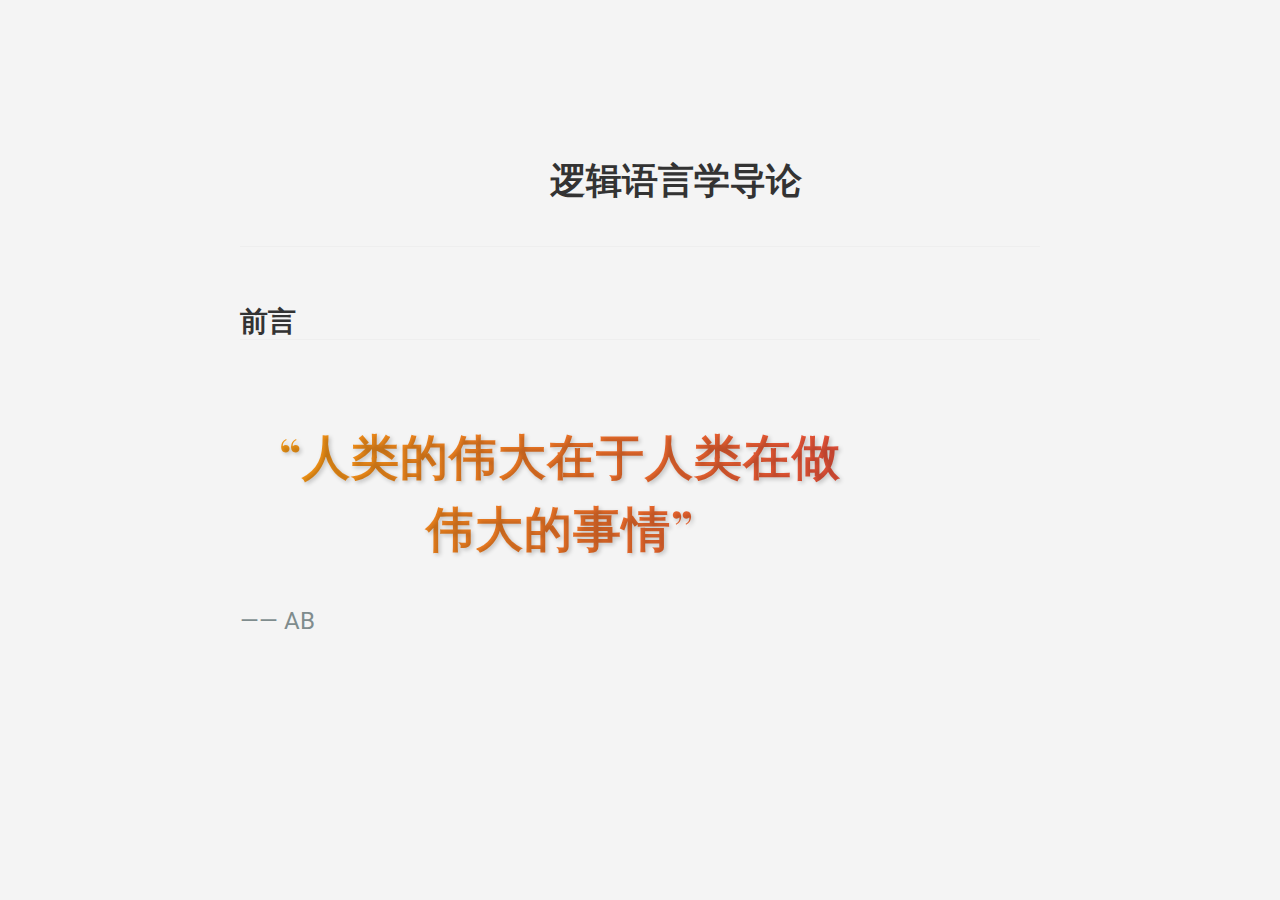
<file: wochulongfeng.html>
<!doctype html>
<html>
<head>
<meta charset='UTF-8'><meta name='viewport' content='width=device-width initial-scale=1'>

<link href='https://fonts.googleapis.com/css?family=Open+Sans:400italic,700italic,700,400&subset=latin,latin-ext' rel='stylesheet' type='text/css' /><style type='text/css'>html {overflow-x: initial !important;}:root { --bg-color: #ffffff; --text-color: #333333; --select-text-bg-color: #B5D6FC; --select-text-font-color: auto; --monospace: "Lucida Console",Consolas,"Courier",monospace; --title-bar-height: 20px; }
.mac-os-11 { --title-bar-height: 28px; }
html { font-size: 14px; background-color: var(--bg-color); color: var(--text-color); font-family: "Helvetica Neue", Helvetica, Arial, sans-serif; -webkit-font-smoothing: antialiased; }
h1, h2, h3, h4, h5 { white-space: pre-wrap; }
body { margin: 0px; padding: 0px; height: auto; inset: 0px; font-size: 1rem; line-height: 1.42857; overflow-x: hidden; background: inherit; }
iframe { margin: auto; }
a.url { word-break: break-all; }
a:active, a:hover { outline: 0px; }
.in-text-selection, ::selection { text-shadow: none; background: var(--select-text-bg-color); color: var(--select-text-font-color); }
#write { margin: 0px auto; height: auto; width: inherit; word-break: normal; overflow-wrap: break-word; position: relative; white-space: normal; overflow-x: visible; padding-top: 36px; }
#write.first-line-indent p { text-indent: 2em; }
#write.first-line-indent li p, #write.first-line-indent p * { text-indent: 0px; }
#write.first-line-indent li { margin-left: 2em; }
.for-image #write { padding-left: 8px; padding-right: 8px; }
body.typora-export { padding-left: 30px; padding-right: 30px; }
.typora-export .footnote-line, .typora-export li, .typora-export p { white-space: pre-wrap; }
.typora-export .task-list-item input { pointer-events: none; }
@media screen and (max-width: 500px) {
  body.typora-export { padding-left: 0px; padding-right: 0px; }
  #write { padding-left: 20px; padding-right: 20px; }
}
#write li > figure:last-child { margin-bottom: 0.5rem; }
#write ol, #write ul { position: relative; }
img { max-width: 100%; vertical-align: middle; image-orientation: from-image; }
button, input, select, textarea { color: inherit; font: inherit; }
input[type="checkbox"], input[type="radio"] { line-height: normal; padding: 0px; }
*, ::after, ::before { box-sizing: border-box; }
#write h1, #write h2, #write h3, #write h4, #write h5, #write h6, #write p, #write pre { width: inherit; }
#write h1, #write h2, #write h3, #write h4, #write h5, #write h6, #write p { position: relative; }
p { line-height: inherit; }
h1, h2, h3, h4, h5, h6 { break-after: avoid-page; break-inside: avoid; orphans: 4; }
p { orphans: 4; }
h1 { font-size: 2rem; }
h2 { font-size: 1.8rem; }
h3 { font-size: 1.6rem; }
h4 { font-size: 1.4rem; }
h5 { font-size: 1.2rem; }
h6 { font-size: 1rem; }
.md-math-block, .md-rawblock, h1, h2, h3, h4, h5, h6, p { margin-top: 1rem; margin-bottom: 1rem; }
.hidden { display: none; }
.md-blockmeta { color: rgb(204, 204, 204); font-weight: 700; font-style: italic; }
a { cursor: pointer; }
sup.md-footnote { padding: 2px 4px; background-color: rgba(238, 238, 238, 0.7); color: rgb(85, 85, 85); border-radius: 4px; cursor: pointer; }
sup.md-footnote a, sup.md-footnote a:hover { color: inherit; text-transform: inherit; text-decoration: inherit; }
#write input[type="checkbox"] { cursor: pointer; width: inherit; height: inherit; }
figure { overflow-x: auto; margin: 1.2em 0px; max-width: calc(100% + 16px); padding: 0px; }
figure > table { margin: 0px; }
thead, tr { break-inside: avoid; break-after: auto; }
thead { display: table-header-group; }
table { border-collapse: collapse; border-spacing: 0px; width: 100%; overflow: auto; break-inside: auto; text-align: left; }
table.md-table td { min-width: 32px; }
.CodeMirror-gutters { border-right: 0px; background-color: inherit; }
.CodeMirror-linenumber { user-select: none; }
.CodeMirror { text-align: left; }
.CodeMirror-placeholder { opacity: 0.3; }
.CodeMirror pre { padding: 0px 4px; }
.CodeMirror-lines { padding: 0px; }
div.hr:focus { cursor: none; }
#write pre { white-space: pre-wrap; }
#write.fences-no-line-wrapping pre { white-space: pre; }
#write pre.ty-contain-cm { white-space: normal; }
.CodeMirror-gutters { margin-right: 4px; }
.md-fences { font-size: 0.9rem; display: block; break-inside: avoid; text-align: left; overflow: visible; white-space: pre; background: inherit; position: relative !important; }
.md-fences-adv-panel { width: 100%; margin-top: 10px; text-align: center; padding-top: 0px; padding-bottom: 8px; overflow-x: auto; }
#write .md-fences.mock-cm { white-space: pre-wrap; }
.md-fences.md-fences-with-lineno { padding-left: 0px; }
#write.fences-no-line-wrapping .md-fences.mock-cm { white-space: pre; overflow-x: auto; }
.md-fences.mock-cm.md-fences-with-lineno { padding-left: 8px; }
.CodeMirror-line, twitterwidget { break-inside: avoid; }
svg { break-inside: avoid; }
.footnotes { opacity: 0.8; font-size: 0.9rem; margin-top: 1em; margin-bottom: 1em; }
.footnotes + .footnotes { margin-top: 0px; }
.md-reset { margin: 0px; padding: 0px; border: 0px; outline: 0px; vertical-align: top; background: 0px 0px; text-decoration: none; text-shadow: none; float: none; position: static; width: auto; height: auto; white-space: nowrap; cursor: inherit; -webkit-tap-highlight-color: transparent; line-height: normal; font-weight: 400; text-align: left; box-sizing: content-box; direction: ltr; }
li div { padding-top: 0px; }
blockquote { margin: 1rem 0px; }
li .mathjax-block, li p { margin: 0.5rem 0px; }
li blockquote { margin: 1rem 0px; }
li { margin: 0px; position: relative; }
blockquote > :last-child { margin-bottom: 0px; }
blockquote > :first-child, li > :first-child { margin-top: 0px; }
.footnotes-area { color: rgb(136, 136, 136); margin-top: 0.714rem; padding-bottom: 0.143rem; white-space: normal; }
#write .footnote-line { white-space: pre-wrap; }
@media print {
  body, html { border: 1px solid transparent; height: 99%; break-after: avoid; break-before: avoid; font-variant-ligatures: no-common-ligatures; }
  #write { margin-top: 0px; border-color: transparent !important; padding-top: 0px !important; padding-bottom: 0px !important; }
  .typora-export * { -webkit-print-color-adjust: exact; }
  .typora-export #write { break-after: avoid; }
  .typora-export #write::after { height: 0px; }
  .is-mac table { break-inside: avoid; }
  #write > p:nth-child(1) { margin-top: 0px; }
  .typora-export-show-outline .typora-export-sidebar { display: none; }
  figure { overflow-x: visible; }
}
.footnote-line { margin-top: 0.714em; font-size: 0.7em; }
a img, img a { cursor: pointer; }
pre.md-meta-block { font-size: 0.8rem; min-height: 0.8rem; white-space: pre-wrap; background: rgb(204, 204, 204); display: block; overflow-x: hidden; }
p > .md-image:only-child:not(.md-img-error) img, p > img:only-child { display: block; margin: auto; }
#write.first-line-indent p > .md-image:only-child:not(.md-img-error) img { left: -2em; position: relative; }
p > .md-image:only-child { display: inline-block; width: 100%; }
#write .MathJax_Display { margin: 0.8em 0px 0px; }
.md-math-block { width: 100%; }
.md-math-block:not(:empty)::after { display: none; }
.MathJax_ref { fill: currentcolor; }
[contenteditable="true"]:active, [contenteditable="true"]:focus, [contenteditable="false"]:active, [contenteditable="false"]:focus { outline: 0px; box-shadow: none; }
.md-task-list-item { position: relative; list-style-type: none; }
.task-list-item.md-task-list-item { padding-left: 0px; }
.md-task-list-item > input { position: absolute; top: 0px; left: 0px; margin-left: -1.2em; margin-top: calc(1em - 10px); border: none; }
.math { font-size: 1rem; }
.md-toc { min-height: 3.58rem; position: relative; font-size: 0.9rem; border-radius: 10px; }
.md-toc-content { position: relative; margin-left: 0px; }
.md-toc-content::after, .md-toc::after { display: none; }
.md-toc-item { display: block; color: rgb(65, 131, 196); }
.md-toc-item a { text-decoration: none; }
.md-toc-inner:hover { text-decoration: underline; }
.md-toc-inner { display: inline-block; cursor: pointer; }
.md-toc-h1 .md-toc-inner { margin-left: 0px; font-weight: 700; }
.md-toc-h2 .md-toc-inner { margin-left: 2em; }
.md-toc-h3 .md-toc-inner { margin-left: 4em; }
.md-toc-h4 .md-toc-inner { margin-left: 6em; }
.md-toc-h5 .md-toc-inner { margin-left: 8em; }
.md-toc-h6 .md-toc-inner { margin-left: 10em; }
@media screen and (max-width: 48em) {
  .md-toc-h3 .md-toc-inner { margin-left: 3.5em; }
  .md-toc-h4 .md-toc-inner { margin-left: 5em; }
  .md-toc-h5 .md-toc-inner { margin-left: 6.5em; }
  .md-toc-h6 .md-toc-inner { margin-left: 8em; }
}
a.md-toc-inner { font-size: inherit; font-style: inherit; font-weight: inherit; line-height: inherit; }
.footnote-line a:not(.reversefootnote) { color: inherit; }
.reversefootnote { font-family: ui-monospace, sans-serif; }
.md-attr { display: none; }
.md-fn-count::after { content: "."; }
code, pre, samp, tt { font-family: var(--monospace); }
kbd { margin: 0px 0.1em; padding: 0.1em 0.6em; font-size: 0.8em; color: rgb(36, 39, 41); background: rgb(255, 255, 255); border: 1px solid rgb(173, 179, 185); border-radius: 3px; box-shadow: rgba(12, 13, 14, 0.2) 0px 1px 0px, rgb(255, 255, 255) 0px 0px 0px 2px inset; white-space: nowrap; vertical-align: middle; }
.md-comment { color: rgb(162, 127, 3); opacity: 0.6; font-family: var(--monospace); }
code { text-align: left; vertical-align: initial; }
a.md-print-anchor { white-space: pre !important; border-width: initial !important; border-style: none !important; border-color: initial !important; display: inline-block !important; position: absolute !important; width: 1px !important; right: 0px !important; outline: 0px !important; background: 0px 0px !important; text-decoration: initial !important; text-shadow: initial !important; }
.os-windows.monocolor-emoji .md-emoji { font-family: "Segoe UI Symbol", sans-serif; }
.md-diagram-panel > svg { max-width: 100%; }
[lang="flow"] svg, [lang="mermaid"] svg { max-width: 100%; height: auto; }
[lang="mermaid"] .node text { font-size: 1rem; }
table tr th { border-bottom: 0px; }
video { max-width: 100%; display: block; margin: 0px auto; }
iframe { max-width: 100%; width: 100%; border: none; }
.highlight td, .highlight tr { border: 0px; }
mark { background: rgb(255, 255, 0); color: rgb(0, 0, 0); }
.md-html-inline .md-plain, .md-html-inline strong, mark .md-inline-math, mark strong { color: inherit; }
.md-expand mark .md-meta { opacity: 0.3 !important; }
mark .md-meta { color: rgb(0, 0, 0); }
@media print {
  .typora-export h1, .typora-export h2, .typora-export h3, .typora-export h4, .typora-export h5, .typora-export h6 { break-inside: avoid; }
}
.md-diagram-panel .messageText { stroke: none !important; }
.md-diagram-panel .start-state { fill: var(--node-fill); }
.md-diagram-panel .edgeLabel rect { opacity: 1 !important; }
.md-fences.md-fences-math { font-size: 1em; }
.md-fences-advanced:not(.md-focus) { padding: 0px; white-space: nowrap; border: 0px; }
.md-fences-advanced:not(.md-focus) { background: inherit; }
.typora-export-show-outline .typora-export-content { max-width: 1440px; margin: auto; display: flex; flex-direction: row; }
.typora-export-sidebar { width: 300px; font-size: 0.8rem; margin-top: 80px; margin-right: 18px; }
.typora-export-show-outline #write { --webkit-flex: 2; flex: 2 1 0%; }
.typora-export-sidebar .outline-content { position: fixed; top: 0px; max-height: 100%; overflow: hidden auto; padding-bottom: 30px; padding-top: 60px; width: 300px; }
@media screen and (max-width: 1024px) {
  .typora-export-sidebar, .typora-export-sidebar .outline-content { width: 240px; }
}
@media screen and (max-width: 800px) {
  .typora-export-sidebar { display: none; }
}
.outline-content li, .outline-content ul { margin-left: 0px; margin-right: 0px; padding-left: 0px; padding-right: 0px; list-style: none; overflow-wrap: anywhere; }
.outline-content ul { margin-top: 0px; margin-bottom: 0px; }
.outline-content strong { font-weight: 400; }
.outline-expander { width: 1rem; height: 1.42857rem; position: relative; display: table-cell; vertical-align: middle; cursor: pointer; padding-left: 4px; }
.outline-expander::before { content: ""; position: relative; font-family: Ionicons; display: inline-block; font-size: 8px; vertical-align: middle; }
.outline-item { padding-top: 3px; padding-bottom: 3px; cursor: pointer; }
.outline-expander:hover::before { content: ""; }
.outline-h1 > .outline-item { padding-left: 0px; }
.outline-h2 > .outline-item { padding-left: 1em; }
.outline-h3 > .outline-item { padding-left: 2em; }
.outline-h4 > .outline-item { padding-left: 3em; }
.outline-h5 > .outline-item { padding-left: 4em; }
.outline-h6 > .outline-item { padding-left: 5em; }
.outline-label { cursor: pointer; display: table-cell; vertical-align: middle; text-decoration: none; color: inherit; }
.outline-label:hover { text-decoration: underline; }
.outline-item:hover { border-color: rgb(245, 245, 245); background-color: var(--item-hover-bg-color); }
.outline-item:hover { margin-left: -28px; margin-right: -28px; border-left: 28px solid transparent; border-right: 28px solid transparent; }
.outline-item-single .outline-expander::before, .outline-item-single .outline-expander:hover::before { display: none; }
.outline-item-open > .outline-item > .outline-expander::before { content: ""; }
.outline-children { display: none; }
.info-panel-tab-wrapper { display: none; }
.outline-item-open > .outline-children { display: block; }
.typora-export .outline-item { padding-top: 1px; padding-bottom: 1px; }
.typora-export .outline-item:hover { margin-right: -8px; border-right: 8px solid transparent; }
.typora-export .outline-expander::before { content: "+"; font-family: inherit; top: -1px; }
.typora-export .outline-expander:hover::before, .typora-export .outline-item-open > .outline-item > .outline-expander::before { content: "−"; }
.typora-export-collapse-outline .outline-children { display: none; }
.typora-export-collapse-outline .outline-item-open > .outline-children, .typora-export-no-collapse-outline .outline-children { display: block; }
.typora-export-no-collapse-outline .outline-expander::before { content: "" !important; }
.typora-export-show-outline .outline-item-active > .outline-item .outline-label { font-weight: 700; }
.md-inline-math-container mjx-container { zoom: 0.95; }
mjx-container { break-inside: avoid; }
.md-alert.md-alert-note { border-left-color: rgb(9, 105, 218); }
.md-alert.md-alert-important { border-left-color: rgb(130, 80, 223); }
.md-alert.md-alert-warning { border-left-color: rgb(154, 103, 0); }
.md-alert.md-alert-tip { border-left-color: rgb(31, 136, 61); }
.md-alert.md-alert-caution { border-left-color: rgb(207, 34, 46); }
.md-alert { padding: 0px 1em; margin-bottom: 16px; color: inherit; border-left: 0.25em solid rgb(0, 0, 0); }
.md-alert-text-note { color: rgb(9, 105, 218); }
.md-alert-text-important { color: rgb(130, 80, 223); }
.md-alert-text-warning { color: rgb(154, 103, 0); }
.md-alert-text-tip { color: rgb(31, 136, 61); }
.md-alert-text-caution { color: rgb(207, 34, 46); }
.md-alert-text { font-size: 0.9rem; font-weight: 700; }
.md-alert-text svg { fill: currentcolor; position: relative; top: 0.125em; margin-right: 1ch; overflow: visible; }
.md-alert-text-container::after { content: attr(data-text); text-transform: capitalize; pointer-events: none; margin-right: 1ch; }


:root {
    --side-bar-bg-color: #fafafa;
    --control-text-color: #777;
}

@include-when-export url(https://fonts.googleapis.com/css?family=Open+Sans:400italic,700italic,700,400&subset=latin,latin-ext);

/* open-sans-regular - latin-ext_latin */
  /* open-sans-italic - latin-ext_latin */
    /* open-sans-700 - latin-ext_latin */
    /* open-sans-700italic - latin-ext_latin */
  html {
    font-size: 16px;
    -webkit-font-smoothing: antialiased;
}

body {
    font-family: "Open Sans","Clear Sans", "Helvetica Neue", Helvetica, Arial, 'Segoe UI Emoji', sans-serif;
    color: rgb(51, 51, 51);
    line-height: 1.6;
}

#write {
    max-width: 860px;
  	margin: 0 auto;
  	padding: 30px;
    padding-bottom: 100px;
}

@media only screen and (min-width: 1400px) {
	#write {
		max-width: 1024px;
	}
}

@media only screen and (min-width: 1800px) {
	#write {
		max-width: 1200px;
	}
}

#write > ul:first-child,
#write > ol:first-child{
    margin-top: 30px;
}

a {
    color: #4183C4;
}
h1,
h2,
h3,
h4,
h5,
h6 {
    position: relative;
    margin-top: 1rem;
    margin-bottom: 1rem;
    font-weight: bold;
    line-height: 1.4;
    cursor: text;
}
h1:hover a.anchor,
h2:hover a.anchor,
h3:hover a.anchor,
h4:hover a.anchor,
h5:hover a.anchor,
h6:hover a.anchor {
    text-decoration: none;
}
h1 tt,
h1 code {
    font-size: inherit;
}
h2 tt,
h2 code {
    font-size: inherit;
}
h3 tt,
h3 code {
    font-size: inherit;
}
h4 tt,
h4 code {
    font-size: inherit;
}
h5 tt,
h5 code {
    font-size: inherit;
}
h6 tt,
h6 code {
    font-size: inherit;
}
h1 {
    font-size: 2.25em;
    line-height: 1.2;
    border-bottom: 1px solid #eee;
}
h2 {
    font-size: 1.75em;
    line-height: 1.225;
    border-bottom: 1px solid #eee;
}

/*@media print {
    .typora-export h1,
    .typora-export h2 {
        border-bottom: none;
        padding-bottom: initial;
    }

    .typora-export h1::after,
    .typora-export h2::after {
        content: "";
        display: block;
        height: 100px;
        margin-top: -96px;
        border-top: 1px solid #eee;
    }
}*/

h3 {
    font-size: 1.5em;
    line-height: 1.43;
}
h4 {
    font-size: 1.25em;
}
h5 {
    font-size: 1em;
}
h6 {
   font-size: 1em;
    color: #777;
}
p,
blockquote,
ul,
ol,
dl,
table{
    margin: 0.8em 0;
}
li>ol,
li>ul {
    margin: 0 0;
}
hr {
    height: 2px;
    padding: 0;
    margin: 16px 0;
    background-color: #e7e7e7;
    border: 0 none;
    overflow: hidden;
    box-sizing: content-box;
}

li p.first {
    display: inline-block;
}
ul,
ol {
    padding-left: 30px;
}
ul:first-child,
ol:first-child {
    margin-top: 0;
}
ul:last-child,
ol:last-child {
    margin-bottom: 0;
}
blockquote {
    border-left: 4px solid #dfe2e5;
    padding: 0 15px;
    color: #777777;
}
blockquote blockquote {
    padding-right: 0;
}
table {
    padding: 0;
    word-break: initial;
}
table tr {
    border: 1px solid #dfe2e5;
    margin: 0;
    padding: 0;
}
table tr:nth-child(2n),
thead {
    background-color: #f8f8f8;
}
table th {
    font-weight: bold;
    border: 1px solid #dfe2e5;
    border-bottom: 0;
    margin: 0;
    padding: 6px 13px;
}
table td {
    border: 1px solid #dfe2e5;
    margin: 0;
    padding: 6px 13px;
}
table th:first-child,
table td:first-child {
    margin-top: 0;
}
table th:last-child,
table td:last-child {
    margin-bottom: 0;
}

.CodeMirror-lines {
    padding-left: 4px;
}

.code-tooltip {
    box-shadow: 0 1px 1px 0 rgba(0,28,36,.3);
    border-top: 1px solid #eef2f2;
}

.md-fences,
code,
tt {
    border: 1px solid #e7eaed;
    background-color: #f8f8f8;
    border-radius: 3px;
    padding: 0;
    padding: 2px 4px 0px 4px;
    font-size: 0.9em;
}

code {
    background-color: #f3f4f4;
    padding: 0 2px 0 2px;
}

.md-fences {
    margin-bottom: 15px;
    margin-top: 15px;
    padding-top: 8px;
    padding-bottom: 6px;
}


.md-task-list-item > input {
  margin-left: -1.3em;
}

@media print {
    html {
        font-size: 13px;
    }
    pre {
        page-break-inside: avoid;
        word-wrap: break-word;
    }
}

.md-fences {
	background-color: #f8f8f8;
}
#write pre.md-meta-block {
	padding: 1rem;
    font-size: 85%;
    line-height: 1.45;
    background-color: #f7f7f7;
    border: 0;
    border-radius: 3px;
    color: #777777;
    margin-top: 0 !important;
}

.mathjax-block>.code-tooltip {
	bottom: .375rem;
}

.md-mathjax-midline {
    background: #fafafa;
}

#write>h3.md-focus:before{
	left: -1.5625rem;
	top: .375rem;
}
#write>h4.md-focus:before{
	left: -1.5625rem;
	top: .285714286rem;
}
#write>h5.md-focus:before{
	left: -1.5625rem;
	top: .285714286rem;
}
#write>h6.md-focus:before{
	left: -1.5625rem;
	top: .285714286rem;
}
.md-image>.md-meta {
    /*border: 1px solid #ddd;*/
    border-radius: 3px;
    padding: 2px 0px 0px 4px;
    font-size: 0.9em;
    color: inherit;
}

.md-tag {
    color: #a7a7a7;
    opacity: 1;
}

.md-toc { 
    margin-top:20px;
    padding-bottom:20px;
}

.sidebar-tabs {
    border-bottom: none;
}

#typora-quick-open {
    border: 1px solid #ddd;
    background-color: #f8f8f8;
}

#typora-quick-open-item {
    background-color: #FAFAFA;
    border-color: #FEFEFE #e5e5e5 #e5e5e5 #eee;
    border-style: solid;
    border-width: 1px;
}

/** focus mode */
.on-focus-mode blockquote {
    border-left-color: rgba(85, 85, 85, 0.12);
}

header, .context-menu, .megamenu-content, footer{
    font-family: "Segoe UI", "Arial", sans-serif;
}

.file-node-content:hover .file-node-icon,
.file-node-content:hover .file-node-open-state{
    visibility: visible;
}

.mac-seamless-mode #typora-sidebar {
    background-color: #fafafa;
    background-color: var(--side-bar-bg-color);
}

.mac-os #write{
    caret-color: AccentColor;
}

.md-lang {
    color: #b4654d;
}

/*.html-for-mac {
    --item-hover-bg-color: #E6F0FE;
}*/

#md-notification .btn {
    border: 0;
}

.dropdown-menu .divider {
    border-color: #e5e5e5;
    opacity: 0.4;
}

.ty-preferences .window-content {
    background-color: #fafafa;
}

.ty-preferences .nav-group-item.active {
    color: white;
    background: #999;
}

.menu-item-container a.menu-style-btn {
    background-color: #f5f8fa;
    background-image: linear-gradient( 180deg , hsla(0, 0%, 100%, 0.8), hsla(0, 0%, 100%, 0)); 
}



mjx-container[jax="SVG"] {
  direction: ltr;
}

mjx-container[jax="SVG"] > svg {
  overflow: visible;
  min-height: 1px;
  min-width: 1px;
}

mjx-container[jax="SVG"] > svg a {
  fill: blue;
  stroke: blue;
}

mjx-assistive-mml {
  position: absolute !important;
  top: 0px;
  left: 0px;
  clip: rect(1px, 1px, 1px, 1px);
  padding: 1px 0px 0px 0px !important;
  border: 0px !important;
  display: block !important;
  width: auto !important;
  overflow: hidden !important;
  -webkit-touch-callout: none;
  -webkit-user-select: none;
  -khtml-user-select: none;
  -moz-user-select: none;
  -ms-user-select: none;
  user-select: none;
}

mjx-assistive-mml[display="block"] {
  width: 100% !important;
}

mjx-container[jax="SVG"][display="true"] {
  display: block;
  text-align: center;
  margin: 1em 0;
}

mjx-container[jax="SVG"][display="true"][width="full"] {
  display: flex;
}

mjx-container[jax="SVG"][justify="left"] {
  text-align: left;
}

mjx-container[jax="SVG"][justify="right"] {
  text-align: right;
}

g[data-mml-node="merror"] > g {
  fill: red;
  stroke: red;
}

g[data-mml-node="merror"] > rect[data-background] {
  fill: yellow;
  stroke: none;
}

g[data-mml-node="mtable"] > line[data-line], svg[data-table] > g > line[data-line] {
  stroke-width: 70px;
  fill: none;
}

g[data-mml-node="mtable"] > rect[data-frame], svg[data-table] > g > rect[data-frame] {
  stroke-width: 70px;
  fill: none;
}

g[data-mml-node="mtable"] > .mjx-dashed, svg[data-table] > g > .mjx-dashed {
  stroke-dasharray: 140;
}

g[data-mml-node="mtable"] > .mjx-dotted, svg[data-table] > g > .mjx-dotted {
  stroke-linecap: round;
  stroke-dasharray: 0,140;
}

g[data-mml-node="mtable"] > g > svg {
  overflow: visible;
}

[jax="SVG"] mjx-tool {
  display: inline-block;
  position: relative;
  width: 0;
  height: 0;
}

[jax="SVG"] mjx-tool > mjx-tip {
  position: absolute;
  top: 0;
  left: 0;
}

mjx-tool > mjx-tip {
  display: inline-block;
  padding: .2em;
  border: 1px solid #888;
  font-size: 70%;
  background-color: #F8F8F8;
  color: black;
  box-shadow: 2px 2px 5px #AAAAAA;
}

g[data-mml-node="maction"][data-toggle] {
  cursor: pointer;
}

mjx-status {
  display: block;
  position: fixed;
  left: 1em;
  bottom: 1em;
  min-width: 25%;
  padding: .2em .4em;
  border: 1px solid #888;
  font-size: 90%;
  background-color: #F8F8F8;
  color: black;
}

foreignObject[data-mjx-xml] {
  font-family: initial;
  line-height: normal;
  overflow: visible;
}

mjx-container[jax="SVG2"] path[data-c], mjx-container[jax="SVG2"] use[data-c] {
  stroke-width: 3;
}

g[data-mml-node="xypic"] path {
  stroke-width: inherit;
}

.MathJax g[data-mml-node="xypic"] path {
  stroke-width: inherit;
}
mjx-container[jax="SVG"] path[data-c], mjx-container[jax="SVG"] use[data-c] {
							stroke-width: 0;
						}
</style><title>center</title>
</head>
<body class='typora-export os-windows'><div class='typora-export-content'>
<div id='write'  class=''><center>
    <h1>
        逻辑语言学导论
    </h1>
    </center><p>&nbsp;</p><h2 id='前言'><span>前言</span></h2><div contenteditable="false" spellcheck="false" class="mathjax-block md-end-block md-math-block md-rawblock" id="mathjax-n76" cid="n76" mdtype="math_block" data-math-tag-before="0" data-math-tag-after="0" data-math-labels="[]"><div class="md-math-container"><mjx-container class="MathJax" jax="SVG" display="true" style="position: relative;"><svg xmlns="http://www.w3.org/2000/svg" width="0.036ex" height="0.036ex" role="img" focusable="false" viewBox="0 0 16 16" xmlns:xlink="http://www.w3.org/1999/xlink" aria-hidden="true" style="vertical-align: 0px;"><defs></defs><g stroke="currentColor" fill="currentColor" stroke-width="0" transform="scale(1,-1)"><g data-mml-node="math"></g></g></svg><mjx-assistive-mml unselectable="on" display="block"><math xmlns="http://www.w3.org/1998/Math/MathML" display="block"></math></mjx-assistive-mml></mjx-container></div></div><!DOCTYPE html>
<html lang="zh">
<head>
    <meta charset="UTF-8">
    <meta name="viewport" content="width=device-width, initial-scale=1.0">
    <title>高级感文字展示</title>
    <link href="https://fonts.googleapis.com/css2?family=Playfair+Display:wght@700&family=Roboto:wght@400&display=swap" rel="stylesheet">
    <style>
        body {
            background-color: #f4f4f4;
            font-family: 'Roboto', sans-serif;
            display: flex;
            justify-content: center;
            align-items: center;
            height: 100vh;
            margin: 0;
        }
        .quote {
            font-family: 'Playfair Display', serif;
            font-size: 48px;
            font-weight: 700;
            color: #2c3e50;
            text-align: center;
            line-height: 1.5;
            letter-spacing: 1px;
            background: linear-gradient(to right, #f39c12, #e74c3c);
            -webkit-background-clip: text;
            color: transparent;
            text-shadow: 2px 2px 4px rgba(0, 0, 0, 0.2);
            padding: 20px;
            max-width: 80%;
        }
        .author {
            font-family: 'Roboto', sans-serif;
            font-size: 24px;
            font-weight: 400;
            color: #7f8c8d;
            margin-top: 20px;
        }
    </style>
    </head>
    <body>
        <div class="quote">
            “人类的伟大在于人类在做伟大的事情”
        </div>
        <div class="author">
            —— AB
        </div>
    </body>
    </html><p>&nbsp;</p><p>&nbsp;</p></div></div>
</body>
</html>
</file>
<file: styles.css>
/* 全局设置 */
body {
    font-family: Arial, sans-serif;
    background-color: #f4f4f9;
    margin: 0;
    padding: 0;
}

/* 页眉（固定在顶部） */
header {
    background-color: #4CAF50;
    color: white;
    padding: 20px;
    text-align: center;
    position: fixed; /* 设置为固定定位 */
    top: 0; /* 固定在页面顶部 */
    left: 0;
    width: 100%; /* 让标题横跨整个页面宽度 */
    z-index: 10; /* 确保标题在其他内容上方 */
}

/* 按钮 */
button {
    position: fixed;
    top: 20px;
    left: 20px;
    padding: 10px 20px;
    background-color: #0366d6;
    color: white;
    border: none;
    border-radius: 5px;
    cursor: pointer;
    z-index: 15; /* 确保按钮在选项卡区域之上 */
}

button:hover {
    background-color: #005bb5;
}

/* 选项卡的垂直排列 */
.tabs {
    display: flex;
    flex-direction: column; /* 垂直排列 */
    justify-content: flex-start;
    background-color: #f6f8fa;
    border-right: 2px solid #d1d5da;
    padding: 10px;
    width: 200px; /* 选项卡宽度 */
    position: fixed; /* 固定在左侧 */
    top: 100px; /* 向下偏移，避免遮挡标题 */
    left: 0;
    height: calc(100% - 100px); /* 填满页面剩余部分 */
    transform: translateX(-100%); /* 默认隐藏（左侧移动） */
    transition: transform 0.3s ease; /* 使用 transform 实现滑动效果 */
}

/* 显示选项卡 */
.tabs.show {
    transform: translateX(0); /* 显示时将选项卡恢复到正常位置 */
}

/* 每个选项卡 */
.tab {
    padding: 12px;
    text-decoration: none;
    text-align: center;
    color: #24292f;
    font-weight: 600;
    border: 1px solid transparent;
    border-radius: 6px;
    margin-bottom: 5px;
    transition: background-color 0.3s, border 0.3s;
    display: block;
}

.tab:hover {
    background-color: #e1e4e8;
}

.tab.active {
    background-color: white;
    border: 1px solid #d1d5da;
    border-left: none;
    color: #0366d6;
}

/* 内容区域 */
.content {
    margin-left: 220px; /* 留出空间给选项卡 */
    padding: 20px;
    margin-top: 100px; /* 留出空间避免内容被固定头部覆盖 */
}

/* 每个选项卡的内容区 */
.tab-content {
    display: none;
    opacity: 0; /* 初始状态下不可见 */
    transition: opacity 0.3s ease-in-out; /* 添加透明度过渡 */
}

.tab-content.show {
    display: block; /* 显示时使用 display: block */
    opacity: 1; /* 显示时透明度为 1 */
}

h2 {
    color: #333;
}

h3 {
    color: #666;
}

p {
    font-size: 18px;
    color: #444;
}
</file>
